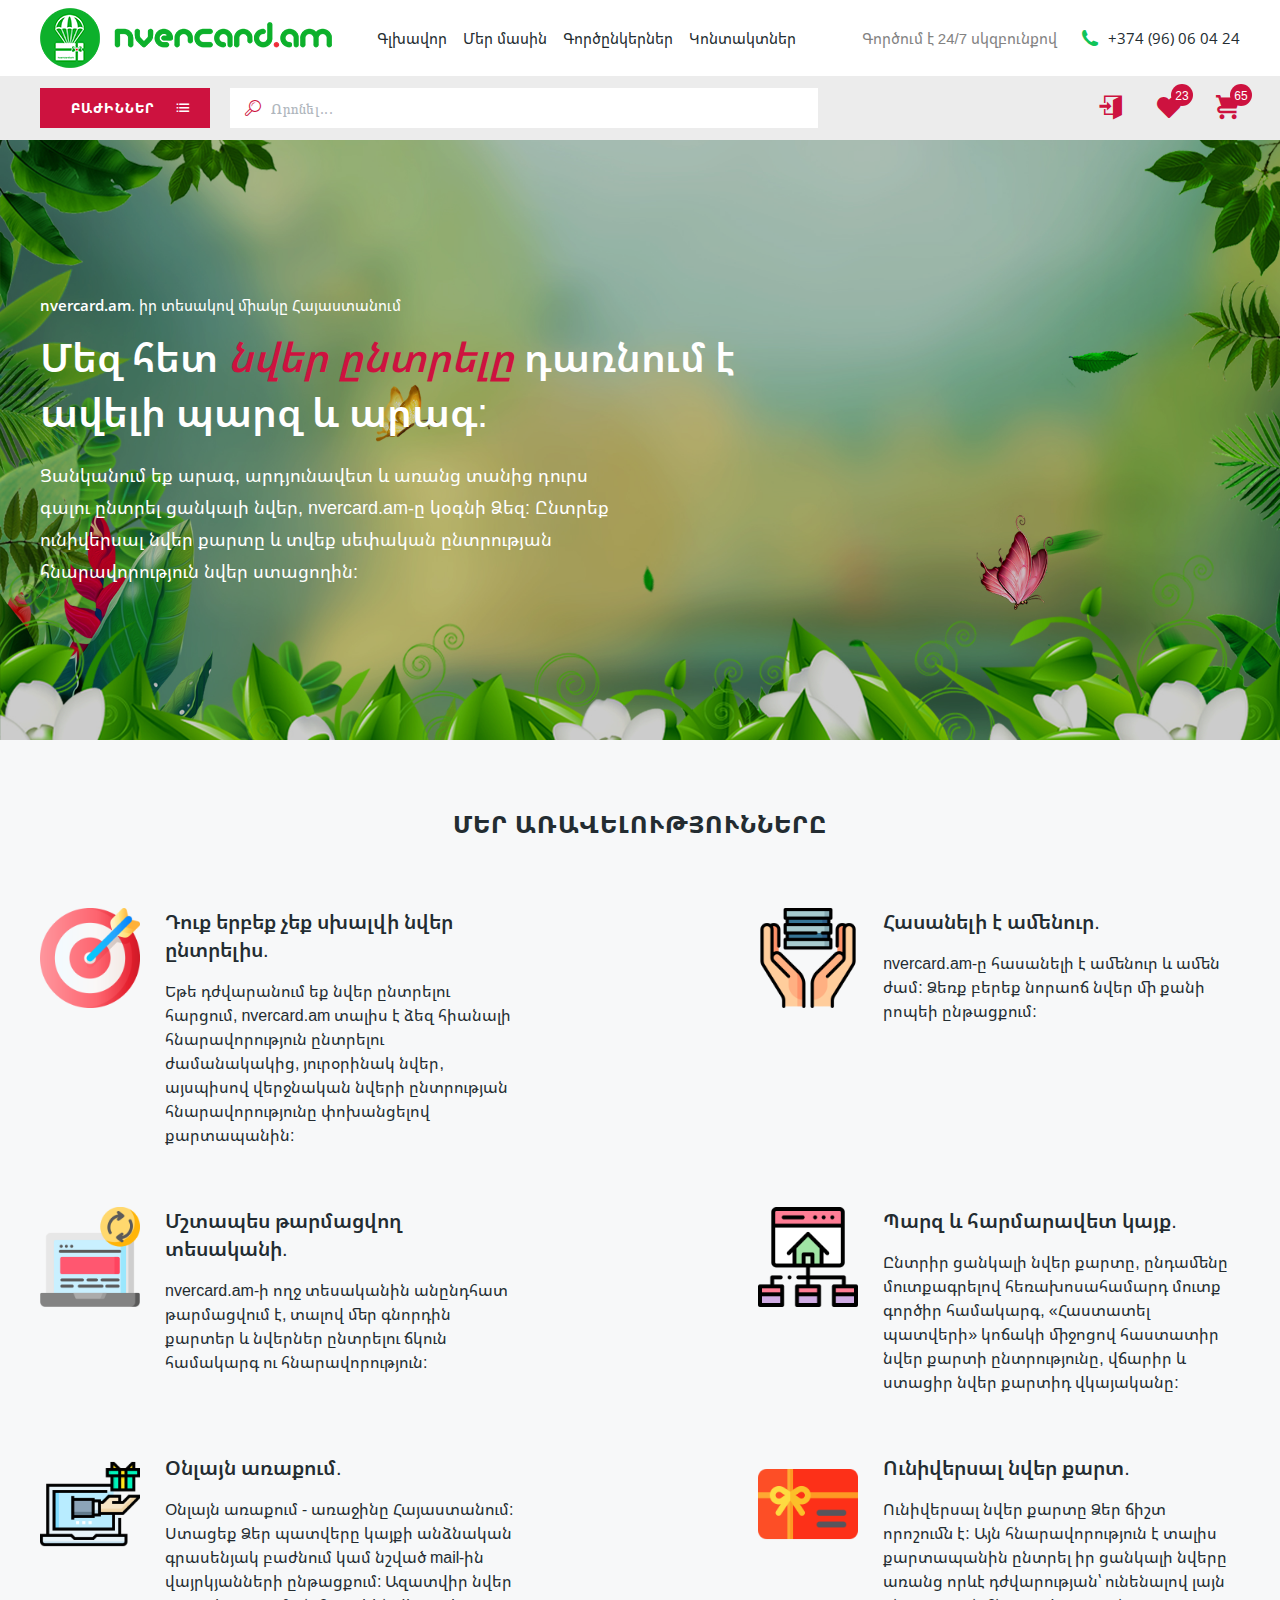
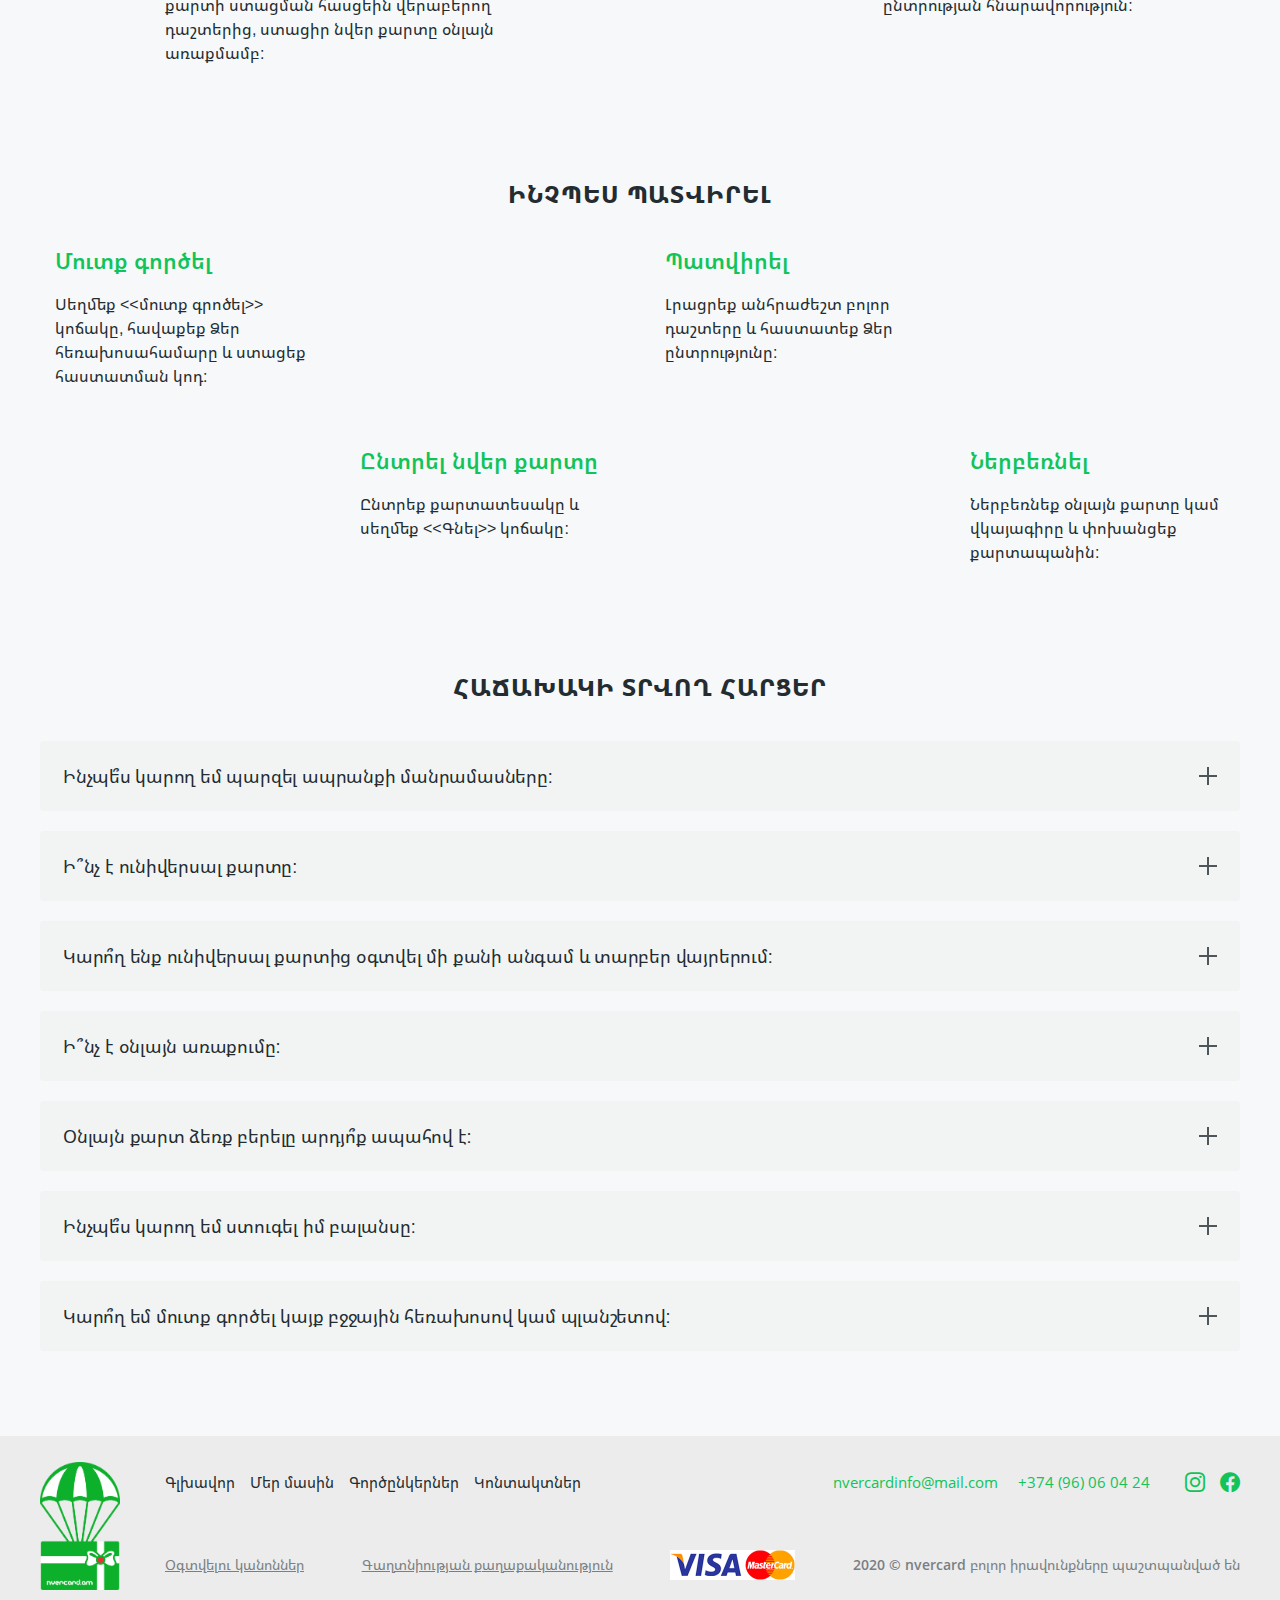
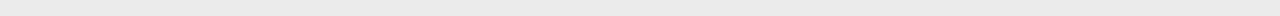
<file: index.html>
<!DOCTYPE html>
<html lang="am">
<!--
  _     _   _       _   _ _ _   __ ___     _ _ _     _ _      __ ___     __
 |  \  | | \ \     / / /  _  \ |  '___|  /  _ _/    /   \    |  '___|   |  |
 |   \ | |  \ \   / / /   __ / |  |     | |        / / \ \   |  |     __|  |
 | |\ \| |   \ \ / /  |     |  |  |     | |_ _    / / - \ \  |  |   /  _   |
 |_|  \ _|    \ _ /    \_ __|  |__|      \ _ __\ /_/     \_\ |__|   \ _ _ _|
                                         
-->

<head>
	<meta charset="UTF-8" />
	<meta name="viewport"
		content="user-scalable=no, initial-scale=1, maximum-scale=1, minimum-scale=1, width=device-width, height=device-height, target-densitydpi=device-dpi" />
	<meta name="og:image" content="./assets/img/tag-meta/transparent-card.png" />
	<title>Գլխավոր</title>
	<link rel="icon" href="./assets/img/favicon/icon-x32.png" type="image/png" sizes="32x32" />
	<link rel="stylesheet" href="./css/css/style.min.css" />
</head>

<body>
	<!-- ====================== -HTML5-HEADER-START- ====================== -->
	<header class="header">
		<nav class="header-nav d_f a_i_c" id="nav">
			<div class="container">
				<div class="header-nav__box d_f">
					<a href="/" class="header-nav__box--logo d_f j_c_c a_i_c">
						<img src="./assets/img/logo/logo-text.png" alt="logo" />
					</a>
					<div class="header-nav__box--menu d_f a_i_c">
						<ul class="header-nav__box--menu-list d_f a_i_c">
							<li class="header-nav__box--menu-list__item">
								<a href="/"
									class="header-nav__box--menu-list__item--link header-nav__box--menu-link">Գլխավոր
								</a>
							</li>
							<li class="header-nav__box--menu-list__item">
								<a href="#"
									class="header-nav__box--menu-list__item--link header-nav__box--menu-link">Մեր մասին
								</a>
							</li>
							<li class="header-nav__box--menu-list__item">
								<a href="#"
									class="header-nav__box--menu-list__item--link header-nav__box--menu-link">Գործընկերներ
								</a>
							</li>
							<li class="header-nav__box--menu-list__item">
								<a href="#"
									class="header-nav__box--menu-list__item--link header-nav__box--menu-link">Կոնտակտներ
								</a>
							</li>
						</ul>
					</div>

					<div class="header-nav__box--info d_f a_i_c">
						<div class="header-nav__box--info-support d_f a_i_c">
							<p>Գործում է 24/7 սկզբունքով</p>
							<a href="tel:37496060424" class="d_f a_i_c">
								<i class="icon icon-phone"></i>
								<span>+374 (96) 06 04 24</span>
							</a>
						</div>

						<span
							class="header-nav__box--info-btn icon icon-search d_none j_c_c a_i_c clickMobileSearsh"></span>
						<div class="header-nav__box--info-search d_none mobileSearchForm">
							<form class="header-nav__box--info-search__form d_f">
								<input class="header-content__box--search-input border-0" type="text"
									placeholder="Որոնել..." />
								<button class="header-nav__box--info-search__form--btn icon icon-search"></button>
							</form>
							<span
								class="header-nav__box--info-search__btn icon icon-cancel d_f j_c_c a_i_c clickMobileSearsClose"></span>
						</div>
					</div>
				</div>
			</div>
		</nav>

		<div class="header-content">
			<div class="container">
				<div class="header-content__box d_f">
					<div class="header-content__box--catalog boxCatalogBtn d_f a_i_c">
						<i class="icon icon-arrow-thin-left arrowBackToCategories window-click d_none"></i>
						<button
							class="header-content__box--catalog__btn clickCatalogOpenClose d_f a_i_c j_c_c window-click">
							<span class="select-zone__nameCatalog">Բաժիններ</span>
							<i class="icon icon-catalog clickCatalogBtnIcon"></i>
							<i class="icon icon-cancel clickCatalogBtnIconClose d_none"></i>
						</button>
					</div>
					<form class="header-content__box--search">
						<input class="header-content__box--search-input border-0" type="text" placeholder="Որոնել..." />
						<i class="icon icon-search"></i>
						<i class="icon icon-catalog-cancel d_none"></i>
					</form>
					<div class="header-content__box--icons d_f a_i_c">
						<a href="#" class="header-content__box--icons-link header-content__box--icons-item icon icon-login d_f a_i_c"></a>
						<!-- <div class="header-content__box--icons-logout header-content__box--icons-item">
							<a href="#" class="header-content__box--icons-link  icon icon-user d_f a_i_c"></a>
							<ul class="header-content__box--icons-logout__lines">
								<li><a href="#">Անձնական էջ</a></li>
								<li><a href="#">Ելք</a></li>
							</ul>
						</div> -->
						<a href="#" class="header-content__box--icons-link header-content__box--icons-item icon icon-heart d_f a_i_c">
							<span class="header-content__box--icons-link__counter d_f a_i_c j_c_c">23</span>
						</a>
						<a href="#" class="header-content__box--icons-link header-content__box--icons-item icon icon-cart d_f a_i_c">
							<span class="header-content__box--icons-link__counter d_f a_i_c j_c_c">65</span>
						</a>
					</div>
				</div>
			</div>

			<div class="headerCatalog d_none">
				<div class="header-catalog">
					<div class="container header-catalog__container">
						<ul class="header-catalog__list">
							<li class="header-catalog__list--item catalogItem">
								<a href="javascript:;"
									class="header-catalog__list--item-name clickCatalogName change_activeCatalog d_f a_i_c j_c_b window-click">
									<p class="d_f a_i_c">
										<i class="icon icon-health d_f a_i_c j_content_center"></i>
										<span>Խնամք</span>
									</p>
									<i class="icon icon-cheveron-right"></i>
								</a>
								<ul class="header-catalog__list--item-sub catalogSubMenu">
									<li
										class="header-catalog__list--item-sub__categories scrollbar d_f j_content_start a_items_start">
										<div class="header-catalog__list--item-sub__categories--box">
											<p class="header-catalog__list--item-sub__categories--box-title">
												Խնամք
											</p>
											<ul class="header-catalog__list--item-sub__categories--box-links d_f f_w">
												<li><a href="/catalog">Վարսահարդարում</a></li>
												<li><a href="#">Մատնահարդարում</a></li>
												<li><a href="#">Դիմահարդարում</a></li>
												<li><a href="#">Մերսում</a></li>
												<li><a href="#">SPA</a></li>
												<li><a href="#">Դաջվածք</a></li>
												<li><a href="#">Ֆիթնես</a></li>
												<li><a href="#">Սպորտ</a></li>
											</ul>
										</div>
										<div class="header-catalog__list--item-sub__categories--img d_f f_w">
											<a href="#">
												<img src="./assets/img/cards/transparent-card.png" />
											</a>
											<a href="#">
												<img src="./assets/img/cards/transparent-card.png" />
											</a>
											<a href="#">
												<img src="./assets/img/cards/transparent-card.png" />
											</a>
											<a href="#">
												<img src="./assets/img/cards/transparent-card.png" />
											</a>
										</div>
									</li>
								</ul>
							</li>
							<li class="header-catalog__list--item catalogItem">
								<a href="javascript:;"
									class="header-catalog__list--item-name clickCatalogName change_activeCatalog d_f a_i_c j_c_b window-click">
									<p class="d_f a_i_c">
										<i class="icon icon-t-shirt d_f a_i_c j_content_center"></i>
										<span>Հագուստ</span>
									</p>
									<i class="icon icon-cheveron-right"></i>
								</a>
								<ul class="header-catalog__list--item-sub catalogSubMenu">
									<li
										class="header-catalog__list--item-sub__categories scrollbar d_f j_content_start a_items_start">
										<div class="header-catalog__list--item-sub__categories--box">
											<p class="header-catalog__list--item-sub__categories--box-title">
												Հագուստ
											</p>
											<ul class="header-catalog__list--item-sub__categories--box-links d_f f_w">
												<li><a href="#">Կանացի</a></li>
												<li><a href="#">Տղամարդու</a></li>
												<li><a href="#">Մանկական</a></li>
												<li><a href="#">Կենդանիների</a></li>
												<li><a href="#">Հագուստի աքսեսուարներ</a></li>
											</ul>
										</div>
										<div class="header-catalog__list--item-sub__categories--img d_f f_w">
											<a href="#">
												<img src="./assets/img/cards/transparent-card.png" />
											</a>
											<a href="#">
												<img src="./assets/img/cards/transparent-card.png" />
											</a>
											<a href="#">
												<img src="./assets/img/cards/transparent-card.png" />
											</a>
											<a href="#">
												<img src="./assets/img/cards/transparent-card.png" />
											</a>
										</div>
									</li>
								</ul>
							</li>
							<li class="header-catalog__list--item catalogItem">
								<a href="javascript:;"
									class="header-catalog__list--item-name clickCatalogName change_activeCatalog d_f a_i_c j_c_b window-click">
									<p class="d_f a_i_c">
										<i class="icon icon-clock1 d_f a_i_c j_content_center"></i>
										<span>Աքսեսուարներ</span>
									</p>
									<i class="icon icon-cheveron-right"></i>
								</a>
								<ul class="header-catalog__list--item-sub catalogSubMenu">
									<li
										class="header-catalog__list--item-sub__categories scrollbar d_f j_content_start a_items_start">
										<div class="header-catalog__list--item-sub__categories--box">
											<p class="header-catalog__list--item-sub__categories--box-title">
												Աքսեսուարներ
											</p>
											<ul class="header-catalog__list--item-sub__categories--box-links d_f f_w">
												<li><a href="#">Հեռախոսի</a></li>
												<li><a href="#">Համակարգչի</a></li>
												<li><a href="#">Հագուստի</a></li>
												<li><a href="#">Ավտոմեքենայի</a></li>
												<li><a href="#">Գրասենյակի</a></li>
												<li><a href="#">Տան</a></li>
												<li><a href="#">Այլ էլեկտրոտեխնիկայի</a></li>
											</ul>
										</div>
										<div class="header-catalog__list--item-sub__categories--img d_f f_w">
											<a href="#">
												<img src="./assets/img/cards/transparent-card.png" />
											</a>
											<a href="#">
												<img src="./assets/img/cards/transparent-card.png" />
											</a>
											<a href="#">
												<img src="./assets/img/cards/transparent-card.png" />
											</a>
											<a href="#">
												<img src="./assets/img/cards/transparent-card.png" />
											</a>
										</div>
									</li>
								</ul>
							</li>
							<li class="header-catalog__list--item catalogItem">
								<a href="javascript:;"
									class="header-catalog__list--item-name clickCatalogName change_activeCatalog d_f a_i_c j_c_b window-click">
									<p class="d_f a_i_c">
										<i class="icon icon-computer-laptop d_f a_i_c j_content_center"></i>
										<span>էլեկտրոտեխնիկա</span>
									</p>
									<i class="icon icon-cheveron-right"></i>
								</a>
								<ul class="header-catalog__list--item-sub catalogSubMenu">
									<li
										class="header-catalog__list--item-sub__categories scrollbar d_f j_content_start a_items_start">
										<div class="header-catalog__list--item-sub__categories--box">
											<p class="header-catalog__list--item-sub__categories--box-title">
												էլեկտրոտեխնիկա
											</p>
											<ul class="header-catalog__list--item-sub__categories--box-links d_f f_w">
												<li><a href="#">Աուդիո-Վիդեո/Համակարգիչներ</a></li>
												<li><a href="#">Խոշոր կենցաղային</a></li>
												<li><a href="#">Խոհանոց և տուն</a></li>
												<li><a href="#">Գեղեցկության/առողջության</a></li>
												<li><a href="#">Հեռախոսներ և աքսեսուարներ</a></li>
												<li><a href="#">Խաղալիքներ</a></li>
												<li><a href="#">Գործիքներ</a></li>
												<li><a href="#">Այլ</a></li>
											</ul>
										</div>
										<div class="header-catalog__list--item-sub__categories--img d_f f_w">
											<a href="#">
												<img src="./assets/img/cards/transparent-card.png" />
											</a>
											<a href="#">
												<img src="./assets/img/cards/transparent-card.png" />
											</a>
											<a href="#">
												<img src="./assets/img/cards/transparent-card.png" />
											</a>
											<a href="#">
												<img src="./assets/img/cards/transparent-card.png" />
											</a>
										</div>
									</li>
								</ul>
							</li>
							<li class="header-catalog__list--item catalogItem">
								<a href="javascript:;"
									class="header-catalog__list--item-name clickCatalogName change_activeCatalog d_f a_i_c j_c_b window-click">
									<p class="d_f a_i_c">
										<i class="icon icon-travel-car d_f a_i_c j_content_center"></i>
										<span>Ծառայություններ</span>
									</p>
									<i class="icon icon-cheveron-right"></i>
								</a>
								<ul class="header-catalog__list--item-sub catalogSubMenu">
									<li
										class="header-catalog__list--item-sub__categories scrollbar d_f j_content_start a_items_start">
										<div class="header-catalog__list--item-sub__categories--box">
											<p class="header-catalog__list--item-sub__categories--box-title">
												Ավտոմասեր և սպասարկում
											</p>
											<ul class="header-catalog__list--item-sub__categories--box-links d_f f_w">
												<li>
													<a href="#">Ավտոպահեստամասեր և աքսեսուարներ</a>
												</li>
												<li><a href="#">Մեքենայի վերանորոգում</a></li>
												<li>
													<a href="#">Ավտոլվացում/ավտոլվացման պարագաներ</a>
												</li>
												<li>
													<a href="#">Վերանորոգման այլ ծառայություններ</a>
												</li>
												<li><a href="#">Մաքրման ծառայություններ</a></li>
												<li><a href="#">Այլ</a></li>
											</ul>
										</div>
										<div class="header-catalog__list--item-sub__categories--img d_f f_w">
											<a href="#">
												<img src="./assets/img/cards/transparent-card.png" />
											</a>
											<a href="#">
												<img src="./assets/img/cards/transparent-card.png" />
											</a>
											<a href="#">
												<img src="./assets/img/cards/transparent-card.png" />
											</a>
											<a href="#">
												<img src="./assets/img/cards/transparent-card.png" />
											</a>
										</div>
									</li>
								</ul>
							</li>
							<li class="header-catalog__list--item catalogItem">
								<a href="javascript:;"
									class="header-catalog__list--item-name clickCatalogName change_activeCatalog d_f a_i_c j_c_b window-click">
									<p class="d_f a_i_c">
										<i class="icon icon-home d_f a_i_c j_content_center"></i>
										<span>Տան պարագաներ</span>
									</p>
									<i class="icon icon-cheveron-right"></i>
								</a>
								<ul class="header-catalog__list--item-sub catalogSubMenu">
									<li
										class="header-catalog__list--item-sub__categories scrollbar d_f j_content_start a_items_start">
										<div class="header-catalog__list--item-sub__categories--box">
											<p class="header-catalog__list--item-sub__categories--box-title">
												Տան պարագաներ
											</p>
											<ul class="header-catalog__list--item-sub__categories--box-links d_f f_w">
												<li><a href="#">Կահույք</a></li>
												<li><a href="#">Անկողնային պարագաներ</a></li>
												<li><a href="#">Ննջասենյակի աքսեսուարներ</a></li>
												<li><a href="#">Հյուրասենյակի աքսեսուարներ</a></li>
												<li><a href="#">Խոհանոցային պարագաներ</a></li>
												<li><a href="#">Տան խնամք/Ծառայություններ</a></li>
												<li><a href="#">Այլ</a></li>
											</ul>
										</div>
										<div class="header-catalog__list--item-sub__categories--img d_f f_w">
											<a href="#">
												<img src="./assets/img/cards/transparent-card.png" />
											</a>
											<a href="#">
												<img src="./assets/img/cards/transparent-card.png" />
											</a>
											<a href="#">
												<img src="./assets/img/cards/transparent-card.png" />
											</a>
											<a href="#">
												<img src="./assets/img/cards/transparent-card.png" />
											</a>
										</div>
									</li>
								</ul>
							</li>
							<li class="header-catalog__list--item catalogItem">
								<a href="javascript:;"
									class="header-catalog__list--item-name clickCatalogName change_activeCatalog d_f a_i_c j_c_b window-click">
									<p class="d_f a_i_c">
										<i class="icon icon-earth d_f a_i_c j_content_center"></i>
										<span>Տուրիզմ</span>
									</p>
									<i class="icon icon-cheveron-right"></i>
								</a>
								<ul class="header-catalog__list--item-sub catalogSubMenu">
									<li
										class="header-catalog__list--item-sub__categories scrollbar d_f j_content_start a_items_start">
										<div class="header-catalog__list--item-sub__categories--box">
											<p class="header-catalog__list--item-sub__categories--box-title">
												Տան պարագաներ
											</p>
											<ul class="header-catalog__list--item-sub__categories--box-links d_f f_w">
												<li><a href="#">Ներքին</a></li>
												<li><a href="#">Արտագնա</a></li>
												<li><a href="#">Ավիատոմսեր</a></li>
												<li><a href="#">Հյուրանոցեր և հանգստյան տներ</a></li>
												<li><a href="#">Ռեստորան</a></li>
												<li><a href="#">Զվարճանք</a></li>
												<li><a href="#">Այլ</a></li>
											</ul>
										</div>
										<div class="header-catalog__list--item-sub__categories--img d_f f_w">
											<a href="#">
												<img src="./assets/img/cards/transparent-card.png" />
											</a>
											<a href="#">
												<img src="./assets/img/cards/transparent-card.png" />
											</a>
											<a href="#">
												<img src="./assets/img/cards/transparent-card.png" />
											</a>
											<a href="#">
												<img src="./assets/img/cards/transparent-card.png" />
											</a>
										</div>
									</li>
								</ul>
							</li>
							<li class="header-catalog__list--item">
								<a href="#" class="header-catalog__list--item-all">Տեսնել բոլորը</a>
							</li>
						</ul>
					</div>
				</div>
			</div>
		</div>
	</header>
	<!-- ======================= -HTML5-HEADER-END- ======================= -->

	<main class="main">
		<!-- ===================== -HTML5-BANNER-START- ======================= -->
		<section class="banner" style="background-image: url(./assets/img/home/banner/banner3.jpg)">
			<div class="container banner-container">
				<div class="banner-block d_f j_c_b a_i_c">
					<div class="banner-block__text">
						<p class="banner-block__text--info">
							<span>nvercard.am</span>. իր տեսակով միակը Հայաստանում
						</p>
						<h1 class="banner-block__text--title">
							Մեզ հետ <span>նվեր ընտրելը</span> դառնում է ավելի պարզ և արագ:
						</h1>
						<h3 class="banner-block__text--description">
							Ցանկանում եք արագ, արդյունավետ և առանց տանից դուրս գալու ընտրել
							ցանկալի նվեր, nvercard.am-ը կօգնի Ձեզ: Ընտրեք ունիվերսալ նվեր
							քարտը և տվեք սեփական ընտրության հնարավորություն նվեր ստացողին:
						</h3>
					</div>
					<a href="#" class="banner-block__img"> </a>
				</div>
			</div>
		</section>
		<!-- ====================== -HTML5-BANNER-END- ======================== -->

		<!-- ==================== -HTML5-OUR ADVANTAGES-START- ====================== -->
		<section class="advantage">
			<div class="container">
				<div class="home-title title">
					<h2 class="title-second title-all">Մեր առավելությունները</h2>
				</div>
				<div class="advantage-block d_f f_w j_c_b">
					<div class="advantage-block__item d_f">
						<div class="advantage-block__item--img">
							<img src="./assets/img/home/advantage/1.png" alt="img" />
						</div>
						<div class="advantage-block__item--text">
							<h3>Դուք երբեք չեք սխալվի նվեր ընտրելիս.</h3>
							<p>
								Եթե դժվարանում եք նվեր ընտրելու հարցում, nvercard.am տալիս է ձեզ հիանալի հնարավորություն
								ընտրելու ժամանակակից, յուրօրինակ նվեր, այսպիսով վերջնական նվերի ընտրության
								հնարավորությունը
								փոխանցելով քարտապանին:
							</p>
						</div>
					</div>
					<div class="advantage-block__item d_f">
						<div class="advantage-block__item--img">
							<img src="./assets/img/home/advantage/2.png" alt="img" />
						</div>
						<div class="advantage-block__item--text">
							<h3>Հասանելի է ամենուր.</h3>
							<p>
								nvercard.am-ը հասանելի է ամենուր և ամեն ժամ: Ձեռք բերեք նորաոճ նվեր մի քանի րոպեի
								ընթացքում:
							</p>
						</div>
					</div>
					<div class="advantage-block__item d_f">
						<div class="advantage-block__item--img">
							<img src="./assets/img/home/advantage/4.png" alt="img" />
						</div>
						<div class="advantage-block__item--text">
							<h3>Մշտապես թարմացվող տեսականի.</h3>
							<p>
								nvercard.am-ի ողջ տեսականին անընդհատ թարմացվում է, տալով մեր գնորդին քարտեր և նվերներ
								ընտրելու
								ճկուն համակարգ ու հնարավորություն:
							</p>
						</div>
					</div>
					<div class="advantage-block__item d_f">
						<div class="advantage-block__item--img">
							<img src="./assets/img/home/advantage/3.png" alt="img" />
						</div>
						<div class="advantage-block__item--text">
							<h3>Պարզ և հարմարավետ կայք.</h3>
							<p>
								Ընտրիր ցանկալի նվեր քարտը, ընդամենը մուտքագրելով հեռախոսահամարդ մուտք գործիր համակարգ,
								«Հաստատել
								պատվերի» կոճակի միջոցով հաստատիր նվեր քարտի ընտրությունը, վճարիր և ստացիր նվեր քարտիդ
								վկայականը:
							</p>
						</div>
					</div>
					<div class="advantage-block__item d_f">
						<div class="advantage-block__item--img">
							<img src="./assets/img/home/advantage/6.png" alt="img" />
						</div>
						<div class="advantage-block__item--text">
							<h3>Օնլայն առաքում.</h3>
							<p>
								Օնլայն առաքում - առաջինը Հայաստանում: Ստացեք Ձեր պատվերը կայքի անձնական գրասենյակ
								բաժնում կամ
								նշված mail-ին վայրկյանների ընթացքում:
								Ազատվիր նվեր քարտի ստացման հասցեին վերաբերող դաշտերից, ստացիր նվեր քարտը օնլայն
								առաքմամբ:
							</p>
						</div>
					</div>
					<div class="advantage-block__item d_f">
						<div class="advantage-block__item--img">
							<img src="./assets/img/home/advantage/5-5-5-5.png" alt="img" />
						</div>
						<div class="advantage-block__item--text">
							<h3>Ունիվերսալ նվեր քարտ.</h3>
							<p>
								Ունիվերսալ նվեր քարտը Ձեր ճիշտ որոշումն է: Այն հնարավորություն է տալիս քարտապանին ընտրել
								իր
								ցանկալի նվերը առանց որևէ դժվարության՝ ունենալով լայն ընտրության հնարավորություն:
							</p>
						</div>
					</div>
				</div>
			</div>
		</section>
		<!-- ===================== -HTML5-ADVANTAGES-END- ======================= -->

		<!-- ===================== -HTML5-HOW TO ORDER-START- ======================= -->
		<section class="order">
			<div class="container">
				<div class="home-title title">
					<h2 class="title-second title-all">Ինչպես պատվիրել</h2>
				</div>
				<div class="order-block">
					<div class="order-block__list d_f f_w j_c_b">
						<div class="order-block__list--item">
							<div class="order-block__list--item-step">
								<h3>Մուտք գործել</h3>
								<p>
									Սեղմեք <<մուտք գրոծել>> կոճակը, հավաքեք Ձեր հեռախոսահամարը և ստացեք հաստատման կոդ:
								</p>
							</div>
							<div class="cube">
								<div class="cube-item front wow fadeIn" data-wow-duration="2s"></div>
								<div class="cube-item top d_f a_i_c j_c_c wow lineTo" data-wow-duration="1s">
									1
								</div>
								<div class="cube-item right wow fadeIn" data-wow-duration="2s"></div>
							</div>
						</div>
						<div class="order-block__list--item">
							<div class="cube">
								<div class="cube-item front wow fadeIn" data-wow-duration="3s"></div>
								<div class="cube-item top d_f a_i_c j_c_c wow lineTo" data-wow-duration="2s">
									2
								</div>
								<div class="cube-item right wow fadeIn" data-wow-duration="3s"></div>
							</div>
							<div class="order-block__list--item-step">
								<h3>Ընտրել նվեր քարտը</h3>
								<p>Ընտրեք քարտատեսակը և սեղմեք <<Գնել>> կոճակը:</p>
							</div>
						</div>
						<div class="order-block__list--item">
							<div class="order-block__list--item-step">
								<h3>Պատվիրել</h3>
								<p>
									Լրացրեք անհրաժեշտ բոլոր դաշտերը և հաստատեք Ձեր ընտրությունը:
								</p>
							</div>
							<div class="cube">
								<div class="cube-item front wow fadeIn" data-wow-duration="4s"></div>
								<div class="cube-item top d_f a_i_c j_c_c wow lineTo" data-wow-duration="3s">
									3
								</div>
								<div class="cube-item right wow fadeIn" data-wow-duration="4s"></div>
							</div>
						</div>
						<div class="order-block__list--item">
							<div class="cube">
								<div class="cube-item front wow fadeIn" data-wow-duration="5s"></div>
								<div class="cube-item top d_f a_i_c j_c_c wow lineTo" data-wow-duration="4s">
									4
								</div>
								<div class="cube-item right wow fadeIn" data-wow-duration="5s"></div>
							</div>
							<div class="order-block__list--item-step">
								<h3>Ներբեռնել</h3>
								<p>Ներբեռնեք օնլայն քարտը կամ վկայագիրը և փոխանցեք քարտապանին:</p>
							</div>
						</div>
					</div>
				</div>
			</div>
		</section>
		<!-- ====================== -HTML5-HOW TO ODER-END- ======================== -->

		<!-- ===================== -HTML5-FAQ-START- ======================= -->
		<section class="faq">
			<div class="container">
				<div class="home-title title">
					<h2 class="title-second title-all">Հաճախակի տրվող հարցեր</h2>
				</div>
				<div class="faq-block">
					<div class="faq-block__item">
						<div class="faq-block__item--title d_f a_i_c j_c_b click-expand" data-expand="false">
							<p class="faq-block__item--title-name">
								Ինչպե՞ս կարող եմ պարզել ապրանքի մանրամասները:
							</p>
							<i class="faq-block__item--title-icon"></i>
						</div>
						<div class="faq-block__item--description d_none expand-block">
							<p>
								Եթե դուք հետաքրքրված եք ապրանքի մանրամասն նկարագրությամբ, կարող եք անցնել տվյալ ապրանքի
								էջ և
								ծանոթանալ նկարագրությանը:
							</p>
						</div>
					</div>
					<div class="faq-block__item">
						<div class="faq-block__item--title d_f a_i_c j_c_b click-expand" data-expand="false">
							<p class="faq-block__item--title-name">
								Ի՞նչ է ունիվերսալ քարտը:
							</p>
							<i class="faq-block__item--title-icon"></i>
						</div>
						<div class="faq-block__item--description d_none expand-block">
							<p>
								Այս քարտատեսակը հնարավորություն է տալիս ընտրել միաժամանակ տարբեր նախընտրելի նվերներ մեր
								գործընկերների կողմից մատուցվող ծառայությունների և առաջարկվող տեսականիի ցանկից, ստանալ
								կամ
								կուտակել հավելյալ բոնուսներ:
							</p>
						</div>
					</div>
					<div class="faq-block__item">
						<div class="faq-block__item--title d_f a_i_c j_c_b click-expand" data-expand="false">
							<p class="faq-block__item--title-name">
								Կարո՞ղ ենք ունիվերսալ քարտից օգտվել մի քանի անգամ և տարբեր վայրերում:
							</p>
							<i class="faq-block__item--title-icon"></i>
						</div>
						<div class="faq-block__item--description d_none expand-block">
							<p>
								Այո, ունիվերսալ քարտը հնարավորություն է տալիս բալանսին համապատասխան, օգտվել մի քանի
								խանութներից
								և ծառայություններից:
							</p>
						</div>
					</div>
					<div class="faq-block__item">
						<div class="faq-block__item--title d_f a_i_c j_c_b click-expand" data-expand="false">
							<p class="faq-block__item--title-name">
								Ի՞նչ է օնլայն առաքումը:
							</p>
							<i class="faq-block__item--title-icon"></i>
						</div>
						<div class="faq-block__item--description d_none expand-block">
							<p>
								Առաքման նոր ձևաչափ է, որի արդյունքում քարտապանը իր քարտը ստանում է օնլայն, նշված
								տարբերակներից
								որևիցե մեկի միջոցով՝ խնայելով ժամանակը:
							</p>
						</div>
					</div>
					<div class="faq-block__item">
						<div class="faq-block__item--title d_f a_i_c j_c_b click-expand" data-expand="false">
							<p class="faq-block__item--title-name">
								Օնլայն քարտ ձեռք բերելը արդյո՞ք ապահով է:
							</p>
							<i class="faq-block__item--title-icon"></i>
						</div>
						<div class="faq-block__item--description d_none expand-block">
							<p>
								Իհարկե: Մենք երաշխավորում ենք ճիշտ հասցեագրված քարտերի փոխանցումը և անվտանգ
								օգտագործումը:
							</p>
						</div>
					</div>
					<div class="faq-block__item">
						<div class="faq-block__item--title d_f a_i_c j_c_b click-expand" data-expand="false">
							<p class="faq-block__item--title-name">
								Ինչպե՞ս կարող եմ ստուգել իմ բալանսը:
							</p>
							<i class="faq-block__item--title-icon"></i>
						</div>
						<div class="faq-block__item--description d_none expand-block">
							<p>
								Քարտը ձեռք բերելուց հետո, բացվում է անհատական օնլայն հաշվեհամար, որտեղ երևում է Ձեր
								գումարի
								չափը: Պետք է մուտք գործել համակարգ և ստուգել այն: </p>
						</div>
					</div>
					<div class="faq-block__item">
						<div class="faq-block__item--title d_f a_i_c j_c_b click-expand" data-expand="false">
							<p class="faq-block__item--title-name">
								Կարո՞ղ եմ մուտք գործել կայք բջջային հեռախոսով կամ պլանշետով:
							</p>
							<i class="faq-block__item--title-icon"></i>
						</div>
						<div class="faq-block__item--description d_none expand-block">
							<p>
								Այո՛, մեր կայքը հասանելի է ժամանակակից ցանկացած շարժական սարքերից օգտվողների համար:
							</p>
						</div>
					</div>
				</div>
			</div>
		</section>
		<!-- ====================== -HTML5-FAQ-END- ======================== -->
	</main>

	<!-- ===================== -HTML5-FOOTER-START- ======================= -->
	<footer class="footer">
		<div class="footer-main">
			<div class="container">
				<div class="footer-main__block d_f">
					<a href="/" class="footer-main__block--logo d_block">
						<img src="./assets/img/logo/logo.png" alt="logo" />
					</a>
					<div class="footer-main__block--info d_f a_i_c f_w">
						<ul class="footer-main__block--info-menu d_f">
							<li class="footer-main__block--info-menu__item">
								<a href="/" class="footer-main__block--info-menu__item--link">Գլխավոր
								</a>
							</li>
							<li class="footer-main__block--info-menu__item">
								<a href="#" class="footer-main__block--info-menu__item--link">Մեր մասին
								</a>
							</li>
							<li class="footer-main__block--info-menu__item">
								<a href="#" class="footer-main__block--info-menu__item--link">Գործընկերներ
								</a>
							</li>
							<li class="footer-main__block--info-menu__item">
								<a href="#" class="footer-main__block--info-menu__item--link">Կոնտակտներ
								</a>
							</li>
						</ul>

						<div class="footer-main__block--info-callcenter d_f a_i_c">
							<a href="mailto:nvercardinfo@mail.com"
								class="footer-main__block--info-callcenter__link d_block">nvercardinfo@mail.com</a>
							<a href="tel:+37496060424" class="footer-main__block--info-callcenter__link d_block">+374
								(96) 06
								04 24</a>
							<a href="tel:+37496060424"
								class="icon icon-instagram footer-main__block--info-callcenter__icon"></a>
							<a href="tel:+37496060424"
								class="icon icon-facebook footer-main__block--info-callcenter__icon"></a>
						</div>

						<div class="footer-main__block--info-rules d_f a_i_c f_w j_c_b">
							<a href="#" class="footer-main__block--info-rules__link d_block">Օգտվելու կանոններ</a>
							<a href="#" class="footer-main__block--info-rules__link d_block">Գաղտնիության
								քաղաքականություն</a>
							<div class="footer-main__block--info-rules__cards">
								<img src="./assets/img/footer/cards.webp" alt="cards" />
							</div>
							<span class="footer-main__block--info-rules__nvercard d_block"><span>2020 © nvercard</span>
								բոլոր
								իրավունքները պաշտպանված
								են</span>
						</div>
					</div>
				</div>
			</div>
		</div>
	</footer>
	<!-- ======================= -HTML5-FOOTER-END- ======================= -->

	<script src="https://ajax.googleapis.com/ajax/libs/jquery/3.5.1/jquery.min.js"></script>
	<script src="./assets/js/animation.min.js"></script>
	<script src="./assets/js/my-scripts.js"></script>
</body>

</html>
</file>
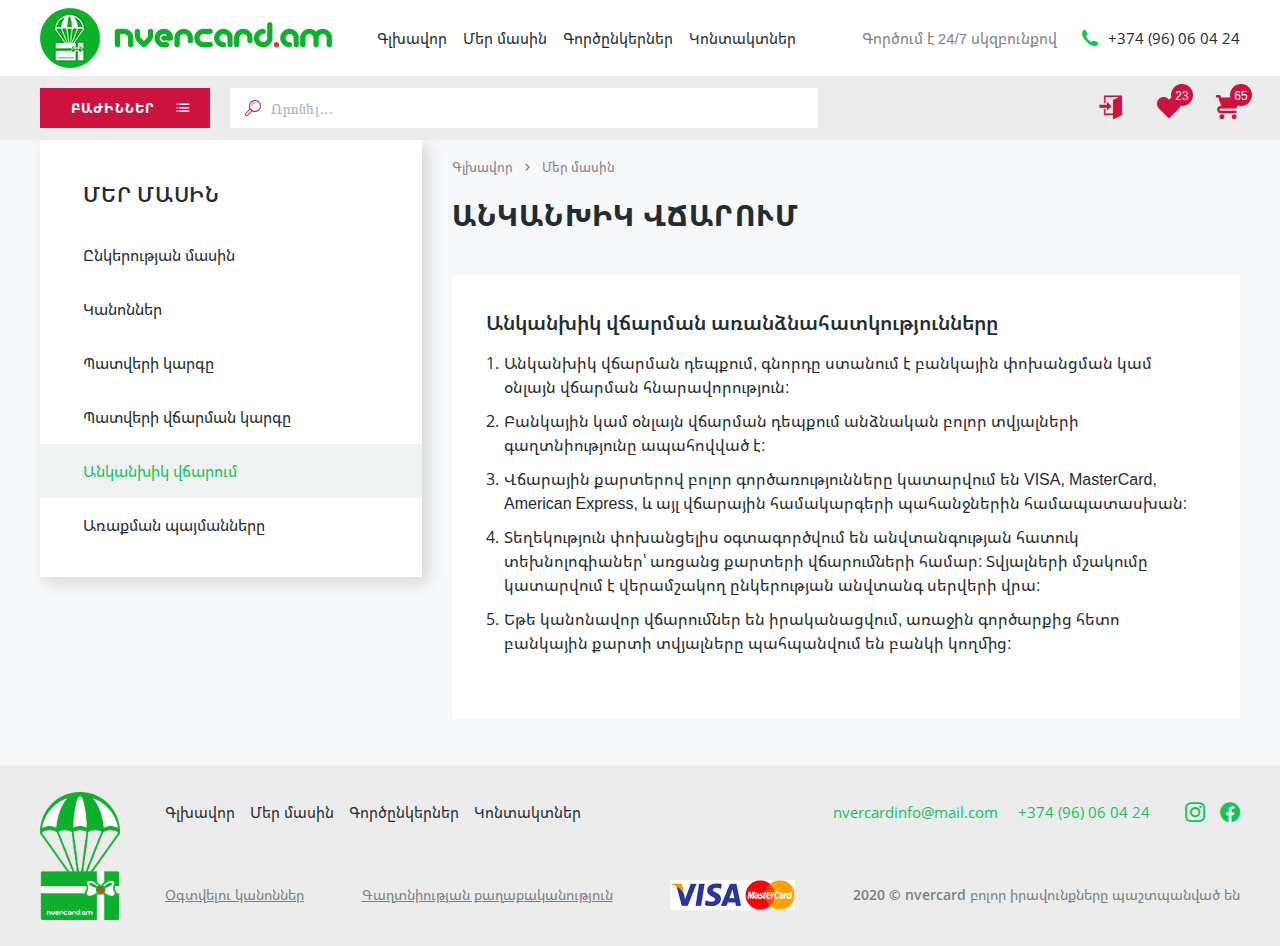
<file: about-cashless.html>
<!DOCTYPE html>
<html lang="am">

<head>
	<meta charset="UTF-8" />
	<meta name="viewport"
		content="user-scalable=no, initial-scale=1, maximum-scale=1, minimum-scale=1, width=device-width, height=device-height, target-densitydpi=device-dpi" />
	<meta name="og:image" content="./assets/img/tag-meta/transparent-card.png" />
	<title>Գլխավոր</title>
	<link rel="icon" href="./assets/img/favicon/icon-x32.png" type="image/png" sizes="32x32" />
	<link rel="stylesheet" href="./css/css/style.min.css" />
</head>

<body>
	<!-- ====================== -HTML5-HEADER-START- ====================== -->
	<header class="header">
		<nav class="header-nav d_f a_i_c" id="nav">
			<div class="container">
				<div class="header-nav__box d_f">
					<a href="/" class="header-nav__box--logo d_f j_c_c a_i_c">
						<img src="./assets/img/logo/logo-text.png" alt="logo" />
					</a>
					<div class="header-nav__box--menu d_f a_i_c">
						<ul class="header-nav__box--menu-list d_f a_i_c">
							<li class="header-nav__box--menu-list__item">
								<a href="/"
									class="header-nav__box--menu-list__item--link header-nav__box--menu-link">Գլխավոր
								</a>
							</li>
							<li class="header-nav__box--menu-list__item">
								<a href="#"
									class="header-nav__box--menu-list__item--link header-nav__box--menu-link">Մեր մասին
								</a>
							</li>
							<li class="header-nav__box--menu-list__item">
								<a href="#"
									class="header-nav__box--menu-list__item--link header-nav__box--menu-link">Գործընկերներ
								</a>
							</li>
							<li class="header-nav__box--menu-list__item">
								<a href="#"
									class="header-nav__box--menu-list__item--link header-nav__box--menu-link">Կոնտակտներ
								</a>
							</li>
						</ul>
					</div>

					<div class="header-nav__box--info d_f a_i_c">
						<div class="header-nav__box--info-support d_f a_i_c">
							<p>Գործում է 24/7 սկզբունքով</p>
							<a href="tel:37496060424" class="d_f a_i_c">
								<i class="icon icon-phone"></i>
								<span>+374 (96) 06 04 24</span>
							</a>
						</div>

						<span
							class="header-nav__box--info-btn icon icon-search d_none j_c_c a_i_c clickMobileSearsh"></span>
						<div class="header-nav__box--info-search d_none mobileSearchForm">
							<form class="header-nav__box--info-search__form d_f">
								<input class="header-content__box--search-input border-0" type="text"
									placeholder="Որոնել..." />
								<button class="header-nav__box--info-search__form--btn icon icon-search"></button>
							</form>
							<span
								class="header-nav__box--info-search__btn icon icon-cancel d_f j_c_c a_i_c clickMobileSearsClose"></span>
						</div>
					</div>
				</div>
			</div>
		</nav>

		<div class="header-content">
			<div class="container">
				<div class="header-content__box d_f">
					<div class="header-content__box--catalog boxCatalogBtn d_f a_i_c">
						<i class="icon icon-arrow-thin-left arrowBackToCategories window-click d_none"></i>
						<button
							class="header-content__box--catalog__btn clickCatalogOpenClose d_f a_i_c j_c_c window-click">
							<span class="select-zone__nameCatalog">Բաժիններ</span>
							<i class="icon icon-catalog clickCatalogBtnIcon"></i>
							<i class="icon icon-cancel clickCatalogBtnIconClose d_none"></i>
						</button>
					</div>
					<form class="header-content__box--search">
						<input class="header-content__box--search-input border-0" type="text" placeholder="Որոնել..." />
						<i class="icon icon-search"></i>
						<i class="icon icon-catalog-cancel d_none"></i>
					</form>
					<div class="header-content__box--icons d_f a_i_c">
						<a href="#" class="header-content__box--icons-link header-content__box--icons-item icon icon-login d_f a_i_c"></a>
						<!-- <div class="header-content__box--icons-logout header-content__box--icons-item">
							<a href="#" class="header-content__box--icons-link  icon icon-user d_f a_i_c"></a>
							<ul class="header-content__box--icons-logout__lines">
								<li><a href="#">Անձնական էջ</a></li>
								<li><a href="#">Ելք</a></li>
							</ul>
						</div> -->
						<a href="#" class="header-content__box--icons-link header-content__box--icons-item icon icon-heart d_f a_i_c">
							<span class="header-content__box--icons-link__counter d_f a_i_c j_c_c">23</span>
						</a>
						<a href="#" class="header-content__box--icons-link header-content__box--icons-item icon icon-cart d_f a_i_c">
							<span class="header-content__box--icons-link__counter d_f a_i_c j_c_c">65</span>
						</a>
					</div>
				</div>
			</div>

			<div class="headerCatalog d_none">
				<div class="header-catalog">
					<div class="container header-catalog__container">
						<ul class="header-catalog__list">
							<li class="header-catalog__list--item catalogItem">
								<a href="javascript:;"
									class="header-catalog__list--item-name clickCatalogName change_activeCatalog d_f a_i_c j_c_b window-click">
									<p class="d_f a_i_c">
										<i class="icon icon-health d_f a_i_c j_content_center"></i>
										<span>Խնամք</span>
									</p>
									<i class="icon icon-cheveron-right"></i>
								</a>
								<ul class="header-catalog__list--item-sub catalogSubMenu">
									<li
										class="header-catalog__list--item-sub__categories scrollbar d_f j_content_start a_items_start">
										<div class="header-catalog__list--item-sub__categories--box">
											<p class="header-catalog__list--item-sub__categories--box-title">
												Խնամք
											</p>
											<ul class="header-catalog__list--item-sub__categories--box-links d_f f_w">
												<li><a href="/catalog">Վարսահարդարում</a></li>
												<li><a href="#">Մատնահարդարում</a></li>
												<li><a href="#">Դիմահարդարում</a></li>
												<li><a href="#">Մերսում</a></li>
												<li><a href="#">SPA</a></li>
												<li><a href="#">Դաջվածք</a></li>
												<li><a href="#">Ֆիթնես</a></li>
												<li><a href="#">Սպորտ</a></li>
											</ul>
										</div>
										<div class="header-catalog__list--item-sub__categories--img d_f f_w">
											<a href="#">
												<img src="./assets/img/cards/transparent-card.png" />
											</a>
											<a href="#">
												<img src="./assets/img/cards/transparent-card.png" />
											</a>
											<a href="#">
												<img src="./assets/img/cards/transparent-card.png" />
											</a>
											<a href="#">
												<img src="./assets/img/cards/transparent-card.png" />
											</a>
										</div>
									</li>
								</ul>
							</li>
							<li class="header-catalog__list--item catalogItem">
								<a href="javascript:;"
									class="header-catalog__list--item-name clickCatalogName change_activeCatalog d_f a_i_c j_c_b window-click">
									<p class="d_f a_i_c">
										<i class="icon icon-t-shirt d_f a_i_c j_content_center"></i>
										<span>Հագուստ</span>
									</p>
									<i class="icon icon-cheveron-right"></i>
								</a>
								<ul class="header-catalog__list--item-sub catalogSubMenu">
									<li
										class="header-catalog__list--item-sub__categories scrollbar d_f j_content_start a_items_start">
										<div class="header-catalog__list--item-sub__categories--box">
											<p class="header-catalog__list--item-sub__categories--box-title">
												Հագուստ
											</p>
											<ul class="header-catalog__list--item-sub__categories--box-links d_f f_w">
												<li><a href="#">Կանացի</a></li>
												<li><a href="#">Տղամարդու</a></li>
												<li><a href="#">Մանկական</a></li>
												<li><a href="#">Կենդանիների</a></li>
												<li><a href="#">Հագուստի աքսեսուարներ</a></li>
											</ul>
										</div>
										<div class="header-catalog__list--item-sub__categories--img d_f f_w">
											<a href="#">
												<img src="./assets/img/cards/transparent-card.png" />
											</a>
											<a href="#">
												<img src="./assets/img/cards/transparent-card.png" />
											</a>
											<a href="#">
												<img src="./assets/img/cards/transparent-card.png" />
											</a>
											<a href="#">
												<img src="./assets/img/cards/transparent-card.png" />
											</a>
										</div>
									</li>
								</ul>
							</li>
							<li class="header-catalog__list--item catalogItem">
								<a href="javascript:;"
									class="header-catalog__list--item-name clickCatalogName change_activeCatalog d_f a_i_c j_c_b window-click">
									<p class="d_f a_i_c">
										<i class="icon icon-clock1 d_f a_i_c j_content_center"></i>
										<span>Աքսեսուարներ</span>
									</p>
									<i class="icon icon-cheveron-right"></i>
								</a>
								<ul class="header-catalog__list--item-sub catalogSubMenu">
									<li
										class="header-catalog__list--item-sub__categories scrollbar d_f j_content_start a_items_start">
										<div class="header-catalog__list--item-sub__categories--box">
											<p class="header-catalog__list--item-sub__categories--box-title">
												Աքսեսուարներ
											</p>
											<ul class="header-catalog__list--item-sub__categories--box-links d_f f_w">
												<li><a href="#">Հեռախոսի</a></li>
												<li><a href="#">Համակարգչի</a></li>
												<li><a href="#">Հագուստի</a></li>
												<li><a href="#">Ավտոմեքենայի</a></li>
												<li><a href="#">Գրասենյակի</a></li>
												<li><a href="#">Տան</a></li>
												<li><a href="#">Այլ էլեկտրոտեխնիկայի</a></li>
											</ul>
										</div>
										<div class="header-catalog__list--item-sub__categories--img d_f f_w">
											<a href="#">
												<img src="./assets/img/cards/transparent-card.png" />
											</a>
											<a href="#">
												<img src="./assets/img/cards/transparent-card.png" />
											</a>
											<a href="#">
												<img src="./assets/img/cards/transparent-card.png" />
											</a>
											<a href="#">
												<img src="./assets/img/cards/transparent-card.png" />
											</a>
										</div>
									</li>
								</ul>
							</li>
							<li class="header-catalog__list--item catalogItem">
								<a href="javascript:;"
									class="header-catalog__list--item-name clickCatalogName change_activeCatalog d_f a_i_c j_c_b window-click">
									<p class="d_f a_i_c">
										<i class="icon icon-computer-laptop d_f a_i_c j_content_center"></i>
										<span>էլեկտրոտեխնիկա</span>
									</p>
									<i class="icon icon-cheveron-right"></i>
								</a>
								<ul class="header-catalog__list--item-sub catalogSubMenu">
									<li
										class="header-catalog__list--item-sub__categories scrollbar d_f j_content_start a_items_start">
										<div class="header-catalog__list--item-sub__categories--box">
											<p class="header-catalog__list--item-sub__categories--box-title">
												էլեկտրոտեխնիկա
											</p>
											<ul class="header-catalog__list--item-sub__categories--box-links d_f f_w">
												<li><a href="#">Աուդիո-Վիդեո/Համակարգիչներ</a></li>
												<li><a href="#">Խոշոր կենցաղային</a></li>
												<li><a href="#">Խոհանոց և տուն</a></li>
												<li><a href="#">Գեղեցկության/առողջության</a></li>
												<li><a href="#">Հեռախոսներ և աքսեսուարներ</a></li>
												<li><a href="#">Խաղալիքներ</a></li>
												<li><a href="#">Գործիքներ</a></li>
												<li><a href="#">Այլ</a></li>
											</ul>
										</div>
										<div class="header-catalog__list--item-sub__categories--img d_f f_w">
											<a href="#">
												<img src="./assets/img/cards/transparent-card.png" />
											</a>
											<a href="#">
												<img src="./assets/img/cards/transparent-card.png" />
											</a>
											<a href="#">
												<img src="./assets/img/cards/transparent-card.png" />
											</a>
											<a href="#">
												<img src="./assets/img/cards/transparent-card.png" />
											</a>
										</div>
									</li>
								</ul>
							</li>
							<li class="header-catalog__list--item catalogItem">
								<a href="javascript:;"
									class="header-catalog__list--item-name clickCatalogName change_activeCatalog d_f a_i_c j_c_b window-click">
									<p class="d_f a_i_c">
										<i class="icon icon-travel-car d_f a_i_c j_content_center"></i>
										<span>Ծառայություններ</span>
									</p>
									<i class="icon icon-cheveron-right"></i>
								</a>
								<ul class="header-catalog__list--item-sub catalogSubMenu">
									<li
										class="header-catalog__list--item-sub__categories scrollbar d_f j_content_start a_items_start">
										<div class="header-catalog__list--item-sub__categories--box">
											<p class="header-catalog__list--item-sub__categories--box-title">
												Ավտոմասեր և սպասարկում
											</p>
											<ul class="header-catalog__list--item-sub__categories--box-links d_f f_w">
												<li>
													<a href="#">Ավտոպահեստամասեր և աքսեսուարներ</a>
												</li>
												<li><a href="#">Մեքենայի վերանորոգում</a></li>
												<li>
													<a href="#">Ավտոլվացում/ավտոլվացման պարագաներ</a>
												</li>
												<li>
													<a href="#">Վերանորոգման այլ ծառայություններ</a>
												</li>
												<li><a href="#">Մաքրման ծառայություններ</a></li>
												<li><a href="#">Այլ</a></li>
											</ul>
										</div>
										<div class="header-catalog__list--item-sub__categories--img d_f f_w">
											<a href="#">
												<img src="./assets/img/cards/transparent-card.png" />
											</a>
											<a href="#">
												<img src="./assets/img/cards/transparent-card.png" />
											</a>
											<a href="#">
												<img src="./assets/img/cards/transparent-card.png" />
											</a>
											<a href="#">
												<img src="./assets/img/cards/transparent-card.png" />
											</a>
										</div>
									</li>
								</ul>
							</li>
							<li class="header-catalog__list--item catalogItem">
								<a href="javascript:;"
									class="header-catalog__list--item-name clickCatalogName change_activeCatalog d_f a_i_c j_c_b window-click">
									<p class="d_f a_i_c">
										<i class="icon icon-home d_f a_i_c j_content_center"></i>
										<span>Տան պարագաներ</span>
									</p>
									<i class="icon icon-cheveron-right"></i>
								</a>
								<ul class="header-catalog__list--item-sub catalogSubMenu">
									<li
										class="header-catalog__list--item-sub__categories scrollbar d_f j_content_start a_items_start">
										<div class="header-catalog__list--item-sub__categories--box">
											<p class="header-catalog__list--item-sub__categories--box-title">
												Տան պարագաներ
											</p>
											<ul class="header-catalog__list--item-sub__categories--box-links d_f f_w">
												<li><a href="#">Կահույք</a></li>
												<li><a href="#">Անկողնային պարագաներ</a></li>
												<li><a href="#">Ննջասենյակի աքսեսուարներ</a></li>
												<li><a href="#">Հյուրասենյակի աքսեսուարներ</a></li>
												<li><a href="#">Խոհանոցային պարագաներ</a></li>
												<li><a href="#">Տան խնամք/Ծառայություններ</a></li>
												<li><a href="#">Այլ</a></li>
											</ul>
										</div>
										<div class="header-catalog__list--item-sub__categories--img d_f f_w">
											<a href="#">
												<img src="./assets/img/cards/transparent-card.png" />
											</a>
											<a href="#">
												<img src="./assets/img/cards/transparent-card.png" />
											</a>
											<a href="#">
												<img src="./assets/img/cards/transparent-card.png" />
											</a>
											<a href="#">
												<img src="./assets/img/cards/transparent-card.png" />
											</a>
										</div>
									</li>
								</ul>
							</li>
							<li class="header-catalog__list--item catalogItem">
								<a href="javascript:;"
									class="header-catalog__list--item-name clickCatalogName change_activeCatalog d_f a_i_c j_c_b window-click">
									<p class="d_f a_i_c">
										<i class="icon icon-earth d_f a_i_c j_content_center"></i>
										<span>Տուրիզմ</span>
									</p>
									<i class="icon icon-cheveron-right"></i>
								</a>
								<ul class="header-catalog__list--item-sub catalogSubMenu">
									<li
										class="header-catalog__list--item-sub__categories scrollbar d_f j_content_start a_items_start">
										<div class="header-catalog__list--item-sub__categories--box">
											<p class="header-catalog__list--item-sub__categories--box-title">
												Տան պարագաներ
											</p>
											<ul class="header-catalog__list--item-sub__categories--box-links d_f f_w">
												<li><a href="#">Ներքին</a></li>
												<li><a href="#">Արտագնա</a></li>
												<li><a href="#">Ավիատոմսեր</a></li>
												<li><a href="#">Հյուրանոցեր և հանգստյան տներ</a></li>
												<li><a href="#">Ռեստորան</a></li>
												<li><a href="#">Զվարճանք</a></li>
												<li><a href="#">Այլ</a></li>
											</ul>
										</div>
										<div class="header-catalog__list--item-sub__categories--img d_f f_w">
											<a href="#">
												<img src="./assets/img/cards/transparent-card.png" />
											</a>
											<a href="#">
												<img src="./assets/img/cards/transparent-card.png" />
											</a>
											<a href="#">
												<img src="./assets/img/cards/transparent-card.png" />
											</a>
											<a href="#">
												<img src="./assets/img/cards/transparent-card.png" />
											</a>
										</div>
									</li>
								</ul>
							</li>
							<li class="header-catalog__list--item">
								<a href="#" class="header-catalog__list--item-all">Տեսնել բոլորը</a>
							</li>
						</ul>
					</div>
				</div>
			</div>
		</div>
	</header>
	<!-- ======================= -HTML5-HEADER-END- ======================= -->



	<main class="main about-main">
		<div class="about">
			<div class="container">
				<div class="about-box d_f">
					<!-- sidebar about desctop strat -->
					<div class="about-box__sidebar about-box__navbar about-box__navbar--desctop">
						<div class="about-box__navbar--desctop-title">
							<h3>Մեր մասին</h3>
						</div>
						<div class="about-box__navbar--list">
							<ul>
								<li>
									<a href="/about.html" class="d_f a_i_c">Ընկերության մասին</a>
								</li>
								<li>
									<a href="/about-rules.html" class="d_f a_i_c">Կանոններ</a>
								</li>
								<li>
									<a href="/about-order.html" class="d_f a_i_c">Պատվերի կարգը</a>
								</li>
								<li>
									<a href="/about-payment.html" class="d_f a_i_c">Պատվերի վճարման կարգը</a>
								</li>
								<li>
									<a href="/about-cashless.html" class="d_f a_i_c active">Անկանխիկ վճարում</a>
								</li>
								<li>
									<a href="/about-shipping.html" class="d_f a_i_c">Առաքման պայմանները</a>
								</li>
							</ul>
						</div>
					</div>
					<!-- sidebar about desctop end -->

					<div class="about-box__content">
						<!-- crumb == start -->
						<div class="crumb">
							<ul class="crumb-list d_f f_w a_i_c">
								<li class="crumb-list__item">
									<a href="#" class="crumb-list__item--link">Գլխավոր</a>
								</li>
								<li class="crumb-list__item icon icon-cheveron-right"></li>
								<li class="crumb-list__item">Մեր մասին</li>
							</ul>
						</div>

						<div class="about-box__content--title title">
							<h1 class="title-global title-all">Անկանխիկ վճարում</h1>
						</div>
						<!-- crumb == end -->

						<div class="about-box__navbar about-box__navbar--mobile d_none">
							<div class="about-box__navbar--mobile-title d_f j_c_b a_i_c click-expand"
								data-expand="false">
								<h3>Անկանխիկ վճարում</h3>
								<i class="icon icon-arrow icon-arrow__bottom"></i>
							</div>
							<div class="about-box__navbar--list expand-block d_none">
								<ul>
									<li>
										<a href="/about.html" class="d_f a_i_c">Ընկերության մասին</a>
									</li>
									<li>
										<a href="/about-rules.html" class="d_f a_i_c">Կանոններ</a>
									</li>
									<li>
										<a href="/about-order.html" class="d_f a_i_c">Պատվերի կարգը</a>
									</li>
									<li>
										<a href="/about-payment.html" class="d_f a_i_c">Պատվերի վճարման կարգը</a>
									</li>
									<li>
										<a href="/about-cashless.html" class="d_f a_i_c active">Անկանխիկ վճարում</a>
									</li>
									<li>
										<a href="/about-shipping.html" class="d_f a_i_c">Առաքման պայմանները</a>
									</li>
								</ul>
							</div>
						</div>
						<div class="about-box__content--info">
							<h3>Անկանխիկ վճարման առանձնահատկությունները</h3>
							<ul>
								<li>Անկանխիկ վճարման դեպքում, գնորդը ստանում է բանկային փոխանցման կամ օնլայն վճարման հնարավորություն:</li>
								<li>Բանկային կամ օնլայն վճարման դեպքում անձնական բոլոր տվյալների գաղտնիությունը ապահովված է: </li>
								<li>Վճարային քարտերով բոլոր գործառությունները կատարվում են VISA, MasterCard, American Express,  և այլ վճարային համակարգերի պահանջներին համապատասխան:</li>
								<li>Տեղեկություն փոխանցելիս օգտագործվում են անվտանգության հատուկ տեխնոլոգիաներ՝ առցանց քարտերի վճարումների համար: Տվյալների մշակումը կատարվում է վերամշակող ընկերության անվտանգ սերվերի վրա:</li>
								<li>Եթե կանոնավոր վճարումներ են իրականացվում, առաջին գործարքից հետո բանկային քարտի տվյալները պահպանվում են բանկի կողմից:</li>

							</ul>
						</div>
					</div>
				</div>
			</div>
		</div>
	</main>



	<!-- ===================== -HTML5-FOOTER-START- ======================= -->
	<footer class="footer">
		<div class="footer-main">
			<div class="container">
				<div class="footer-main__block d_f">
					<a href="/" class="footer-main__block--logo d_block">
						<img src="./assets/img/logo/logo.png" alt="logo" />
					</a>
					<div class="footer-main__block--info d_f a_i_c f_w">
						<ul class="footer-main__block--info-menu d_f">
							<li class="footer-main__block--info-menu__item">
								<a href="/" class="footer-main__block--info-menu__item--link">Գլխավոր
								</a>
							</li>
							<li class="footer-main__block--info-menu__item">
								<a href="#" class="footer-main__block--info-menu__item--link">Մեր մասին
								</a>
							</li>
							<li class="footer-main__block--info-menu__item">
								<a href="#" class="footer-main__block--info-menu__item--link">Գործընկերներ
								</a>
							</li>
							<li class="footer-main__block--info-menu__item">
								<a href="#" class="footer-main__block--info-menu__item--link">Կոնտակտներ
								</a>
							</li>
						</ul>

						<div class="footer-main__block--info-callcenter d_f a_i_c">
							<a href="mailto:nvercardinfo@mail.com"
								class="footer-main__block--info-callcenter__link d_block">nvercardinfo@mail.com</a>
							<a href="tel:+37496060424" class="footer-main__block--info-callcenter__link d_block">+374
								(96) 06
								04 24</a>
							<a href="tel:+37496060424"
								class="icon icon-instagram footer-main__block--info-callcenter__icon"></a>
							<a href="tel:+37496060424"
								class="icon icon-facebook footer-main__block--info-callcenter__icon"></a>
						</div>

						<div class="footer-main__block--info-rules d_f a_i_c f_w j_c_b">
							<a href="#" class="footer-main__block--info-rules__link d_block">Օգտվելու կանոններ</a>
							<a href="#" class="footer-main__block--info-rules__link d_block">Գաղտնիության
								քաղաքականություն</a>
							<div class="footer-main__block--info-rules__cards">
								<img src="./assets/img/footer/cards.webp" alt="cards">
							</div>
							<span class="footer-main__block--info-rules__nvercard d_block"><span>2020 © nvercard</span>
								բոլոր
								իրավունքները պաշտպանված են</span>
						</div>
					</div>
				</div>
			</div>
		</div>
	</footer>
	<!-- ======================= -HTML5-FOOTER-END- ======================= -->

	<script src="https://ajax.googleapis.com/ajax/libs/jquery/3.5.1/jquery.min.js"></script>
	<script src="./assets/js/animation.min.js"></script>
	<script src="./assets/js/my-scripts.js"></script>
</body>

</html>
</file>
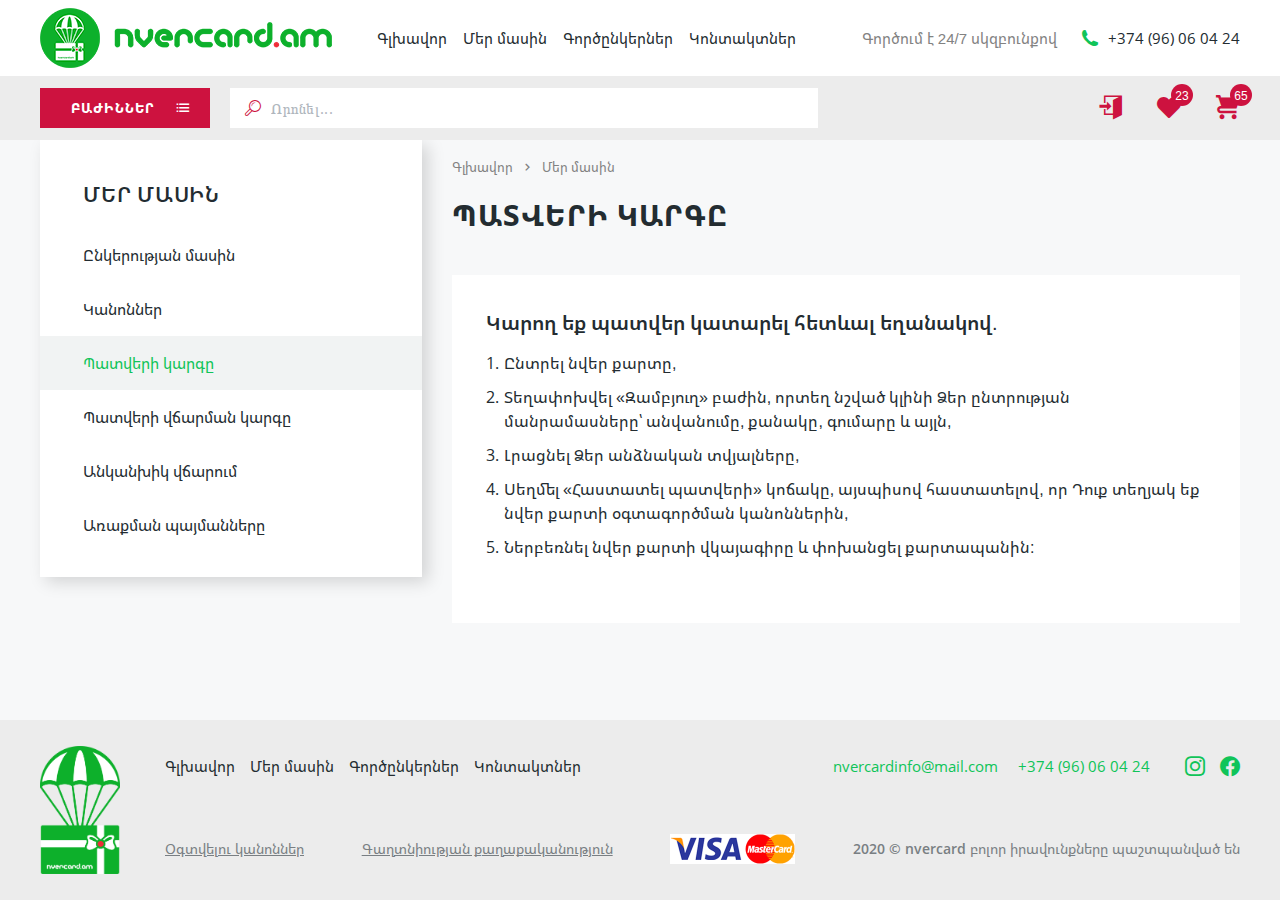
<file: about-order.html>
<!DOCTYPE html>
<html lang="am">

<head>
	<meta charset="UTF-8" />
	<meta name="viewport"
		content="user-scalable=no, initial-scale=1, maximum-scale=1, minimum-scale=1, width=device-width, height=device-height, target-densitydpi=device-dpi" />
	<meta name="og:image" content="./assets/img/tag-meta/transparent-card.png" />
	<title>Գլխավոր</title>
	<link rel="icon" href="./assets/img/favicon/icon-x32.png" type="image/png" sizes="32x32" />
	<link rel="stylesheet" href="./css/css/style.min.css" />
</head>

<body>
	<!-- ====================== -HTML5-HEADER-START- ====================== -->
	<header class="header">
		<nav class="header-nav d_f a_i_c" id="nav">
			<div class="container">
				<div class="header-nav__box d_f">
					<a href="/" class="header-nav__box--logo d_f j_c_c a_i_c">
						<img src="./assets/img/logo/logo-text.png" alt="logo" />
					</a>
					<div class="header-nav__box--menu d_f a_i_c">
						<ul class="header-nav__box--menu-list d_f a_i_c">
							<li class="header-nav__box--menu-list__item">
								<a href="/"
									class="header-nav__box--menu-list__item--link header-nav__box--menu-link">Գլխավոր
								</a>
							</li>
							<li class="header-nav__box--menu-list__item">
								<a href="#"
									class="header-nav__box--menu-list__item--link header-nav__box--menu-link">Մեր մասին
								</a>
							</li>
							<li class="header-nav__box--menu-list__item">
								<a href="#"
									class="header-nav__box--menu-list__item--link header-nav__box--menu-link">Գործընկերներ
								</a>
							</li>
							<li class="header-nav__box--menu-list__item">
								<a href="#"
									class="header-nav__box--menu-list__item--link header-nav__box--menu-link">Կոնտակտներ
								</a>
							</li>
						</ul>
					</div>

					<div class="header-nav__box--info d_f a_i_c">
						<div class="header-nav__box--info-support d_f a_i_c">
							<p>Գործում է 24/7 սկզբունքով</p>
							<a href="tel:37496060424" class="d_f a_i_c">
								<i class="icon icon-phone"></i>
								<span>+374 (96) 06 04 24</span>
							</a>
						</div>

						<span
							class="header-nav__box--info-btn icon icon-search d_none j_c_c a_i_c clickMobileSearsh"></span>
						<div class="header-nav__box--info-search d_none mobileSearchForm">
							<form class="header-nav__box--info-search__form d_f">
								<input class="header-content__box--search-input border-0" type="text"
									placeholder="Որոնել..." />
								<button class="header-nav__box--info-search__form--btn icon icon-search"></button>
							</form>
							<span
								class="header-nav__box--info-search__btn icon icon-cancel d_f j_c_c a_i_c clickMobileSearsClose"></span>
						</div>
					</div>
				</div>
			</div>
		</nav>

		<div class="header-content">
			<div class="container">
				<div class="header-content__box d_f">
					<div class="header-content__box--catalog boxCatalogBtn d_f a_i_c">
						<i class="icon icon-arrow-thin-left arrowBackToCategories window-click d_none"></i>
						<button
							class="header-content__box--catalog__btn clickCatalogOpenClose d_f a_i_c j_c_c window-click">
							<span class="select-zone__nameCatalog">Բաժիններ</span>
							<i class="icon icon-catalog clickCatalogBtnIcon"></i>
							<i class="icon icon-cancel clickCatalogBtnIconClose d_none"></i>
						</button>
					</div>
					<form class="header-content__box--search">
						<input class="header-content__box--search-input border-0" type="text" placeholder="Որոնել..." />
						<i class="icon icon-search"></i>
						<i class="icon icon-catalog-cancel d_none"></i>
					</form>
					<div class="header-content__box--icons d_f a_i_c">
						<a href="#" class="header-content__box--icons-link header-content__box--icons-item icon icon-login d_f a_i_c"></a>
						<!-- <div class="header-content__box--icons-logout header-content__box--icons-item">
							<a href="#" class="header-content__box--icons-link  icon icon-user d_f a_i_c"></a>
							<ul class="header-content__box--icons-logout__lines">
								<li><a href="#">Անձնական էջ</a></li>
								<li><a href="#">Ելք</a></li>
							</ul>
						</div> -->
						<a href="#" class="header-content__box--icons-link header-content__box--icons-item icon icon-heart d_f a_i_c">
							<span class="header-content__box--icons-link__counter d_f a_i_c j_c_c">23</span>
						</a>
						<a href="#" class="header-content__box--icons-link header-content__box--icons-item icon icon-cart d_f a_i_c">
							<span class="header-content__box--icons-link__counter d_f a_i_c j_c_c">65</span>
						</a>
					</div>
				</div>
			</div>

			<div class="headerCatalog d_none">
				<div class="header-catalog">
					<div class="container header-catalog__container">
						<ul class="header-catalog__list">
							<li class="header-catalog__list--item catalogItem">
								<a href="javascript:;"
									class="header-catalog__list--item-name clickCatalogName change_activeCatalog d_f a_i_c j_c_b window-click">
									<p class="d_f a_i_c">
										<i class="icon icon-health d_f a_i_c j_content_center"></i>
										<span>Խնամք</span>
									</p>
									<i class="icon icon-cheveron-right"></i>
								</a>
								<ul class="header-catalog__list--item-sub catalogSubMenu">
									<li
										class="header-catalog__list--item-sub__categories scrollbar d_f j_content_start a_items_start">
										<div class="header-catalog__list--item-sub__categories--box">
											<p class="header-catalog__list--item-sub__categories--box-title">
												Խնամք
											</p>
											<ul class="header-catalog__list--item-sub__categories--box-links d_f f_w">
												<li><a href="/catalog">Վարսահարդարում</a></li>
												<li><a href="#">Մատնահարդարում</a></li>
												<li><a href="#">Դիմահարդարում</a></li>
												<li><a href="#">Մերսում</a></li>
												<li><a href="#">SPA</a></li>
												<li><a href="#">Դաջվածք</a></li>
												<li><a href="#">Ֆիթնես</a></li>
												<li><a href="#">Սպորտ</a></li>
											</ul>
										</div>
										<div class="header-catalog__list--item-sub__categories--img d_f f_w">
											<a href="#">
												<img src="./assets/img/cards/transparent-card.png" />
											</a>
											<a href="#">
												<img src="./assets/img/cards/transparent-card.png" />
											</a>
											<a href="#">
												<img src="./assets/img/cards/transparent-card.png" />
											</a>
											<a href="#">
												<img src="./assets/img/cards/transparent-card.png" />
											</a>
										</div>
									</li>
								</ul>
							</li>
							<li class="header-catalog__list--item catalogItem">
								<a href="javascript:;"
									class="header-catalog__list--item-name clickCatalogName change_activeCatalog d_f a_i_c j_c_b window-click">
									<p class="d_f a_i_c">
										<i class="icon icon-t-shirt d_f a_i_c j_content_center"></i>
										<span>Հագուստ</span>
									</p>
									<i class="icon icon-cheveron-right"></i>
								</a>
								<ul class="header-catalog__list--item-sub catalogSubMenu">
									<li
										class="header-catalog__list--item-sub__categories scrollbar d_f j_content_start a_items_start">
										<div class="header-catalog__list--item-sub__categories--box">
											<p class="header-catalog__list--item-sub__categories--box-title">
												Հագուստ
											</p>
											<ul class="header-catalog__list--item-sub__categories--box-links d_f f_w">
												<li><a href="#">Կանացի</a></li>
												<li><a href="#">Տղամարդու</a></li>
												<li><a href="#">Մանկական</a></li>
												<li><a href="#">Կենդանիների</a></li>
												<li><a href="#">Հագուստի աքսեսուարներ</a></li>
											</ul>
										</div>
										<div class="header-catalog__list--item-sub__categories--img d_f f_w">
											<a href="#">
												<img src="./assets/img/cards/transparent-card.png" />
											</a>
											<a href="#">
												<img src="./assets/img/cards/transparent-card.png" />
											</a>
											<a href="#">
												<img src="./assets/img/cards/transparent-card.png" />
											</a>
											<a href="#">
												<img src="./assets/img/cards/transparent-card.png" />
											</a>
										</div>
									</li>
								</ul>
							</li>
							<li class="header-catalog__list--item catalogItem">
								<a href="javascript:;"
									class="header-catalog__list--item-name clickCatalogName change_activeCatalog d_f a_i_c j_c_b window-click">
									<p class="d_f a_i_c">
										<i class="icon icon-clock1 d_f a_i_c j_content_center"></i>
										<span>Աքսեսուարներ</span>
									</p>
									<i class="icon icon-cheveron-right"></i>
								</a>
								<ul class="header-catalog__list--item-sub catalogSubMenu">
									<li
										class="header-catalog__list--item-sub__categories scrollbar d_f j_content_start a_items_start">
										<div class="header-catalog__list--item-sub__categories--box">
											<p class="header-catalog__list--item-sub__categories--box-title">
												Աքսեսուարներ
											</p>
											<ul class="header-catalog__list--item-sub__categories--box-links d_f f_w">
												<li><a href="#">Հեռախոսի</a></li>
												<li><a href="#">Համակարգչի</a></li>
												<li><a href="#">Հագուստի</a></li>
												<li><a href="#">Ավտոմեքենայի</a></li>
												<li><a href="#">Գրասենյակի</a></li>
												<li><a href="#">Տան</a></li>
												<li><a href="#">Այլ էլեկտրոտեխնիկայի</a></li>
											</ul>
										</div>
										<div class="header-catalog__list--item-sub__categories--img d_f f_w">
											<a href="#">
												<img src="./assets/img/cards/transparent-card.png" />
											</a>
											<a href="#">
												<img src="./assets/img/cards/transparent-card.png" />
											</a>
											<a href="#">
												<img src="./assets/img/cards/transparent-card.png" />
											</a>
											<a href="#">
												<img src="./assets/img/cards/transparent-card.png" />
											</a>
										</div>
									</li>
								</ul>
							</li>
							<li class="header-catalog__list--item catalogItem">
								<a href="javascript:;"
									class="header-catalog__list--item-name clickCatalogName change_activeCatalog d_f a_i_c j_c_b window-click">
									<p class="d_f a_i_c">
										<i class="icon icon-computer-laptop d_f a_i_c j_content_center"></i>
										<span>էլեկտրոտեխնիկա</span>
									</p>
									<i class="icon icon-cheveron-right"></i>
								</a>
								<ul class="header-catalog__list--item-sub catalogSubMenu">
									<li
										class="header-catalog__list--item-sub__categories scrollbar d_f j_content_start a_items_start">
										<div class="header-catalog__list--item-sub__categories--box">
											<p class="header-catalog__list--item-sub__categories--box-title">
												էլեկտրոտեխնիկա
											</p>
											<ul class="header-catalog__list--item-sub__categories--box-links d_f f_w">
												<li><a href="#">Աուդիո-Վիդեո/Համակարգիչներ</a></li>
												<li><a href="#">Խոշոր կենցաղային</a></li>
												<li><a href="#">Խոհանոց և տուն</a></li>
												<li><a href="#">Գեղեցկության/առողջության</a></li>
												<li><a href="#">Հեռախոսներ և աքսեսուարներ</a></li>
												<li><a href="#">Խաղալիքներ</a></li>
												<li><a href="#">Գործիքներ</a></li>
												<li><a href="#">Այլ</a></li>
											</ul>
										</div>
										<div class="header-catalog__list--item-sub__categories--img d_f f_w">
											<a href="#">
												<img src="./assets/img/cards/transparent-card.png" />
											</a>
											<a href="#">
												<img src="./assets/img/cards/transparent-card.png" />
											</a>
											<a href="#">
												<img src="./assets/img/cards/transparent-card.png" />
											</a>
											<a href="#">
												<img src="./assets/img/cards/transparent-card.png" />
											</a>
										</div>
									</li>
								</ul>
							</li>
							<li class="header-catalog__list--item catalogItem">
								<a href="javascript:;"
									class="header-catalog__list--item-name clickCatalogName change_activeCatalog d_f a_i_c j_c_b window-click">
									<p class="d_f a_i_c">
										<i class="icon icon-travel-car d_f a_i_c j_content_center"></i>
										<span>Ծառայություններ</span>
									</p>
									<i class="icon icon-cheveron-right"></i>
								</a>
								<ul class="header-catalog__list--item-sub catalogSubMenu">
									<li
										class="header-catalog__list--item-sub__categories scrollbar d_f j_content_start a_items_start">
										<div class="header-catalog__list--item-sub__categories--box">
											<p class="header-catalog__list--item-sub__categories--box-title">
												Ավտոմասեր և սպասարկում
											</p>
											<ul class="header-catalog__list--item-sub__categories--box-links d_f f_w">
												<li>
													<a href="#">Ավտոպահեստամասեր և աքսեսուարներ</a>
												</li>
												<li><a href="#">Մեքենայի վերանորոգում</a></li>
												<li>
													<a href="#">Ավտոլվացում/ավտոլվացման պարագաներ</a>
												</li>
												<li>
													<a href="#">Վերանորոգման այլ ծառայություններ</a>
												</li>
												<li><a href="#">Մաքրման ծառայություններ</a></li>
												<li><a href="#">Այլ</a></li>
											</ul>
										</div>
										<div class="header-catalog__list--item-sub__categories--img d_f f_w">
											<a href="#">
												<img src="./assets/img/cards/transparent-card.png" />
											</a>
											<a href="#">
												<img src="./assets/img/cards/transparent-card.png" />
											</a>
											<a href="#">
												<img src="./assets/img/cards/transparent-card.png" />
											</a>
											<a href="#">
												<img src="./assets/img/cards/transparent-card.png" />
											</a>
										</div>
									</li>
								</ul>
							</li>
							<li class="header-catalog__list--item catalogItem">
								<a href="javascript:;"
									class="header-catalog__list--item-name clickCatalogName change_activeCatalog d_f a_i_c j_c_b window-click">
									<p class="d_f a_i_c">
										<i class="icon icon-home d_f a_i_c j_content_center"></i>
										<span>Տան պարագաներ</span>
									</p>
									<i class="icon icon-cheveron-right"></i>
								</a>
								<ul class="header-catalog__list--item-sub catalogSubMenu">
									<li
										class="header-catalog__list--item-sub__categories scrollbar d_f j_content_start a_items_start">
										<div class="header-catalog__list--item-sub__categories--box">
											<p class="header-catalog__list--item-sub__categories--box-title">
												Տան պարագաներ
											</p>
											<ul class="header-catalog__list--item-sub__categories--box-links d_f f_w">
												<li><a href="#">Կահույք</a></li>
												<li><a href="#">Անկողնային պարագաներ</a></li>
												<li><a href="#">Ննջասենյակի աքսեսուարներ</a></li>
												<li><a href="#">Հյուրասենյակի աքսեսուարներ</a></li>
												<li><a href="#">Խոհանոցային պարագաներ</a></li>
												<li><a href="#">Տան խնամք/Ծառայություններ</a></li>
												<li><a href="#">Այլ</a></li>
											</ul>
										</div>
										<div class="header-catalog__list--item-sub__categories--img d_f f_w">
											<a href="#">
												<img src="./assets/img/cards/transparent-card.png" />
											</a>
											<a href="#">
												<img src="./assets/img/cards/transparent-card.png" />
											</a>
											<a href="#">
												<img src="./assets/img/cards/transparent-card.png" />
											</a>
											<a href="#">
												<img src="./assets/img/cards/transparent-card.png" />
											</a>
										</div>
									</li>
								</ul>
							</li>
							<li class="header-catalog__list--item catalogItem">
								<a href="javascript:;"
									class="header-catalog__list--item-name clickCatalogName change_activeCatalog d_f a_i_c j_c_b window-click">
									<p class="d_f a_i_c">
										<i class="icon icon-earth d_f a_i_c j_content_center"></i>
										<span>Տուրիզմ</span>
									</p>
									<i class="icon icon-cheveron-right"></i>
								</a>
								<ul class="header-catalog__list--item-sub catalogSubMenu">
									<li
										class="header-catalog__list--item-sub__categories scrollbar d_f j_content_start a_items_start">
										<div class="header-catalog__list--item-sub__categories--box">
											<p class="header-catalog__list--item-sub__categories--box-title">
												Տան պարագաներ
											</p>
											<ul class="header-catalog__list--item-sub__categories--box-links d_f f_w">
												<li><a href="#">Ներքին</a></li>
												<li><a href="#">Արտագնա</a></li>
												<li><a href="#">Ավիատոմսեր</a></li>
												<li><a href="#">Հյուրանոցեր և հանգստյան տներ</a></li>
												<li><a href="#">Ռեստորան</a></li>
												<li><a href="#">Զվարճանք</a></li>
												<li><a href="#">Այլ</a></li>
											</ul>
										</div>
										<div class="header-catalog__list--item-sub__categories--img d_f f_w">
											<a href="#">
												<img src="./assets/img/cards/transparent-card.png" />
											</a>
											<a href="#">
												<img src="./assets/img/cards/transparent-card.png" />
											</a>
											<a href="#">
												<img src="./assets/img/cards/transparent-card.png" />
											</a>
											<a href="#">
												<img src="./assets/img/cards/transparent-card.png" />
											</a>
										</div>
									</li>
								</ul>
							</li>
							<li class="header-catalog__list--item">
								<a href="#" class="header-catalog__list--item-all">Տեսնել բոլորը</a>
							</li>
						</ul>
					</div>
				</div>
			</div>
		</div>
	</header>
	<!-- ======================= -HTML5-HEADER-END- ======================= -->



	<main class="main about-main">
		<div class="about">
			<div class="container">
				<div class="about-box d_f">
					<!-- sidebar about desctop strat -->
					<div class="about-box__sidebar about-box__navbar about-box__navbar--desctop">
						<div class="about-box__navbar--desctop-title">
							<h3>Մեր մասին</h3>
						</div>
						<div class="about-box__navbar--list">
							<ul>
								<li>
									<a href="/about.html" class="d_f a_i_c">Ընկերության մասին</a>
								</li>
								<li>
									<a href="/about-rules.html" class="d_f a_i_c">Կանոններ</a>
								</li>
								<li>
									<a href="/about-order.html" class="d_f a_i_c active">Պատվերի կարգը</a>
								</li>
								<li>
									<a href="/about-payment.html" class="d_f a_i_c">Պատվերի վճարման կարգը</a>
								</li>
								<li>
									<a href="/about-cashless.html" class="d_f a_i_c">Անկանխիկ վճարում</a>
								</li>
								<li>
									<a href="/about-shipping.html" class="d_f a_i_c">Առաքման պայմանները</a>
								</li>
							</ul>
						</div>
					</div>
					<!-- sidebar about desctop end -->

					<div class="about-box__content">
						<!-- crumb == start -->
						<div class="crumb">
							<ul class="crumb-list d_f f_w a_i_c">
								<li class="crumb-list__item">
									<a href="#" class="crumb-list__item--link">Գլխավոր</a>
								</li>
								<li class="crumb-list__item icon icon-cheveron-right"></li>
								<li class="crumb-list__item">Մեր մասին</li>
							</ul>
						</div>

						<div class="about-box__content--title title">
							<h1 class="title-global title-all">Պատվերի կարգը</h1>
						</div>
						<!-- crumb == end -->

						<div class="about-box__navbar about-box__navbar--mobile d_none">
							<div class="about-box__navbar--mobile-title d_f j_c_b a_i_c click-expand"
								data-expand="false">
								<h3>Պատվերի կարգը</h3>
								<i class="icon icon-arrow icon-arrow__bottom"></i>
							</div>
							<div class="about-box__navbar--list expand-block d_none">
								<ul>
									<li>
										<a href="/about.html" class="d_f a_i_c">Ընկերության մասին</a>
									</li>
									<li>
										<a href="/about-rules.html" class="d_f a_i_c">Կանոններ</a>
									</li>
									<li>
										<a href="/about-order.html" class="d_f a_i_c active">Պատվերի կարգը</a>
									</li>
									<li>
										<a href="/about-payment.html" class="d_f a_i_c">Պատվերի վճարման կարգը</a>
									</li>
									<li>
										<a href="/about-cashless.html" class="d_f a_i_c">Անկանխիկ վճարում</a>
									</li>
									<li>
										<a href="/about-shipping.html" class="d_f a_i_c">Առաքման պայմանները</a>
									</li>
								</ul>
							</div>
						</div>
						<div class="about-box__content--info">
							<h3>Կարող եք պատվեր կատարել հետևալ եղանակով.</h3>
							<ul>
								<li>Ընտրել նվեր քարտը,</li>
								<li>Տեղափոխվել «Զամբյուղ» բաժին, որտեղ նշված կլինի Ձեր ընտրության մանրամասները՝
									անվանումը, քանակը, գումարը և այլն,</li>
								<li>Լրացնել Ձեր անձնական տվյալները,</li>
								<li>Սեղմել «Հաստատել պատվերի» կոճակը, այսպիսով հաստատելով, որ Դուք տեղյակ եք նվեր քարտի
									օգտագործման կանոններին,</li>
								<li>Ներբեռնել նվեր քարտի վկայագիրը և փոխանցել քարտապանին: </li>

							</ul>
						</div>
					</div>
				</div>
			</div>
		</div>
	</main>



	<!-- ===================== -HTML5-FOOTER-START- ======================= -->
	<footer class="footer">
		<div class="footer-main">
			<div class="container">
				<div class="footer-main__block d_f">
					<a href="/" class="footer-main__block--logo d_block">
						<img src="./assets/img/logo/logo.png" alt="logo" />
					</a>
					<div class="footer-main__block--info d_f a_i_c f_w">
						<ul class="footer-main__block--info-menu d_f">
							<li class="footer-main__block--info-menu__item">
								<a href="/" class="footer-main__block--info-menu__item--link">Գլխավոր
								</a>
							</li>
							<li class="footer-main__block--info-menu__item">
								<a href="#" class="footer-main__block--info-menu__item--link">Մեր մասին
								</a>
							</li>
							<li class="footer-main__block--info-menu__item">
								<a href="#" class="footer-main__block--info-menu__item--link">Գործընկերներ
								</a>
							</li>
							<li class="footer-main__block--info-menu__item">
								<a href="#" class="footer-main__block--info-menu__item--link">Կոնտակտներ
								</a>
							</li>
						</ul>

						<div class="footer-main__block--info-callcenter d_f a_i_c">
							<a href="mailto:nvercardinfo@mail.com"
								class="footer-main__block--info-callcenter__link d_block">nvercardinfo@mail.com</a>
							<a href="tel:+37496060424" class="footer-main__block--info-callcenter__link d_block">+374
								(96) 06
								04 24</a>
							<a href="tel:+37496060424"
								class="icon icon-instagram footer-main__block--info-callcenter__icon"></a>
							<a href="tel:+37496060424"
								class="icon icon-facebook footer-main__block--info-callcenter__icon"></a>
						</div>

						<div class="footer-main__block--info-rules d_f a_i_c f_w j_c_b">
							<a href="#" class="footer-main__block--info-rules__link d_block">Օգտվելու կանոններ</a>
							<a href="#" class="footer-main__block--info-rules__link d_block">Գաղտնիության
								քաղաքականություն</a>
							<div class="footer-main__block--info-rules__cards">
								<img src="./assets/img/footer/cards.webp" alt="cards">
							</div>
							<span class="footer-main__block--info-rules__nvercard d_block"><span>2020 © nvercard</span>
								բոլոր
								իրավունքները պաշտպանված են</span>
						</div>
					</div>
				</div>
			</div>
		</div>
	</footer>
	<!-- ======================= -HTML5-FOOTER-END- ======================= -->

	<script src="https://ajax.googleapis.com/ajax/libs/jquery/3.5.1/jquery.min.js"></script>
	<script src="./assets/js/animation.min.js"></script>
	<script src="./assets/js/my-scripts.js"></script>
</body>

</html>
</file>
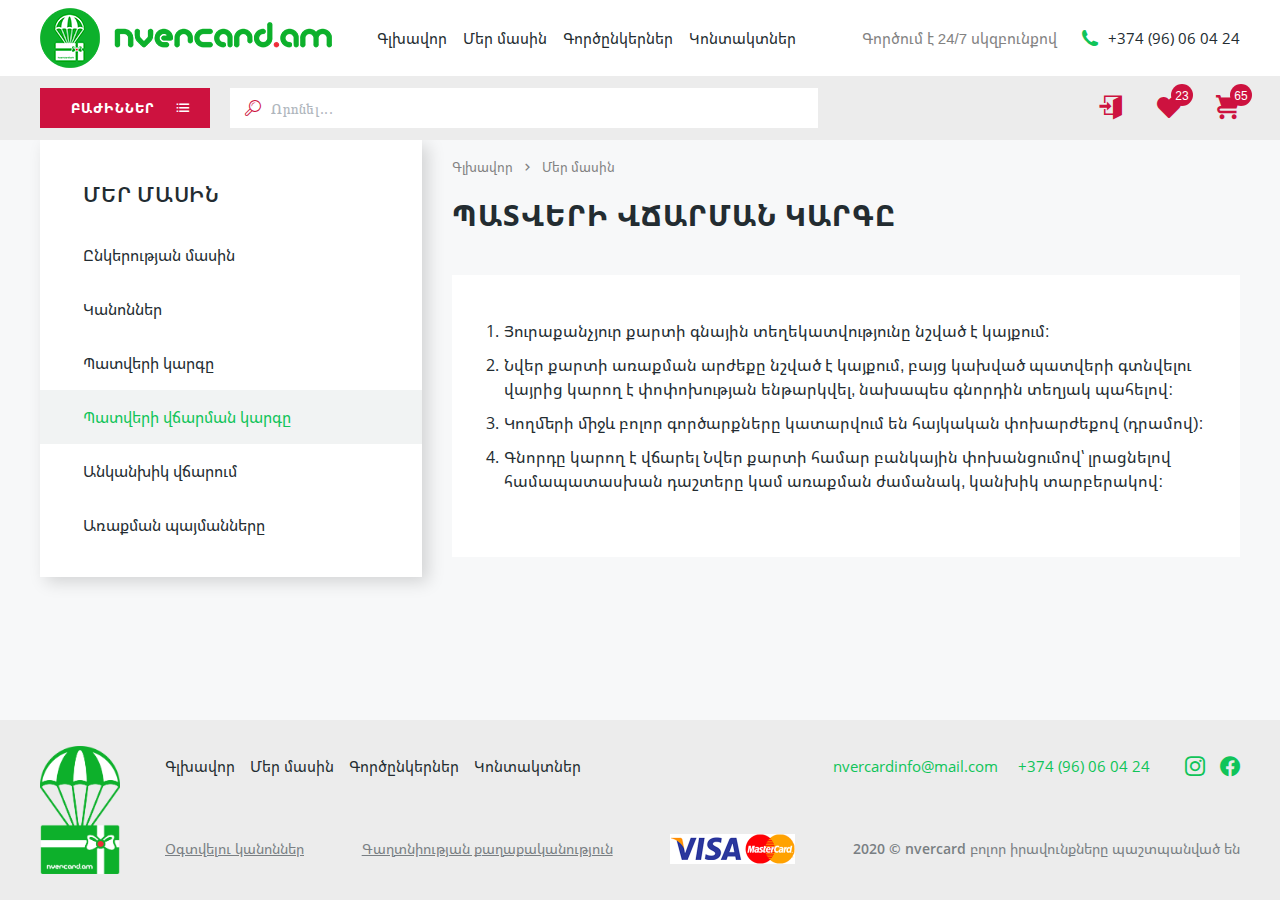
<file: about-payment.html>
<!DOCTYPE html>
<html lang="am">

<head>
	<meta charset="UTF-8" />
	<meta name="viewport"
		content="user-scalable=no, initial-scale=1, maximum-scale=1, minimum-scale=1, width=device-width, height=device-height, target-densitydpi=device-dpi" />
	<meta name="og:image" content="./assets/img/tag-meta/transparent-card.png" />
	<title>Գլխավոր</title>
	<link rel="icon" href="./assets/img/favicon/icon-x32.png" type="image/png" sizes="32x32" />
	<link rel="stylesheet" href="./css/css/style.min.css" />
</head>

<body>
	<!-- ====================== -HTML5-HEADER-START- ====================== -->
	<header class="header">
		<nav class="header-nav d_f a_i_c" id="nav">
			<div class="container">
				<div class="header-nav__box d_f">
					<a href="/" class="header-nav__box--logo d_f j_c_c a_i_c">
						<img src="./assets/img/logo/logo-text.png" alt="logo" />
					</a>
					<div class="header-nav__box--menu d_f a_i_c">
						<ul class="header-nav__box--menu-list d_f a_i_c">
							<li class="header-nav__box--menu-list__item">
								<a href="/"
									class="header-nav__box--menu-list__item--link header-nav__box--menu-link">Գլխավոր
								</a>
							</li>
							<li class="header-nav__box--menu-list__item">
								<a href="#"
									class="header-nav__box--menu-list__item--link header-nav__box--menu-link">Մեր մասին
								</a>
							</li>
							<li class="header-nav__box--menu-list__item">
								<a href="#"
									class="header-nav__box--menu-list__item--link header-nav__box--menu-link">Գործընկերներ
								</a>
							</li>
							<li class="header-nav__box--menu-list__item">
								<a href="#"
									class="header-nav__box--menu-list__item--link header-nav__box--menu-link">Կոնտակտներ
								</a>
							</li>
						</ul>
					</div>

					<div class="header-nav__box--info d_f a_i_c">
						<div class="header-nav__box--info-support d_f a_i_c">
							<p>Գործում է 24/7 սկզբունքով</p>
							<a href="tel:37496060424" class="d_f a_i_c">
								<i class="icon icon-phone"></i>
								<span>+374 (96) 06 04 24</span>
							</a>
						</div>

						<span
							class="header-nav__box--info-btn icon icon-search d_none j_c_c a_i_c clickMobileSearsh"></span>
						<div class="header-nav__box--info-search d_none mobileSearchForm">
							<form class="header-nav__box--info-search__form d_f">
								<input class="header-content__box--search-input border-0" type="text"
									placeholder="Որոնել..." />
								<button class="header-nav__box--info-search__form--btn icon icon-search"></button>
							</form>
							<span
								class="header-nav__box--info-search__btn icon icon-cancel d_f j_c_c a_i_c clickMobileSearsClose"></span>
						</div>
					</div>
				</div>
			</div>
		</nav>

		<div class="header-content">
			<div class="container">
				<div class="header-content__box d_f">
					<div class="header-content__box--catalog boxCatalogBtn d_f a_i_c">
						<i class="icon icon-arrow-thin-left arrowBackToCategories window-click d_none"></i>
						<button
							class="header-content__box--catalog__btn clickCatalogOpenClose d_f a_i_c j_c_c window-click">
							<span class="select-zone__nameCatalog">Բաժիններ</span>
							<i class="icon icon-catalog clickCatalogBtnIcon"></i>
							<i class="icon icon-cancel clickCatalogBtnIconClose d_none"></i>
						</button>
					</div>
					<form class="header-content__box--search">
						<input class="header-content__box--search-input border-0" type="text" placeholder="Որոնել..." />
						<i class="icon icon-search"></i>
						<i class="icon icon-catalog-cancel d_none"></i>
					</form>
					<div class="header-content__box--icons d_f a_i_c">
						<a href="#" class="header-content__box--icons-link header-content__box--icons-item icon icon-login d_f a_i_c"></a>
						<!-- <div class="header-content__box--icons-logout header-content__box--icons-item">
							<a href="#" class="header-content__box--icons-link  icon icon-user d_f a_i_c"></a>
							<ul class="header-content__box--icons-logout__lines">
								<li><a href="#">Անձնական էջ</a></li>
								<li><a href="#">Ելք</a></li>
							</ul>
						</div> -->
						<a href="#" class="header-content__box--icons-link header-content__box--icons-item icon icon-heart d_f a_i_c">
							<span class="header-content__box--icons-link__counter d_f a_i_c j_c_c">23</span>
						</a>
						<a href="#" class="header-content__box--icons-link header-content__box--icons-item icon icon-cart d_f a_i_c">
							<span class="header-content__box--icons-link__counter d_f a_i_c j_c_c">65</span>
						</a>
					</div>
				</div>
			</div>

			<div class="headerCatalog d_none">
				<div class="header-catalog">
					<div class="container header-catalog__container">
						<ul class="header-catalog__list">
							<li class="header-catalog__list--item catalogItem">
								<a href="javascript:;"
									class="header-catalog__list--item-name clickCatalogName change_activeCatalog d_f a_i_c j_c_b window-click">
									<p class="d_f a_i_c">
										<i class="icon icon-health d_f a_i_c j_content_center"></i>
										<span>Խնամք</span>
									</p>
									<i class="icon icon-cheveron-right"></i>
								</a>
								<ul class="header-catalog__list--item-sub catalogSubMenu">
									<li
										class="header-catalog__list--item-sub__categories scrollbar d_f j_content_start a_items_start">
										<div class="header-catalog__list--item-sub__categories--box">
											<p class="header-catalog__list--item-sub__categories--box-title">
												Խնամք
											</p>
											<ul class="header-catalog__list--item-sub__categories--box-links d_f f_w">
												<li><a href="/catalog">Վարսահարդարում</a></li>
												<li><a href="#">Մատնահարդարում</a></li>
												<li><a href="#">Դիմահարդարում</a></li>
												<li><a href="#">Մերսում</a></li>
												<li><a href="#">SPA</a></li>
												<li><a href="#">Դաջվածք</a></li>
												<li><a href="#">Ֆիթնես</a></li>
												<li><a href="#">Սպորտ</a></li>
											</ul>
										</div>
										<div class="header-catalog__list--item-sub__categories--img d_f f_w">
											<a href="#">
												<img src="./assets/img/cards/transparent-card.png" />
											</a>
											<a href="#">
												<img src="./assets/img/cards/transparent-card.png" />
											</a>
											<a href="#">
												<img src="./assets/img/cards/transparent-card.png" />
											</a>
											<a href="#">
												<img src="./assets/img/cards/transparent-card.png" />
											</a>
										</div>
									</li>
								</ul>
							</li>
							<li class="header-catalog__list--item catalogItem">
								<a href="javascript:;"
									class="header-catalog__list--item-name clickCatalogName change_activeCatalog d_f a_i_c j_c_b window-click">
									<p class="d_f a_i_c">
										<i class="icon icon-t-shirt d_f a_i_c j_content_center"></i>
										<span>Հագուստ</span>
									</p>
									<i class="icon icon-cheveron-right"></i>
								</a>
								<ul class="header-catalog__list--item-sub catalogSubMenu">
									<li
										class="header-catalog__list--item-sub__categories scrollbar d_f j_content_start a_items_start">
										<div class="header-catalog__list--item-sub__categories--box">
											<p class="header-catalog__list--item-sub__categories--box-title">
												Հագուստ
											</p>
											<ul class="header-catalog__list--item-sub__categories--box-links d_f f_w">
												<li><a href="#">Կանացի</a></li>
												<li><a href="#">Տղամարդու</a></li>
												<li><a href="#">Մանկական</a></li>
												<li><a href="#">Կենդանիների</a></li>
												<li><a href="#">Հագուստի աքսեսուարներ</a></li>
											</ul>
										</div>
										<div class="header-catalog__list--item-sub__categories--img d_f f_w">
											<a href="#">
												<img src="./assets/img/cards/transparent-card.png" />
											</a>
											<a href="#">
												<img src="./assets/img/cards/transparent-card.png" />
											</a>
											<a href="#">
												<img src="./assets/img/cards/transparent-card.png" />
											</a>
											<a href="#">
												<img src="./assets/img/cards/transparent-card.png" />
											</a>
										</div>
									</li>
								</ul>
							</li>
							<li class="header-catalog__list--item catalogItem">
								<a href="javascript:;"
									class="header-catalog__list--item-name clickCatalogName change_activeCatalog d_f a_i_c j_c_b window-click">
									<p class="d_f a_i_c">
										<i class="icon icon-clock1 d_f a_i_c j_content_center"></i>
										<span>Աքսեսուարներ</span>
									</p>
									<i class="icon icon-cheveron-right"></i>
								</a>
								<ul class="header-catalog__list--item-sub catalogSubMenu">
									<li
										class="header-catalog__list--item-sub__categories scrollbar d_f j_content_start a_items_start">
										<div class="header-catalog__list--item-sub__categories--box">
											<p class="header-catalog__list--item-sub__categories--box-title">
												Աքսեսուարներ
											</p>
											<ul class="header-catalog__list--item-sub__categories--box-links d_f f_w">
												<li><a href="#">Հեռախոսի</a></li>
												<li><a href="#">Համակարգչի</a></li>
												<li><a href="#">Հագուստի</a></li>
												<li><a href="#">Ավտոմեքենայի</a></li>
												<li><a href="#">Գրասենյակի</a></li>
												<li><a href="#">Տան</a></li>
												<li><a href="#">Այլ էլեկտրոտեխնիկայի</a></li>
											</ul>
										</div>
										<div class="header-catalog__list--item-sub__categories--img d_f f_w">
											<a href="#">
												<img src="./assets/img/cards/transparent-card.png" />
											</a>
											<a href="#">
												<img src="./assets/img/cards/transparent-card.png" />
											</a>
											<a href="#">
												<img src="./assets/img/cards/transparent-card.png" />
											</a>
											<a href="#">
												<img src="./assets/img/cards/transparent-card.png" />
											</a>
										</div>
									</li>
								</ul>
							</li>
							<li class="header-catalog__list--item catalogItem">
								<a href="javascript:;"
									class="header-catalog__list--item-name clickCatalogName change_activeCatalog d_f a_i_c j_c_b window-click">
									<p class="d_f a_i_c">
										<i class="icon icon-computer-laptop d_f a_i_c j_content_center"></i>
										<span>էլեկտրոտեխնիկա</span>
									</p>
									<i class="icon icon-cheveron-right"></i>
								</a>
								<ul class="header-catalog__list--item-sub catalogSubMenu">
									<li
										class="header-catalog__list--item-sub__categories scrollbar d_f j_content_start a_items_start">
										<div class="header-catalog__list--item-sub__categories--box">
											<p class="header-catalog__list--item-sub__categories--box-title">
												էլեկտրոտեխնիկա
											</p>
											<ul class="header-catalog__list--item-sub__categories--box-links d_f f_w">
												<li><a href="#">Աուդիո-Վիդեո/Համակարգիչներ</a></li>
												<li><a href="#">Խոշոր կենցաղային</a></li>
												<li><a href="#">Խոհանոց և տուն</a></li>
												<li><a href="#">Գեղեցկության/առողջության</a></li>
												<li><a href="#">Հեռախոսներ և աքսեսուարներ</a></li>
												<li><a href="#">Խաղալիքներ</a></li>
												<li><a href="#">Գործիքներ</a></li>
												<li><a href="#">Այլ</a></li>
											</ul>
										</div>
										<div class="header-catalog__list--item-sub__categories--img d_f f_w">
											<a href="#">
												<img src="./assets/img/cards/transparent-card.png" />
											</a>
											<a href="#">
												<img src="./assets/img/cards/transparent-card.png" />
											</a>
											<a href="#">
												<img src="./assets/img/cards/transparent-card.png" />
											</a>
											<a href="#">
												<img src="./assets/img/cards/transparent-card.png" />
											</a>
										</div>
									</li>
								</ul>
							</li>
							<li class="header-catalog__list--item catalogItem">
								<a href="javascript:;"
									class="header-catalog__list--item-name clickCatalogName change_activeCatalog d_f a_i_c j_c_b window-click">
									<p class="d_f a_i_c">
										<i class="icon icon-travel-car d_f a_i_c j_content_center"></i>
										<span>Ծառայություններ</span>
									</p>
									<i class="icon icon-cheveron-right"></i>
								</a>
								<ul class="header-catalog__list--item-sub catalogSubMenu">
									<li
										class="header-catalog__list--item-sub__categories scrollbar d_f j_content_start a_items_start">
										<div class="header-catalog__list--item-sub__categories--box">
											<p class="header-catalog__list--item-sub__categories--box-title">
												Ավտոմասեր և սպասարկում
											</p>
											<ul class="header-catalog__list--item-sub__categories--box-links d_f f_w">
												<li>
													<a href="#">Ավտոպահեստամասեր և աքսեսուարներ</a>
												</li>
												<li><a href="#">Մեքենայի վերանորոգում</a></li>
												<li>
													<a href="#">Ավտոլվացում/ավտոլվացման պարագաներ</a>
												</li>
												<li>
													<a href="#">Վերանորոգման այլ ծառայություններ</a>
												</li>
												<li><a href="#">Մաքրման ծառայություններ</a></li>
												<li><a href="#">Այլ</a></li>
											</ul>
										</div>
										<div class="header-catalog__list--item-sub__categories--img d_f f_w">
											<a href="#">
												<img src="./assets/img/cards/transparent-card.png" />
											</a>
											<a href="#">
												<img src="./assets/img/cards/transparent-card.png" />
											</a>
											<a href="#">
												<img src="./assets/img/cards/transparent-card.png" />
											</a>
											<a href="#">
												<img src="./assets/img/cards/transparent-card.png" />
											</a>
										</div>
									</li>
								</ul>
							</li>
							<li class="header-catalog__list--item catalogItem">
								<a href="javascript:;"
									class="header-catalog__list--item-name clickCatalogName change_activeCatalog d_f a_i_c j_c_b window-click">
									<p class="d_f a_i_c">
										<i class="icon icon-home d_f a_i_c j_content_center"></i>
										<span>Տան պարագաներ</span>
									</p>
									<i class="icon icon-cheveron-right"></i>
								</a>
								<ul class="header-catalog__list--item-sub catalogSubMenu">
									<li
										class="header-catalog__list--item-sub__categories scrollbar d_f j_content_start a_items_start">
										<div class="header-catalog__list--item-sub__categories--box">
											<p class="header-catalog__list--item-sub__categories--box-title">
												Տան պարագաներ
											</p>
											<ul class="header-catalog__list--item-sub__categories--box-links d_f f_w">
												<li><a href="#">Կահույք</a></li>
												<li><a href="#">Անկողնային պարագաներ</a></li>
												<li><a href="#">Ննջասենյակի աքսեսուարներ</a></li>
												<li><a href="#">Հյուրասենյակի աքսեսուարներ</a></li>
												<li><a href="#">Խոհանոցային պարագաներ</a></li>
												<li><a href="#">Տան խնամք/Ծառայություններ</a></li>
												<li><a href="#">Այլ</a></li>
											</ul>
										</div>
										<div class="header-catalog__list--item-sub__categories--img d_f f_w">
											<a href="#">
												<img src="./assets/img/cards/transparent-card.png" />
											</a>
											<a href="#">
												<img src="./assets/img/cards/transparent-card.png" />
											</a>
											<a href="#">
												<img src="./assets/img/cards/transparent-card.png" />
											</a>
											<a href="#">
												<img src="./assets/img/cards/transparent-card.png" />
											</a>
										</div>
									</li>
								</ul>
							</li>
							<li class="header-catalog__list--item catalogItem">
								<a href="javascript:;"
									class="header-catalog__list--item-name clickCatalogName change_activeCatalog d_f a_i_c j_c_b window-click">
									<p class="d_f a_i_c">
										<i class="icon icon-earth d_f a_i_c j_content_center"></i>
										<span>Տուրիզմ</span>
									</p>
									<i class="icon icon-cheveron-right"></i>
								</a>
								<ul class="header-catalog__list--item-sub catalogSubMenu">
									<li
										class="header-catalog__list--item-sub__categories scrollbar d_f j_content_start a_items_start">
										<div class="header-catalog__list--item-sub__categories--box">
											<p class="header-catalog__list--item-sub__categories--box-title">
												Տան պարագաներ
											</p>
											<ul class="header-catalog__list--item-sub__categories--box-links d_f f_w">
												<li><a href="#">Ներքին</a></li>
												<li><a href="#">Արտագնա</a></li>
												<li><a href="#">Ավիատոմսեր</a></li>
												<li><a href="#">Հյուրանոցեր և հանգստյան տներ</a></li>
												<li><a href="#">Ռեստորան</a></li>
												<li><a href="#">Զվարճանք</a></li>
												<li><a href="#">Այլ</a></li>
											</ul>
										</div>
										<div class="header-catalog__list--item-sub__categories--img d_f f_w">
											<a href="#">
												<img src="./assets/img/cards/transparent-card.png" />
											</a>
											<a href="#">
												<img src="./assets/img/cards/transparent-card.png" />
											</a>
											<a href="#">
												<img src="./assets/img/cards/transparent-card.png" />
											</a>
											<a href="#">
												<img src="./assets/img/cards/transparent-card.png" />
											</a>
										</div>
									</li>
								</ul>
							</li>
							<li class="header-catalog__list--item">
								<a href="#" class="header-catalog__list--item-all">Տեսնել բոլորը</a>
							</li>
						</ul>
					</div>
				</div>
			</div>
		</div>
	</header>
	<!-- ======================= -HTML5-HEADER-END- ======================= -->



	<main class="main about-main">
		<div class="about">
			<div class="container">
				<div class="about-box d_f">
					<!-- sidebar about desctop strat -->
					<div class="about-box__sidebar about-box__navbar about-box__navbar--desctop">
						<div class="about-box__navbar--desctop-title">
							<h3>Մեր մասին</h3>
						</div>
						<div class="about-box__navbar--list">
							<ul>
								<li>
									<a href="/about.html" class="d_f a_i_c">Ընկերության մասին</a>
								</li>
								<li>
									<a href="/about-rules.html" class="d_f a_i_c">Կանոններ</a>
								</li>
								<li>
									<a href="/about-order.html" class="d_f a_i_c">Պատվերի կարգը</a>
								</li>
								<li>
									<a href="/about-payment.html" class="d_f a_i_c active">Պատվերի վճարման կարգը</a>
								</li>
								<li>
									<a href="/about-cashless.html" class="d_f a_i_c">Անկանխիկ վճարում</a>
								</li>
								<li>
									<a href="/about-shipping.html" class="d_f a_i_c">Առաքման պայմանները</a>
								</li>
							</ul>
						</div>
					</div>
					<!-- sidebar about desctop end -->

					<div class="about-box__content">
						<!-- crumb == start -->
						<div class="crumb">
							<ul class="crumb-list d_f f_w a_i_c">
								<li class="crumb-list__item">
									<a href="#" class="crumb-list__item--link">Գլխավոր</a>
								</li>
								<li class="crumb-list__item icon icon-cheveron-right"></li>
								<li class="crumb-list__item">Մեր մասին</li>
							</ul>
						</div>

						<div class="about-box__content--title title">
							<h1 class="title-global title-all">Պատվերի վճարման կարգը</h1>
						</div>
						<!-- crumb == end -->

						<div class="about-box__navbar about-box__navbar--mobile d_none">
							<div class="about-box__navbar--mobile-title d_f j_c_b a_i_c click-expand"
								data-expand="false">
								<h3>Պատվերի վճարման կարգը</h3>
								<i class="icon icon-arrow icon-arrow__bottom"></i>
							</div>
							<div class="about-box__navbar--list expand-block d_none">
								<ul>
									<li>
										<a href="/about.html" class="d_f a_i_c">Ընկերության մասին</a>
									</li>
									<li>
										<a href="/about-rules.html" class="d_f a_i_c">Կանոններ</a>
									</li>
									<li>
										<a href="/about-order.html" class="d_f a_i_c">Պատվերի կարգը</a>
									</li>
									<li>
										<a href="/about-payment.html" class="d_f a_i_c active">Պատվերի վճարման կարգը</a>
									</li>
									<li>
										<a href="/about-cashless.html" class="d_f a_i_c">Անկանխիկ վճարում</a>
									</li>
									<li>
										<a href="/about-shipping.html" class="d_f a_i_c">Առաքման պայմանները</a>
									</li>
								</ul>
							</div>
						</div>
						<div class="about-box__content--info">
							<ul>
								<li>Յուրաքանչյուր քարտի գնային տեղեկատվությունը նշված է կայքում:</li>
								<li>Նվեր քարտի առաքման արժեքը նշված է կայքում, բայց կախված պատվերի գտնվելու վայրից կարող է փոփոխության ենթարկվել, նախապես գնորդին տեղյակ պահելով:</li>
								<li>Կողմերի միջև բոլոր գործարքները կատարվում են հայկական փոխարժեքով (դրամով):</li>
								<li>Գնորդը կարող է վճարել Նվեր քարտի համար բանկային փոխանցումով՝ լրացնելով համապատասխան դաշտերը կամ առաքման ժամանակ, կանխիկ տարբերակով:  </li>
							</ul>
						</div>
					</div>
				</div>
			</div>
		</div>
	</main>



	<!-- ===================== -HTML5-FOOTER-START- ======================= -->
	<footer class="footer">
		<div class="footer-main">
			<div class="container">
				<div class="footer-main__block d_f">
					<a href="/" class="footer-main__block--logo d_block">
						<img src="./assets/img/logo/logo.png" alt="logo" />
					</a>
					<div class="footer-main__block--info d_f a_i_c f_w">
						<ul class="footer-main__block--info-menu d_f">
							<li class="footer-main__block--info-menu__item">
								<a href="/" class="footer-main__block--info-menu__item--link">Գլխավոր
								</a>
							</li>
							<li class="footer-main__block--info-menu__item">
								<a href="#" class="footer-main__block--info-menu__item--link">Մեր մասին
								</a>
							</li>
							<li class="footer-main__block--info-menu__item">
								<a href="#" class="footer-main__block--info-menu__item--link">Գործընկերներ
								</a>
							</li>
							<li class="footer-main__block--info-menu__item">
								<a href="#" class="footer-main__block--info-menu__item--link">Կոնտակտներ
								</a>
							</li>
						</ul>

						<div class="footer-main__block--info-callcenter d_f a_i_c">
							<a href="mailto:nvercardinfo@mail.com"
								class="footer-main__block--info-callcenter__link d_block">nvercardinfo@mail.com</a>
							<a href="tel:+37496060424" class="footer-main__block--info-callcenter__link d_block">+374
								(96) 06
								04 24</a>
							<a href="tel:+37496060424"
								class="icon icon-instagram footer-main__block--info-callcenter__icon"></a>
							<a href="tel:+37496060424"
								class="icon icon-facebook footer-main__block--info-callcenter__icon"></a>
						</div>

						<div class="footer-main__block--info-rules d_f a_i_c f_w j_c_b">
							<a href="#" class="footer-main__block--info-rules__link d_block">Օգտվելու կանոններ</a>
							<a href="#" class="footer-main__block--info-rules__link d_block">Գաղտնիության
								քաղաքականություն</a>
							<div class="footer-main__block--info-rules__cards">
								<img src="./assets/img/footer/cards.webp" alt="cards">
							</div>
							<span class="footer-main__block--info-rules__nvercard d_block"><span>2020 © nvercard</span>
								բոլոր
								իրավունքները պաշտպանված են</span>
						</div>
					</div>
				</div>
			</div>
		</div>
	</footer>
	<!-- ======================= -HTML5-FOOTER-END- ======================= -->

	<script src="https://ajax.googleapis.com/ajax/libs/jquery/3.5.1/jquery.min.js"></script>
	<script src="./assets/js/animation.min.js"></script>
	<script src="./assets/js/my-scripts.js"></script>
</body>

</html>
</file>
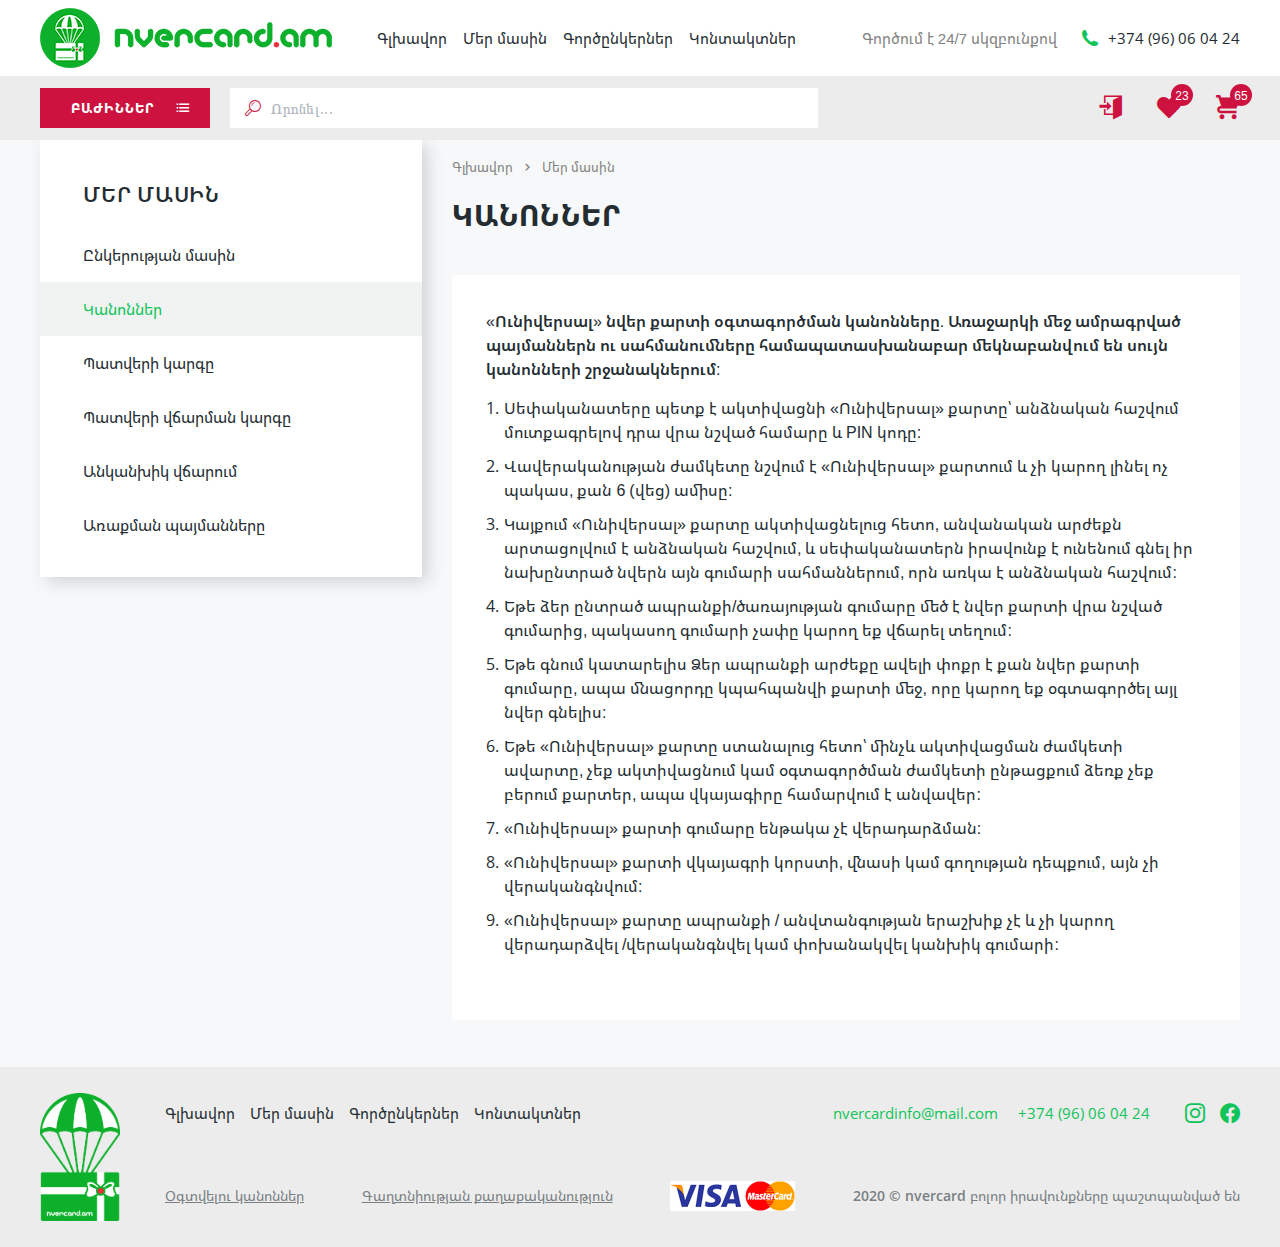
<file: about-rules.html>
<!DOCTYPE html>
<html lang="am">

<head>
	<meta charset="UTF-8" />
	<meta name="viewport"
		content="user-scalable=no, initial-scale=1, maximum-scale=1, minimum-scale=1, width=device-width, height=device-height, target-densitydpi=device-dpi" />
	<meta name="og:image" content="./assets/img/tag-meta/transparent-card.png" />
	<title>Գլխավոր</title>
	<link rel="icon" href="./assets/img/favicon/icon-x32.png" type="image/png" sizes="32x32" />
	<link rel="stylesheet" href="./css/css/style.min.css" />
</head>

<body>
	<!-- ====================== -HTML5-HEADER-START- ====================== -->
	<header class="header">
		<nav class="header-nav d_f a_i_c" id="nav">
			<div class="container">
				<div class="header-nav__box d_f">
					<a href="/" class="header-nav__box--logo d_f j_c_c a_i_c">
						<img src="./assets/img/logo/logo-text.png" alt="logo" />
					</a>
					<div class="header-nav__box--menu d_f a_i_c">
						<ul class="header-nav__box--menu-list d_f a_i_c">
							<li class="header-nav__box--menu-list__item">
								<a href="/"
									class="header-nav__box--menu-list__item--link header-nav__box--menu-link">Գլխավոր
								</a>
							</li>
							<li class="header-nav__box--menu-list__item">
								<a href="#"
									class="header-nav__box--menu-list__item--link header-nav__box--menu-link">Մեր մասին
								</a>
							</li>
							<li class="header-nav__box--menu-list__item">
								<a href="#"
									class="header-nav__box--menu-list__item--link header-nav__box--menu-link">Գործընկերներ
								</a>
							</li>
							<li class="header-nav__box--menu-list__item">
								<a href="#"
									class="header-nav__box--menu-list__item--link header-nav__box--menu-link">Կոնտակտներ
								</a>
							</li>
						</ul>
					</div>

					<div class="header-nav__box--info d_f a_i_c">
						<div class="header-nav__box--info-support d_f a_i_c">
							<p>Գործում է 24/7 սկզբունքով</p>
							<a href="tel:37496060424" class="d_f a_i_c">
								<i class="icon icon-phone"></i>
								<span>+374 (96) 06 04 24</span>
							</a>
						</div>

						<span
							class="header-nav__box--info-btn icon icon-search d_none j_c_c a_i_c clickMobileSearsh"></span>
						<div class="header-nav__box--info-search d_none mobileSearchForm">
							<form class="header-nav__box--info-search__form d_f">
								<input class="header-content__box--search-input border-0" type="text"
									placeholder="Որոնել..." />
								<button class="header-nav__box--info-search__form--btn icon icon-search"></button>
							</form>
							<span
								class="header-nav__box--info-search__btn icon icon-cancel d_f j_c_c a_i_c clickMobileSearsClose"></span>
						</div>
					</div>
				</div>
			</div>
		</nav>

		<div class="header-content">
			<div class="container">
				<div class="header-content__box d_f">
					<div class="header-content__box--catalog boxCatalogBtn d_f a_i_c">
						<i class="icon icon-arrow-thin-left arrowBackToCategories window-click d_none"></i>
						<button
							class="header-content__box--catalog__btn clickCatalogOpenClose d_f a_i_c j_c_c window-click">
							<span class="select-zone__nameCatalog">Բաժիններ</span>
							<i class="icon icon-catalog clickCatalogBtnIcon"></i>
							<i class="icon icon-cancel clickCatalogBtnIconClose d_none"></i>
						</button>
					</div>
					<form class="header-content__box--search">
						<input class="header-content__box--search-input border-0" type="text" placeholder="Որոնել..." />
						<i class="icon icon-search"></i>
						<i class="icon icon-catalog-cancel d_none"></i>
					</form>
					<div class="header-content__box--icons d_f a_i_c">
						<a href="#" class="header-content__box--icons-link header-content__box--icons-item icon icon-login d_f a_i_c"></a>
						<!-- <div class="header-content__box--icons-logout header-content__box--icons-item">
							<a href="#" class="header-content__box--icons-link  icon icon-user d_f a_i_c"></a>
							<ul class="header-content__box--icons-logout__lines">
								<li><a href="#">Անձնական էջ</a></li>
								<li><a href="#">Ելք</a></li>
							</ul>
						</div> -->
						<a href="#" class="header-content__box--icons-link header-content__box--icons-item icon icon-heart d_f a_i_c">
							<span class="header-content__box--icons-link__counter d_f a_i_c j_c_c">23</span>
						</a>
						<a href="#" class="header-content__box--icons-link header-content__box--icons-item icon icon-cart d_f a_i_c">
							<span class="header-content__box--icons-link__counter d_f a_i_c j_c_c">65</span>
						</a>
					</div>
				</div>
			</div>

			<div class="headerCatalog d_none">
				<div class="header-catalog">
					<div class="container header-catalog__container">
						<ul class="header-catalog__list">
							<li class="header-catalog__list--item catalogItem">
								<a href="javascript:;"
									class="header-catalog__list--item-name clickCatalogName change_activeCatalog d_f a_i_c j_c_b window-click">
									<p class="d_f a_i_c">
										<i class="icon icon-health d_f a_i_c j_content_center"></i>
										<span>Խնամք</span>
									</p>
									<i class="icon icon-cheveron-right"></i>
								</a>
								<ul class="header-catalog__list--item-sub catalogSubMenu">
									<li
										class="header-catalog__list--item-sub__categories scrollbar d_f j_content_start a_items_start">
										<div class="header-catalog__list--item-sub__categories--box">
											<p class="header-catalog__list--item-sub__categories--box-title">
												Խնամք
											</p>
											<ul class="header-catalog__list--item-sub__categories--box-links d_f f_w">
												<li><a href="/catalog">Վարսահարդարում</a></li>
												<li><a href="#">Մատնահարդարում</a></li>
												<li><a href="#">Դիմահարդարում</a></li>
												<li><a href="#">Մերսում</a></li>
												<li><a href="#">SPA</a></li>
												<li><a href="#">Դաջվածք</a></li>
												<li><a href="#">Ֆիթնես</a></li>
												<li><a href="#">Սպորտ</a></li>
											</ul>
										</div>
										<div class="header-catalog__list--item-sub__categories--img d_f f_w">
											<a href="#">
												<img src="./assets/img/cards/transparent-card.png" />
											</a>
											<a href="#">
												<img src="./assets/img/cards/transparent-card.png" />
											</a>
											<a href="#">
												<img src="./assets/img/cards/transparent-card.png" />
											</a>
											<a href="#">
												<img src="./assets/img/cards/transparent-card.png" />
											</a>
										</div>
									</li>
								</ul>
							</li>
							<li class="header-catalog__list--item catalogItem">
								<a href="javascript:;"
									class="header-catalog__list--item-name clickCatalogName change_activeCatalog d_f a_i_c j_c_b window-click">
									<p class="d_f a_i_c">
										<i class="icon icon-t-shirt d_f a_i_c j_content_center"></i>
										<span>Հագուստ</span>
									</p>
									<i class="icon icon-cheveron-right"></i>
								</a>
								<ul class="header-catalog__list--item-sub catalogSubMenu">
									<li
										class="header-catalog__list--item-sub__categories scrollbar d_f j_content_start a_items_start">
										<div class="header-catalog__list--item-sub__categories--box">
											<p class="header-catalog__list--item-sub__categories--box-title">
												Հագուստ
											</p>
											<ul class="header-catalog__list--item-sub__categories--box-links d_f f_w">
												<li><a href="#">Կանացի</a></li>
												<li><a href="#">Տղամարդու</a></li>
												<li><a href="#">Մանկական</a></li>
												<li><a href="#">Կենդանիների</a></li>
												<li><a href="#">Հագուստի աքսեսուարներ</a></li>
											</ul>
										</div>
										<div class="header-catalog__list--item-sub__categories--img d_f f_w">
											<a href="#">
												<img src="./assets/img/cards/transparent-card.png" />
											</a>
											<a href="#">
												<img src="./assets/img/cards/transparent-card.png" />
											</a>
											<a href="#">
												<img src="./assets/img/cards/transparent-card.png" />
											</a>
											<a href="#">
												<img src="./assets/img/cards/transparent-card.png" />
											</a>
										</div>
									</li>
								</ul>
							</li>
							<li class="header-catalog__list--item catalogItem">
								<a href="javascript:;"
									class="header-catalog__list--item-name clickCatalogName change_activeCatalog d_f a_i_c j_c_b window-click">
									<p class="d_f a_i_c">
										<i class="icon icon-clock1 d_f a_i_c j_content_center"></i>
										<span>Աքսեսուարներ</span>
									</p>
									<i class="icon icon-cheveron-right"></i>
								</a>
								<ul class="header-catalog__list--item-sub catalogSubMenu">
									<li
										class="header-catalog__list--item-sub__categories scrollbar d_f j_content_start a_items_start">
										<div class="header-catalog__list--item-sub__categories--box">
											<p class="header-catalog__list--item-sub__categories--box-title">
												Աքսեսուարներ
											</p>
											<ul class="header-catalog__list--item-sub__categories--box-links d_f f_w">
												<li><a href="#">Հեռախոսի</a></li>
												<li><a href="#">Համակարգչի</a></li>
												<li><a href="#">Հագուստի</a></li>
												<li><a href="#">Ավտոմեքենայի</a></li>
												<li><a href="#">Գրասենյակի</a></li>
												<li><a href="#">Տան</a></li>
												<li><a href="#">Այլ էլեկտրոտեխնիկայի</a></li>
											</ul>
										</div>
										<div class="header-catalog__list--item-sub__categories--img d_f f_w">
											<a href="#">
												<img src="./assets/img/cards/transparent-card.png" />
											</a>
											<a href="#">
												<img src="./assets/img/cards/transparent-card.png" />
											</a>
											<a href="#">
												<img src="./assets/img/cards/transparent-card.png" />
											</a>
											<a href="#">
												<img src="./assets/img/cards/transparent-card.png" />
											</a>
										</div>
									</li>
								</ul>
							</li>
							<li class="header-catalog__list--item catalogItem">
								<a href="javascript:;"
									class="header-catalog__list--item-name clickCatalogName change_activeCatalog d_f a_i_c j_c_b window-click">
									<p class="d_f a_i_c">
										<i class="icon icon-computer-laptop d_f a_i_c j_content_center"></i>
										<span>էլեկտրոտեխնիկա</span>
									</p>
									<i class="icon icon-cheveron-right"></i>
								</a>
								<ul class="header-catalog__list--item-sub catalogSubMenu">
									<li
										class="header-catalog__list--item-sub__categories scrollbar d_f j_content_start a_items_start">
										<div class="header-catalog__list--item-sub__categories--box">
											<p class="header-catalog__list--item-sub__categories--box-title">
												էլեկտրոտեխնիկա
											</p>
											<ul class="header-catalog__list--item-sub__categories--box-links d_f f_w">
												<li><a href="#">Աուդիո-Վիդեո/Համակարգիչներ</a></li>
												<li><a href="#">Խոշոր կենցաղային</a></li>
												<li><a href="#">Խոհանոց և տուն</a></li>
												<li><a href="#">Գեղեցկության/առողջության</a></li>
												<li><a href="#">Հեռախոսներ և աքսեսուարներ</a></li>
												<li><a href="#">Խաղալիքներ</a></li>
												<li><a href="#">Գործիքներ</a></li>
												<li><a href="#">Այլ</a></li>
											</ul>
										</div>
										<div class="header-catalog__list--item-sub__categories--img d_f f_w">
											<a href="#">
												<img src="./assets/img/cards/transparent-card.png" />
											</a>
											<a href="#">
												<img src="./assets/img/cards/transparent-card.png" />
											</a>
											<a href="#">
												<img src="./assets/img/cards/transparent-card.png" />
											</a>
											<a href="#">
												<img src="./assets/img/cards/transparent-card.png" />
											</a>
										</div>
									</li>
								</ul>
							</li>
							<li class="header-catalog__list--item catalogItem">
								<a href="javascript:;"
									class="header-catalog__list--item-name clickCatalogName change_activeCatalog d_f a_i_c j_c_b window-click">
									<p class="d_f a_i_c">
										<i class="icon icon-travel-car d_f a_i_c j_content_center"></i>
										<span>Ծառայություններ</span>
									</p>
									<i class="icon icon-cheveron-right"></i>
								</a>
								<ul class="header-catalog__list--item-sub catalogSubMenu">
									<li
										class="header-catalog__list--item-sub__categories scrollbar d_f j_content_start a_items_start">
										<div class="header-catalog__list--item-sub__categories--box">
											<p class="header-catalog__list--item-sub__categories--box-title">
												Ավտոմասեր և սպասարկում
											</p>
											<ul class="header-catalog__list--item-sub__categories--box-links d_f f_w">
												<li>
													<a href="#">Ավտոպահեստամասեր և աքսեսուարներ</a>
												</li>
												<li><a href="#">Մեքենայի վերանորոգում</a></li>
												<li>
													<a href="#">Ավտոլվացում/ավտոլվացման պարագաներ</a>
												</li>
												<li>
													<a href="#">Վերանորոգման այլ ծառայություններ</a>
												</li>
												<li><a href="#">Մաքրման ծառայություններ</a></li>
												<li><a href="#">Այլ</a></li>
											</ul>
										</div>
										<div class="header-catalog__list--item-sub__categories--img d_f f_w">
											<a href="#">
												<img src="./assets/img/cards/transparent-card.png" />
											</a>
											<a href="#">
												<img src="./assets/img/cards/transparent-card.png" />
											</a>
											<a href="#">
												<img src="./assets/img/cards/transparent-card.png" />
											</a>
											<a href="#">
												<img src="./assets/img/cards/transparent-card.png" />
											</a>
										</div>
									</li>
								</ul>
							</li>
							<li class="header-catalog__list--item catalogItem">
								<a href="javascript:;"
									class="header-catalog__list--item-name clickCatalogName change_activeCatalog d_f a_i_c j_c_b window-click">
									<p class="d_f a_i_c">
										<i class="icon icon-home d_f a_i_c j_content_center"></i>
										<span>Տան պարագաներ</span>
									</p>
									<i class="icon icon-cheveron-right"></i>
								</a>
								<ul class="header-catalog__list--item-sub catalogSubMenu">
									<li
										class="header-catalog__list--item-sub__categories scrollbar d_f j_content_start a_items_start">
										<div class="header-catalog__list--item-sub__categories--box">
											<p class="header-catalog__list--item-sub__categories--box-title">
												Տան պարագաներ
											</p>
											<ul class="header-catalog__list--item-sub__categories--box-links d_f f_w">
												<li><a href="#">Կահույք</a></li>
												<li><a href="#">Անկողնային պարագաներ</a></li>
												<li><a href="#">Ննջասենյակի աքսեսուարներ</a></li>
												<li><a href="#">Հյուրասենյակի աքսեսուարներ</a></li>
												<li><a href="#">Խոհանոցային պարագաներ</a></li>
												<li><a href="#">Տան խնամք/Ծառայություններ</a></li>
												<li><a href="#">Այլ</a></li>
											</ul>
										</div>
										<div class="header-catalog__list--item-sub__categories--img d_f f_w">
											<a href="#">
												<img src="./assets/img/cards/transparent-card.png" />
											</a>
											<a href="#">
												<img src="./assets/img/cards/transparent-card.png" />
											</a>
											<a href="#">
												<img src="./assets/img/cards/transparent-card.png" />
											</a>
											<a href="#">
												<img src="./assets/img/cards/transparent-card.png" />
											</a>
										</div>
									</li>
								</ul>
							</li>
							<li class="header-catalog__list--item catalogItem">
								<a href="javascript:;"
									class="header-catalog__list--item-name clickCatalogName change_activeCatalog d_f a_i_c j_c_b window-click">
									<p class="d_f a_i_c">
										<i class="icon icon-earth d_f a_i_c j_content_center"></i>
										<span>Տուրիզմ</span>
									</p>
									<i class="icon icon-cheveron-right"></i>
								</a>
								<ul class="header-catalog__list--item-sub catalogSubMenu">
									<li
										class="header-catalog__list--item-sub__categories scrollbar d_f j_content_start a_items_start">
										<div class="header-catalog__list--item-sub__categories--box">
											<p class="header-catalog__list--item-sub__categories--box-title">
												Տան պարագաներ
											</p>
											<ul class="header-catalog__list--item-sub__categories--box-links d_f f_w">
												<li><a href="#">Ներքին</a></li>
												<li><a href="#">Արտագնա</a></li>
												<li><a href="#">Ավիատոմսեր</a></li>
												<li><a href="#">Հյուրանոցեր և հանգստյան տներ</a></li>
												<li><a href="#">Ռեստորան</a></li>
												<li><a href="#">Զվարճանք</a></li>
												<li><a href="#">Այլ</a></li>
											</ul>
										</div>
										<div class="header-catalog__list--item-sub__categories--img d_f f_w">
											<a href="#">
												<img src="./assets/img/cards/transparent-card.png" />
											</a>
											<a href="#">
												<img src="./assets/img/cards/transparent-card.png" />
											</a>
											<a href="#">
												<img src="./assets/img/cards/transparent-card.png" />
											</a>
											<a href="#">
												<img src="./assets/img/cards/transparent-card.png" />
											</a>
										</div>
									</li>
								</ul>
							</li>
							<li class="header-catalog__list--item">
								<a href="#" class="header-catalog__list--item-all">Տեսնել բոլորը</a>
							</li>
						</ul>
					</div>
				</div>
			</div>
		</div>
	</header>
	<!-- ======================= -HTML5-HEADER-END- ======================= -->



	<main class="main about-main">
		<div class="about">
			<div class="container">
				<div class="about-box d_f">
					<!-- sidebar about desctop strat -->
					<div class="about-box__sidebar about-box__navbar about-box__navbar--desctop">
						<div class="about-box__navbar--desctop-title">
							<h3>Մեր մասին</h3>
						</div>
						<div class="about-box__navbar--list">
							<ul>
								<li>
									<a href="/about.html" class="d_f a_i_c">Ընկերության մասին</a>
								</li>
								<li>
									<a href="/about-rules.html" class="d_f a_i_c active">Կանոններ</a>
								</li>
								<li>
									<a href="/about-order.html" class="d_f a_i_c">Պատվերի կարգը</a>
								</li>
								<li>
									<a href="/about-payment.html" class="d_f a_i_c">Պատվերի վճարման կարգը</a>
								</li>
								<li>
									<a href="/about-cashless.html" class="d_f a_i_c">Անկանխիկ վճարում</a>
								</li>
								<li>
									<a href="/about-shipping.html" class="d_f a_i_c">Առաքման պայմանները</a>
								</li>
							</ul>
						</div>
					</div>
					<!-- sidebar about desctop end -->

					<div class="about-box__content">
						<!-- crumb == start -->
						<div class="crumb">
							<ul class="crumb-list d_f f_w a_i_c">
								<li class="crumb-list__item">
									<a href="#" class="crumb-list__item--link">Գլխավոր</a>
								</li>
								<li class="crumb-list__item icon icon-cheveron-right"></li>
								<li class="crumb-list__item">Մեր մասին</li>
							</ul>
						</div>

						<div class="about-box__content--title title">
							<h1 class="title-global title-all">Կանոններ</h1>
						</div>
						<!-- crumb == end -->

						<div class="about-box__navbar about-box__navbar--mobile d_none">
							<div class="about-box__navbar--mobile-title d_f j_c_b a_i_c click-expand"
								data-expand="false">
								<h3>Կանոններ</h3>
								<i class="icon icon-arrow icon-arrow__bottom"></i>
							</div>
							<div class="about-box__navbar--list expand-block d_none">
								<ul>
									<li>
										<a href="/about.html" class="d_f a_i_c">Ընկերության մասին</a>
									</li>
									<li>
										<a href="/about-rules.html" class="d_f a_i_c active">Կանոններ</a>
									</li>
									<li>
										<a href="/about-order.html" class="d_f a_i_c">Պատվերի կարգը</a>
									</li>
									<li>
										<a href="/about-payment.html" class="d_f a_i_c">Պատվերի վճարման կարգը</a>
									</li>
									<li>
										<a href="/about-cashless.html" class="d_f a_i_c">Անկանխիկ վճարում</a>
									</li>
									<li>
										<a href="/about-shipping.html" class="d_f a_i_c">Առաքման պայմանները</a>
									</li>
								</ul>
							</div>
						</div>
						<div class="about-box__content--info">
							<h4>«Ունիվերսալ» նվեր քարտի օգտագործման կանոնները.
								Առաջարկի մեջ ամրագրված պայմաններն ու սահմանումները համապատասխանաբար մեկնաբանվում են
								սույն կանոնների շրջանակներում:
							</h4>
							<ul>
								<li>Սեփականատերը պետք է ակտիվացնի «Ունիվերսալ» քարտը՝ անձնական հաշվում մուտքագրելով դրա
									վրա նշված համարը և PIN կոդը:</li>
								<li>Վավերականության ժամկետը նշվում է «Ունիվերսալ» քարտում և չի կարող լինել ոչ պակաս, քան
									6 (վեց) ամիսը:</li>
								<li>Կայքում «Ունիվերսալ» քարտը ակտիվացնելուց հետո, անվանական արժեքն արտացոլվում է
									անձնական հաշվում, և սեփականատերն իրավունք է ունենում գնել իր նախընտրած նվերն այն
									գումարի սահմաններում, որն առկա է անձնական հաշվում:</li>
								<li>Եթե ձեր ընտրած ապրանքի/ծառայության գումարը մեծ է նվեր քարտի վրա նշված գումարից,
									պակասող գումարի չափը կարող եք վճարել տեղում:</li>
								<li>Եթե գնում կատարելիս Ձեր ապրանքի արժեքը ավելի փոքր է քան նվեր քարտի գումարը, ապա
									մնացորդը կպահպանվի քարտի մեջ, որը կարող եք օգտագործել այլ նվեր գնելիս: </li>
								<li>Եթե «Ունիվերսալ» քարտը ստանալուց հետո՝ մինչև ակտիվացման ժամկետի ավարտը, չեք
									ակտիվացնում կամ օգտագործման ժամկետի ընթացքում ձեռք չեք բերում քարտեր, ապա վկայագիրը
									համարվում է անվավեր:</li>
								<li>«Ունիվերսալ» քարտի գումարը ենթակա չէ վերադարձման:</li>
								<li>«Ունիվերսալ» քարտի վկայագրի կորստի, վնասի կամ գողության դեպքում, այն չի
									վերականգնվում:</li>
								<li>«Ունիվերսալ» քարտը ապրանքի / անվտանգության երաշխիք չէ և չի կարող վերադարձվել
									/վերականգնվել կամ փոխանակվել կանխիկ գումարի:</li>
							</ul>
						</div>
					</div>
				</div>
			</div>
		</div>
	</main>



	<!-- ===================== -HTML5-FOOTER-START- ======================= -->
	<footer class="footer">
		<div class="footer-main">
			<div class="container">
				<div class="footer-main__block d_f">
					<a href="/" class="footer-main__block--logo d_block">
						<img src="./assets/img/logo/logo.png" alt="logo" />
					</a>
					<div class="footer-main__block--info d_f a_i_c f_w">
						<ul class="footer-main__block--info-menu d_f">
							<li class="footer-main__block--info-menu__item">
								<a href="/" class="footer-main__block--info-menu__item--link">Գլխավոր
								</a>
							</li>
							<li class="footer-main__block--info-menu__item">
								<a href="#" class="footer-main__block--info-menu__item--link">Մեր մասին
								</a>
							</li>
							<li class="footer-main__block--info-menu__item">
								<a href="#" class="footer-main__block--info-menu__item--link">Գործընկերներ
								</a>
							</li>
							<li class="footer-main__block--info-menu__item">
								<a href="#" class="footer-main__block--info-menu__item--link">Կոնտակտներ
								</a>
							</li>
						</ul>

						<div class="footer-main__block--info-callcenter d_f a_i_c">
							<a href="mailto:nvercardinfo@mail.com"
								class="footer-main__block--info-callcenter__link d_block">nvercardinfo@mail.com</a>
							<a href="tel:+37496060424" class="footer-main__block--info-callcenter__link d_block">+374
								(96) 06
								04 24</a>
							<a href="tel:+37496060424"
								class="icon icon-instagram footer-main__block--info-callcenter__icon"></a>
							<a href="tel:+37496060424"
								class="icon icon-facebook footer-main__block--info-callcenter__icon"></a>
						</div>

						<div class="footer-main__block--info-rules d_f a_i_c f_w j_c_b">
							<a href="#" class="footer-main__block--info-rules__link d_block">Օգտվելու կանոններ</a>
							<a href="#" class="footer-main__block--info-rules__link d_block">Գաղտնիության
								քաղաքականություն</a>
							<div class="footer-main__block--info-rules__cards">
								<img src="./assets/img/footer/cards.webp" alt="cards">
							</div>
							<span class="footer-main__block--info-rules__nvercard d_block"><span>2020 © nvercard</span>
								բոլոր
								իրավունքները պաշտպանված են</span>
						</div>
					</div>
				</div>
			</div>
		</div>
	</footer>
	<!-- ======================= -HTML5-FOOTER-END- ======================= -->

	<script src="https://ajax.googleapis.com/ajax/libs/jquery/3.5.1/jquery.min.js"></script>
	<script src="./assets/js/animation.min.js"></script>
	<script src="./assets/js/my-scripts.js"></script>
</body>

</html>
</file>
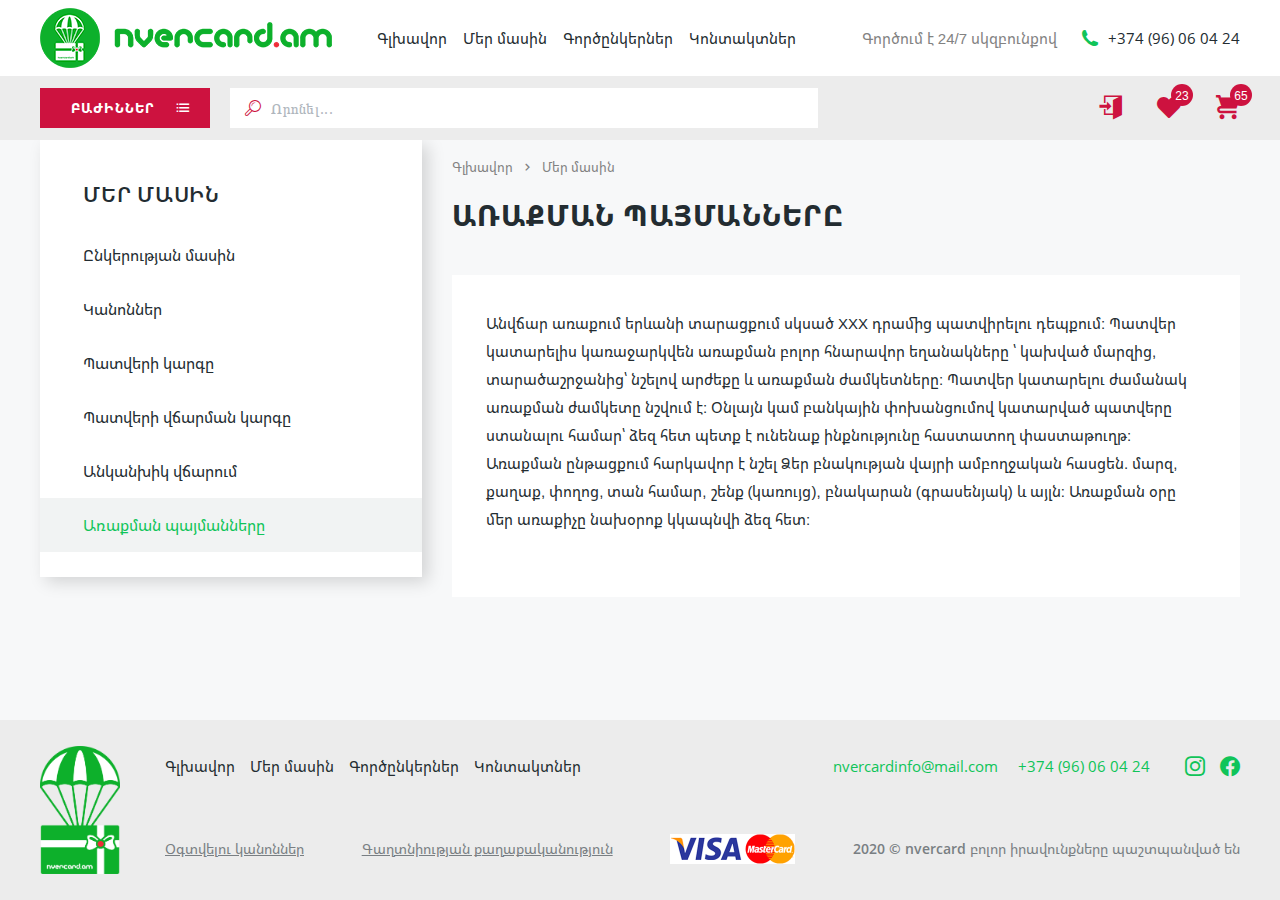
<file: about-shipping.html>
<!DOCTYPE html>
<html lang="am">

<head>
	<meta charset="UTF-8" />
	<meta name="viewport"
		content="user-scalable=no, initial-scale=1, maximum-scale=1, minimum-scale=1, width=device-width, height=device-height, target-densitydpi=device-dpi" />
	<meta name="og:image" content="./assets/img/tag-meta/transparent-card.png" />
	<title>Գլխավոր</title>
	<link rel="icon" href="./assets/img/favicon/icon-x32.png" type="image/png" sizes="32x32" />
	<link rel="stylesheet" href="./css/css/style.min.css" />
</head>

<body>
	<!-- ====================== -HTML5-HEADER-START- ====================== -->
	<header class="header">
		<nav class="header-nav d_f a_i_c" id="nav">
			<div class="container">
				<div class="header-nav__box d_f">
					<a href="/" class="header-nav__box--logo d_f j_c_c a_i_c">
						<img src="./assets/img/logo/logo-text.png" alt="logo" />
					</a>
					<div class="header-nav__box--menu d_f a_i_c">
						<ul class="header-nav__box--menu-list d_f a_i_c">
							<li class="header-nav__box--menu-list__item">
								<a href="/"
									class="header-nav__box--menu-list__item--link header-nav__box--menu-link">Գլխավոր
								</a>
							</li>
							<li class="header-nav__box--menu-list__item">
								<a href="#"
									class="header-nav__box--menu-list__item--link header-nav__box--menu-link">Մեր մասին
								</a>
							</li>
							<li class="header-nav__box--menu-list__item">
								<a href="#"
									class="header-nav__box--menu-list__item--link header-nav__box--menu-link">Գործընկերներ
								</a>
							</li>
							<li class="header-nav__box--menu-list__item">
								<a href="#"
									class="header-nav__box--menu-list__item--link header-nav__box--menu-link">Կոնտակտներ
								</a>
							</li>
						</ul>
					</div>

					<div class="header-nav__box--info d_f a_i_c">
						<div class="header-nav__box--info-support d_f a_i_c">
							<p>Գործում է 24/7 սկզբունքով</p>
							<a href="tel:37496060424" class="d_f a_i_c">
								<i class="icon icon-phone"></i>
								<span>+374 (96) 06 04 24</span>
							</a>
						</div>

						<span
							class="header-nav__box--info-btn icon icon-search d_none j_c_c a_i_c clickMobileSearsh"></span>
						<div class="header-nav__box--info-search d_none mobileSearchForm">
							<form class="header-nav__box--info-search__form d_f">
								<input class="header-content__box--search-input border-0" type="text"
									placeholder="Որոնել..." />
								<button class="header-nav__box--info-search__form--btn icon icon-search"></button>
							</form>
							<span
								class="header-nav__box--info-search__btn icon icon-cancel d_f j_c_c a_i_c clickMobileSearsClose"></span>
						</div>
					</div>
				</div>
			</div>
		</nav>

		<div class="header-content">
			<div class="container">
				<div class="header-content__box d_f">
					<div class="header-content__box--catalog boxCatalogBtn d_f a_i_c">
						<i class="icon icon-arrow-thin-left arrowBackToCategories window-click d_none"></i>
						<button
							class="header-content__box--catalog__btn clickCatalogOpenClose d_f a_i_c j_c_c window-click">
							<span class="select-zone__nameCatalog">Բաժիններ</span>
							<i class="icon icon-catalog clickCatalogBtnIcon"></i>
							<i class="icon icon-cancel clickCatalogBtnIconClose d_none"></i>
						</button>
					</div>
					<form class="header-content__box--search">
						<input class="header-content__box--search-input border-0" type="text" placeholder="Որոնել..." />
						<i class="icon icon-search"></i>
						<i class="icon icon-catalog-cancel d_none"></i>
					</form>
					<div class="header-content__box--icons d_f a_i_c">
						<a href="#" class="header-content__box--icons-link header-content__box--icons-item icon icon-login d_f a_i_c"></a>
						<!-- <div class="header-content__box--icons-logout header-content__box--icons-item">
							<a href="#" class="header-content__box--icons-link  icon icon-user d_f a_i_c"></a>
							<ul class="header-content__box--icons-logout__lines">
								<li><a href="#">Անձնական էջ</a></li>
								<li><a href="#">Ելք</a></li>
							</ul>
						</div> -->
						<a href="#" class="header-content__box--icons-link header-content__box--icons-item icon icon-heart d_f a_i_c">
							<span class="header-content__box--icons-link__counter d_f a_i_c j_c_c">23</span>
						</a>
						<a href="#" class="header-content__box--icons-link header-content__box--icons-item icon icon-cart d_f a_i_c">
							<span class="header-content__box--icons-link__counter d_f a_i_c j_c_c">65</span>
						</a>
					</div>
				</div>
			</div>

			<div class="headerCatalog d_none">
				<div class="header-catalog">
					<div class="container header-catalog__container">
						<ul class="header-catalog__list">
							<li class="header-catalog__list--item catalogItem">
								<a href="javascript:;"
									class="header-catalog__list--item-name clickCatalogName change_activeCatalog d_f a_i_c j_c_b window-click">
									<p class="d_f a_i_c">
										<i class="icon icon-health d_f a_i_c j_content_center"></i>
										<span>Խնամք</span>
									</p>
									<i class="icon icon-cheveron-right"></i>
								</a>
								<ul class="header-catalog__list--item-sub catalogSubMenu">
									<li
										class="header-catalog__list--item-sub__categories scrollbar d_f j_content_start a_items_start">
										<div class="header-catalog__list--item-sub__categories--box">
											<p class="header-catalog__list--item-sub__categories--box-title">
												Խնամք
											</p>
											<ul class="header-catalog__list--item-sub__categories--box-links d_f f_w">
												<li><a href="/catalog">Վարսահարդարում</a></li>
												<li><a href="#">Մատնահարդարում</a></li>
												<li><a href="#">Դիմահարդարում</a></li>
												<li><a href="#">Մերսում</a></li>
												<li><a href="#">SPA</a></li>
												<li><a href="#">Դաջվածք</a></li>
												<li><a href="#">Ֆիթնես</a></li>
												<li><a href="#">Սպորտ</a></li>
											</ul>
										</div>
										<div class="header-catalog__list--item-sub__categories--img d_f f_w">
											<a href="#">
												<img src="./assets/img/cards/transparent-card.png" />
											</a>
											<a href="#">
												<img src="./assets/img/cards/transparent-card.png" />
											</a>
											<a href="#">
												<img src="./assets/img/cards/transparent-card.png" />
											</a>
											<a href="#">
												<img src="./assets/img/cards/transparent-card.png" />
											</a>
										</div>
									</li>
								</ul>
							</li>
							<li class="header-catalog__list--item catalogItem">
								<a href="javascript:;"
									class="header-catalog__list--item-name clickCatalogName change_activeCatalog d_f a_i_c j_c_b window-click">
									<p class="d_f a_i_c">
										<i class="icon icon-t-shirt d_f a_i_c j_content_center"></i>
										<span>Հագուստ</span>
									</p>
									<i class="icon icon-cheveron-right"></i>
								</a>
								<ul class="header-catalog__list--item-sub catalogSubMenu">
									<li
										class="header-catalog__list--item-sub__categories scrollbar d_f j_content_start a_items_start">
										<div class="header-catalog__list--item-sub__categories--box">
											<p class="header-catalog__list--item-sub__categories--box-title">
												Հագուստ
											</p>
											<ul class="header-catalog__list--item-sub__categories--box-links d_f f_w">
												<li><a href="#">Կանացի</a></li>
												<li><a href="#">Տղամարդու</a></li>
												<li><a href="#">Մանկական</a></li>
												<li><a href="#">Կենդանիների</a></li>
												<li><a href="#">Հագուստի աքսեսուարներ</a></li>
											</ul>
										</div>
										<div class="header-catalog__list--item-sub__categories--img d_f f_w">
											<a href="#">
												<img src="./assets/img/cards/transparent-card.png" />
											</a>
											<a href="#">
												<img src="./assets/img/cards/transparent-card.png" />
											</a>
											<a href="#">
												<img src="./assets/img/cards/transparent-card.png" />
											</a>
											<a href="#">
												<img src="./assets/img/cards/transparent-card.png" />
											</a>
										</div>
									</li>
								</ul>
							</li>
							<li class="header-catalog__list--item catalogItem">
								<a href="javascript:;"
									class="header-catalog__list--item-name clickCatalogName change_activeCatalog d_f a_i_c j_c_b window-click">
									<p class="d_f a_i_c">
										<i class="icon icon-clock1 d_f a_i_c j_content_center"></i>
										<span>Աքսեսուարներ</span>
									</p>
									<i class="icon icon-cheveron-right"></i>
								</a>
								<ul class="header-catalog__list--item-sub catalogSubMenu">
									<li
										class="header-catalog__list--item-sub__categories scrollbar d_f j_content_start a_items_start">
										<div class="header-catalog__list--item-sub__categories--box">
											<p class="header-catalog__list--item-sub__categories--box-title">
												Աքսեսուարներ
											</p>
											<ul class="header-catalog__list--item-sub__categories--box-links d_f f_w">
												<li><a href="#">Հեռախոսի</a></li>
												<li><a href="#">Համակարգչի</a></li>
												<li><a href="#">Հագուստի</a></li>
												<li><a href="#">Ավտոմեքենայի</a></li>
												<li><a href="#">Գրասենյակի</a></li>
												<li><a href="#">Տան</a></li>
												<li><a href="#">Այլ էլեկտրոտեխնիկայի</a></li>
											</ul>
										</div>
										<div class="header-catalog__list--item-sub__categories--img d_f f_w">
											<a href="#">
												<img src="./assets/img/cards/transparent-card.png" />
											</a>
											<a href="#">
												<img src="./assets/img/cards/transparent-card.png" />
											</a>
											<a href="#">
												<img src="./assets/img/cards/transparent-card.png" />
											</a>
											<a href="#">
												<img src="./assets/img/cards/transparent-card.png" />
											</a>
										</div>
									</li>
								</ul>
							</li>
							<li class="header-catalog__list--item catalogItem">
								<a href="javascript:;"
									class="header-catalog__list--item-name clickCatalogName change_activeCatalog d_f a_i_c j_c_b window-click">
									<p class="d_f a_i_c">
										<i class="icon icon-computer-laptop d_f a_i_c j_content_center"></i>
										<span>էլեկտրոտեխնիկա</span>
									</p>
									<i class="icon icon-cheveron-right"></i>
								</a>
								<ul class="header-catalog__list--item-sub catalogSubMenu">
									<li
										class="header-catalog__list--item-sub__categories scrollbar d_f j_content_start a_items_start">
										<div class="header-catalog__list--item-sub__categories--box">
											<p class="header-catalog__list--item-sub__categories--box-title">
												էլեկտրոտեխնիկա
											</p>
											<ul class="header-catalog__list--item-sub__categories--box-links d_f f_w">
												<li><a href="#">Աուդիո-Վիդեո/Համակարգիչներ</a></li>
												<li><a href="#">Խոշոր կենցաղային</a></li>
												<li><a href="#">Խոհանոց և տուն</a></li>
												<li><a href="#">Գեղեցկության/առողջության</a></li>
												<li><a href="#">Հեռախոսներ և աքսեսուարներ</a></li>
												<li><a href="#">Խաղալիքներ</a></li>
												<li><a href="#">Գործիքներ</a></li>
												<li><a href="#">Այլ</a></li>
											</ul>
										</div>
										<div class="header-catalog__list--item-sub__categories--img d_f f_w">
											<a href="#">
												<img src="./assets/img/cards/transparent-card.png" />
											</a>
											<a href="#">
												<img src="./assets/img/cards/transparent-card.png" />
											</a>
											<a href="#">
												<img src="./assets/img/cards/transparent-card.png" />
											</a>
											<a href="#">
												<img src="./assets/img/cards/transparent-card.png" />
											</a>
										</div>
									</li>
								</ul>
							</li>
							<li class="header-catalog__list--item catalogItem">
								<a href="javascript:;"
									class="header-catalog__list--item-name clickCatalogName change_activeCatalog d_f a_i_c j_c_b window-click">
									<p class="d_f a_i_c">
										<i class="icon icon-travel-car d_f a_i_c j_content_center"></i>
										<span>Ծառայություններ</span>
									</p>
									<i class="icon icon-cheveron-right"></i>
								</a>
								<ul class="header-catalog__list--item-sub catalogSubMenu">
									<li
										class="header-catalog__list--item-sub__categories scrollbar d_f j_content_start a_items_start">
										<div class="header-catalog__list--item-sub__categories--box">
											<p class="header-catalog__list--item-sub__categories--box-title">
												Ավտոմասեր և սպասարկում
											</p>
											<ul class="header-catalog__list--item-sub__categories--box-links d_f f_w">
												<li>
													<a href="#">Ավտոպահեստամասեր և աքսեսուարներ</a>
												</li>
												<li><a href="#">Մեքենայի վերանորոգում</a></li>
												<li>
													<a href="#">Ավտոլվացում/ավտոլվացման պարագաներ</a>
												</li>
												<li>
													<a href="#">Վերանորոգման այլ ծառայություններ</a>
												</li>
												<li><a href="#">Մաքրման ծառայություններ</a></li>
												<li><a href="#">Այլ</a></li>
											</ul>
										</div>
										<div class="header-catalog__list--item-sub__categories--img d_f f_w">
											<a href="#">
												<img src="./assets/img/cards/transparent-card.png" />
											</a>
											<a href="#">
												<img src="./assets/img/cards/transparent-card.png" />
											</a>
											<a href="#">
												<img src="./assets/img/cards/transparent-card.png" />
											</a>
											<a href="#">
												<img src="./assets/img/cards/transparent-card.png" />
											</a>
										</div>
									</li>
								</ul>
							</li>
							<li class="header-catalog__list--item catalogItem">
								<a href="javascript:;"
									class="header-catalog__list--item-name clickCatalogName change_activeCatalog d_f a_i_c j_c_b window-click">
									<p class="d_f a_i_c">
										<i class="icon icon-home d_f a_i_c j_content_center"></i>
										<span>Տան պարագաներ</span>
									</p>
									<i class="icon icon-cheveron-right"></i>
								</a>
								<ul class="header-catalog__list--item-sub catalogSubMenu">
									<li
										class="header-catalog__list--item-sub__categories scrollbar d_f j_content_start a_items_start">
										<div class="header-catalog__list--item-sub__categories--box">
											<p class="header-catalog__list--item-sub__categories--box-title">
												Տան պարագաներ
											</p>
											<ul class="header-catalog__list--item-sub__categories--box-links d_f f_w">
												<li><a href="#">Կահույք</a></li>
												<li><a href="#">Անկողնային պարագաներ</a></li>
												<li><a href="#">Ննջասենյակի աքսեսուարներ</a></li>
												<li><a href="#">Հյուրասենյակի աքսեսուարներ</a></li>
												<li><a href="#">Խոհանոցային պարագաներ</a></li>
												<li><a href="#">Տան խնամք/Ծառայություններ</a></li>
												<li><a href="#">Այլ</a></li>
											</ul>
										</div>
										<div class="header-catalog__list--item-sub__categories--img d_f f_w">
											<a href="#">
												<img src="./assets/img/cards/transparent-card.png" />
											</a>
											<a href="#">
												<img src="./assets/img/cards/transparent-card.png" />
											</a>
											<a href="#">
												<img src="./assets/img/cards/transparent-card.png" />
											</a>
											<a href="#">
												<img src="./assets/img/cards/transparent-card.png" />
											</a>
										</div>
									</li>
								</ul>
							</li>
							<li class="header-catalog__list--item catalogItem">
								<a href="javascript:;"
									class="header-catalog__list--item-name clickCatalogName change_activeCatalog d_f a_i_c j_c_b window-click">
									<p class="d_f a_i_c">
										<i class="icon icon-earth d_f a_i_c j_content_center"></i>
										<span>Տուրիզմ</span>
									</p>
									<i class="icon icon-cheveron-right"></i>
								</a>
								<ul class="header-catalog__list--item-sub catalogSubMenu">
									<li
										class="header-catalog__list--item-sub__categories scrollbar d_f j_content_start a_items_start">
										<div class="header-catalog__list--item-sub__categories--box">
											<p class="header-catalog__list--item-sub__categories--box-title">
												Տան պարագաներ
											</p>
											<ul class="header-catalog__list--item-sub__categories--box-links d_f f_w">
												<li><a href="#">Ներքին</a></li>
												<li><a href="#">Արտագնա</a></li>
												<li><a href="#">Ավիատոմսեր</a></li>
												<li><a href="#">Հյուրանոցեր և հանգստյան տներ</a></li>
												<li><a href="#">Ռեստորան</a></li>
												<li><a href="#">Զվարճանք</a></li>
												<li><a href="#">Այլ</a></li>
											</ul>
										</div>
										<div class="header-catalog__list--item-sub__categories--img d_f f_w">
											<a href="#">
												<img src="./assets/img/cards/transparent-card.png" />
											</a>
											<a href="#">
												<img src="./assets/img/cards/transparent-card.png" />
											</a>
											<a href="#">
												<img src="./assets/img/cards/transparent-card.png" />
											</a>
											<a href="#">
												<img src="./assets/img/cards/transparent-card.png" />
											</a>
										</div>
									</li>
								</ul>
							</li>
							<li class="header-catalog__list--item">
								<a href="#" class="header-catalog__list--item-all">Տեսնել բոլորը</a>
							</li>
						</ul>
					</div>
				</div>
			</div>
		</div>
	</header>
	<!-- ======================= -HTML5-HEADER-END- ======================= -->



	<main class="main about-main">
		<div class="about">
			<div class="container">
				<div class="about-box d_f">
					<!-- sidebar about desctop strat -->
					<div class="about-box__sidebar about-box__navbar about-box__navbar--desctop">
						<div class="about-box__navbar--desctop-title">
							<h3>Մեր մասին</h3>
						</div>
						<div class="about-box__navbar--list">
							<ul>
								<li>
									<a href="/about.html" class="d_f a_i_c">Ընկերության մասին</a>
								</li>
								<li>
									<a href="/about-rules.html" class="d_f a_i_c">Կանոններ</a>
								</li>
								<li>
									<a href="/about-order.html" class="d_f a_i_c">Պատվերի կարգը</a>
								</li>
								<li>
									<a href="/about-payment.html" class="d_f a_i_c">Պատվերի վճարման կարգը</a>
								</li>
								<li>
									<a href="/about-cashless.html" class="d_f a_i_c">Անկանխիկ վճարում</a>
								</li>
								<li>
									<a href="/about-shipping.html" class="d_f a_i_c active">Առաքման պայմանները</a>
								</li>
							</ul>
						</div>
					</div>
					<!-- sidebar about desctop end -->

					<div class="about-box__content">
						<!-- crumb == start -->
						<div class="crumb">
							<ul class="crumb-list d_f f_w a_i_c">
								<li class="crumb-list__item">
									<a href="#" class="crumb-list__item--link">Գլխավոր</a>
								</li>
								<li class="crumb-list__item icon icon-cheveron-right"></li>
								<li class="crumb-list__item">Մեր մասին</li>
							</ul>
						</div>

						<div class="about-box__content--title title">
							<h1 class="title-global title-all">Առաքման պայմանները</h1>
						</div>
						<!-- crumb == end -->

						<div class="about-box__navbar about-box__navbar--mobile d_none">
							<div class="about-box__navbar--mobile-title d_f j_c_b a_i_c click-expand"
								data-expand="false">
								<h3>Առաքման պայմանները</h3>
								<i class="icon icon-arrow icon-arrow__bottom"></i>
							</div>
							<div class="about-box__navbar--list expand-block d_none">
								<ul>
									<li>
                                        <a href="/about.html" class="d_f a_i_c">Ընկերության մասին</a>
                                    </li>
                                    <li>
                                        <a href="/about-rules.html" class="d_f a_i_c">Կանոններ</a>
                                    </li>
                                    <li>
                                        <a href="/about-order.html" class="d_f a_i_c">Պատվերի կարգը</a>
                                    </li>
                                    <li>
                                        <a href="/about-payment.html" class="d_f a_i_c">Պատվերի վճարման կարգը</a>
                                    </li>
                                    <li>
                                        <a href="/about-cashless.html" class="d_f a_i_c">Անկանխիկ վճարում</a>
                                    </li>
                                    <li>
                                        <a href="/about-shipping.html" class="d_f a_i_c active">Առաքման պայմանները</a>
                                    </li>
								</ul>
							</div>
						</div>
						<div class="about-box__content--info">
							<p>Անվճար առաքում երևանի տարացքում սկսած XXX դրամից պատվիրելու դեպքում: 
								Պատվեր կատարելիս կառաջարկվեն առաքման բոլոր հնարավոր եղանակները ՝ կախված մարզից, տարածաշրջանից՝ նշելով արժեքը և առաքման ժամկետները:
								Պատվեր կատարելու ժամանակ առաքման ժամկետը նշվում է:
								Օնլայն կամ բանկային փոխանցումով կատարված պատվերը ստանալու համար՝ ձեզ հետ պետք է ունենաք ինքնությունը հաստատող փաստաթուղթ:
								Առաքման ընթացքում հարկավոր է նշել Ձեր բնակության վայրի ամբողջական հասցեն. մարզ, քաղաք, փողոց, տան համար, շենք (կառույց), բնակարան (գրասենյակ) և այլն: Առաքման օրը մեր առաքիչը նախօրոք կկապնվի ձեզ հետ:
								</p>
						</div>
					</div>
				</div>
			</div>
		</div>
	</main>



	<!-- ===================== -HTML5-FOOTER-START- ======================= -->
	<footer class="footer">
		<div class="footer-main">
			<div class="container">
				<div class="footer-main__block d_f">
					<a href="/" class="footer-main__block--logo d_block">
						<img src="./assets/img/logo/logo.png" alt="logo" />
					</a>
					<div class="footer-main__block--info d_f a_i_c f_w">
						<ul class="footer-main__block--info-menu d_f">
							<li class="footer-main__block--info-menu__item">
								<a href="/" class="footer-main__block--info-menu__item--link">Գլխավոր
								</a>
							</li>
							<li class="footer-main__block--info-menu__item">
								<a href="#" class="footer-main__block--info-menu__item--link">Մեր մասին
								</a>
							</li>
							<li class="footer-main__block--info-menu__item">
								<a href="#" class="footer-main__block--info-menu__item--link">Գործընկերներ
								</a>
							</li>
							<li class="footer-main__block--info-menu__item">
								<a href="#" class="footer-main__block--info-menu__item--link">Կոնտակտներ
								</a>
							</li>
						</ul>

						<div class="footer-main__block--info-callcenter d_f a_i_c">
							<a href="mailto:nvercardinfo@mail.com"
								class="footer-main__block--info-callcenter__link d_block">nvercardinfo@mail.com</a>
							<a href="tel:+37496060424" class="footer-main__block--info-callcenter__link d_block">+374
								(96) 06
								04 24</a>
							<a href="tel:+37496060424"
								class="icon icon-instagram footer-main__block--info-callcenter__icon"></a>
							<a href="tel:+37496060424"
								class="icon icon-facebook footer-main__block--info-callcenter__icon"></a>
						</div>

						<div class="footer-main__block--info-rules d_f a_i_c f_w j_c_b">
							<a href="#" class="footer-main__block--info-rules__link d_block">Օգտվելու կանոններ</a>
							<a href="#" class="footer-main__block--info-rules__link d_block">Գաղտնիության
								քաղաքականություն</a>
							<div class="footer-main__block--info-rules__cards">
								<img src="./assets/img/footer/cards.webp" alt="cards">
							</div>
							<span class="footer-main__block--info-rules__nvercard d_block"><span>2020 © nvercard</span>
								բոլոր
								իրավունքները պաշտպանված են</span>
						</div>
					</div>
				</div>
			</div>
		</div>
	</footer>
	<!-- ======================= -HTML5-FOOTER-END- ======================= -->

	<script src="https://ajax.googleapis.com/ajax/libs/jquery/3.5.1/jquery.min.js"></script>
	<script src="./assets/js/animation.min.js"></script>
	<script src="./assets/js/my-scripts.js"></script>
</body>

</html>
</file>
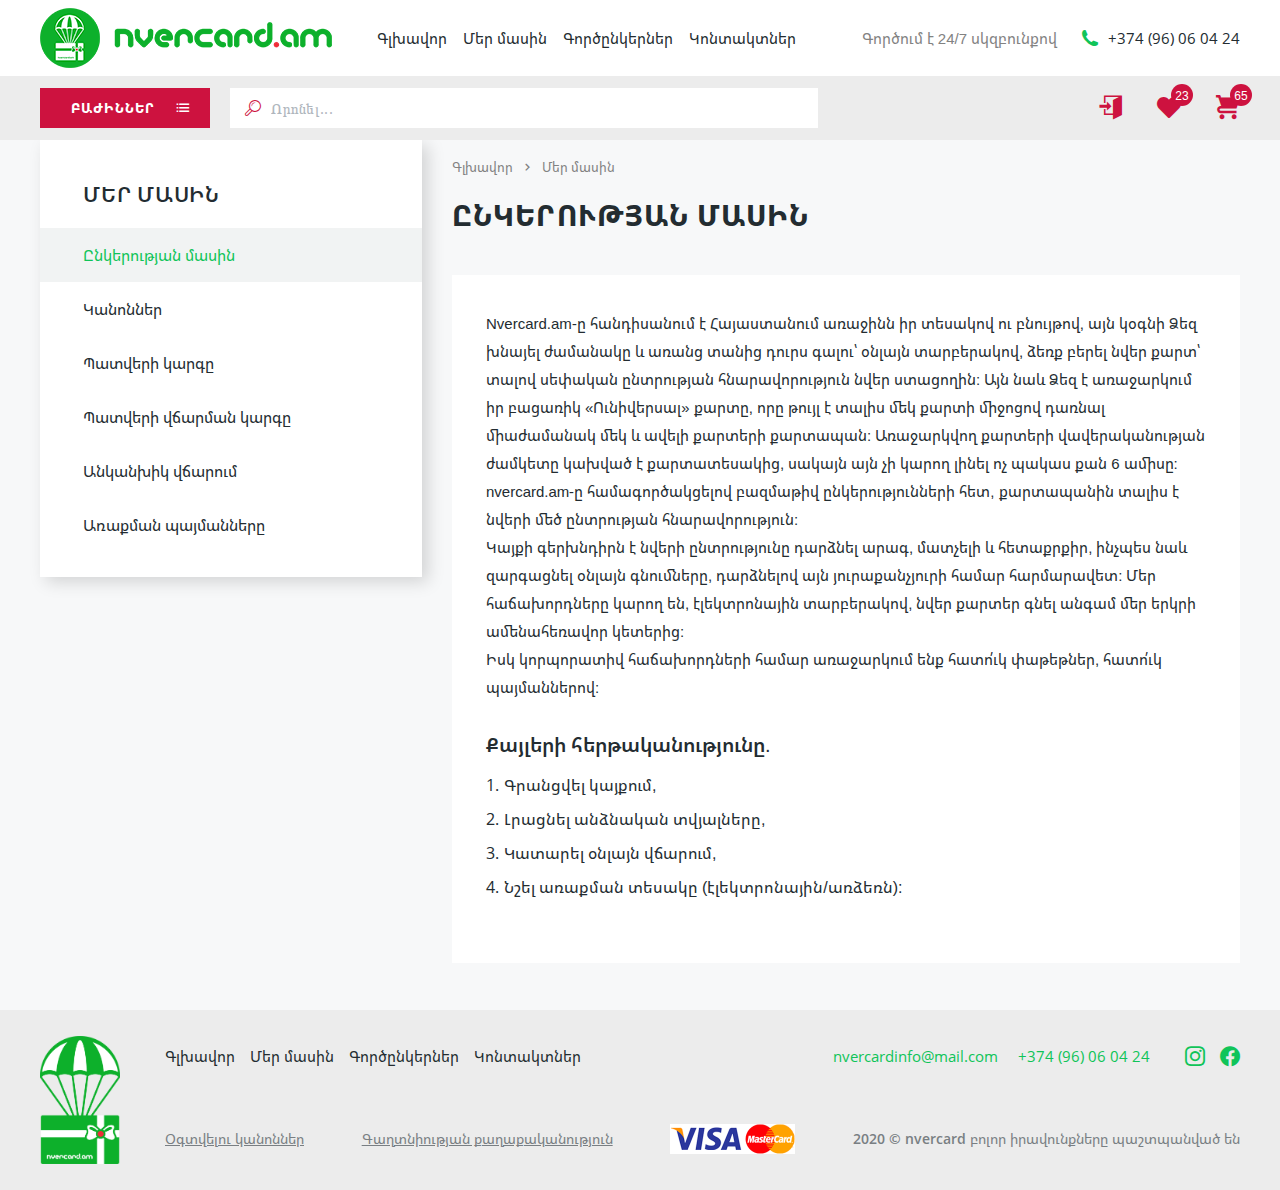
<file: about.html>
<!DOCTYPE html>
<html lang="am">

<head>
	<meta charset="UTF-8" />
	<meta name="viewport"
		content="user-scalable=no, initial-scale=1, maximum-scale=1, minimum-scale=1, width=device-width, height=device-height, target-densitydpi=device-dpi" />
	<meta name="og:image" content="./assets/img/tag-meta/transparent-card.png" />
	<title>Գլխավոր</title>
	<link rel="icon" href="./assets/img/favicon/icon-x32.png" type="image/png" sizes="32x32" />
	<link rel="stylesheet" href="./css/css/style.min.css" />
</head>

<body>
	<!-- ====================== -HTML5-HEADER-START- ====================== -->
	<header class="header">
		<nav class="header-nav d_f a_i_c" id="nav">
			<div class="container">
				<div class="header-nav__box d_f">
					<a href="/" class="header-nav__box--logo d_f j_c_c a_i_c">
						<img src="./assets/img/logo/logo-text.png" alt="logo" />
					</a>
					<div class="header-nav__box--menu d_f a_i_c">
						<ul class="header-nav__box--menu-list d_f a_i_c">
							<li class="header-nav__box--menu-list__item">
								<a href="/"
									class="header-nav__box--menu-list__item--link header-nav__box--menu-link">Գլխավոր
								</a>
							</li>
							<li class="header-nav__box--menu-list__item">
								<a href="#"
									class="header-nav__box--menu-list__item--link header-nav__box--menu-link">Մեր մասին
								</a>
							</li>
							<li class="header-nav__box--menu-list__item">
								<a href="#"
									class="header-nav__box--menu-list__item--link header-nav__box--menu-link">Գործընկերներ
								</a>
							</li>
							<li class="header-nav__box--menu-list__item">
								<a href="#"
									class="header-nav__box--menu-list__item--link header-nav__box--menu-link">Կոնտակտներ
								</a>
							</li>
						</ul>
					</div>

					<div class="header-nav__box--info d_f a_i_c">
						<div class="header-nav__box--info-support d_f a_i_c">
							<p>Գործում է 24/7 սկզբունքով</p>
							<a href="tel:37496060424" class="d_f a_i_c">
								<i class="icon icon-phone"></i>
								<span>+374 (96) 06 04 24</span>
							</a>
						</div>

						<span
							class="header-nav__box--info-btn icon icon-search d_none j_c_c a_i_c clickMobileSearsh"></span>
						<div class="header-nav__box--info-search d_none mobileSearchForm">
							<form class="header-nav__box--info-search__form d_f">
								<input class="header-content__box--search-input border-0" type="text"
									placeholder="Որոնել..." />
								<button class="header-nav__box--info-search__form--btn icon icon-search"></button>
							</form>
							<span
								class="header-nav__box--info-search__btn icon icon-cancel d_f j_c_c a_i_c clickMobileSearsClose"></span>
						</div>
					</div>
				</div>
			</div>
		</nav>

		<div class="header-content">
			<div class="container">
				<div class="header-content__box d_f">
					<div class="header-content__box--catalog boxCatalogBtn d_f a_i_c">
						<i class="icon icon-arrow-thin-left arrowBackToCategories window-click d_none"></i>
						<button
							class="header-content__box--catalog__btn clickCatalogOpenClose d_f a_i_c j_c_c window-click">
							<span class="select-zone__nameCatalog">Բաժիններ</span>
							<i class="icon icon-catalog clickCatalogBtnIcon"></i>
							<i class="icon icon-cancel clickCatalogBtnIconClose d_none"></i>
						</button>
					</div>
					<form class="header-content__box--search">
						<input class="header-content__box--search-input border-0" type="text" placeholder="Որոնել..." />
						<i class="icon icon-search"></i>
						<i class="icon icon-catalog-cancel d_none"></i>
					</form>
					<div class="header-content__box--icons d_f a_i_c">
						<a href="#" class="header-content__box--icons-link header-content__box--icons-item icon icon-login d_f a_i_c"></a>
						<!-- <div class="header-content__box--icons-logout header-content__box--icons-item">
							<a href="#" class="header-content__box--icons-link  icon icon-user d_f a_i_c"></a>
							<ul class="header-content__box--icons-logout__lines">
								<li><a href="#">Անձնական էջ</a></li>
								<li><a href="#">Ելք</a></li>
							</ul>
						</div> -->
						<a href="#" class="header-content__box--icons-link header-content__box--icons-item icon icon-heart d_f a_i_c">
							<span class="header-content__box--icons-link__counter d_f a_i_c j_c_c">23</span>
						</a>
						<a href="#" class="header-content__box--icons-link header-content__box--icons-item icon icon-cart d_f a_i_c">
							<span class="header-content__box--icons-link__counter d_f a_i_c j_c_c">65</span>
						</a>
					</div>
				</div>
			</div>

			<div class="headerCatalog d_none">
				<div class="header-catalog">
					<div class="container header-catalog__container">
						<ul class="header-catalog__list">
							<li class="header-catalog__list--item catalogItem">
								<a href="javascript:;"
									class="header-catalog__list--item-name clickCatalogName change_activeCatalog d_f a_i_c j_c_b window-click">
									<p class="d_f a_i_c">
										<i class="icon icon-health d_f a_i_c j_content_center"></i>
										<span>Խնամք</span>
									</p>
									<i class="icon icon-cheveron-right"></i>
								</a>
								<ul class="header-catalog__list--item-sub catalogSubMenu">
									<li
										class="header-catalog__list--item-sub__categories scrollbar d_f j_content_start a_items_start">
										<div class="header-catalog__list--item-sub__categories--box">
											<p class="header-catalog__list--item-sub__categories--box-title">
												Խնամք
											</p>
											<ul class="header-catalog__list--item-sub__categories--box-links d_f f_w">
												<li><a href="/catalog">Վարսահարդարում</a></li>
												<li><a href="#">Մատնահարդարում</a></li>
												<li><a href="#">Դիմահարդարում</a></li>
												<li><a href="#">Մերսում</a></li>
												<li><a href="#">SPA</a></li>
												<li><a href="#">Դաջվածք</a></li>
												<li><a href="#">Ֆիթնես</a></li>
												<li><a href="#">Սպորտ</a></li>
											</ul>
										</div>
										<div class="header-catalog__list--item-sub__categories--img d_f f_w">
											<a href="#">
												<img src="./assets/img/cards/transparent-card.png" />
											</a>
											<a href="#">
												<img src="./assets/img/cards/transparent-card.png" />
											</a>
											<a href="#">
												<img src="./assets/img/cards/transparent-card.png" />
											</a>
											<a href="#">
												<img src="./assets/img/cards/transparent-card.png" />
											</a>
										</div>
									</li>
								</ul>
							</li>
							<li class="header-catalog__list--item catalogItem">
								<a href="javascript:;"
									class="header-catalog__list--item-name clickCatalogName change_activeCatalog d_f a_i_c j_c_b window-click">
									<p class="d_f a_i_c">
										<i class="icon icon-t-shirt d_f a_i_c j_content_center"></i>
										<span>Հագուստ</span>
									</p>
									<i class="icon icon-cheveron-right"></i>
								</a>
								<ul class="header-catalog__list--item-sub catalogSubMenu">
									<li
										class="header-catalog__list--item-sub__categories scrollbar d_f j_content_start a_items_start">
										<div class="header-catalog__list--item-sub__categories--box">
											<p class="header-catalog__list--item-sub__categories--box-title">
												Հագուստ
											</p>
											<ul class="header-catalog__list--item-sub__categories--box-links d_f f_w">
												<li><a href="#">Կանացի</a></li>
												<li><a href="#">Տղամարդու</a></li>
												<li><a href="#">Մանկական</a></li>
												<li><a href="#">Կենդանիների</a></li>
												<li><a href="#">Հագուստի աքսեսուարներ</a></li>
											</ul>
										</div>
										<div class="header-catalog__list--item-sub__categories--img d_f f_w">
											<a href="#">
												<img src="./assets/img/cards/transparent-card.png" />
											</a>
											<a href="#">
												<img src="./assets/img/cards/transparent-card.png" />
											</a>
											<a href="#">
												<img src="./assets/img/cards/transparent-card.png" />
											</a>
											<a href="#">
												<img src="./assets/img/cards/transparent-card.png" />
											</a>
										</div>
									</li>
								</ul>
							</li>
							<li class="header-catalog__list--item catalogItem">
								<a href="javascript:;"
									class="header-catalog__list--item-name clickCatalogName change_activeCatalog d_f a_i_c j_c_b window-click">
									<p class="d_f a_i_c">
										<i class="icon icon-clock1 d_f a_i_c j_content_center"></i>
										<span>Աքսեսուարներ</span>
									</p>
									<i class="icon icon-cheveron-right"></i>
								</a>
								<ul class="header-catalog__list--item-sub catalogSubMenu">
									<li
										class="header-catalog__list--item-sub__categories scrollbar d_f j_content_start a_items_start">
										<div class="header-catalog__list--item-sub__categories--box">
											<p class="header-catalog__list--item-sub__categories--box-title">
												Աքսեսուարներ
											</p>
											<ul class="header-catalog__list--item-sub__categories--box-links d_f f_w">
												<li><a href="#">Հեռախոսի</a></li>
												<li><a href="#">Համակարգչի</a></li>
												<li><a href="#">Հագուստի</a></li>
												<li><a href="#">Ավտոմեքենայի</a></li>
												<li><a href="#">Գրասենյակի</a></li>
												<li><a href="#">Տան</a></li>
												<li><a href="#">Այլ էլեկտրոտեխնիկայի</a></li>
											</ul>
										</div>
										<div class="header-catalog__list--item-sub__categories--img d_f f_w">
											<a href="#">
												<img src="./assets/img/cards/transparent-card.png" />
											</a>
											<a href="#">
												<img src="./assets/img/cards/transparent-card.png" />
											</a>
											<a href="#">
												<img src="./assets/img/cards/transparent-card.png" />
											</a>
											<a href="#">
												<img src="./assets/img/cards/transparent-card.png" />
											</a>
										</div>
									</li>
								</ul>
							</li>
							<li class="header-catalog__list--item catalogItem">
								<a href="javascript:;"
									class="header-catalog__list--item-name clickCatalogName change_activeCatalog d_f a_i_c j_c_b window-click">
									<p class="d_f a_i_c">
										<i class="icon icon-computer-laptop d_f a_i_c j_content_center"></i>
										<span>էլեկտրոտեխնիկա</span>
									</p>
									<i class="icon icon-cheveron-right"></i>
								</a>
								<ul class="header-catalog__list--item-sub catalogSubMenu">
									<li
										class="header-catalog__list--item-sub__categories scrollbar d_f j_content_start a_items_start">
										<div class="header-catalog__list--item-sub__categories--box">
											<p class="header-catalog__list--item-sub__categories--box-title">
												էլեկտրոտեխնիկա
											</p>
											<ul class="header-catalog__list--item-sub__categories--box-links d_f f_w">
												<li><a href="#">Աուդիո-Վիդեո/Համակարգիչներ</a></li>
												<li><a href="#">Խոշոր կենցաղային</a></li>
												<li><a href="#">Խոհանոց և տուն</a></li>
												<li><a href="#">Գեղեցկության/առողջության</a></li>
												<li><a href="#">Հեռախոսներ և աքսեսուարներ</a></li>
												<li><a href="#">Խաղալիքներ</a></li>
												<li><a href="#">Գործիքներ</a></li>
												<li><a href="#">Այլ</a></li>
											</ul>
										</div>
										<div class="header-catalog__list--item-sub__categories--img d_f f_w">
											<a href="#">
												<img src="./assets/img/cards/transparent-card.png" />
											</a>
											<a href="#">
												<img src="./assets/img/cards/transparent-card.png" />
											</a>
											<a href="#">
												<img src="./assets/img/cards/transparent-card.png" />
											</a>
											<a href="#">
												<img src="./assets/img/cards/transparent-card.png" />
											</a>
										</div>
									</li>
								</ul>
							</li>
							<li class="header-catalog__list--item catalogItem">
								<a href="javascript:;"
									class="header-catalog__list--item-name clickCatalogName change_activeCatalog d_f a_i_c j_c_b window-click">
									<p class="d_f a_i_c">
										<i class="icon icon-travel-car d_f a_i_c j_content_center"></i>
										<span>Ծառայություններ</span>
									</p>
									<i class="icon icon-cheveron-right"></i>
								</a>
								<ul class="header-catalog__list--item-sub catalogSubMenu">
									<li
										class="header-catalog__list--item-sub__categories scrollbar d_f j_content_start a_items_start">
										<div class="header-catalog__list--item-sub__categories--box">
											<p class="header-catalog__list--item-sub__categories--box-title">
												Ավտոմասեր և սպասարկում
											</p>
											<ul class="header-catalog__list--item-sub__categories--box-links d_f f_w">
												<li>
													<a href="#">Ավտոպահեստամասեր և աքսեսուարներ</a>
												</li>
												<li><a href="#">Մեքենայի վերանորոգում</a></li>
												<li>
													<a href="#">Ավտոլվացում/ավտոլվացման պարագաներ</a>
												</li>
												<li>
													<a href="#">Վերանորոգման այլ ծառայություններ</a>
												</li>
												<li><a href="#">Մաքրման ծառայություններ</a></li>
												<li><a href="#">Այլ</a></li>
											</ul>
										</div>
										<div class="header-catalog__list--item-sub__categories--img d_f f_w">
											<a href="#">
												<img src="./assets/img/cards/transparent-card.png" />
											</a>
											<a href="#">
												<img src="./assets/img/cards/transparent-card.png" />
											</a>
											<a href="#">
												<img src="./assets/img/cards/transparent-card.png" />
											</a>
											<a href="#">
												<img src="./assets/img/cards/transparent-card.png" />
											</a>
										</div>
									</li>
								</ul>
							</li>
							<li class="header-catalog__list--item catalogItem">
								<a href="javascript:;"
									class="header-catalog__list--item-name clickCatalogName change_activeCatalog d_f a_i_c j_c_b window-click">
									<p class="d_f a_i_c">
										<i class="icon icon-home d_f a_i_c j_content_center"></i>
										<span>Տան պարագաներ</span>
									</p>
									<i class="icon icon-cheveron-right"></i>
								</a>
								<ul class="header-catalog__list--item-sub catalogSubMenu">
									<li
										class="header-catalog__list--item-sub__categories scrollbar d_f j_content_start a_items_start">
										<div class="header-catalog__list--item-sub__categories--box">
											<p class="header-catalog__list--item-sub__categories--box-title">
												Տան պարագաներ
											</p>
											<ul class="header-catalog__list--item-sub__categories--box-links d_f f_w">
												<li><a href="#">Կահույք</a></li>
												<li><a href="#">Անկողնային պարագաներ</a></li>
												<li><a href="#">Ննջասենյակի աքսեսուարներ</a></li>
												<li><a href="#">Հյուրասենյակի աքսեսուարներ</a></li>
												<li><a href="#">Խոհանոցային պարագաներ</a></li>
												<li><a href="#">Տան խնամք/Ծառայություններ</a></li>
												<li><a href="#">Այլ</a></li>
											</ul>
										</div>
										<div class="header-catalog__list--item-sub__categories--img d_f f_w">
											<a href="#">
												<img src="./assets/img/cards/transparent-card.png" />
											</a>
											<a href="#">
												<img src="./assets/img/cards/transparent-card.png" />
											</a>
											<a href="#">
												<img src="./assets/img/cards/transparent-card.png" />
											</a>
											<a href="#">
												<img src="./assets/img/cards/transparent-card.png" />
											</a>
										</div>
									</li>
								</ul>
							</li>
							<li class="header-catalog__list--item catalogItem">
								<a href="javascript:;"
									class="header-catalog__list--item-name clickCatalogName change_activeCatalog d_f a_i_c j_c_b window-click">
									<p class="d_f a_i_c">
										<i class="icon icon-earth d_f a_i_c j_content_center"></i>
										<span>Տուրիզմ</span>
									</p>
									<i class="icon icon-cheveron-right"></i>
								</a>
								<ul class="header-catalog__list--item-sub catalogSubMenu">
									<li
										class="header-catalog__list--item-sub__categories scrollbar d_f j_content_start a_items_start">
										<div class="header-catalog__list--item-sub__categories--box">
											<p class="header-catalog__list--item-sub__categories--box-title">
												Տան պարագաներ
											</p>
											<ul class="header-catalog__list--item-sub__categories--box-links d_f f_w">
												<li><a href="#">Ներքին</a></li>
												<li><a href="#">Արտագնա</a></li>
												<li><a href="#">Ավիատոմսեր</a></li>
												<li><a href="#">Հյուրանոցեր և հանգստյան տներ</a></li>
												<li><a href="#">Ռեստորան</a></li>
												<li><a href="#">Զվարճանք</a></li>
												<li><a href="#">Այլ</a></li>
											</ul>
										</div>
										<div class="header-catalog__list--item-sub__categories--img d_f f_w">
											<a href="#">
												<img src="./assets/img/cards/transparent-card.png" />
											</a>
											<a href="#">
												<img src="./assets/img/cards/transparent-card.png" />
											</a>
											<a href="#">
												<img src="./assets/img/cards/transparent-card.png" />
											</a>
											<a href="#">
												<img src="./assets/img/cards/transparent-card.png" />
											</a>
										</div>
									</li>
								</ul>
							</li>
							<li class="header-catalog__list--item">
								<a href="#" class="header-catalog__list--item-all">Տեսնել բոլորը</a>
							</li>
						</ul>
					</div>
				</div>
			</div>
		</div>
	</header>
	<!-- ======================= -HTML5-HEADER-END- ======================= -->



	<main class="main about-main">
		<div class="about">
			<div class="container">
				<div class="about-box d_f">
					<!-- sidebar about desctop strat -->
					<div class="about-box__sidebar about-box__navbar about-box__navbar--desctop">
						<div class="about-box__navbar--desctop-title">
							<h3>Մեր մասին</h3>
						</div>
						<div class="about-box__navbar--list">
							<ul>
								<li>
									<a href="/about.html" class="d_f a_i_c active">Ընկերության մասին</a>
								</li>
								<li>
									<a href="/about-rules.html" class="d_f a_i_c">Կանոններ</a>
								</li>
								<li>
									<a href="/about-order.html" class="d_f a_i_c">Պատվերի կարգը</a>
								</li>
								<li>
									<a href="/about-payment.html" class="d_f a_i_c">Պատվերի վճարման կարգը</a>
								</li>
								<li>
									<a href="/about-cashless.html" class="d_f a_i_c">Անկանխիկ վճարում</a>
								</li>
								<li>
									<a href="/about-shipping.html" class="d_f a_i_c">Առաքման պայմանները</a>
								</li>
							</ul>
						</div>
					</div>
					<!-- sidebar about desctop end -->

					<div class="about-box__content">
						<!-- crumb == start -->
						<div class="crumb">
							<ul class="crumb-list d_f f_w a_i_c">
								<li class="crumb-list__item">
									<a href="#" class="crumb-list__item--link">Գլխավոր</a>
								</li>
								<li class="crumb-list__item icon icon-cheveron-right"></li>
								<li class="crumb-list__item">Մեր մասին</li>
							</ul>
						</div>

						<div class="about-box__content--title title">
							<h1 class="title-global title-all">Ընկերության մասին</h1>
						</div>
						<!-- crumb == end -->

						<div class="about-box__navbar about-box__navbar--mobile d_none">
							<div class="about-box__navbar--mobile-title d_f j_c_b a_i_c click-expand"
								data-expand="false">
								<h3>Ընկերության մասին</h3>
								<i class="icon icon-arrow icon-arrow__bottom"></i>
							</div>
							<div class="about-box__navbar--list expand-block d_none">
								<ul>
									<li>
										<a href="/about.html" class="d_f a_i_c active">Ընկերության մասին</a>
									</li>
									<li>
										<a href="/about-rules.html" class="d_f a_i_c">Կանոններ</a>
									</li>
									<li>
										<a href="/about-order.html" class="d_f a_i_c">Պատվերի կարգը</a>
									</li>
									<li>
										<a href="/about-payment.html" class="d_f a_i_c">Պատվերի վճարման կարգը</a>
									</li>
									<li>
										<a href="/about-cashless.html" class="d_f a_i_c">Անկանխիկ վճարում</a>
									</li>
									<li>
										<a href="/about-shipping.html" class="d_f a_i_c">Առաքման պայմանները</a>
									</li>
								</ul>
							</div>
						</div>
						<div class="about-box__content--info">
							<p>Nvercard.am-ը հանդիսանում է Հայաստանում առաջինն իր տեսակով ու բնույթով, այն կօգնի Ձեզ
								խնայել ժամանակը և առանց տանից դուրս գալու՝ օնլայն տարբերակով, ձեռք բերել նվեր քարտ՝
								տալով սեփական ընտրության հնարավորություն նվեր ստացողին: Այն նաև Ձեզ է առաջարկում իր
								բացառիկ «Ունիվերսալ» քարտը, որը թույլ է տալիս մեկ քարտի միջոցով դառնալ միաժամանակ մեկ և
								ավելի քարտերի քարտապան: Առաջարկվող քարտերի վավերականության ժամկետը կախված է
								քարտատեսակից, սակայն այն չի կարող լինել ոչ պակաս քան 6 ամիսը: nvercard.am-ը
								համագործակցելով բազմաթիվ ընկերությունների հետ, քարտապանին տալիս է նվերի մեծ ընտրության
								հնարավորություն:<br> Կայքի գերխնդիրն է նվերի ընտրությունը դարձնել արագ, մատչելի և
								հետաքրքիր, ինչպես նաև զարգացնել օնլայն գնումները, դարձնելով այն յուրաքանչյուրի համար
								հարմարավետ: Մեր հաճախորդները կարող են, էլեկտրոնային տարբերակով, նվեր քարտեր գնել անգամ
								մեր երկրի ամենահեռավոր կետերից:<br> Իսկ կորպորատիվ հաճախորդների համար առաջարկում ենք
								հատո՛ւկ փաթեթներ, հատո՛ւկ պայմաններով:
							</p>
							<h3>Քայլերի հերթականությունը.</h3>
							<ul>
								<li>Գրանցվել կայքում,</li>
								<li>Լրացնել անձնական տվյալները,</li>
								<li>Կատարել օնլայն վճարում,</li>
								<li>Նշել առաքման տեսակը (էլեկտրոնային/առձեռն):</li>
							</ul>
						</div>
					</div>
				</div>
			</div>
		</div>
	</main>



	<!-- ===================== -HTML5-FOOTER-START- ======================= -->
	<footer class="footer">
		<div class="footer-main">
			<div class="container">
				<div class="footer-main__block d_f">
					<a href="/" class="footer-main__block--logo d_block">
						<img src="./assets/img/logo/logo.png" alt="logo" />
					</a>
					<div class="footer-main__block--info d_f a_i_c f_w">
						<ul class="footer-main__block--info-menu d_f">
							<li class="footer-main__block--info-menu__item">
								<a href="/" class="footer-main__block--info-menu__item--link">Գլխավոր
								</a>
							</li>
							<li class="footer-main__block--info-menu__item">
								<a href="#" class="footer-main__block--info-menu__item--link">Մեր մասին
								</a>
							</li>
							<li class="footer-main__block--info-menu__item">
								<a href="#" class="footer-main__block--info-menu__item--link">Գործընկերներ
								</a>
							</li>
							<li class="footer-main__block--info-menu__item">
								<a href="#" class="footer-main__block--info-menu__item--link">Կոնտակտներ
								</a>
							</li>
						</ul>

						<div class="footer-main__block--info-callcenter d_f a_i_c">
							<a href="mailto:nvercardinfo@mail.com"
								class="footer-main__block--info-callcenter__link d_block">nvercardinfo@mail.com</a>
							<a href="tel:+37496060424" class="footer-main__block--info-callcenter__link d_block">+374
								(96) 06
								04 24</a>
							<a href="tel:+37496060424"
								class="icon icon-instagram footer-main__block--info-callcenter__icon"></a>
							<a href="tel:+37496060424"
								class="icon icon-facebook footer-main__block--info-callcenter__icon"></a>
						</div>

						<div class="footer-main__block--info-rules d_f a_i_c f_w j_c_b">
							<a href="#" class="footer-main__block--info-rules__link d_block">Օգտվելու կանոններ</a>
							<a href="#" class="footer-main__block--info-rules__link d_block">Գաղտնիության
								քաղաքականություն</a>
							<div class="footer-main__block--info-rules__cards">
								<img src="./assets/img/footer/cards.webp" alt="cards">
							</div>
							<span class="footer-main__block--info-rules__nvercard d_block"><span>2020 © nvercard</span>
								բոլոր
								իրավունքները պաշտպանված են</span>
						</div>
					</div>
				</div>
			</div>
		</div>
	</footer>
	<!-- ======================= -HTML5-FOOTER-END- ======================= -->

	<script src="https://ajax.googleapis.com/ajax/libs/jquery/3.5.1/jquery.min.js"></script>
	<script src="./assets/js/animation.min.js"></script>
	<script src="./assets/js/my-scripts.js"></script>
</body>

</html>
</file>
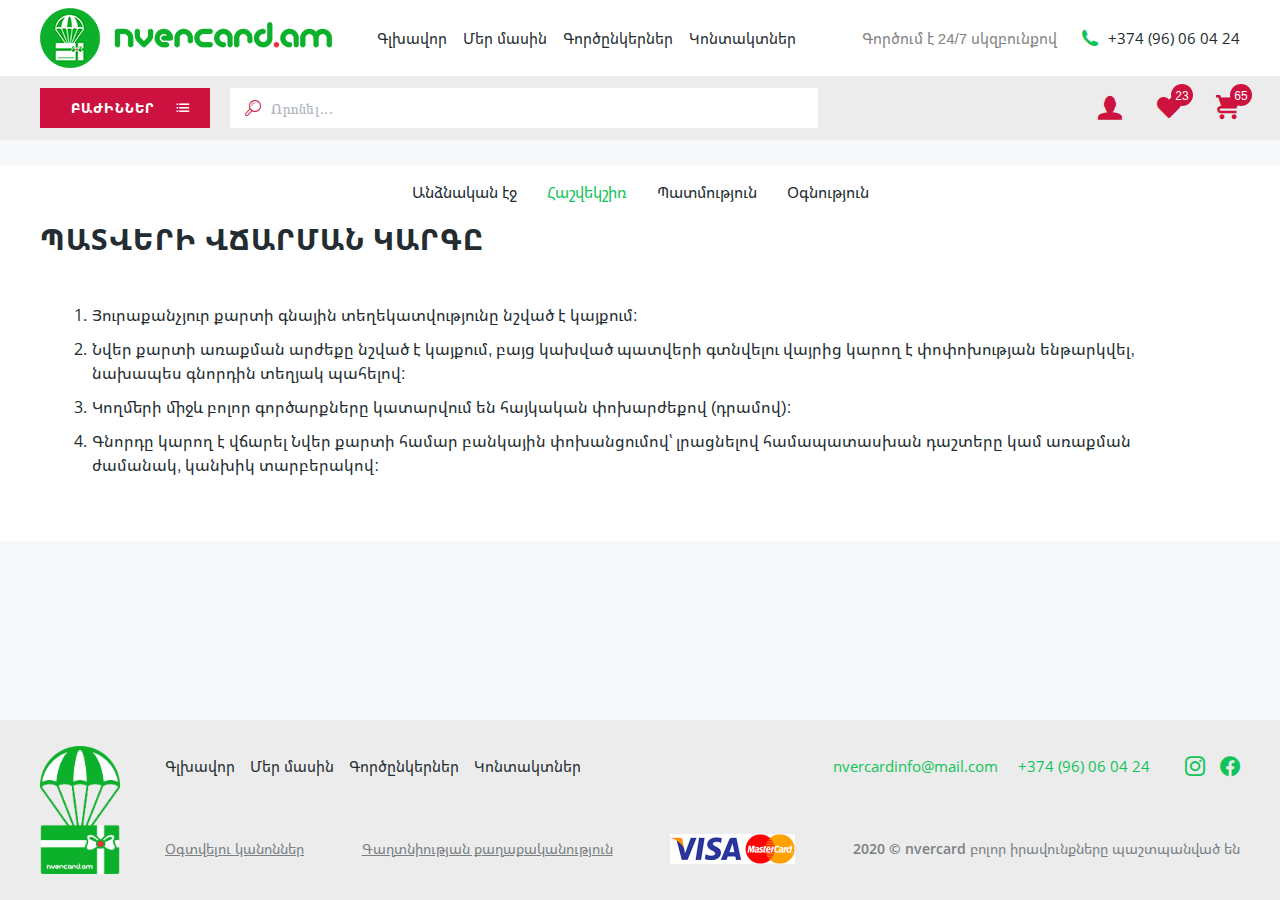
<file: account-balance.html>
<!DOCTYPE html>
<html lang="am">

<head>
	<meta charset="UTF-8" />
	<meta name="viewport"
		content="user-scalable=no, initial-scale=1, maximum-scale=1, minimum-scale=1, width=device-width, height=device-height, target-densitydpi=device-dpi" />
	<meta name="og:image" content="./assets/img/tag-meta/transparent-card.png" />
	<title>Անձնական էջ</title>
	<link rel="icon" href="./assets/img/favicon/icon-x32.png" type="image/png" sizes="32x32" />
	<link rel="stylesheet" href="./css/css/style.min.css" />
</head>

<body>
	<!-- ====================== -HTML5-HEADER-START- ====================== -->
	<header class="header">
		<nav class="header-nav d_f a_i_c" id="nav">
			<div class="container">
				<div class="header-nav__box d_f">
					<a href="/" class="header-nav__box--logo d_f j_c_c a_i_c">
						<img src="./assets/img/logo/logo-text.png" alt="logo" />
					</a>
					<div class="header-nav__box--menu d_f a_i_c">
						<ul class="header-nav__box--menu-list d_f a_i_c">
							<li class="header-nav__box--menu-list__item">
								<a href="/"
									class="header-nav__box--menu-list__item--link header-nav__box--menu-link">Գլխավոր
								</a>
							</li>
							<li class="header-nav__box--menu-list__item">
								<a href="#"
									class="header-nav__box--menu-list__item--link header-nav__box--menu-link">Մեր մասին
								</a>
							</li>
							<li class="header-nav__box--menu-list__item">
								<a href="#"
									class="header-nav__box--menu-list__item--link header-nav__box--menu-link">Գործընկերներ
								</a>
							</li>
							<li class="header-nav__box--menu-list__item">
								<a href="#"
									class="header-nav__box--menu-list__item--link header-nav__box--menu-link">Կոնտակտներ
								</a>
							</li>
						</ul>
					</div>

					<div class="header-nav__box--info d_f a_i_c">
						<div class="header-nav__box--info-support d_f a_i_c">
							<p>Գործում է 24/7 սկզբունքով</p>
							<a href="tel:37496060424" class="d_f a_i_c">
								<i class="icon icon-phone"></i>
								<span>+374 (96) 06 04 24</span>
							</a>
						</div>

						<span
							class="header-nav__box--info-btn icon icon-search d_none j_c_c a_i_c clickMobileSearsh"></span>
						<div class="header-nav__box--info-search d_none mobileSearchForm">
							<form class="header-nav__box--info-search__form d_f">
								<input class="header-content__box--search-input border-0" type="text"
									placeholder="Որոնել..." />
								<button class="header-nav__box--info-search__form--btn icon icon-search"></button>
							</form>
							<span
								class="header-nav__box--info-search__btn icon icon-cancel d_f j_c_c a_i_c clickMobileSearsClose"></span>
						</div>
					</div>
				</div>
			</div>
		</nav>

		<div class="header-content">
			<div class="container">
				<div class="header-content__box d_f">
					<div class="header-content__box--catalog boxCatalogBtn d_f a_i_c">
						<i class="icon icon-arrow-thin-left arrowBackToCategories window-click d_none"></i>
						<button
							class="header-content__box--catalog__btn clickCatalogOpenClose d_f a_i_c j_c_c window-click">
							<span class="select-zone__nameCatalog">Բաժիններ</span>
							<i class="icon icon-catalog clickCatalogBtnIcon"></i>
							<i class="icon icon-cancel clickCatalogBtnIconClose d_none"></i>
						</button>
					</div>
					<form class="header-content__box--search">
						<input class="header-content__box--search-input border-0" type="text" placeholder="Որոնել..." />
						<i class="icon icon-search"></i>
						<i class="icon icon-catalog-cancel d_none"></i>
					</form>
					<div class="header-content__box--icons d_f a_i_c">
						<!-- <a href="#" class="header-content__box--icons-link header-content__box--icons-item icon icon-login d_f a_i_c"></a> -->
						<div class="header-content__box--icons-logout header-content__box--icons-item">
							<a href="#" class="header-content__box--icons-link  icon icon-user d_f a_i_c"></a>
							<ul class="header-content__box--icons-logout__lines">
								<li><a href="#">Անձնական էջ</a></li>
								<li><a href="#">Ելք</a></li>
							</ul>
						</div>
						<a href="#" class="header-content__box--icons-link header-content__box--icons-item icon icon-heart d_f a_i_c">
							<span class="header-content__box--icons-link__counter d_f a_i_c j_c_c">23</span>
						</a>
						<a href="#" class="header-content__box--icons-link header-content__box--icons-item icon icon-cart d_f a_i_c">
							<span class="header-content__box--icons-link__counter d_f a_i_c j_c_c">65</span>
						</a>
					</div>
				</div>
			</div>
			<div class="headerCatalog d_none">
				<div class="header-catalog">
					<div class="container header-catalog__container">
						<ul class="header-catalog__list">
							<li class="header-catalog__list--item catalogItem">
								<a href="javascript:;"
									class="header-catalog__list--item-name clickCatalogName change_activeCatalog d_f a_i_c j_c_b window-click">
									<p class="d_f a_i_c">
										<i class="icon icon-health d_f a_i_c j_content_center"></i>
										<span>Խնամք</span>
									</p>
									<i class="icon icon-cheveron-right"></i>
								</a>
								<ul class="header-catalog__list--item-sub catalogSubMenu">
									<li
										class="header-catalog__list--item-sub__categories scrollbar d_f j_content_start a_items_start">
										<div class="header-catalog__list--item-sub__categories--box">
											<p class="header-catalog__list--item-sub__categories--box-title">
												Խնամք
											</p>
											<ul class="header-catalog__list--item-sub__categories--box-links d_f f_w">
												<li><a href="/catalog">Վարսահարդարում</a></li>
												<li><a href="#">Մատնահարդարում</a></li>
												<li><a href="#">Դիմահարդարում</a></li>
												<li><a href="#">Մերսում</a></li>
												<li><a href="#">SPA</a></li>
												<li><a href="#">Դաջվածք</a></li>
												<li><a href="#">Ֆիթնես</a></li>
												<li><a href="#">Սպորտ</a></li>
											</ul>
										</div>
										<div class="header-catalog__list--item-sub__categories--img d_f f_w">
											<a href="#">
												<img src="./assets/img/cards/transparent-card.png" />
											</a>
											<a href="#">
												<img src="./assets/img/cards/transparent-card.png" />
											</a>
											<a href="#">
												<img src="./assets/img/cards/transparent-card.png" />
											</a>
											<a href="#">
												<img src="./assets/img/cards/transparent-card.png" />
											</a>
										</div>
									</li>
								</ul>
							</li>
							<li class="header-catalog__list--item catalogItem">
								<a href="javascript:;"
									class="header-catalog__list--item-name clickCatalogName change_activeCatalog d_f a_i_c j_c_b window-click">
									<p class="d_f a_i_c">
										<i class="icon icon-t-shirt d_f a_i_c j_content_center"></i>
										<span>Հագուստ</span>
									</p>
									<i class="icon icon-cheveron-right"></i>
								</a>
								<ul class="header-catalog__list--item-sub catalogSubMenu">
									<li
										class="header-catalog__list--item-sub__categories scrollbar d_f j_content_start a_items_start">
										<div class="header-catalog__list--item-sub__categories--box">
											<p class="header-catalog__list--item-sub__categories--box-title">
												Հագուստ
											</p>
											<ul class="header-catalog__list--item-sub__categories--box-links d_f f_w">
												<li><a href="#">Կանացի</a></li>
												<li><a href="#">Տղամարդու</a></li>
												<li><a href="#">Մանկական</a></li>
												<li><a href="#">Կենդանիների</a></li>
												<li><a href="#">Հագուստի աքսեսուարներ</a></li>
											</ul>
										</div>
										<div class="header-catalog__list--item-sub__categories--img d_f f_w">
											<a href="#">
												<img src="./assets/img/cards/transparent-card.png" />
											</a>
											<a href="#">
												<img src="./assets/img/cards/transparent-card.png" />
											</a>
											<a href="#">
												<img src="./assets/img/cards/transparent-card.png" />
											</a>
											<a href="#">
												<img src="./assets/img/cards/transparent-card.png" />
											</a>
										</div>
									</li>
								</ul>
							</li>
							<li class="header-catalog__list--item catalogItem">
								<a href="javascript:;"
									class="header-catalog__list--item-name clickCatalogName change_activeCatalog d_f a_i_c j_c_b window-click">
									<p class="d_f a_i_c">
										<i class="icon icon-clock1 d_f a_i_c j_content_center"></i>
										<span>Աքսեսուարներ</span>
									</p>
									<i class="icon icon-cheveron-right"></i>
								</a>
								<ul class="header-catalog__list--item-sub catalogSubMenu">
									<li
										class="header-catalog__list--item-sub__categories scrollbar d_f j_content_start a_items_start">
										<div class="header-catalog__list--item-sub__categories--box">
											<p class="header-catalog__list--item-sub__categories--box-title">
												Աքսեսուարներ
											</p>
											<ul class="header-catalog__list--item-sub__categories--box-links d_f f_w">
												<li><a href="#">Հեռախոսի</a></li>
												<li><a href="#">Համակարգչի</a></li>
												<li><a href="#">Հագուստի</a></li>
												<li><a href="#">Ավտոմեքենայի</a></li>
												<li><a href="#">Գրասենյակի</a></li>
												<li><a href="#">Տան</a></li>
												<li><a href="#">Այլ էլեկտրոտեխնիկայի</a></li>
											</ul>
										</div>
										<div class="header-catalog__list--item-sub__categories--img d_f f_w">
											<a href="#">
												<img src="./assets/img/cards/transparent-card.png" />
											</a>
											<a href="#">
												<img src="./assets/img/cards/transparent-card.png" />
											</a>
											<a href="#">
												<img src="./assets/img/cards/transparent-card.png" />
											</a>
											<a href="#">
												<img src="./assets/img/cards/transparent-card.png" />
											</a>
										</div>
									</li>
								</ul>
							</li>
							<li class="header-catalog__list--item catalogItem">
								<a href="javascript:;"
									class="header-catalog__list--item-name clickCatalogName change_activeCatalog d_f a_i_c j_c_b window-click">
									<p class="d_f a_i_c">
										<i class="icon icon-computer-laptop d_f a_i_c j_content_center"></i>
										<span>էլեկտրոտեխնիկա</span>
									</p>
									<i class="icon icon-cheveron-right"></i>
								</a>
								<ul class="header-catalog__list--item-sub catalogSubMenu">
									<li
										class="header-catalog__list--item-sub__categories scrollbar d_f j_content_start a_items_start">
										<div class="header-catalog__list--item-sub__categories--box">
											<p class="header-catalog__list--item-sub__categories--box-title">
												էլեկտրոտեխնիկա
											</p>
											<ul class="header-catalog__list--item-sub__categories--box-links d_f f_w">
												<li><a href="#">Աուդիո-Վիդեո/Համակարգիչներ</a></li>
												<li><a href="#">Խոշոր կենցաղային</a></li>
												<li><a href="#">Խոհանոց և տուն</a></li>
												<li><a href="#">Գեղեցկության/առողջության</a></li>
												<li><a href="#">Հեռախոսներ և աքսեսուարներ</a></li>
												<li><a href="#">Խաղալիքներ</a></li>
												<li><a href="#">Գործիքներ</a></li>
												<li><a href="#">Այլ</a></li>
											</ul>
										</div>
										<div class="header-catalog__list--item-sub__categories--img d_f f_w">
											<a href="#">
												<img src="./assets/img/cards/transparent-card.png" />
											</a>
											<a href="#">
												<img src="./assets/img/cards/transparent-card.png" />
											</a>
											<a href="#">
												<img src="./assets/img/cards/transparent-card.png" />
											</a>
											<a href="#">
												<img src="./assets/img/cards/transparent-card.png" />
											</a>
										</div>
									</li>
								</ul>
							</li>
							<li class="header-catalog__list--item catalogItem">
								<a href="javascript:;"
									class="header-catalog__list--item-name clickCatalogName change_activeCatalog d_f a_i_c j_c_b window-click">
									<p class="d_f a_i_c">
										<i class="icon icon-travel-car d_f a_i_c j_content_center"></i>
										<span>Ծառայություններ</span>
									</p>
									<i class="icon icon-cheveron-right"></i>
								</a>
								<ul class="header-catalog__list--item-sub catalogSubMenu">
									<li
										class="header-catalog__list--item-sub__categories scrollbar d_f j_content_start a_items_start">
										<div class="header-catalog__list--item-sub__categories--box">
											<p class="header-catalog__list--item-sub__categories--box-title">
												Ավտոմասեր և սպասարկում
											</p>
											<ul class="header-catalog__list--item-sub__categories--box-links d_f f_w">
												<li>
													<a href="#">Ավտոպահեստամասեր և աքսեսուարներ</a>
												</li>
												<li><a href="#">Մեքենայի վերանորոգում</a></li>
												<li>
													<a href="#">Ավտոլվացում/ավտոլվացման պարագաներ</a>
												</li>
												<li>
													<a href="#">Վերանորոգման այլ ծառայություններ</a>
												</li>
												<li><a href="#">Մաքրման ծառայություններ</a></li>
												<li><a href="#">Այլ</a></li>
											</ul>
										</div>
										<div class="header-catalog__list--item-sub__categories--img d_f f_w">
											<a href="#">
												<img src="./assets/img/cards/transparent-card.png" />
											</a>
											<a href="#">
												<img src="./assets/img/cards/transparent-card.png" />
											</a>
											<a href="#">
												<img src="./assets/img/cards/transparent-card.png" />
											</a>
											<a href="#">
												<img src="./assets/img/cards/transparent-card.png" />
											</a>
										</div>
									</li>
								</ul>
							</li>
							<li class="header-catalog__list--item catalogItem">
								<a href="javascript:;"
									class="header-catalog__list--item-name clickCatalogName change_activeCatalog d_f a_i_c j_c_b window-click">
									<p class="d_f a_i_c">
										<i class="icon icon-home d_f a_i_c j_content_center"></i>
										<span>Տան պարագաներ</span>
									</p>
									<i class="icon icon-cheveron-right"></i>
								</a>
								<ul class="header-catalog__list--item-sub catalogSubMenu">
									<li
										class="header-catalog__list--item-sub__categories scrollbar d_f j_content_start a_items_start">
										<div class="header-catalog__list--item-sub__categories--box">
											<p class="header-catalog__list--item-sub__categories--box-title">
												Տան պարագաներ
											</p>
											<ul class="header-catalog__list--item-sub__categories--box-links d_f f_w">
												<li><a href="#">Կահույք</a></li>
												<li><a href="#">Անկողնային պարագաներ</a></li>
												<li><a href="#">Ննջասենյակի աքսեսուարներ</a></li>
												<li><a href="#">Հյուրասենյակի աքսեսուարներ</a></li>
												<li><a href="#">Խոհանոցային պարագաներ</a></li>
												<li><a href="#">Տան խնամք/Ծառայություններ</a></li>
												<li><a href="#">Այլ</a></li>
											</ul>
										</div>
										<div class="header-catalog__list--item-sub__categories--img d_f f_w">
											<a href="#">
												<img src="./assets/img/cards/transparent-card.png" />
											</a>
											<a href="#">
												<img src="./assets/img/cards/transparent-card.png" />
											</a>
											<a href="#">
												<img src="./assets/img/cards/transparent-card.png" />
											</a>
											<a href="#">
												<img src="./assets/img/cards/transparent-card.png" />
											</a>
										</div>
									</li>
								</ul>
							</li>
							<li class="header-catalog__list--item catalogItem">
								<a href="javascript:;"
									class="header-catalog__list--item-name clickCatalogName change_activeCatalog d_f a_i_c j_c_b window-click">
									<p class="d_f a_i_c">
										<i class="icon icon-earth d_f a_i_c j_content_center"></i>
										<span>Տուրիզմ</span>
									</p>
									<i class="icon icon-cheveron-right"></i>
								</a>
								<ul class="header-catalog__list--item-sub catalogSubMenu">
									<li
										class="header-catalog__list--item-sub__categories scrollbar d_f j_content_start a_items_start">
										<div class="header-catalog__list--item-sub__categories--box">
											<p class="header-catalog__list--item-sub__categories--box-title">
												Տան պարագաներ
											</p>
											<ul class="header-catalog__list--item-sub__categories--box-links d_f f_w">
												<li><a href="#">Ներքին</a></li>
												<li><a href="#">Արտագնա</a></li>
												<li><a href="#">Ավիատոմսեր</a></li>
												<li><a href="#">Հյուրանոցեր և հանգստյան տներ</a></li>
												<li><a href="#">Ռեստորան</a></li>
												<li><a href="#">Զվարճանք</a></li>
												<li><a href="#">Այլ</a></li>
											</ul>
										</div>
										<div class="header-catalog__list--item-sub__categories--img d_f f_w">
											<a href="#">
												<img src="./assets/img/cards/transparent-card.png" />
											</a>
											<a href="#">
												<img src="./assets/img/cards/transparent-card.png" />
											</a>
											<a href="#">
												<img src="./assets/img/cards/transparent-card.png" />
											</a>
											<a href="#">
												<img src="./assets/img/cards/transparent-card.png" />
											</a>
										</div>
									</li>
								</ul>
							</li>
							<li class="header-catalog__list--item">
								<a href="#" class="header-catalog__list--item-all">Տեսնել բոլորը</a>
							</li>
						</ul>
					</div>
				</div>
			</div>
		</div>
	</header>
	<!-- ======================= -HTML5-HEADER-END- ======================= -->



	<main class="main about-main">
		<div class="account">
			<div class="container">
				<div class="account-box">
					<!-- sidebar about desctop strat -->
					<div class="account-box__navbar">
						<div class="account-box__navbar--list ">
                            <ul class="d_f j_c_c">
								<li>
                                    <a href="/account.html" class="d_f a_i_c">Անձնական էջ</a>
                                </li>
                                <li>
                                    <a href="/account-balance.html" class="d_f a_i_c active">Հաշվեկշիռ</a>
                                </li>
                                <li>
                                    <a href="/account-history.html" class="d_f a_i_c">Պատմություն</a>
                                </li>
                                <li>
                                    <a href="/account-help.html" class="d_f a_i_c">Օգնություն</a>
                                </li>
							
							</ul>
						</div>
					</div>
					<!-- sidebar about desctop end -->
					<div class="account-box__content">
						<!-- crumb == start -->
						<div class="account-box__content--title">
							<h1 class="title-global title-all">Պատվերի վճարման կարգը</h1>
						</div>
						<!-- crumb == end -->
						<!-- <div class="about-box__navbar about-box__navbar--mobile d_none">
							<div class="about-box__navbar--mobile-title d_f j_c_b a_i_c click-expand"
								data-expand="false">
								<h3>Պատվերի վճարման կարգը</h3>
								<i class="icon icon-arrow icon-arrow__bottom"></i>
							</div>
							<div class="about-box__navbar--list expand-block d_none">
								<ul>
									<li>
                                        <a href="/account.html" class="d_f a_i_c  active">Անձնական էջ</a>
									</li>
									<li>
                                        <a href="/account-balance.html" class="d_f a_i_c">Հաշվեկշիռ</a>
									</li>
									<li>
										<a href="/account-history.html" class="d_f a_i_c">Պատմություն</a>
									</li>
									<li>
										<a href="/account-help.html" class="d_f a_i_c">Օգնություն</a>
									</li>
								</ul>
							</div>
						</div> -->
						<div class="account-box__content--info">
							<ul>
								<li>Յուրաքանչյուր քարտի գնային տեղեկատվությունը նշված է կայքում:</li>
								<li>Նվեր քարտի առաքման արժեքը նշված է կայքում, բայց կախված պատվերի գտնվելու վայրից կարող է փոփոխության ենթարկվել, նախապես գնորդին տեղյակ պահելով:</li>
								<li>Կողմերի միջև բոլոր գործարքները կատարվում են հայկական փոխարժեքով (դրամով):</li>
								<li>Գնորդը կարող է վճարել Նվեր քարտի համար բանկային փոխանցումով՝ լրացնելով համապատասխան դաշտերը կամ առաքման ժամանակ, կանխիկ տարբերակով:  </li>
							</ul>
						</div>
					</div>
				</div>
			</div>
		</div>
	</main>



	<!-- ===================== -HTML5-FOOTER-START- ======================= -->
	<footer class="footer">
		<div class="footer-main">
			<div class="container">
				<div class="footer-main__block d_f">
					<a href="/" class="footer-main__block--logo d_block">
						<img src="./assets/img/logo/logo.png" alt="logo" />
					</a>
					<div class="footer-main__block--info d_f a_i_c f_w">
						<ul class="footer-main__block--info-menu d_f">
							<li class="footer-main__block--info-menu__item">
								<a href="/" class="footer-main__block--info-menu__item--link">Գլխավոր
								</a>
							</li>
							<li class="footer-main__block--info-menu__item">
								<a href="#" class="footer-main__block--info-menu__item--link">Մեր մասին
								</a>
							</li>
							<li class="footer-main__block--info-menu__item">
								<a href="#" class="footer-main__block--info-menu__item--link">Գործընկերներ
								</a>
							</li>
							<li class="footer-main__block--info-menu__item">
								<a href="#" class="footer-main__block--info-menu__item--link">Կոնտակտներ
								</a>
							</li>
						</ul>

						<div class="footer-main__block--info-callcenter d_f a_i_c">
							<a href="mailto:nvercardinfo@mail.com"
								class="footer-main__block--info-callcenter__link d_block">nvercardinfo@mail.com</a>
							<a href="tel:+37496060424" class="footer-main__block--info-callcenter__link d_block">+374
								(96) 06
								04 24</a>
							<a href="tel:+37496060424"
								class="icon icon-instagram footer-main__block--info-callcenter__icon"></a>
							<a href="tel:+37496060424"
								class="icon icon-facebook footer-main__block--info-callcenter__icon"></a>
						</div>

						<div class="footer-main__block--info-rules d_f a_i_c f_w j_c_b">
							<a href="#" class="footer-main__block--info-rules__link d_block">Օգտվելու կանոններ</a>
							<a href="#" class="footer-main__block--info-rules__link d_block">Գաղտնիության
								քաղաքականություն</a>
							<div class="footer-main__block--info-rules__cards">
								<img src="./assets/img/footer/cards.webp" alt="cards">
							</div>
							<span class="footer-main__block--info-rules__nvercard d_block"><span>2020 © nvercard</span>
								բոլոր
								իրավունքները պաշտպանված են</span>
						</div>
					</div>
				</div>
			</div>
		</div>
	</footer>
	<!-- ======================= -HTML5-FOOTER-END- ======================= -->

	<script src="https://ajax.googleapis.com/ajax/libs/jquery/3.5.1/jquery.min.js"></script>
	<script src="./assets/js/animation.min.js"></script>
	<script src="./assets/js/my-scripts.js"></script>
</body>

</html>
</file>
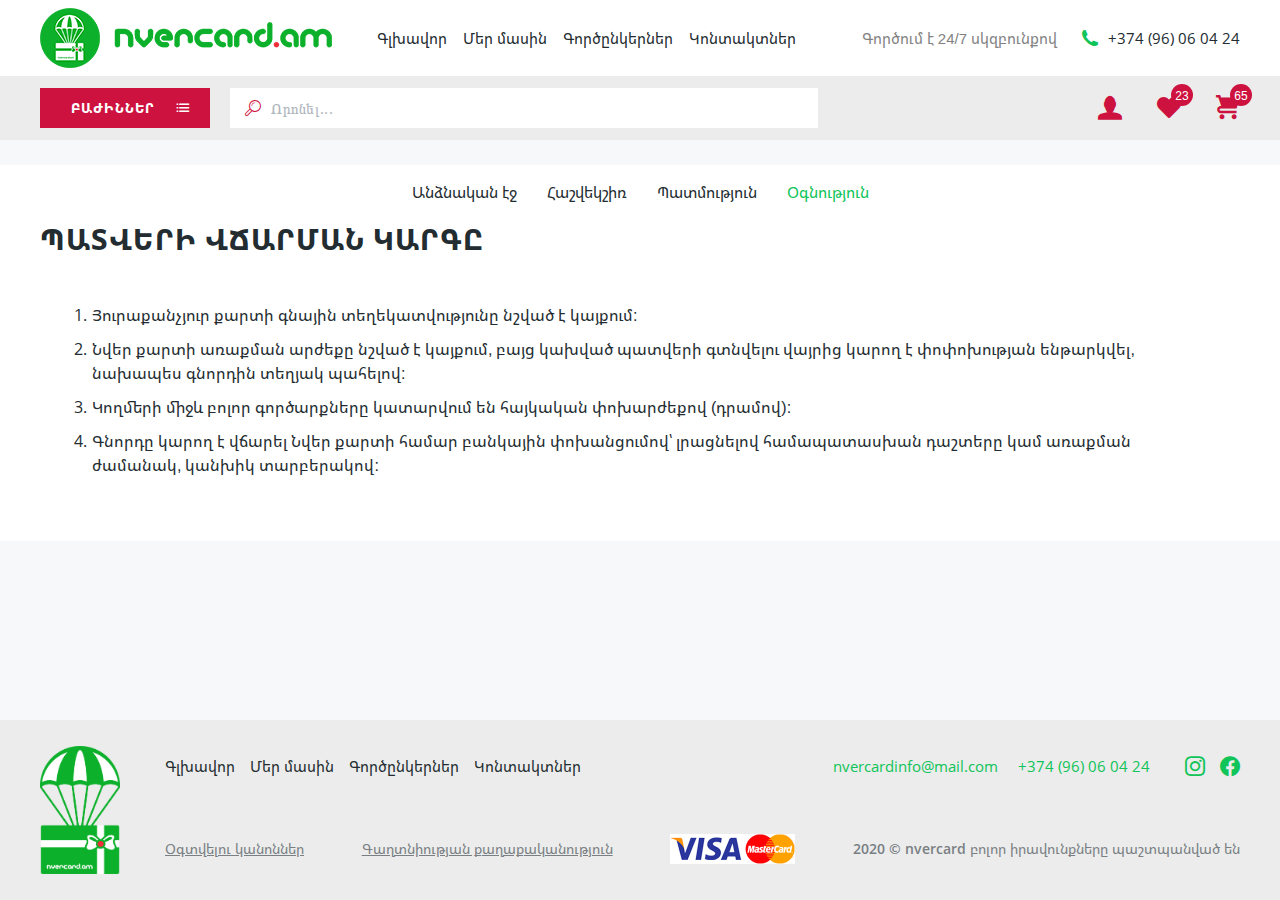
<file: account-help.html>
<!DOCTYPE html>
<html lang="am">

<head>
	<meta charset="UTF-8" />
	<meta name="viewport"
		content="user-scalable=no, initial-scale=1, maximum-scale=1, minimum-scale=1, width=device-width, height=device-height, target-densitydpi=device-dpi" />
	<meta name="og:image" content="./assets/img/tag-meta/transparent-card.png" />
	<title>Անձնական էջ</title>
	<link rel="icon" href="./assets/img/favicon/icon-x32.png" type="image/png" sizes="32x32" />
	<link rel="stylesheet" href="./css/css/style.min.css" />
</head>

<body>
	<!-- ====================== -HTML5-HEADER-START- ====================== -->
	<header class="header">
		<nav class="header-nav d_f a_i_c" id="nav">
			<div class="container">
				<div class="header-nav__box d_f">
					<a href="/" class="header-nav__box--logo d_f j_c_c a_i_c">
						<img src="./assets/img/logo/logo-text.png" alt="logo" />
					</a>
					<div class="header-nav__box--menu d_f a_i_c">
						<ul class="header-nav__box--menu-list d_f a_i_c">
							<li class="header-nav__box--menu-list__item">
								<a href="/"
									class="header-nav__box--menu-list__item--link header-nav__box--menu-link">Գլխավոր
								</a>
							</li>
							<li class="header-nav__box--menu-list__item">
								<a href="#"
									class="header-nav__box--menu-list__item--link header-nav__box--menu-link">Մեր մասին
								</a>
							</li>
							<li class="header-nav__box--menu-list__item">
								<a href="#"
									class="header-nav__box--menu-list__item--link header-nav__box--menu-link">Գործընկերներ
								</a>
							</li>
							<li class="header-nav__box--menu-list__item">
								<a href="#"
									class="header-nav__box--menu-list__item--link header-nav__box--menu-link">Կոնտակտներ
								</a>
							</li>
						</ul>
					</div>

					<div class="header-nav__box--info d_f a_i_c">
						<div class="header-nav__box--info-support d_f a_i_c">
							<p>Գործում է 24/7 սկզբունքով</p>
							<a href="tel:37496060424" class="d_f a_i_c">
								<i class="icon icon-phone"></i>
								<span>+374 (96) 06 04 24</span>
							</a>
						</div>

						<span
							class="header-nav__box--info-btn icon icon-search d_none j_c_c a_i_c clickMobileSearsh"></span>
						<div class="header-nav__box--info-search d_none mobileSearchForm">
							<form class="header-nav__box--info-search__form d_f">
								<input class="header-content__box--search-input border-0" type="text"
									placeholder="Որոնել..." />
								<button class="header-nav__box--info-search__form--btn icon icon-search"></button>
							</form>
							<span
								class="header-nav__box--info-search__btn icon icon-cancel d_f j_c_c a_i_c clickMobileSearsClose"></span>
						</div>
					</div>
				</div>
			</div>
		</nav>

		<div class="header-content">
			<div class="container">
				<div class="header-content__box d_f">
					<div class="header-content__box--catalog boxCatalogBtn d_f a_i_c">
						<i class="icon icon-arrow-thin-left arrowBackToCategories window-click d_none"></i>
						<button
							class="header-content__box--catalog__btn clickCatalogOpenClose d_f a_i_c j_c_c window-click">
							<span class="select-zone__nameCatalog">Բաժիններ</span>
							<i class="icon icon-catalog clickCatalogBtnIcon"></i>
							<i class="icon icon-cancel clickCatalogBtnIconClose d_none"></i>
						</button>
					</div>
					<form class="header-content__box--search">
						<input class="header-content__box--search-input border-0" type="text" placeholder="Որոնել..." />
						<i class="icon icon-search"></i>
						<i class="icon icon-catalog-cancel d_none"></i>
					</form>
					<div class="header-content__box--icons d_f a_i_c">
						<!-- <a href="#" class="header-content__box--icons-link header-content__box--icons-item icon icon-login d_f a_i_c"></a> -->
						<div class="header-content__box--icons-logout header-content__box--icons-item">
							<a href="#" class="header-content__box--icons-link  icon icon-user d_f a_i_c"></a>
							<ul class="header-content__box--icons-logout__lines">
								<li><a href="#">Անձնական էջ</a></li>
								<li><a href="#">Ելք</a></li>
							</ul>
						</div>
						<a href="#" class="header-content__box--icons-link header-content__box--icons-item icon icon-heart d_f a_i_c">
							<span class="header-content__box--icons-link__counter d_f a_i_c j_c_c">23</span>
						</a>
						<a href="#" class="header-content__box--icons-link header-content__box--icons-item icon icon-cart d_f a_i_c">
							<span class="header-content__box--icons-link__counter d_f a_i_c j_c_c">65</span>
						</a>
					</div>
				</div>
			</div>
			<div class="headerCatalog d_none">
				<div class="header-catalog">
					<div class="container header-catalog__container">
						<ul class="header-catalog__list">
							<li class="header-catalog__list--item catalogItem">
								<a href="javascript:;"
									class="header-catalog__list--item-name clickCatalogName change_activeCatalog d_f a_i_c j_c_b window-click">
									<p class="d_f a_i_c">
										<i class="icon icon-health d_f a_i_c j_content_center"></i>
										<span>Խնամք</span>
									</p>
									<i class="icon icon-cheveron-right"></i>
								</a>
								<ul class="header-catalog__list--item-sub catalogSubMenu">
									<li
										class="header-catalog__list--item-sub__categories scrollbar d_f j_content_start a_items_start">
										<div class="header-catalog__list--item-sub__categories--box">
											<p class="header-catalog__list--item-sub__categories--box-title">
												Խնամք
											</p>
											<ul class="header-catalog__list--item-sub__categories--box-links d_f f_w">
												<li><a href="/catalog">Վարսահարդարում</a></li>
												<li><a href="#">Մատնահարդարում</a></li>
												<li><a href="#">Դիմահարդարում</a></li>
												<li><a href="#">Մերսում</a></li>
												<li><a href="#">SPA</a></li>
												<li><a href="#">Դաջվածք</a></li>
												<li><a href="#">Ֆիթնես</a></li>
												<li><a href="#">Սպորտ</a></li>
											</ul>
										</div>
										<div class="header-catalog__list--item-sub__categories--img d_f f_w">
											<a href="#">
												<img src="./assets/img/cards/transparent-card.png" />
											</a>
											<a href="#">
												<img src="./assets/img/cards/transparent-card.png" />
											</a>
											<a href="#">
												<img src="./assets/img/cards/transparent-card.png" />
											</a>
											<a href="#">
												<img src="./assets/img/cards/transparent-card.png" />
											</a>
										</div>
									</li>
								</ul>
							</li>
							<li class="header-catalog__list--item catalogItem">
								<a href="javascript:;"
									class="header-catalog__list--item-name clickCatalogName change_activeCatalog d_f a_i_c j_c_b window-click">
									<p class="d_f a_i_c">
										<i class="icon icon-t-shirt d_f a_i_c j_content_center"></i>
										<span>Հագուստ</span>
									</p>
									<i class="icon icon-cheveron-right"></i>
								</a>
								<ul class="header-catalog__list--item-sub catalogSubMenu">
									<li
										class="header-catalog__list--item-sub__categories scrollbar d_f j_content_start a_items_start">
										<div class="header-catalog__list--item-sub__categories--box">
											<p class="header-catalog__list--item-sub__categories--box-title">
												Հագուստ
											</p>
											<ul class="header-catalog__list--item-sub__categories--box-links d_f f_w">
												<li><a href="#">Կանացի</a></li>
												<li><a href="#">Տղամարդու</a></li>
												<li><a href="#">Մանկական</a></li>
												<li><a href="#">Կենդանիների</a></li>
												<li><a href="#">Հագուստի աքսեսուարներ</a></li>
											</ul>
										</div>
										<div class="header-catalog__list--item-sub__categories--img d_f f_w">
											<a href="#">
												<img src="./assets/img/cards/transparent-card.png" />
											</a>
											<a href="#">
												<img src="./assets/img/cards/transparent-card.png" />
											</a>
											<a href="#">
												<img src="./assets/img/cards/transparent-card.png" />
											</a>
											<a href="#">
												<img src="./assets/img/cards/transparent-card.png" />
											</a>
										</div>
									</li>
								</ul>
							</li>
							<li class="header-catalog__list--item catalogItem">
								<a href="javascript:;"
									class="header-catalog__list--item-name clickCatalogName change_activeCatalog d_f a_i_c j_c_b window-click">
									<p class="d_f a_i_c">
										<i class="icon icon-clock1 d_f a_i_c j_content_center"></i>
										<span>Աքսեսուարներ</span>
									</p>
									<i class="icon icon-cheveron-right"></i>
								</a>
								<ul class="header-catalog__list--item-sub catalogSubMenu">
									<li
										class="header-catalog__list--item-sub__categories scrollbar d_f j_content_start a_items_start">
										<div class="header-catalog__list--item-sub__categories--box">
											<p class="header-catalog__list--item-sub__categories--box-title">
												Աքսեսուարներ
											</p>
											<ul class="header-catalog__list--item-sub__categories--box-links d_f f_w">
												<li><a href="#">Հեռախոսի</a></li>
												<li><a href="#">Համակարգչի</a></li>
												<li><a href="#">Հագուստի</a></li>
												<li><a href="#">Ավտոմեքենայի</a></li>
												<li><a href="#">Գրասենյակի</a></li>
												<li><a href="#">Տան</a></li>
												<li><a href="#">Այլ էլեկտրոտեխնիկայի</a></li>
											</ul>
										</div>
										<div class="header-catalog__list--item-sub__categories--img d_f f_w">
											<a href="#">
												<img src="./assets/img/cards/transparent-card.png" />
											</a>
											<a href="#">
												<img src="./assets/img/cards/transparent-card.png" />
											</a>
											<a href="#">
												<img src="./assets/img/cards/transparent-card.png" />
											</a>
											<a href="#">
												<img src="./assets/img/cards/transparent-card.png" />
											</a>
										</div>
									</li>
								</ul>
							</li>
							<li class="header-catalog__list--item catalogItem">
								<a href="javascript:;"
									class="header-catalog__list--item-name clickCatalogName change_activeCatalog d_f a_i_c j_c_b window-click">
									<p class="d_f a_i_c">
										<i class="icon icon-computer-laptop d_f a_i_c j_content_center"></i>
										<span>էլեկտրոտեխնիկա</span>
									</p>
									<i class="icon icon-cheveron-right"></i>
								</a>
								<ul class="header-catalog__list--item-sub catalogSubMenu">
									<li
										class="header-catalog__list--item-sub__categories scrollbar d_f j_content_start a_items_start">
										<div class="header-catalog__list--item-sub__categories--box">
											<p class="header-catalog__list--item-sub__categories--box-title">
												էլեկտրոտեխնիկա
											</p>
											<ul class="header-catalog__list--item-sub__categories--box-links d_f f_w">
												<li><a href="#">Աուդիո-Վիդեո/Համակարգիչներ</a></li>
												<li><a href="#">Խոշոր կենցաղային</a></li>
												<li><a href="#">Խոհանոց և տուն</a></li>
												<li><a href="#">Գեղեցկության/առողջության</a></li>
												<li><a href="#">Հեռախոսներ և աքսեսուարներ</a></li>
												<li><a href="#">Խաղալիքներ</a></li>
												<li><a href="#">Գործիքներ</a></li>
												<li><a href="#">Այլ</a></li>
											</ul>
										</div>
										<div class="header-catalog__list--item-sub__categories--img d_f f_w">
											<a href="#">
												<img src="./assets/img/cards/transparent-card.png" />
											</a>
											<a href="#">
												<img src="./assets/img/cards/transparent-card.png" />
											</a>
											<a href="#">
												<img src="./assets/img/cards/transparent-card.png" />
											</a>
											<a href="#">
												<img src="./assets/img/cards/transparent-card.png" />
											</a>
										</div>
									</li>
								</ul>
							</li>
							<li class="header-catalog__list--item catalogItem">
								<a href="javascript:;"
									class="header-catalog__list--item-name clickCatalogName change_activeCatalog d_f a_i_c j_c_b window-click">
									<p class="d_f a_i_c">
										<i class="icon icon-travel-car d_f a_i_c j_content_center"></i>
										<span>Ծառայություններ</span>
									</p>
									<i class="icon icon-cheveron-right"></i>
								</a>
								<ul class="header-catalog__list--item-sub catalogSubMenu">
									<li
										class="header-catalog__list--item-sub__categories scrollbar d_f j_content_start a_items_start">
										<div class="header-catalog__list--item-sub__categories--box">
											<p class="header-catalog__list--item-sub__categories--box-title">
												Ավտոմասեր և սպասարկում
											</p>
											<ul class="header-catalog__list--item-sub__categories--box-links d_f f_w">
												<li>
													<a href="#">Ավտոպահեստամասեր և աքսեսուարներ</a>
												</li>
												<li><a href="#">Մեքենայի վերանորոգում</a></li>
												<li>
													<a href="#">Ավտոլվացում/ավտոլվացման պարագաներ</a>
												</li>
												<li>
													<a href="#">Վերանորոգման այլ ծառայություններ</a>
												</li>
												<li><a href="#">Մաքրման ծառայություններ</a></li>
												<li><a href="#">Այլ</a></li>
											</ul>
										</div>
										<div class="header-catalog__list--item-sub__categories--img d_f f_w">
											<a href="#">
												<img src="./assets/img/cards/transparent-card.png" />
											</a>
											<a href="#">
												<img src="./assets/img/cards/transparent-card.png" />
											</a>
											<a href="#">
												<img src="./assets/img/cards/transparent-card.png" />
											</a>
											<a href="#">
												<img src="./assets/img/cards/transparent-card.png" />
											</a>
										</div>
									</li>
								</ul>
							</li>
							<li class="header-catalog__list--item catalogItem">
								<a href="javascript:;"
									class="header-catalog__list--item-name clickCatalogName change_activeCatalog d_f a_i_c j_c_b window-click">
									<p class="d_f a_i_c">
										<i class="icon icon-home d_f a_i_c j_content_center"></i>
										<span>Տան պարագաներ</span>
									</p>
									<i class="icon icon-cheveron-right"></i>
								</a>
								<ul class="header-catalog__list--item-sub catalogSubMenu">
									<li
										class="header-catalog__list--item-sub__categories scrollbar d_f j_content_start a_items_start">
										<div class="header-catalog__list--item-sub__categories--box">
											<p class="header-catalog__list--item-sub__categories--box-title">
												Տան պարագաներ
											</p>
											<ul class="header-catalog__list--item-sub__categories--box-links d_f f_w">
												<li><a href="#">Կահույք</a></li>
												<li><a href="#">Անկողնային պարագաներ</a></li>
												<li><a href="#">Ննջասենյակի աքսեսուարներ</a></li>
												<li><a href="#">Հյուրասենյակի աքսեսուարներ</a></li>
												<li><a href="#">Խոհանոցային պարագաներ</a></li>
												<li><a href="#">Տան խնամք/Ծառայություններ</a></li>
												<li><a href="#">Այլ</a></li>
											</ul>
										</div>
										<div class="header-catalog__list--item-sub__categories--img d_f f_w">
											<a href="#">
												<img src="./assets/img/cards/transparent-card.png" />
											</a>
											<a href="#">
												<img src="./assets/img/cards/transparent-card.png" />
											</a>
											<a href="#">
												<img src="./assets/img/cards/transparent-card.png" />
											</a>
											<a href="#">
												<img src="./assets/img/cards/transparent-card.png" />
											</a>
										</div>
									</li>
								</ul>
							</li>
							<li class="header-catalog__list--item catalogItem">
								<a href="javascript:;"
									class="header-catalog__list--item-name clickCatalogName change_activeCatalog d_f a_i_c j_c_b window-click">
									<p class="d_f a_i_c">
										<i class="icon icon-earth d_f a_i_c j_content_center"></i>
										<span>Տուրիզմ</span>
									</p>
									<i class="icon icon-cheveron-right"></i>
								</a>
								<ul class="header-catalog__list--item-sub catalogSubMenu">
									<li
										class="header-catalog__list--item-sub__categories scrollbar d_f j_content_start a_items_start">
										<div class="header-catalog__list--item-sub__categories--box">
											<p class="header-catalog__list--item-sub__categories--box-title">
												Տան պարագաներ
											</p>
											<ul class="header-catalog__list--item-sub__categories--box-links d_f f_w">
												<li><a href="#">Ներքին</a></li>
												<li><a href="#">Արտագնա</a></li>
												<li><a href="#">Ավիատոմսեր</a></li>
												<li><a href="#">Հյուրանոցեր և հանգստյան տներ</a></li>
												<li><a href="#">Ռեստորան</a></li>
												<li><a href="#">Զվարճանք</a></li>
												<li><a href="#">Այլ</a></li>
											</ul>
										</div>
										<div class="header-catalog__list--item-sub__categories--img d_f f_w">
											<a href="#">
												<img src="./assets/img/cards/transparent-card.png" />
											</a>
											<a href="#">
												<img src="./assets/img/cards/transparent-card.png" />
											</a>
											<a href="#">
												<img src="./assets/img/cards/transparent-card.png" />
											</a>
											<a href="#">
												<img src="./assets/img/cards/transparent-card.png" />
											</a>
										</div>
									</li>
								</ul>
							</li>
							<li class="header-catalog__list--item">
								<a href="#" class="header-catalog__list--item-all">Տեսնել բոլորը</a>
							</li>
						</ul>
					</div>
				</div>
			</div>
		</div>
	</header>
	<!-- ======================= -HTML5-HEADER-END- ======================= -->



	<main class="main about-main">
		<div class="account">
			<div class="container">
				<div class="account-box">
					<!-- sidebar about desctop strat -->
					<div class="account-box__navbar">
						<div class="account-box__navbar--list ">
                            <ul class="d_f j_c_c">
								<li>
                                    <a href="/account.html" class="d_f a_i_c">Անձնական էջ</a>
                                </li>
                                <li>
                                    <a href="/account-balance.html" class="d_f a_i_c">Հաշվեկշիռ</a>
                                </li>
                                <li>
                                    <a href="/account-history.html" class="d_f a_i_c">Պատմություն</a>
                                </li>
                                <li>
                                    <a href="/account-help.html" class="d_f a_i_c active">Օգնություն</a>
                                </li>
							
							</ul>
						</div>
					</div>
					<!-- sidebar about desctop end -->
					<div class="account-box__content">
						<!-- crumb == start -->
						<div class="account-box__content--title">
							<h1 class="title-global title-all">Պատվերի վճարման կարգը</h1>
						</div>
						<!-- crumb == end -->
						<!-- <div class="about-box__navbar about-box__navbar--mobile d_none">
							<div class="about-box__navbar--mobile-title d_f j_c_b a_i_c click-expand"
								data-expand="false">
								<h3>Պատվերի վճարման կարգը</h3>
								<i class="icon icon-arrow icon-arrow__bottom"></i>
							</div>
							<div class="about-box__navbar--list expand-block d_none">
								<ul>
									<li>
                                        <a href="/account.html" class="d_f a_i_c  active">Անձնական էջ</a>
									</li>
									<li>
                                        <a href="/account-balance.html" class="d_f a_i_c">Հաշվեկշիռ</a>
									</li>
									<li>
										<a href="/account-history.html" class="d_f a_i_c">Պատմություն</a>
									</li>
									<li>
										<a href="/account-help.html" class="d_f a_i_c">Օգնություն</a>
									</li>
								</ul>
							</div>
						</div> -->
						<div class="account-box__content--info">
							<ul>
								<li>Յուրաքանչյուր քարտի գնային տեղեկատվությունը նշված է կայքում:</li>
								<li>Նվեր քարտի առաքման արժեքը նշված է կայքում, բայց կախված պատվերի գտնվելու վայրից կարող է փոփոխության ենթարկվել, նախապես գնորդին տեղյակ պահելով:</li>
								<li>Կողմերի միջև բոլոր գործարքները կատարվում են հայկական փոխարժեքով (դրամով):</li>
								<li>Գնորդը կարող է վճարել Նվեր քարտի համար բանկային փոխանցումով՝ լրացնելով համապատասխան դաշտերը կամ առաքման ժամանակ, կանխիկ տարբերակով:  </li>
							</ul>
						</div>
					</div>
				</div>
			</div>
		</div>
	</main>



	<!-- ===================== -HTML5-FOOTER-START- ======================= -->
	<footer class="footer">
		<div class="footer-main">
			<div class="container">
				<div class="footer-main__block d_f">
					<a href="/" class="footer-main__block--logo d_block">
						<img src="./assets/img/logo/logo.png" alt="logo" />
					</a>
					<div class="footer-main__block--info d_f a_i_c f_w">
						<ul class="footer-main__block--info-menu d_f">
							<li class="footer-main__block--info-menu__item">
								<a href="/" class="footer-main__block--info-menu__item--link">Գլխավոր
								</a>
							</li>
							<li class="footer-main__block--info-menu__item">
								<a href="#" class="footer-main__block--info-menu__item--link">Մեր մասին
								</a>
							</li>
							<li class="footer-main__block--info-menu__item">
								<a href="#" class="footer-main__block--info-menu__item--link">Գործընկերներ
								</a>
							</li>
							<li class="footer-main__block--info-menu__item">
								<a href="#" class="footer-main__block--info-menu__item--link">Կոնտակտներ
								</a>
							</li>
						</ul>

						<div class="footer-main__block--info-callcenter d_f a_i_c">
							<a href="mailto:nvercardinfo@mail.com"
								class="footer-main__block--info-callcenter__link d_block">nvercardinfo@mail.com</a>
							<a href="tel:+37496060424" class="footer-main__block--info-callcenter__link d_block">+374
								(96) 06
								04 24</a>
							<a href="tel:+37496060424"
								class="icon icon-instagram footer-main__block--info-callcenter__icon"></a>
							<a href="tel:+37496060424"
								class="icon icon-facebook footer-main__block--info-callcenter__icon"></a>
						</div>

						<div class="footer-main__block--info-rules d_f a_i_c f_w j_c_b">
							<a href="#" class="footer-main__block--info-rules__link d_block">Օգտվելու կանոններ</a>
							<a href="#" class="footer-main__block--info-rules__link d_block">Գաղտնիության
								քաղաքականություն</a>
							<div class="footer-main__block--info-rules__cards">
								<img src="./assets/img/footer/cards.webp" alt="cards">
							</div>
							<span class="footer-main__block--info-rules__nvercard d_block"><span>2020 © nvercard</span>
								բոլոր
								իրավունքները պաշտպանված են</span>
						</div>
					</div>
				</div>
			</div>
		</div>
	</footer>
	<!-- ======================= -HTML5-FOOTER-END- ======================= -->

	<script src="https://ajax.googleapis.com/ajax/libs/jquery/3.5.1/jquery.min.js"></script>
	<script src="./assets/js/animation.min.js"></script>
	<script src="./assets/js/my-scripts.js"></script>
</body>

</html>
</file>
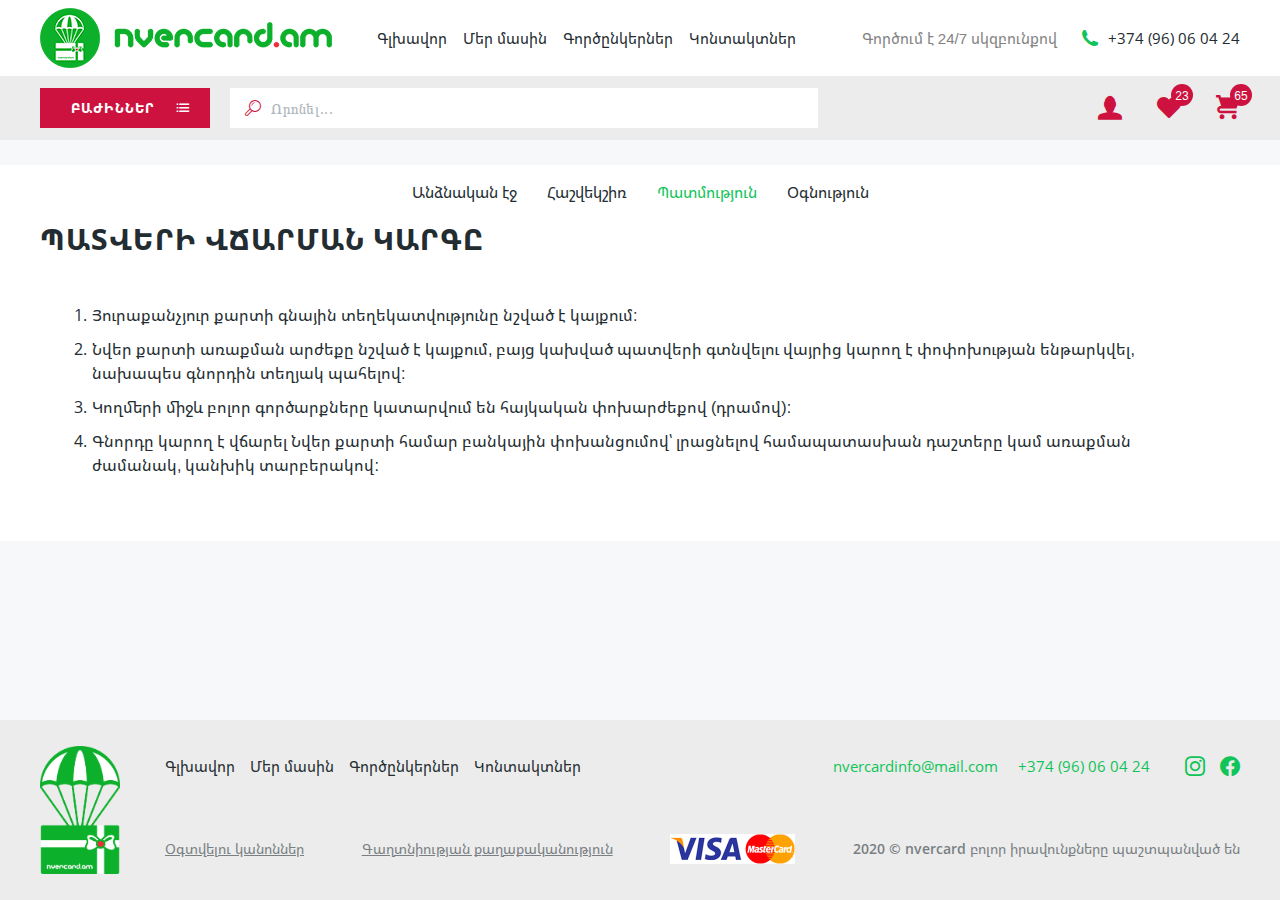
<file: account-history.html>
<!DOCTYPE html>
<html lang="am">

<head>
	<meta charset="UTF-8" />
	<meta name="viewport"
		content="user-scalable=no, initial-scale=1, maximum-scale=1, minimum-scale=1, width=device-width, height=device-height, target-densitydpi=device-dpi" />
	<meta name="og:image" content="./assets/img/tag-meta/transparent-card.png" />
	<title>Անձնական էջ</title>
	<link rel="icon" href="./assets/img/favicon/icon-x32.png" type="image/png" sizes="32x32" />
	<link rel="stylesheet" href="./css/css/style.min.css" />
</head>

<body>
	<!-- ====================== -HTML5-HEADER-START- ====================== -->
	<header class="header">
		<nav class="header-nav d_f a_i_c" id="nav">
			<div class="container">
				<div class="header-nav__box d_f">
					<a href="/" class="header-nav__box--logo d_f j_c_c a_i_c">
						<img src="./assets/img/logo/logo-text.png" alt="logo" />
					</a>
					<div class="header-nav__box--menu d_f a_i_c">
						<ul class="header-nav__box--menu-list d_f a_i_c">
							<li class="header-nav__box--menu-list__item">
								<a href="/"
									class="header-nav__box--menu-list__item--link header-nav__box--menu-link">Գլխավոր
								</a>
							</li>
							<li class="header-nav__box--menu-list__item">
								<a href="#"
									class="header-nav__box--menu-list__item--link header-nav__box--menu-link">Մեր մասին
								</a>
							</li>
							<li class="header-nav__box--menu-list__item">
								<a href="#"
									class="header-nav__box--menu-list__item--link header-nav__box--menu-link">Գործընկերներ
								</a>
							</li>
							<li class="header-nav__box--menu-list__item">
								<a href="#"
									class="header-nav__box--menu-list__item--link header-nav__box--menu-link">Կոնտակտներ
								</a>
							</li>
						</ul>
					</div>

					<div class="header-nav__box--info d_f a_i_c">
						<div class="header-nav__box--info-support d_f a_i_c">
							<p>Գործում է 24/7 սկզբունքով</p>
							<a href="tel:37496060424" class="d_f a_i_c">
								<i class="icon icon-phone"></i>
								<span>+374 (96) 06 04 24</span>
							</a>
						</div>

						<span
							class="header-nav__box--info-btn icon icon-search d_none j_c_c a_i_c clickMobileSearsh"></span>
						<div class="header-nav__box--info-search d_none mobileSearchForm">
							<form class="header-nav__box--info-search__form d_f">
								<input class="header-content__box--search-input border-0" type="text"
									placeholder="Որոնել..." />
								<button class="header-nav__box--info-search__form--btn icon icon-search"></button>
							</form>
							<span
								class="header-nav__box--info-search__btn icon icon-cancel d_f j_c_c a_i_c clickMobileSearsClose"></span>
						</div>
					</div>
				</div>
			</div>
		</nav>

		<div class="header-content">
			<div class="container">
				<div class="header-content__box d_f">
					<div class="header-content__box--catalog boxCatalogBtn d_f a_i_c">
						<i class="icon icon-arrow-thin-left arrowBackToCategories window-click d_none"></i>
						<button
							class="header-content__box--catalog__btn clickCatalogOpenClose d_f a_i_c j_c_c window-click">
							<span class="select-zone__nameCatalog">Բաժիններ</span>
							<i class="icon icon-catalog clickCatalogBtnIcon"></i>
							<i class="icon icon-cancel clickCatalogBtnIconClose d_none"></i>
						</button>
					</div>
					<form class="header-content__box--search">
						<input class="header-content__box--search-input border-0" type="text" placeholder="Որոնել..." />
						<i class="icon icon-search"></i>
						<i class="icon icon-catalog-cancel d_none"></i>
					</form>
					<div class="header-content__box--icons d_f a_i_c">
						<!-- <a href="#" class="header-content__box--icons-link header-content__box--icons-item icon icon-login d_f a_i_c"></a> -->
						<div class="header-content__box--icons-logout header-content__box--icons-item">
							<a href="#" class="header-content__box--icons-link  icon icon-user d_f a_i_c"></a>
							<ul class="header-content__box--icons-logout__lines">
								<li><a href="#">Անձնական էջ</a></li>
								<li><a href="#">Ելք</a></li>
							</ul>
						</div>
						<a href="#" class="header-content__box--icons-link header-content__box--icons-item icon icon-heart d_f a_i_c">
							<span class="header-content__box--icons-link__counter d_f a_i_c j_c_c">23</span>
						</a>
						<a href="#" class="header-content__box--icons-link header-content__box--icons-item icon icon-cart d_f a_i_c">
							<span class="header-content__box--icons-link__counter d_f a_i_c j_c_c">65</span>
						</a>
					</div>
				</div>
			</div>
			<div class="headerCatalog d_none">
				<div class="header-catalog">
					<div class="container header-catalog__container">
						<ul class="header-catalog__list">
							<li class="header-catalog__list--item catalogItem">
								<a href="javascript:;"
									class="header-catalog__list--item-name clickCatalogName change_activeCatalog d_f a_i_c j_c_b window-click">
									<p class="d_f a_i_c">
										<i class="icon icon-health d_f a_i_c j_content_center"></i>
										<span>Խնամք</span>
									</p>
									<i class="icon icon-cheveron-right"></i>
								</a>
								<ul class="header-catalog__list--item-sub catalogSubMenu">
									<li
										class="header-catalog__list--item-sub__categories scrollbar d_f j_content_start a_items_start">
										<div class="header-catalog__list--item-sub__categories--box">
											<p class="header-catalog__list--item-sub__categories--box-title">
												Խնամք
											</p>
											<ul class="header-catalog__list--item-sub__categories--box-links d_f f_w">
												<li><a href="/catalog">Վարսահարդարում</a></li>
												<li><a href="#">Մատնահարդարում</a></li>
												<li><a href="#">Դիմահարդարում</a></li>
												<li><a href="#">Մերսում</a></li>
												<li><a href="#">SPA</a></li>
												<li><a href="#">Դաջվածք</a></li>
												<li><a href="#">Ֆիթնես</a></li>
												<li><a href="#">Սպորտ</a></li>
											</ul>
										</div>
										<div class="header-catalog__list--item-sub__categories--img d_f f_w">
											<a href="#">
												<img src="./assets/img/cards/transparent-card.png" />
											</a>
											<a href="#">
												<img src="./assets/img/cards/transparent-card.png" />
											</a>
											<a href="#">
												<img src="./assets/img/cards/transparent-card.png" />
											</a>
											<a href="#">
												<img src="./assets/img/cards/transparent-card.png" />
											</a>
										</div>
									</li>
								</ul>
							</li>
							<li class="header-catalog__list--item catalogItem">
								<a href="javascript:;"
									class="header-catalog__list--item-name clickCatalogName change_activeCatalog d_f a_i_c j_c_b window-click">
									<p class="d_f a_i_c">
										<i class="icon icon-t-shirt d_f a_i_c j_content_center"></i>
										<span>Հագուստ</span>
									</p>
									<i class="icon icon-cheveron-right"></i>
								</a>
								<ul class="header-catalog__list--item-sub catalogSubMenu">
									<li
										class="header-catalog__list--item-sub__categories scrollbar d_f j_content_start a_items_start">
										<div class="header-catalog__list--item-sub__categories--box">
											<p class="header-catalog__list--item-sub__categories--box-title">
												Հագուստ
											</p>
											<ul class="header-catalog__list--item-sub__categories--box-links d_f f_w">
												<li><a href="#">Կանացի</a></li>
												<li><a href="#">Տղամարդու</a></li>
												<li><a href="#">Մանկական</a></li>
												<li><a href="#">Կենդանիների</a></li>
												<li><a href="#">Հագուստի աքսեսուարներ</a></li>
											</ul>
										</div>
										<div class="header-catalog__list--item-sub__categories--img d_f f_w">
											<a href="#">
												<img src="./assets/img/cards/transparent-card.png" />
											</a>
											<a href="#">
												<img src="./assets/img/cards/transparent-card.png" />
											</a>
											<a href="#">
												<img src="./assets/img/cards/transparent-card.png" />
											</a>
											<a href="#">
												<img src="./assets/img/cards/transparent-card.png" />
											</a>
										</div>
									</li>
								</ul>
							</li>
							<li class="header-catalog__list--item catalogItem">
								<a href="javascript:;"
									class="header-catalog__list--item-name clickCatalogName change_activeCatalog d_f a_i_c j_c_b window-click">
									<p class="d_f a_i_c">
										<i class="icon icon-clock1 d_f a_i_c j_content_center"></i>
										<span>Աքսեսուարներ</span>
									</p>
									<i class="icon icon-cheveron-right"></i>
								</a>
								<ul class="header-catalog__list--item-sub catalogSubMenu">
									<li
										class="header-catalog__list--item-sub__categories scrollbar d_f j_content_start a_items_start">
										<div class="header-catalog__list--item-sub__categories--box">
											<p class="header-catalog__list--item-sub__categories--box-title">
												Աքսեսուարներ
											</p>
											<ul class="header-catalog__list--item-sub__categories--box-links d_f f_w">
												<li><a href="#">Հեռախոսի</a></li>
												<li><a href="#">Համակարգչի</a></li>
												<li><a href="#">Հագուստի</a></li>
												<li><a href="#">Ավտոմեքենայի</a></li>
												<li><a href="#">Գրասենյակի</a></li>
												<li><a href="#">Տան</a></li>
												<li><a href="#">Այլ էլեկտրոտեխնիկայի</a></li>
											</ul>
										</div>
										<div class="header-catalog__list--item-sub__categories--img d_f f_w">
											<a href="#">
												<img src="./assets/img/cards/transparent-card.png" />
											</a>
											<a href="#">
												<img src="./assets/img/cards/transparent-card.png" />
											</a>
											<a href="#">
												<img src="./assets/img/cards/transparent-card.png" />
											</a>
											<a href="#">
												<img src="./assets/img/cards/transparent-card.png" />
											</a>
										</div>
									</li>
								</ul>
							</li>
							<li class="header-catalog__list--item catalogItem">
								<a href="javascript:;"
									class="header-catalog__list--item-name clickCatalogName change_activeCatalog d_f a_i_c j_c_b window-click">
									<p class="d_f a_i_c">
										<i class="icon icon-computer-laptop d_f a_i_c j_content_center"></i>
										<span>էլեկտրոտեխնիկա</span>
									</p>
									<i class="icon icon-cheveron-right"></i>
								</a>
								<ul class="header-catalog__list--item-sub catalogSubMenu">
									<li
										class="header-catalog__list--item-sub__categories scrollbar d_f j_content_start a_items_start">
										<div class="header-catalog__list--item-sub__categories--box">
											<p class="header-catalog__list--item-sub__categories--box-title">
												էլեկտրոտեխնիկա
											</p>
											<ul class="header-catalog__list--item-sub__categories--box-links d_f f_w">
												<li><a href="#">Աուդիո-Վիդեո/Համակարգիչներ</a></li>
												<li><a href="#">Խոշոր կենցաղային</a></li>
												<li><a href="#">Խոհանոց և տուն</a></li>
												<li><a href="#">Գեղեցկության/առողջության</a></li>
												<li><a href="#">Հեռախոսներ և աքսեսուարներ</a></li>
												<li><a href="#">Խաղալիքներ</a></li>
												<li><a href="#">Գործիքներ</a></li>
												<li><a href="#">Այլ</a></li>
											</ul>
										</div>
										<div class="header-catalog__list--item-sub__categories--img d_f f_w">
											<a href="#">
												<img src="./assets/img/cards/transparent-card.png" />
											</a>
											<a href="#">
												<img src="./assets/img/cards/transparent-card.png" />
											</a>
											<a href="#">
												<img src="./assets/img/cards/transparent-card.png" />
											</a>
											<a href="#">
												<img src="./assets/img/cards/transparent-card.png" />
											</a>
										</div>
									</li>
								</ul>
							</li>
							<li class="header-catalog__list--item catalogItem">
								<a href="javascript:;"
									class="header-catalog__list--item-name clickCatalogName change_activeCatalog d_f a_i_c j_c_b window-click">
									<p class="d_f a_i_c">
										<i class="icon icon-travel-car d_f a_i_c j_content_center"></i>
										<span>Ծառայություններ</span>
									</p>
									<i class="icon icon-cheveron-right"></i>
								</a>
								<ul class="header-catalog__list--item-sub catalogSubMenu">
									<li
										class="header-catalog__list--item-sub__categories scrollbar d_f j_content_start a_items_start">
										<div class="header-catalog__list--item-sub__categories--box">
											<p class="header-catalog__list--item-sub__categories--box-title">
												Ավտոմասեր և սպասարկում
											</p>
											<ul class="header-catalog__list--item-sub__categories--box-links d_f f_w">
												<li>
													<a href="#">Ավտոպահեստամասեր և աքսեսուարներ</a>
												</li>
												<li><a href="#">Մեքենայի վերանորոգում</a></li>
												<li>
													<a href="#">Ավտոլվացում/ավտոլվացման պարագաներ</a>
												</li>
												<li>
													<a href="#">Վերանորոգման այլ ծառայություններ</a>
												</li>
												<li><a href="#">Մաքրման ծառայություններ</a></li>
												<li><a href="#">Այլ</a></li>
											</ul>
										</div>
										<div class="header-catalog__list--item-sub__categories--img d_f f_w">
											<a href="#">
												<img src="./assets/img/cards/transparent-card.png" />
											</a>
											<a href="#">
												<img src="./assets/img/cards/transparent-card.png" />
											</a>
											<a href="#">
												<img src="./assets/img/cards/transparent-card.png" />
											</a>
											<a href="#">
												<img src="./assets/img/cards/transparent-card.png" />
											</a>
										</div>
									</li>
								</ul>
							</li>
							<li class="header-catalog__list--item catalogItem">
								<a href="javascript:;"
									class="header-catalog__list--item-name clickCatalogName change_activeCatalog d_f a_i_c j_c_b window-click">
									<p class="d_f a_i_c">
										<i class="icon icon-home d_f a_i_c j_content_center"></i>
										<span>Տան պարագաներ</span>
									</p>
									<i class="icon icon-cheveron-right"></i>
								</a>
								<ul class="header-catalog__list--item-sub catalogSubMenu">
									<li
										class="header-catalog__list--item-sub__categories scrollbar d_f j_content_start a_items_start">
										<div class="header-catalog__list--item-sub__categories--box">
											<p class="header-catalog__list--item-sub__categories--box-title">
												Տան պարագաներ
											</p>
											<ul class="header-catalog__list--item-sub__categories--box-links d_f f_w">
												<li><a href="#">Կահույք</a></li>
												<li><a href="#">Անկողնային պարագաներ</a></li>
												<li><a href="#">Ննջասենյակի աքսեսուարներ</a></li>
												<li><a href="#">Հյուրասենյակի աքսեսուարներ</a></li>
												<li><a href="#">Խոհանոցային պարագաներ</a></li>
												<li><a href="#">Տան խնամք/Ծառայություններ</a></li>
												<li><a href="#">Այլ</a></li>
											</ul>
										</div>
										<div class="header-catalog__list--item-sub__categories--img d_f f_w">
											<a href="#">
												<img src="./assets/img/cards/transparent-card.png" />
											</a>
											<a href="#">
												<img src="./assets/img/cards/transparent-card.png" />
											</a>
											<a href="#">
												<img src="./assets/img/cards/transparent-card.png" />
											</a>
											<a href="#">
												<img src="./assets/img/cards/transparent-card.png" />
											</a>
										</div>
									</li>
								</ul>
							</li>
							<li class="header-catalog__list--item catalogItem">
								<a href="javascript:;"
									class="header-catalog__list--item-name clickCatalogName change_activeCatalog d_f a_i_c j_c_b window-click">
									<p class="d_f a_i_c">
										<i class="icon icon-earth d_f a_i_c j_content_center"></i>
										<span>Տուրիզմ</span>
									</p>
									<i class="icon icon-cheveron-right"></i>
								</a>
								<ul class="header-catalog__list--item-sub catalogSubMenu">
									<li
										class="header-catalog__list--item-sub__categories scrollbar d_f j_content_start a_items_start">
										<div class="header-catalog__list--item-sub__categories--box">
											<p class="header-catalog__list--item-sub__categories--box-title">
												Տան պարագաներ
											</p>
											<ul class="header-catalog__list--item-sub__categories--box-links d_f f_w">
												<li><a href="#">Ներքին</a></li>
												<li><a href="#">Արտագնա</a></li>
												<li><a href="#">Ավիատոմսեր</a></li>
												<li><a href="#">Հյուրանոցեր և հանգստյան տներ</a></li>
												<li><a href="#">Ռեստորան</a></li>
												<li><a href="#">Զվարճանք</a></li>
												<li><a href="#">Այլ</a></li>
											</ul>
										</div>
										<div class="header-catalog__list--item-sub__categories--img d_f f_w">
											<a href="#">
												<img src="./assets/img/cards/transparent-card.png" />
											</a>
											<a href="#">
												<img src="./assets/img/cards/transparent-card.png" />
											</a>
											<a href="#">
												<img src="./assets/img/cards/transparent-card.png" />
											</a>
											<a href="#">
												<img src="./assets/img/cards/transparent-card.png" />
											</a>
										</div>
									</li>
								</ul>
							</li>
							<li class="header-catalog__list--item">
								<a href="#" class="header-catalog__list--item-all">Տեսնել բոլորը</a>
							</li>
						</ul>
					</div>
				</div>
			</div>
		</div>
	</header>
	<!-- ======================= -HTML5-HEADER-END- ======================= -->



	<main class="main about-main">
		<div class="account">
			<div class="container">
				<div class="account-box">
					<!-- sidebar about desctop strat -->
					<div class="account-box__navbar">
						<div class="account-box__navbar--list ">
                            <ul class="d_f j_c_c">
								<li>
                                    <a href="/account.html" class="d_f a_i_c">Անձնական էջ</a>
                                </li>
                                <li>
                                    <a href="/account-balance.html" class="d_f a_i_c">Հաշվեկշիռ</a>
                                </li>
                                <li>
                                    <a href="/account-history.html" class="d_f a_i_c active">Պատմություն</a>
                                </li>
                                <li>
                                    <a href="/account-help.html" class="d_f a_i_c">Օգնություն</a>
                                </li>
							
							</ul>
						</div>
					</div>
					<!-- sidebar about desctop end -->
					<div class="account-box__content">
						<!-- crumb == start -->
						<div class="account-box__content--title">
							<h1 class="title-global title-all">Պատվերի վճարման կարգը</h1>
						</div>
						<!-- crumb == end -->
						<!-- <div class="about-box__navbar about-box__navbar--mobile d_none">
							<div class="about-box__navbar--mobile-title d_f j_c_b a_i_c click-expand"
								data-expand="false">
								<h3>Պատվերի վճարման կարգը</h3>
								<i class="icon icon-arrow icon-arrow__bottom"></i>
							</div>
							<div class="about-box__navbar--list expand-block d_none">
								<ul>
									<li>
                                        <a href="/account.html" class="d_f a_i_c  active">Անձնական էջ</a>
									</li>
									<li>
                                        <a href="/account-balance.html" class="d_f a_i_c">Հաշվեկշիռ</a>
									</li>
									<li>
										<a href="/account-history.html" class="d_f a_i_c">Պատմություն</a>
									</li>
									<li>
										<a href="/account-help.html" class="d_f a_i_c">Օգնություն</a>
									</li>
								</ul>
							</div>
						</div> -->
						<div class="account-box__content--info">
							<ul>
								<li>Յուրաքանչյուր քարտի գնային տեղեկատվությունը նշված է կայքում:</li>
								<li>Նվեր քարտի առաքման արժեքը նշված է կայքում, բայց կախված պատվերի գտնվելու վայրից կարող է փոփոխության ենթարկվել, նախապես գնորդին տեղյակ պահելով:</li>
								<li>Կողմերի միջև բոլոր գործարքները կատարվում են հայկական փոխարժեքով (դրամով):</li>
								<li>Գնորդը կարող է վճարել Նվեր քարտի համար բանկային փոխանցումով՝ լրացնելով համապատասխան դաշտերը կամ առաքման ժամանակ, կանխիկ տարբերակով:  </li>
							</ul>
						</div>
					</div>
				</div>
			</div>
		</div>
	</main>



	<!-- ===================== -HTML5-FOOTER-START- ======================= -->
	<footer class="footer">
		<div class="footer-main">
			<div class="container">
				<div class="footer-main__block d_f">
					<a href="/" class="footer-main__block--logo d_block">
						<img src="./assets/img/logo/logo.png" alt="logo" />
					</a>
					<div class="footer-main__block--info d_f a_i_c f_w">
						<ul class="footer-main__block--info-menu d_f">
							<li class="footer-main__block--info-menu__item">
								<a href="/" class="footer-main__block--info-menu__item--link">Գլխավոր
								</a>
							</li>
							<li class="footer-main__block--info-menu__item">
								<a href="#" class="footer-main__block--info-menu__item--link">Մեր մասին
								</a>
							</li>
							<li class="footer-main__block--info-menu__item">
								<a href="#" class="footer-main__block--info-menu__item--link">Գործընկերներ
								</a>
							</li>
							<li class="footer-main__block--info-menu__item">
								<a href="#" class="footer-main__block--info-menu__item--link">Կոնտակտներ
								</a>
							</li>
						</ul>

						<div class="footer-main__block--info-callcenter d_f a_i_c">
							<a href="mailto:nvercardinfo@mail.com"
								class="footer-main__block--info-callcenter__link d_block">nvercardinfo@mail.com</a>
							<a href="tel:+37496060424" class="footer-main__block--info-callcenter__link d_block">+374
								(96) 06
								04 24</a>
							<a href="tel:+37496060424"
								class="icon icon-instagram footer-main__block--info-callcenter__icon"></a>
							<a href="tel:+37496060424"
								class="icon icon-facebook footer-main__block--info-callcenter__icon"></a>
						</div>

						<div class="footer-main__block--info-rules d_f a_i_c f_w j_c_b">
							<a href="#" class="footer-main__block--info-rules__link d_block">Օգտվելու կանոններ</a>
							<a href="#" class="footer-main__block--info-rules__link d_block">Գաղտնիության
								քաղաքականություն</a>
							<div class="footer-main__block--info-rules__cards">
								<img src="./assets/img/footer/cards.webp" alt="cards">
							</div>
							<span class="footer-main__block--info-rules__nvercard d_block"><span>2020 © nvercard</span>
								բոլոր
								իրավունքները պաշտպանված են</span>
						</div>
					</div>
				</div>
			</div>
		</div>
	</footer>
	<!-- ======================= -HTML5-FOOTER-END- ======================= -->

	<script src="https://ajax.googleapis.com/ajax/libs/jquery/3.5.1/jquery.min.js"></script>
	<script src="./assets/js/animation.min.js"></script>
	<script src="./assets/js/my-scripts.js"></script>
</body>

</html>
</file>
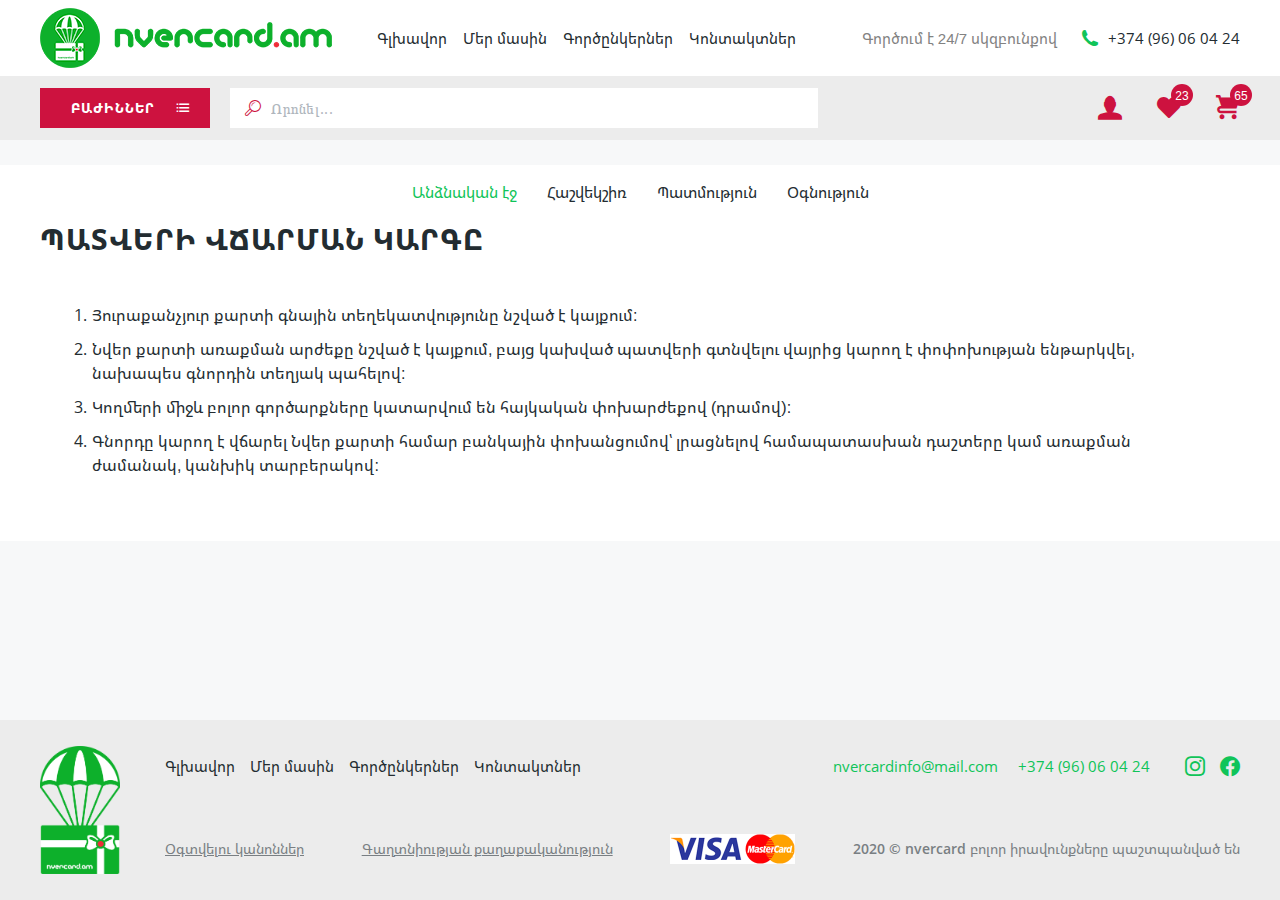
<file: account.html>
<!DOCTYPE html>
<html lang="am">

<head>
	<meta charset="UTF-8" />
	<meta name="viewport"
		content="user-scalable=no, initial-scale=1, maximum-scale=1, minimum-scale=1, width=device-width, height=device-height, target-densitydpi=device-dpi" />
	<meta name="og:image" content="./assets/img/tag-meta/transparent-card.png" />
	<title>Անձնական էջ</title>
	<link rel="icon" href="./assets/img/favicon/icon-x32.png" type="image/png" sizes="32x32" />
	<link rel="stylesheet" href="./css/css/style.min.css" />
</head>

<body>
	<!-- ====================== -HTML5-HEADER-START- ====================== -->
	<header class="header">
		<nav class="header-nav d_f a_i_c" id="nav">
			<div class="container">
				<div class="header-nav__box d_f">
					<a href="/" class="header-nav__box--logo d_f j_c_c a_i_c">
						<img src="./assets/img/logo/logo-text.png" alt="logo" />
					</a>
					<div class="header-nav__box--menu d_f a_i_c">
						<ul class="header-nav__box--menu-list d_f a_i_c">
							<li class="header-nav__box--menu-list__item">
								<a href="/"
									class="header-nav__box--menu-list__item--link header-nav__box--menu-link">Գլխավոր
								</a>
							</li>
							<li class="header-nav__box--menu-list__item">
								<a href="#"
									class="header-nav__box--menu-list__item--link header-nav__box--menu-link">Մեր մասին
								</a>
							</li>
							<li class="header-nav__box--menu-list__item">
								<a href="#"
									class="header-nav__box--menu-list__item--link header-nav__box--menu-link">Գործընկերներ
								</a>
							</li>
							<li class="header-nav__box--menu-list__item">
								<a href="#"
									class="header-nav__box--menu-list__item--link header-nav__box--menu-link">Կոնտակտներ
								</a>
							</li>
						</ul>
					</div>

					<div class="header-nav__box--info d_f a_i_c">
						<div class="header-nav__box--info-support d_f a_i_c">
							<p>Գործում է 24/7 սկզբունքով</p>
							<a href="tel:37496060424" class="d_f a_i_c">
								<i class="icon icon-phone"></i>
								<span>+374 (96) 06 04 24</span>
							</a>
						</div>

						<span
							class="header-nav__box--info-btn icon icon-search d_none j_c_c a_i_c clickMobileSearsh"></span>
						<div class="header-nav__box--info-search d_none mobileSearchForm">
							<form class="header-nav__box--info-search__form d_f">
								<input class="header-content__box--search-input border-0" type="text"
									placeholder="Որոնել..." />
								<button class="header-nav__box--info-search__form--btn icon icon-search"></button>
							</form>
							<span
								class="header-nav__box--info-search__btn icon icon-cancel d_f j_c_c a_i_c clickMobileSearsClose"></span>
						</div>
					</div>
				</div>
			</div>
		</nav>

		<div class="header-content">
			<div class="container">
				<div class="header-content__box d_f">
					<div class="header-content__box--catalog boxCatalogBtn d_f a_i_c">
						<i class="icon icon-arrow-thin-left arrowBackToCategories window-click d_none"></i>
						<button
							class="header-content__box--catalog__btn clickCatalogOpenClose d_f a_i_c j_c_c window-click">
							<span class="select-zone__nameCatalog">Բաժիններ</span>
							<i class="icon icon-catalog clickCatalogBtnIcon"></i>
							<i class="icon icon-cancel clickCatalogBtnIconClose d_none"></i>
						</button>
					</div>
					<form class="header-content__box--search">
						<input class="header-content__box--search-input border-0" type="text" placeholder="Որոնել..." />
						<i class="icon icon-search"></i>
						<i class="icon icon-catalog-cancel d_none"></i>
					</form>
					<div class="header-content__box--icons d_f a_i_c">
						<!-- <a href="#" class="header-content__box--icons-link header-content__box--icons-item icon icon-login d_f a_i_c"></a> -->
						<div class="header-content__box--icons-logout header-content__box--icons-item">
							<a href="#" class="header-content__box--icons-link  icon icon-user d_f a_i_c"></a>
							<ul class="header-content__box--icons-logout__lines">
								<li><a href="#">Անձնական էջ</a></li>
								<li><a href="#">Ելք</a></li>
							</ul>
						</div>
						<a href="#" class="header-content__box--icons-link header-content__box--icons-item icon icon-heart d_f a_i_c">
							<span class="header-content__box--icons-link__counter d_f a_i_c j_c_c">23</span>
						</a>
						<a href="#" class="header-content__box--icons-link header-content__box--icons-item icon icon-cart d_f a_i_c">
							<span class="header-content__box--icons-link__counter d_f a_i_c j_c_c">65</span>
						</a>
					</div>
				</div>
			</div>
			<div class="headerCatalog d_none">
				<div class="header-catalog">
					<div class="container header-catalog__container">
						<ul class="header-catalog__list">
							<li class="header-catalog__list--item catalogItem">
								<a href="javascript:;"
									class="header-catalog__list--item-name clickCatalogName change_activeCatalog d_f a_i_c j_c_b window-click">
									<p class="d_f a_i_c">
										<i class="icon icon-health d_f a_i_c j_content_center"></i>
										<span>Խնամք</span>
									</p>
									<i class="icon icon-cheveron-right"></i>
								</a>
								<ul class="header-catalog__list--item-sub catalogSubMenu">
									<li
										class="header-catalog__list--item-sub__categories scrollbar d_f j_content_start a_items_start">
										<div class="header-catalog__list--item-sub__categories--box">
											<p class="header-catalog__list--item-sub__categories--box-title">
												Խնամք
											</p>
											<ul class="header-catalog__list--item-sub__categories--box-links d_f f_w">
												<li><a href="/catalog">Վարսահարդարում</a></li>
												<li><a href="#">Մատնահարդարում</a></li>
												<li><a href="#">Դիմահարդարում</a></li>
												<li><a href="#">Մերսում</a></li>
												<li><a href="#">SPA</a></li>
												<li><a href="#">Դաջվածք</a></li>
												<li><a href="#">Ֆիթնես</a></li>
												<li><a href="#">Սպորտ</a></li>
											</ul>
										</div>
										<div class="header-catalog__list--item-sub__categories--img d_f f_w">
											<a href="#">
												<img src="./assets/img/cards/transparent-card.png" />
											</a>
											<a href="#">
												<img src="./assets/img/cards/transparent-card.png" />
											</a>
											<a href="#">
												<img src="./assets/img/cards/transparent-card.png" />
											</a>
											<a href="#">
												<img src="./assets/img/cards/transparent-card.png" />
											</a>
										</div>
									</li>
								</ul>
							</li>
							<li class="header-catalog__list--item catalogItem">
								<a href="javascript:;"
									class="header-catalog__list--item-name clickCatalogName change_activeCatalog d_f a_i_c j_c_b window-click">
									<p class="d_f a_i_c">
										<i class="icon icon-t-shirt d_f a_i_c j_content_center"></i>
										<span>Հագուստ</span>
									</p>
									<i class="icon icon-cheveron-right"></i>
								</a>
								<ul class="header-catalog__list--item-sub catalogSubMenu">
									<li
										class="header-catalog__list--item-sub__categories scrollbar d_f j_content_start a_items_start">
										<div class="header-catalog__list--item-sub__categories--box">
											<p class="header-catalog__list--item-sub__categories--box-title">
												Հագուստ
											</p>
											<ul class="header-catalog__list--item-sub__categories--box-links d_f f_w">
												<li><a href="#">Կանացի</a></li>
												<li><a href="#">Տղամարդու</a></li>
												<li><a href="#">Մանկական</a></li>
												<li><a href="#">Կենդանիների</a></li>
												<li><a href="#">Հագուստի աքսեսուարներ</a></li>
											</ul>
										</div>
										<div class="header-catalog__list--item-sub__categories--img d_f f_w">
											<a href="#">
												<img src="./assets/img/cards/transparent-card.png" />
											</a>
											<a href="#">
												<img src="./assets/img/cards/transparent-card.png" />
											</a>
											<a href="#">
												<img src="./assets/img/cards/transparent-card.png" />
											</a>
											<a href="#">
												<img src="./assets/img/cards/transparent-card.png" />
											</a>
										</div>
									</li>
								</ul>
							</li>
							<li class="header-catalog__list--item catalogItem">
								<a href="javascript:;"
									class="header-catalog__list--item-name clickCatalogName change_activeCatalog d_f a_i_c j_c_b window-click">
									<p class="d_f a_i_c">
										<i class="icon icon-clock1 d_f a_i_c j_content_center"></i>
										<span>Աքսեսուարներ</span>
									</p>
									<i class="icon icon-cheveron-right"></i>
								</a>
								<ul class="header-catalog__list--item-sub catalogSubMenu">
									<li
										class="header-catalog__list--item-sub__categories scrollbar d_f j_content_start a_items_start">
										<div class="header-catalog__list--item-sub__categories--box">
											<p class="header-catalog__list--item-sub__categories--box-title">
												Աքսեսուարներ
											</p>
											<ul class="header-catalog__list--item-sub__categories--box-links d_f f_w">
												<li><a href="#">Հեռախոսի</a></li>
												<li><a href="#">Համակարգչի</a></li>
												<li><a href="#">Հագուստի</a></li>
												<li><a href="#">Ավտոմեքենայի</a></li>
												<li><a href="#">Գրասենյակի</a></li>
												<li><a href="#">Տան</a></li>
												<li><a href="#">Այլ էլեկտրոտեխնիկայի</a></li>
											</ul>
										</div>
										<div class="header-catalog__list--item-sub__categories--img d_f f_w">
											<a href="#">
												<img src="./assets/img/cards/transparent-card.png" />
											</a>
											<a href="#">
												<img src="./assets/img/cards/transparent-card.png" />
											</a>
											<a href="#">
												<img src="./assets/img/cards/transparent-card.png" />
											</a>
											<a href="#">
												<img src="./assets/img/cards/transparent-card.png" />
											</a>
										</div>
									</li>
								</ul>
							</li>
							<li class="header-catalog__list--item catalogItem">
								<a href="javascript:;"
									class="header-catalog__list--item-name clickCatalogName change_activeCatalog d_f a_i_c j_c_b window-click">
									<p class="d_f a_i_c">
										<i class="icon icon-computer-laptop d_f a_i_c j_content_center"></i>
										<span>էլեկտրոտեխնիկա</span>
									</p>
									<i class="icon icon-cheveron-right"></i>
								</a>
								<ul class="header-catalog__list--item-sub catalogSubMenu">
									<li
										class="header-catalog__list--item-sub__categories scrollbar d_f j_content_start a_items_start">
										<div class="header-catalog__list--item-sub__categories--box">
											<p class="header-catalog__list--item-sub__categories--box-title">
												էլեկտրոտեխնիկա
											</p>
											<ul class="header-catalog__list--item-sub__categories--box-links d_f f_w">
												<li><a href="#">Աուդիո-Վիդեո/Համակարգիչներ</a></li>
												<li><a href="#">Խոշոր կենցաղային</a></li>
												<li><a href="#">Խոհանոց և տուն</a></li>
												<li><a href="#">Գեղեցկության/առողջության</a></li>
												<li><a href="#">Հեռախոսներ և աքսեսուարներ</a></li>
												<li><a href="#">Խաղալիքներ</a></li>
												<li><a href="#">Գործիքներ</a></li>
												<li><a href="#">Այլ</a></li>
											</ul>
										</div>
										<div class="header-catalog__list--item-sub__categories--img d_f f_w">
											<a href="#">
												<img src="./assets/img/cards/transparent-card.png" />
											</a>
											<a href="#">
												<img src="./assets/img/cards/transparent-card.png" />
											</a>
											<a href="#">
												<img src="./assets/img/cards/transparent-card.png" />
											</a>
											<a href="#">
												<img src="./assets/img/cards/transparent-card.png" />
											</a>
										</div>
									</li>
								</ul>
							</li>
							<li class="header-catalog__list--item catalogItem">
								<a href="javascript:;"
									class="header-catalog__list--item-name clickCatalogName change_activeCatalog d_f a_i_c j_c_b window-click">
									<p class="d_f a_i_c">
										<i class="icon icon-travel-car d_f a_i_c j_content_center"></i>
										<span>Ծառայություններ</span>
									</p>
									<i class="icon icon-cheveron-right"></i>
								</a>
								<ul class="header-catalog__list--item-sub catalogSubMenu">
									<li
										class="header-catalog__list--item-sub__categories scrollbar d_f j_content_start a_items_start">
										<div class="header-catalog__list--item-sub__categories--box">
											<p class="header-catalog__list--item-sub__categories--box-title">
												Ավտոմասեր և սպասարկում
											</p>
											<ul class="header-catalog__list--item-sub__categories--box-links d_f f_w">
												<li>
													<a href="#">Ավտոպահեստամասեր և աքսեսուարներ</a>
												</li>
												<li><a href="#">Մեքենայի վերանորոգում</a></li>
												<li>
													<a href="#">Ավտոլվացում/ավտոլվացման պարագաներ</a>
												</li>
												<li>
													<a href="#">Վերանորոգման այլ ծառայություններ</a>
												</li>
												<li><a href="#">Մաքրման ծառայություններ</a></li>
												<li><a href="#">Այլ</a></li>
											</ul>
										</div>
										<div class="header-catalog__list--item-sub__categories--img d_f f_w">
											<a href="#">
												<img src="./assets/img/cards/transparent-card.png" />
											</a>
											<a href="#">
												<img src="./assets/img/cards/transparent-card.png" />
											</a>
											<a href="#">
												<img src="./assets/img/cards/transparent-card.png" />
											</a>
											<a href="#">
												<img src="./assets/img/cards/transparent-card.png" />
											</a>
										</div>
									</li>
								</ul>
							</li>
							<li class="header-catalog__list--item catalogItem">
								<a href="javascript:;"
									class="header-catalog__list--item-name clickCatalogName change_activeCatalog d_f a_i_c j_c_b window-click">
									<p class="d_f a_i_c">
										<i class="icon icon-home d_f a_i_c j_content_center"></i>
										<span>Տան պարագաներ</span>
									</p>
									<i class="icon icon-cheveron-right"></i>
								</a>
								<ul class="header-catalog__list--item-sub catalogSubMenu">
									<li
										class="header-catalog__list--item-sub__categories scrollbar d_f j_content_start a_items_start">
										<div class="header-catalog__list--item-sub__categories--box">
											<p class="header-catalog__list--item-sub__categories--box-title">
												Տան պարագաներ
											</p>
											<ul class="header-catalog__list--item-sub__categories--box-links d_f f_w">
												<li><a href="#">Կահույք</a></li>
												<li><a href="#">Անկողնային պարագաներ</a></li>
												<li><a href="#">Ննջասենյակի աքսեսուարներ</a></li>
												<li><a href="#">Հյուրասենյակի աքսեսուարներ</a></li>
												<li><a href="#">Խոհանոցային պարագաներ</a></li>
												<li><a href="#">Տան խնամք/Ծառայություններ</a></li>
												<li><a href="#">Այլ</a></li>
											</ul>
										</div>
										<div class="header-catalog__list--item-sub__categories--img d_f f_w">
											<a href="#">
												<img src="./assets/img/cards/transparent-card.png" />
											</a>
											<a href="#">
												<img src="./assets/img/cards/transparent-card.png" />
											</a>
											<a href="#">
												<img src="./assets/img/cards/transparent-card.png" />
											</a>
											<a href="#">
												<img src="./assets/img/cards/transparent-card.png" />
											</a>
										</div>
									</li>
								</ul>
							</li>
							<li class="header-catalog__list--item catalogItem">
								<a href="javascript:;"
									class="header-catalog__list--item-name clickCatalogName change_activeCatalog d_f a_i_c j_c_b window-click">
									<p class="d_f a_i_c">
										<i class="icon icon-earth d_f a_i_c j_content_center"></i>
										<span>Տուրիզմ</span>
									</p>
									<i class="icon icon-cheveron-right"></i>
								</a>
								<ul class="header-catalog__list--item-sub catalogSubMenu">
									<li
										class="header-catalog__list--item-sub__categories scrollbar d_f j_content_start a_items_start">
										<div class="header-catalog__list--item-sub__categories--box">
											<p class="header-catalog__list--item-sub__categories--box-title">
												Տան պարագաներ
											</p>
											<ul class="header-catalog__list--item-sub__categories--box-links d_f f_w">
												<li><a href="#">Ներքին</a></li>
												<li><a href="#">Արտագնա</a></li>
												<li><a href="#">Ավիատոմսեր</a></li>
												<li><a href="#">Հյուրանոցեր և հանգստյան տներ</a></li>
												<li><a href="#">Ռեստորան</a></li>
												<li><a href="#">Զվարճանք</a></li>
												<li><a href="#">Այլ</a></li>
											</ul>
										</div>
										<div class="header-catalog__list--item-sub__categories--img d_f f_w">
											<a href="#">
												<img src="./assets/img/cards/transparent-card.png" />
											</a>
											<a href="#">
												<img src="./assets/img/cards/transparent-card.png" />
											</a>
											<a href="#">
												<img src="./assets/img/cards/transparent-card.png" />
											</a>
											<a href="#">
												<img src="./assets/img/cards/transparent-card.png" />
											</a>
										</div>
									</li>
								</ul>
							</li>
							<li class="header-catalog__list--item">
								<a href="#" class="header-catalog__list--item-all">Տեսնել բոլորը</a>
							</li>
						</ul>
					</div>
				</div>
			</div>
		</div>
	</header>
	<!-- ======================= -HTML5-HEADER-END- ======================= -->



	<main class="main about-main">
		<div class="account">
			<div class="container">
				<div class="account-box">
					<!-- sidebar about desctop strat -->
					<div class="account-box__navbar">
						<div class="account-box__navbar--list ">
                            <ul class="d_f j_c_c">
								<li>
                                    <a href="/account.html" class="d_f a_i_c  active">Անձնական էջ</a>
                                </li>
                                <li>
                                    <a href="/account-balance.html" class="d_f a_i_c">Հաշվեկշիռ</a>
                                </li>
                                <li>
                                    <a href="/account-history.html" class="d_f a_i_c">Պատմություն</a>
                                </li>
                                <li>
                                    <a href="/account-help.html" class="d_f a_i_c">Օգնություն</a>
                                </li>
							
							</ul>
						</div>
					</div>
					<!-- sidebar about desctop end -->
					<div class="account-box__content">
						<!-- crumb == start -->
						<div class="account-box__content--title">
							<h1 class="title-global title-all">Պատվերի վճարման կարգը</h1>
						</div>
						<!-- crumb == end -->
						<!-- <div class="about-box__navbar about-box__navbar--mobile d_none">
							<div class="about-box__navbar--mobile-title d_f j_c_b a_i_c click-expand"
								data-expand="false">
								<h3>Պատվերի վճարման կարգը</h3>
								<i class="icon icon-arrow icon-arrow__bottom"></i>
							</div>
							<div class="about-box__navbar--list expand-block d_none">
								<ul>
									<li>
                                        <a href="/account.html" class="d_f a_i_c  active">Անձնական էջ</a>
									</li>
									<li>
                                        <a href="/account-balance.html" class="d_f a_i_c">Հաշվեկշիռ</a>
									</li>
									<li>
										<a href="/account-history.html" class="d_f a_i_c">Պատմություն</a>
									</li>
									<li>
										<a href="/account-help.html" class="d_f a_i_c">Օգնություն</a>
									</li>
								</ul>
							</div>
						</div> -->
						<div class="account-box__content--info">
							<ul>
								<li>Յուրաքանչյուր քարտի գնային տեղեկատվությունը նշված է կայքում:</li>
								<li>Նվեր քարտի առաքման արժեքը նշված է կայքում, բայց կախված պատվերի գտնվելու վայրից կարող է փոփոխության ենթարկվել, նախապես գնորդին տեղյակ պահելով:</li>
								<li>Կողմերի միջև բոլոր գործարքները կատարվում են հայկական փոխարժեքով (դրամով):</li>
								<li>Գնորդը կարող է վճարել Նվեր քարտի համար բանկային փոխանցումով՝ լրացնելով համապատասխան դաշտերը կամ առաքման ժամանակ, կանխիկ տարբերակով:  </li>
							</ul>
						</div>
					</div>
				</div>
			</div>
		</div>
	</main>



	<!-- ===================== -HTML5-FOOTER-START- ======================= -->
	<footer class="footer">
		<div class="footer-main">
			<div class="container">
				<div class="footer-main__block d_f">
					<a href="/" class="footer-main__block--logo d_block">
						<img src="./assets/img/logo/logo.png" alt="logo" />
					</a>
					<div class="footer-main__block--info d_f a_i_c f_w">
						<ul class="footer-main__block--info-menu d_f">
							<li class="footer-main__block--info-menu__item">
								<a href="/" class="footer-main__block--info-menu__item--link">Գլխավոր
								</a>
							</li>
							<li class="footer-main__block--info-menu__item">
								<a href="#" class="footer-main__block--info-menu__item--link">Մեր մասին
								</a>
							</li>
							<li class="footer-main__block--info-menu__item">
								<a href="#" class="footer-main__block--info-menu__item--link">Գործընկերներ
								</a>
							</li>
							<li class="footer-main__block--info-menu__item">
								<a href="#" class="footer-main__block--info-menu__item--link">Կոնտակտներ
								</a>
							</li>
						</ul>

						<div class="footer-main__block--info-callcenter d_f a_i_c">
							<a href="mailto:nvercardinfo@mail.com"
								class="footer-main__block--info-callcenter__link d_block">nvercardinfo@mail.com</a>
							<a href="tel:+37496060424" class="footer-main__block--info-callcenter__link d_block">+374
								(96) 06
								04 24</a>
							<a href="tel:+37496060424"
								class="icon icon-instagram footer-main__block--info-callcenter__icon"></a>
							<a href="tel:+37496060424"
								class="icon icon-facebook footer-main__block--info-callcenter__icon"></a>
						</div>

						<div class="footer-main__block--info-rules d_f a_i_c f_w j_c_b">
							<a href="#" class="footer-main__block--info-rules__link d_block">Օգտվելու կանոններ</a>
							<a href="#" class="footer-main__block--info-rules__link d_block">Գաղտնիության
								քաղաքականություն</a>
							<div class="footer-main__block--info-rules__cards">
								<img src="./assets/img/footer/cards.webp" alt="cards">
							</div>
							<span class="footer-main__block--info-rules__nvercard d_block"><span>2020 © nvercard</span>
								բոլոր
								իրավունքները պաշտպանված են</span>
						</div>
					</div>
				</div>
			</div>
		</div>
	</footer>
	<!-- ======================= -HTML5-FOOTER-END- ======================= -->

	<script src="https://ajax.googleapis.com/ajax/libs/jquery/3.5.1/jquery.min.js"></script>
	<script src="./assets/js/animation.min.js"></script>
	<script src="./assets/js/my-scripts.js"></script>
</body>

</html>
</file>
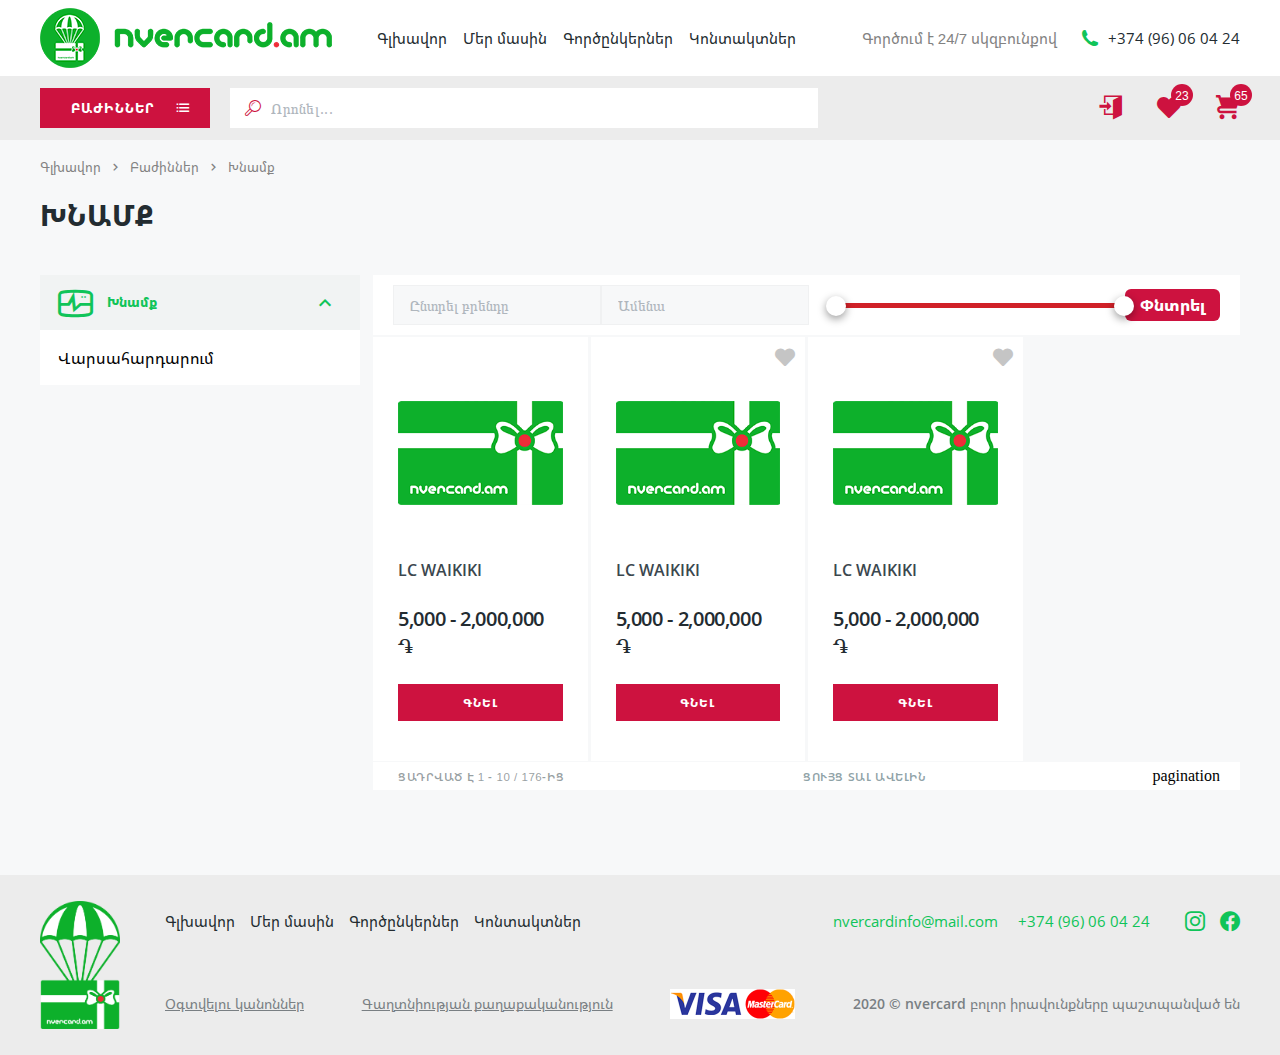
<file: catalog.html>
<!DOCTYPE html>
<html lang="am">

<head>
	<meta charset="UTF-8" />
	<meta name="viewport"
		content="user-scalable=no, initial-scale=1, maximum-scale=1, minimum-scale=1, width=device-width, height=device-height, target-densitydpi=device-dpi" />
	<meta name="og:image" content="./assets/img/tag-meta/transparent-card.png" />
	<title>Գլխավոր</title>
	<link rel="icon" href="./assets/img/favicon/icon-x32.png" type="image/png" sizes="32x32" />
	<link rel="stylesheet" href="./css/css/style.min.css" />
</head>

<body>
	<!-- ====================== -HTML5-HEADER-START- ====================== -->
	<header class="header">
		<nav class="header-nav d_f a_i_c" id="nav">
			<div class="container">
				<div class="header-nav__box d_f">
					<a href="/" class="header-nav__box--logo d_f j_c_c a_i_c">
						<img src="./assets/img/logo/logo-text.png" alt="logo" />
					</a>
					<div class="header-nav__box--menu d_f a_i_c">
						<ul class="header-nav__box--menu-list d_f a_i_c">
							<li class="header-nav__box--menu-list__item">
								<a href="/"
									class="header-nav__box--menu-list__item--link header-nav__box--menu-link">Գլխավոր
								</a>
							</li>
							<li class="header-nav__box--menu-list__item">
								<a href="#"
									class="header-nav__box--menu-list__item--link header-nav__box--menu-link">Մեր մասին
								</a>
							</li>
							<li class="header-nav__box--menu-list__item">
								<a href="#"
									class="header-nav__box--menu-list__item--link header-nav__box--menu-link">Գործընկերներ
								</a>
							</li>
							<li class="header-nav__box--menu-list__item">
								<a href="#"
									class="header-nav__box--menu-list__item--link header-nav__box--menu-link">Կոնտակտներ
								</a>
							</li>
						</ul>
					</div>

					<div class="header-nav__box--info d_f a_i_c">
						<div class="header-nav__box--info-support d_f a_i_c">
							<p>Գործում է 24/7 սկզբունքով</p>
							<a href="tel:37496060424" class="d_f a_i_c">
								<i class="icon icon-phone"></i>
								<span>+374 (96) 06 04 24</span>
							</a>
						</div>

						<span
							class="header-nav__box--info-btn icon icon-search d_none j_c_c a_i_c clickMobileSearsh"></span>
						<div class="header-nav__box--info-search d_none mobileSearchForm">
							<form class="header-nav__box--info-search__form d_f">
								<input class="header-content__box--search-input border-0" type="text"
									placeholder="Որոնել..." />
								<button class="header-nav__box--info-search__form--btn icon icon-search"></button>
							</form>
							<span
								class="header-nav__box--info-search__btn icon icon-cancel d_f j_c_c a_i_c clickMobileSearsClose"></span>
						</div>
					</div>
				</div>
			</div>
		</nav>

		<div class="header-content">
			<div class="container">
				<div class="header-content__box d_f">
					<div class="header-content__box--catalog boxCatalogBtn d_f a_i_c">
						<i class="icon icon-arrow-thin-left arrowBackToCategories window-click d_none"></i>
						<button
							class="header-content__box--catalog__btn clickCatalogOpenClose d_f a_i_c j_c_c window-click">
							<span class="select-zone__nameCatalog">Բաժիններ</span>
							<i class="icon icon-catalog clickCatalogBtnIcon"></i>
							<i class="icon icon-cancel clickCatalogBtnIconClose d_none"></i>
						</button>
					</div>
					<form class="header-content__box--search">
						<input class="header-content__box--search-input border-0" type="text" placeholder="Որոնել..." />
						<i class="icon icon-search"></i>
						<i class="icon icon-catalog-cancel d_none"></i>
					</form>
					<div class="header-content__box--icons d_f a_i_c">
						<a href="#"
							class="header-content__box--icons-link header-content__box--icons-item icon icon-login d_f a_i_c"></a>
						<!-- <div class="header-content__box--icons-logout header-content__box--icons-item">
						<a href="#" class="header-content__box--icons-link  icon icon-user d_f a_i_c"></a>
						<ul class="header-content__box--icons-logout__lines">
							<li><a href="#">Անձնական էջ</a></li>
							<li><a href="#">Ելք</a></li>
						</ul>
					</div> -->
						<a href="#"
							class="header-content__box--icons-link header-content__box--icons-item icon icon-heart d_f a_i_c">
							<span class="header-content__box--icons-link__counter d_f a_i_c j_c_c">23</span>
						</a>
						<a href="#"
							class="header-content__box--icons-link header-content__box--icons-item icon icon-cart d_f a_i_c">
							<span class="header-content__box--icons-link__counter d_f a_i_c j_c_c">65</span>
						</a>
					</div>
				</div>
			</div>

			<div class="headerCatalog d_none">
				<div class="header-catalog">
					<div class="container header-catalog__container">
						<ul class="header-catalog__list">
							<li class="header-catalog__list--item catalogItem">
								<a href="javascript:;"
									class="header-catalog__list--item-name clickCatalogName change_activeCatalog d_f a_i_c j_c_b window-click">
									<p class="d_f a_i_c">
										<i class="icon icon-health d_f a_i_c j_content_center"></i>
										<span>Խնամք</span>
									</p>
									<i class="icon icon-cheveron-right"></i>
								</a>
								<ul class="header-catalog__list--item-sub catalogSubMenu">
									<li
										class="header-catalog__list--item-sub__categories scrollbar d_f j_content_start a_items_start">
										<div class="header-catalog__list--item-sub__categories--box">
											<p class="header-catalog__list--item-sub__categories--box-title">
												Խնամք
											</p>
											<ul class="header-catalog__list--item-sub__categories--box-links d_f f_w">
												<li><a href="/catalog">Վարսահարդարում</a></li>
												<li><a href="#">Մատնահարդարում</a></li>
												<li><a href="#">Դիմահարդարում</a></li>
												<li><a href="#">Մերսում</a></li>
												<li><a href="#">SPA</a></li>
												<li><a href="#">Դաջվածք</a></li>
												<li><a href="#">Ֆիթնես</a></li>
												<li><a href="#">Սպորտ</a></li>
											</ul>
										</div>
										<div class="header-catalog__list--item-sub__categories--img d_f f_w">
											<a href="#">
												<img src="./assets/img/cards/transparent-card.png" />
											</a>
											<a href="#">
												<img src="./assets/img/cards/transparent-card.png" />
											</a>
											<a href="#">
												<img src="./assets/img/cards/transparent-card.png" />
											</a>
											<a href="#">
												<img src="./assets/img/cards/transparent-card.png" />
											</a>
										</div>
									</li>
								</ul>
							</li>
							<li class="header-catalog__list--item catalogItem">
								<a href="javascript:;"
									class="header-catalog__list--item-name clickCatalogName change_activeCatalog d_f a_i_c j_c_b window-click">
									<p class="d_f a_i_c">
										<i class="icon icon-t-shirt d_f a_i_c j_content_center"></i>
										<span>Հագուստ</span>
									</p>
									<i class="icon icon-cheveron-right"></i>
								</a>
								<ul class="header-catalog__list--item-sub catalogSubMenu">
									<li
										class="header-catalog__list--item-sub__categories scrollbar d_f j_content_start a_items_start">
										<div class="header-catalog__list--item-sub__categories--box">
											<p class="header-catalog__list--item-sub__categories--box-title">
												Հագուստ
											</p>
											<ul class="header-catalog__list--item-sub__categories--box-links d_f f_w">
												<li><a href="#">Կանացի</a></li>
												<li><a href="#">Տղամարդու</a></li>
												<li><a href="#">Մանկական</a></li>
												<li><a href="#">Կենդանիների</a></li>
												<li><a href="#">Հագուստի աքսեսուարներ</a></li>
											</ul>
										</div>
										<div class="header-catalog__list--item-sub__categories--img d_f f_w">
											<a href="#">
												<img src="./assets/img/cards/transparent-card.png" />
											</a>
											<a href="#">
												<img src="./assets/img/cards/transparent-card.png" />
											</a>
											<a href="#">
												<img src="./assets/img/cards/transparent-card.png" />
											</a>
											<a href="#">
												<img src="./assets/img/cards/transparent-card.png" />
											</a>
										</div>
									</li>
								</ul>
							</li>
							<li class="header-catalog__list--item catalogItem">
								<a href="javascript:;"
									class="header-catalog__list--item-name clickCatalogName change_activeCatalog d_f a_i_c j_c_b window-click">
									<p class="d_f a_i_c">
										<i class="icon icon-clock1 d_f a_i_c j_content_center"></i>
										<span>Աքսեսուարներ</span>
									</p>
									<i class="icon icon-cheveron-right"></i>
								</a>
								<ul class="header-catalog__list--item-sub catalogSubMenu">
									<li
										class="header-catalog__list--item-sub__categories scrollbar d_f j_content_start a_items_start">
										<div class="header-catalog__list--item-sub__categories--box">
											<p class="header-catalog__list--item-sub__categories--box-title">
												Աքսեսուարներ
											</p>
											<ul class="header-catalog__list--item-sub__categories--box-links d_f f_w">
												<li><a href="#">Հեռախոսի</a></li>
												<li><a href="#">Համակարգչի</a></li>
												<li><a href="#">Հագուստի</a></li>
												<li><a href="#">Ավտոմեքենայի</a></li>
												<li><a href="#">Գրասենյակի</a></li>
												<li><a href="#">Տան</a></li>
												<li><a href="#">Այլ էլեկտրոտեխնիկայի</a></li>
											</ul>
										</div>
										<div class="header-catalog__list--item-sub__categories--img d_f f_w">
											<a href="#">
												<img src="./assets/img/cards/transparent-card.png" />
											</a>
											<a href="#">
												<img src="./assets/img/cards/transparent-card.png" />
											</a>
											<a href="#">
												<img src="./assets/img/cards/transparent-card.png" />
											</a>
											<a href="#">
												<img src="./assets/img/cards/transparent-card.png" />
											</a>
										</div>
									</li>
								</ul>
							</li>
							<li class="header-catalog__list--item catalogItem">
								<a href="javascript:;"
									class="header-catalog__list--item-name clickCatalogName change_activeCatalog d_f a_i_c j_c_b window-click">
									<p class="d_f a_i_c">
										<i class="icon icon-computer-laptop d_f a_i_c j_content_center"></i>
										<span>էլեկտրոտեխնիկա</span>
									</p>
									<i class="icon icon-cheveron-right"></i>
								</a>
								<ul class="header-catalog__list--item-sub catalogSubMenu">
									<li
										class="header-catalog__list--item-sub__categories scrollbar d_f j_content_start a_items_start">
										<div class="header-catalog__list--item-sub__categories--box">
											<p class="header-catalog__list--item-sub__categories--box-title">
												էլեկտրոտեխնիկա
											</p>
											<ul class="header-catalog__list--item-sub__categories--box-links d_f f_w">
												<li><a href="#">Աուդիո-Վիդեո/Համակարգիչներ</a></li>
												<li><a href="#">Խոշոր կենցաղային</a></li>
												<li><a href="#">Խոհանոց և տուն</a></li>
												<li><a href="#">Գեղեցկության/առողջության</a></li>
												<li><a href="#">Հեռախոսներ և աքսեսուարներ</a></li>
												<li><a href="#">Խաղալիքներ</a></li>
												<li><a href="#">Գործիքներ</a></li>
												<li><a href="#">Այլ</a></li>
											</ul>
										</div>
										<div class="header-catalog__list--item-sub__categories--img d_f f_w">
											<a href="#">
												<img src="./assets/img/cards/transparent-card.png" />
											</a>
											<a href="#">
												<img src="./assets/img/cards/transparent-card.png" />
											</a>
											<a href="#">
												<img src="./assets/img/cards/transparent-card.png" />
											</a>
											<a href="#">
												<img src="./assets/img/cards/transparent-card.png" />
											</a>
										</div>
									</li>
								</ul>
							</li>
							<li class="header-catalog__list--item catalogItem">
								<a href="javascript:;"
									class="header-catalog__list--item-name clickCatalogName change_activeCatalog d_f a_i_c j_c_b window-click">
									<p class="d_f a_i_c">
										<i class="icon icon-travel-car d_f a_i_c j_content_center"></i>
										<span>Ծառայություններ</span>
									</p>
									<i class="icon icon-cheveron-right"></i>
								</a>
								<ul class="header-catalog__list--item-sub catalogSubMenu">
									<li
										class="header-catalog__list--item-sub__categories scrollbar d_f j_content_start a_items_start">
										<div class="header-catalog__list--item-sub__categories--box">
											<p class="header-catalog__list--item-sub__categories--box-title">
												Ավտոմասեր և սպասարկում
											</p>
											<ul class="header-catalog__list--item-sub__categories--box-links d_f f_w">
												<li>
													<a href="#">Ավտոպահեստամասեր և աքսեսուարներ</a>
												</li>
												<li><a href="#">Մեքենայի վերանորոգում</a></li>
												<li>
													<a href="#">Ավտոլվացում/ավտոլվացման պարագաներ</a>
												</li>
												<li>
													<a href="#">Վերանորոգման այլ ծառայություններ</a>
												</li>
												<li><a href="#">Մաքրման ծառայություններ</a></li>
												<li><a href="#">Այլ</a></li>
											</ul>
										</div>
										<div class="header-catalog__list--item-sub__categories--img d_f f_w">
											<a href="#">
												<img src="./assets/img/cards/transparent-card.png" />
											</a>
											<a href="#">
												<img src="./assets/img/cards/transparent-card.png" />
											</a>
											<a href="#">
												<img src="./assets/img/cards/transparent-card.png" />
											</a>
											<a href="#">
												<img src="./assets/img/cards/transparent-card.png" />
											</a>
										</div>
									</li>
								</ul>
							</li>
							<li class="header-catalog__list--item catalogItem">
								<a href="javascript:;"
									class="header-catalog__list--item-name clickCatalogName change_activeCatalog d_f a_i_c j_c_b window-click">
									<p class="d_f a_i_c">
										<i class="icon icon-home d_f a_i_c j_content_center"></i>
										<span>Տան պարագաներ</span>
									</p>
									<i class="icon icon-cheveron-right"></i>
								</a>
								<ul class="header-catalog__list--item-sub catalogSubMenu">
									<li
										class="header-catalog__list--item-sub__categories scrollbar d_f j_content_start a_items_start">
										<div class="header-catalog__list--item-sub__categories--box">
											<p class="header-catalog__list--item-sub__categories--box-title">
												Տան պարագաներ
											</p>
											<ul class="header-catalog__list--item-sub__categories--box-links d_f f_w">
												<li><a href="#">Կահույք</a></li>
												<li><a href="#">Անկողնային պարագաներ</a></li>
												<li><a href="#">Ննջասենյակի աքսեսուարներ</a></li>
												<li><a href="#">Հյուրասենյակի աքսեսուարներ</a></li>
												<li><a href="#">Խոհանոցային պարագաներ</a></li>
												<li><a href="#">Տան խնամք/Ծառայություններ</a></li>
												<li><a href="#">Այլ</a></li>
											</ul>
										</div>
										<div class="header-catalog__list--item-sub__categories--img d_f f_w">
											<a href="#">
												<img src="./assets/img/cards/transparent-card.png" />
											</a>
											<a href="#">
												<img src="./assets/img/cards/transparent-card.png" />
											</a>
											<a href="#">
												<img src="./assets/img/cards/transparent-card.png" />
											</a>
											<a href="#">
												<img src="./assets/img/cards/transparent-card.png" />
											</a>
										</div>
									</li>
								</ul>
							</li>
							<li class="header-catalog__list--item catalogItem">
								<a href="javascript:;"
									class="header-catalog__list--item-name clickCatalogName change_activeCatalog d_f a_i_c j_c_b window-click">
									<p class="d_f a_i_c">
										<i class="icon icon-earth d_f a_i_c j_content_center"></i>
										<span>Տուրիզմ</span>
									</p>
									<i class="icon icon-cheveron-right"></i>
								</a>
								<ul class="header-catalog__list--item-sub catalogSubMenu">
									<li
										class="header-catalog__list--item-sub__categories scrollbar d_f j_content_start a_items_start">
										<div class="header-catalog__list--item-sub__categories--box">
											<p class="header-catalog__list--item-sub__categories--box-title">
												Տան պարագաներ
											</p>
											<ul class="header-catalog__list--item-sub__categories--box-links d_f f_w">
												<li><a href="#">Ներքին</a></li>
												<li><a href="#">Արտագնա</a></li>
												<li><a href="#">Ավիատոմսեր</a></li>
												<li><a href="#">Հյուրանոցեր և հանգստյան տներ</a></li>
												<li><a href="#">Ռեստորան</a></li>
												<li><a href="#">Զվարճանք</a></li>
												<li><a href="#">Այլ</a></li>
											</ul>
										</div>
										<div class="header-catalog__list--item-sub__categories--img d_f f_w">
											<a href="#">
												<img src="./assets/img/cards/transparent-card.png" />
											</a>
											<a href="#">
												<img src="./assets/img/cards/transparent-card.png" />
											</a>
											<a href="#">
												<img src="./assets/img/cards/transparent-card.png" />
											</a>
											<a href="#">
												<img src="./assets/img/cards/transparent-card.png" />
											</a>
										</div>
									</li>
								</ul>
							</li>
							<li class="header-catalog__list--item">
								<a href="#" class="header-catalog__list--item-all">Տեսնել բոլորը</a>
							</li>
						</ul>
					</div>
				</div>
			</div>
		</div>
	</header>
	<!-- ======================= -HTML5-HEADER-END- ======================= -->


	<main class="main">
		<!-- crumb == start -->
		<div class="container">
			<div class="crumb">
				<ul class="crumb-list d_f f_w a_i_c">
					<li class="crumb-list__item">
						<a href="#" class="crumb-list__item--link">Գլխավոր</a>
					</li>
					<li class="crumb-list__item icon icon-cheveron-right"></li>
					<li class="crumb-list__item">Բաժիններ</li>
					<li class="crumb-list__item icon icon-cheveron-right"></li>
					<li class="crumb-list__item">Խնամք</li>
				</ul>
			</div>

			<div class="title">
				<h1 class="title-global title-all">Խնամք</h1>
			</div>
		</div>
		<!-- crumb == end -->

		<div class="catalog">
			<div class="container">
				<div class="catalog-box d_f">

					<!-- catalog sidebar start -->
					<div class="catalog-box__sidebar">
						<!-- catalog sidebar categories start -->
						<div class="catalog-box__sidebar--categories">
							<ul class="catalog-box__sidebar--categories-list">
								<li class="catalog-box__sidebar--categories-list__item">
									<div class="catalog-box__sidebar--categories-list__item--tab catalog-box__sidebar--categories-list__parent--tab d_f a_i_c j_c_b click-expand"
										data-expand="true">
										<p class="catalog-box__sidebar--categories-list__parent--tab-name d_f a_i_c">
											<i class="icon icon-health"></i>
											<span>Խնամք</span>
										</p>
										<i class="icon icon-arrow icon-arrow__top"></i>
									</div>
									<ul
										class="catalog-box__sidebar--categories-list catalog-box__sidebar--categories-list__child--tab expand-block">
										<li class="catalog-box__sidebar--categories-list__item">
											<a
												class="catalog-box__sidebar--categories-list__item--tab catalog-box__sidebar--categories-list__child--tab-link d_f a_i_c">Վարսահարդարում</a>
										</li>
									</ul>
								</li>
							</ul>
						</div>
						<!-- catalog sidebar categories end -->
					</div>
					<!-- catalog sidebar end -->

					<!-- catalog cards start -->
					<div class="catalog-box__cards">
						<div class="catalog-box__cards--filter">
							<form>
								<div class="catalog-box__cards--filter-main d_f j_c_b a_i_c">
									<div class="catalog-box__cards--filter-main__dropdown select dropdown">
										<div
											class="select-zone dropdown-click__open window-click catalog-box__cards--filter-main__dropdown--choose">
											<input type="text" value="Ընտրել բրենդը" class="select-zone__input"
												disabled="">
										</div>
										<div
											class="select-box dropdown-modal catalog-box__cards--filter-main__dropdown--sections">
											<ul class="select-list">
												<li class="select-item">Զառա</li>
												<li class="select-item">Մանգո</li>
												<li class="select-item">Բալդի</li>
												<li class="select-item">Ալդո</li>
												<li class="select-item">Բոլորը</li>
											</ul>
										</div>
									</div>
									<div class="catalog-box__cards--filter-main__dropdown select dropdown">
										<div
											class="select-zone dropdown-click__open window-click catalog-box__cards--filter-main__dropdown--choose">
											<input type="text" value="Ամենա" class="select-zone__input" disabled="">
										</div>
										<div
											class="select-box dropdown-modal catalog-box__cards--filter-main__dropdown--sections">
											<ul class="select-list">
												<li class="select-item">Նորը</li>
												<li class="select-item">Ակտուալը</li>
												<li class="select-item">Բոլորը</li>

											</ul>
										</div>
									</div>
									<div class="filter-section d_f j_c_c a_i_c f_d_c">
										<div class="filter-slider" id="slider-distance">
											<div class="filder-slider__block">
												<div class="inverse-left" style="width:70%;"></div>
												<div class="inverse-right" style="width:70%;"></div>
												<div class="range" style="left:0%;right:0%;"></div>
												<span class="range-thumb" style="left:0%;"></span>
												<span class="range-thumb" style="left:100%;"></span>
												<div sign style="left:0%;">
													<span id="value">0</span>
												</div>
												<div sign style="left:100%;">
													<span id="value">100000</span>
												</div>
											</div>
											<input class="range-calc" type="range" value="0" max="100000" min="0"
												step="100" id="range-calc" />
											<input class="range-calc" type="range" value="100000" max="100000" min="0"
												step="100" id="range-calc__second" />
										</div>
									</div>
									<div class="catalog-box__cards--filter-btn">
										<button>Փնտրել</button>
									</div>
								</div>
							</form>
						</div>
						<div class="catalog-box__cards--list">
							<div class="catalog-box__cards--list-box">
								<div class="cards-catalog d_f f_w">
									<div class="cards-product-catalog">
										<div class="cards-product__item">
											<a href="#" class="cards-product__item--img d_f a_i_c j_c_c">
												<img src="./assets/img/cards/transparent-card.png" />
											</a>
											<div class="cards-product__item--name">
												<a href="#" title="LC WAIKIKI">LC WAIKIKI</a>
											</div>
											<div class="cards-product__item--price">
												<p><span>5,000</span> - <span>2,000,000</span> ֏</p>
											</div>
											<div class="cards-product__item--btn d_f f_n_w">
												<a href="#" class="btn-global__red btn-global">Գնել</a>
											</div>
										</div>
									</div>
									<div class="cards-product-catalog">
										<div class="cards-product__item">
											<a href="#" class="cards-product__item--img d_f a_i_c j_c_c">
												<img src="./assets/img/cards/transparent-card.png" />
											</a>
											<div class="cards-product__item--name">
												<a href="#" title="LC WAIKIKI">LC WAIKIKI</a>
											</div>
											<div class="cards-product__item--price">
												<p><span>5,000</span> - <span>2,000,000</span> ֏</p>
											</div>
											<div class="cards-product__item--btn d_f f_n_w">
												<a href="#" class="btn-global__red btn-global">Գնել</a>
											</div>
											<button class="cards-product__icon icon icon-heart"></button>
										</div>
									</div>
									<div class="cards-product-catalog">
										<div class="cards-product__item">
											<a href="#" class="cards-product__item--img d_f a_i_c j_c_c">
												<img src="./assets/img/cards/transparent-card.png" />
											</a>
											<div class="cards-product__item--name">
												<a href="#" title="LC WAIKIKI">LC WAIKIKI</a>
											</div>
											<div class="cards-product__item--price">
												<p><span>5,000</span> - <span>2,000,000</span> ֏</p>
											</div>
											<div class="cards-product__item--btn d_f f_n_w">
												<a href="#" class="btn-global__red btn-global">Գնել</a>
											</div>
											<button class="cards-product__icon icon icon-heart"></button>
										</div>
									</div>
								</div>
							</div>
						</div>


						<div class="catalog-box__cards--pagination d_f a_i_c j_c_b">
							<div class="catalog-box__cards--pagination-count">
								<p>Ցադրված է <span> 1 - </span>10 / 176-ից</p>
							</div>
							<div class="catalog-box__cards--pagination-show d_f a_i_c j_c_c">
								<i class="icon icon-repeat"></i>
								<p>ՑՈՒՅՑ ՏԱԼ ԱՎԵԼԻՆ</p>
							</div>
							<div class="catalog-box__cards--pagination-number">
								<div class="pagination d_f a_i_c j_c_c">
									pagination
								</div>
							</div>
						</div>
					</div>
					<!-- catalog cards end -->
				</div>
			</div>
		</div>
	</main>



	<!-- ===================== -HTML5-FOOTER-START- ======================= -->
	<footer class="footer">
		<div class="footer-main">
			<div class="container">
				<div class="footer-main__block d_f">
					<a href="/" class="footer-main__block--logo d_block">
						<img src="./assets/img/logo/logo.png" alt="logo" />
					</a>
					<div class="footer-main__block--info d_f a_i_c f_w">
						<ul class="footer-main__block--info-menu d_f">
							<li class="footer-main__block--info-menu__item">
								<a href="/" class="footer-main__block--info-menu__item--link">Գլխավոր
								</a>
							</li>
							<li class="footer-main__block--info-menu__item">
								<a href="#" class="footer-main__block--info-menu__item--link">Մեր մասին
								</a>
							</li>
							<li class="footer-main__block--info-menu__item">
								<a href="#" class="footer-main__block--info-menu__item--link">Գործընկերներ
								</a>
							</li>
							<li class="footer-main__block--info-menu__item">
								<a href="#" class="footer-main__block--info-menu__item--link">Կոնտակտներ
								</a>
							</li>
						</ul>

						<div class="footer-main__block--info-callcenter d_f a_i_c">
							<a href="mailto:nvercardinfo@mail.com"
								class="footer-main__block--info-callcenter__link d_block">nvercardinfo@mail.com</a>
							<a href="tel:+37496060424" class="footer-main__block--info-callcenter__link d_block">+374
								(96) 06
								04 24</a>
							<a href="tel:+37496060424"
								class="icon icon-instagram footer-main__block--info-callcenter__icon"></a>
							<a href="tel:+37496060424"
								class="icon icon-facebook footer-main__block--info-callcenter__icon"></a>
						</div>

						<div class="footer-main__block--info-rules d_f a_i_c f_w j_c_b">
							<a href="#" class="footer-main__block--info-rules__link d_block">Օգտվելու կանոններ</a>
							<a href="#" class="footer-main__block--info-rules__link d_block">Գաղտնիության
								քաղաքականություն</a>
							<div class="footer-main__block--info-rules__cards">
								<img src="./assets/img/footer/cards.webp" alt="cards">
							</div>
							<span class="footer-main__block--info-rules__nvercard d_block"><span>2020 © nvercard</span>
								բոլոր
								իրավունքները պաշտպանված են</span>
						</div>
					</div>
				</div>
			</div>
		</div>
	</footer>
	<!-- ======================= -HTML5-FOOTER-END- ======================= -->

	<script src="https://ajax.googleapis.com/ajax/libs/jquery/3.5.1/jquery.min.js"></script>
	<script src="./assets/js/animation.min.js"></script>
	<script src="./assets/js/my-scripts.js"></script>
</body>

</html>
</file>
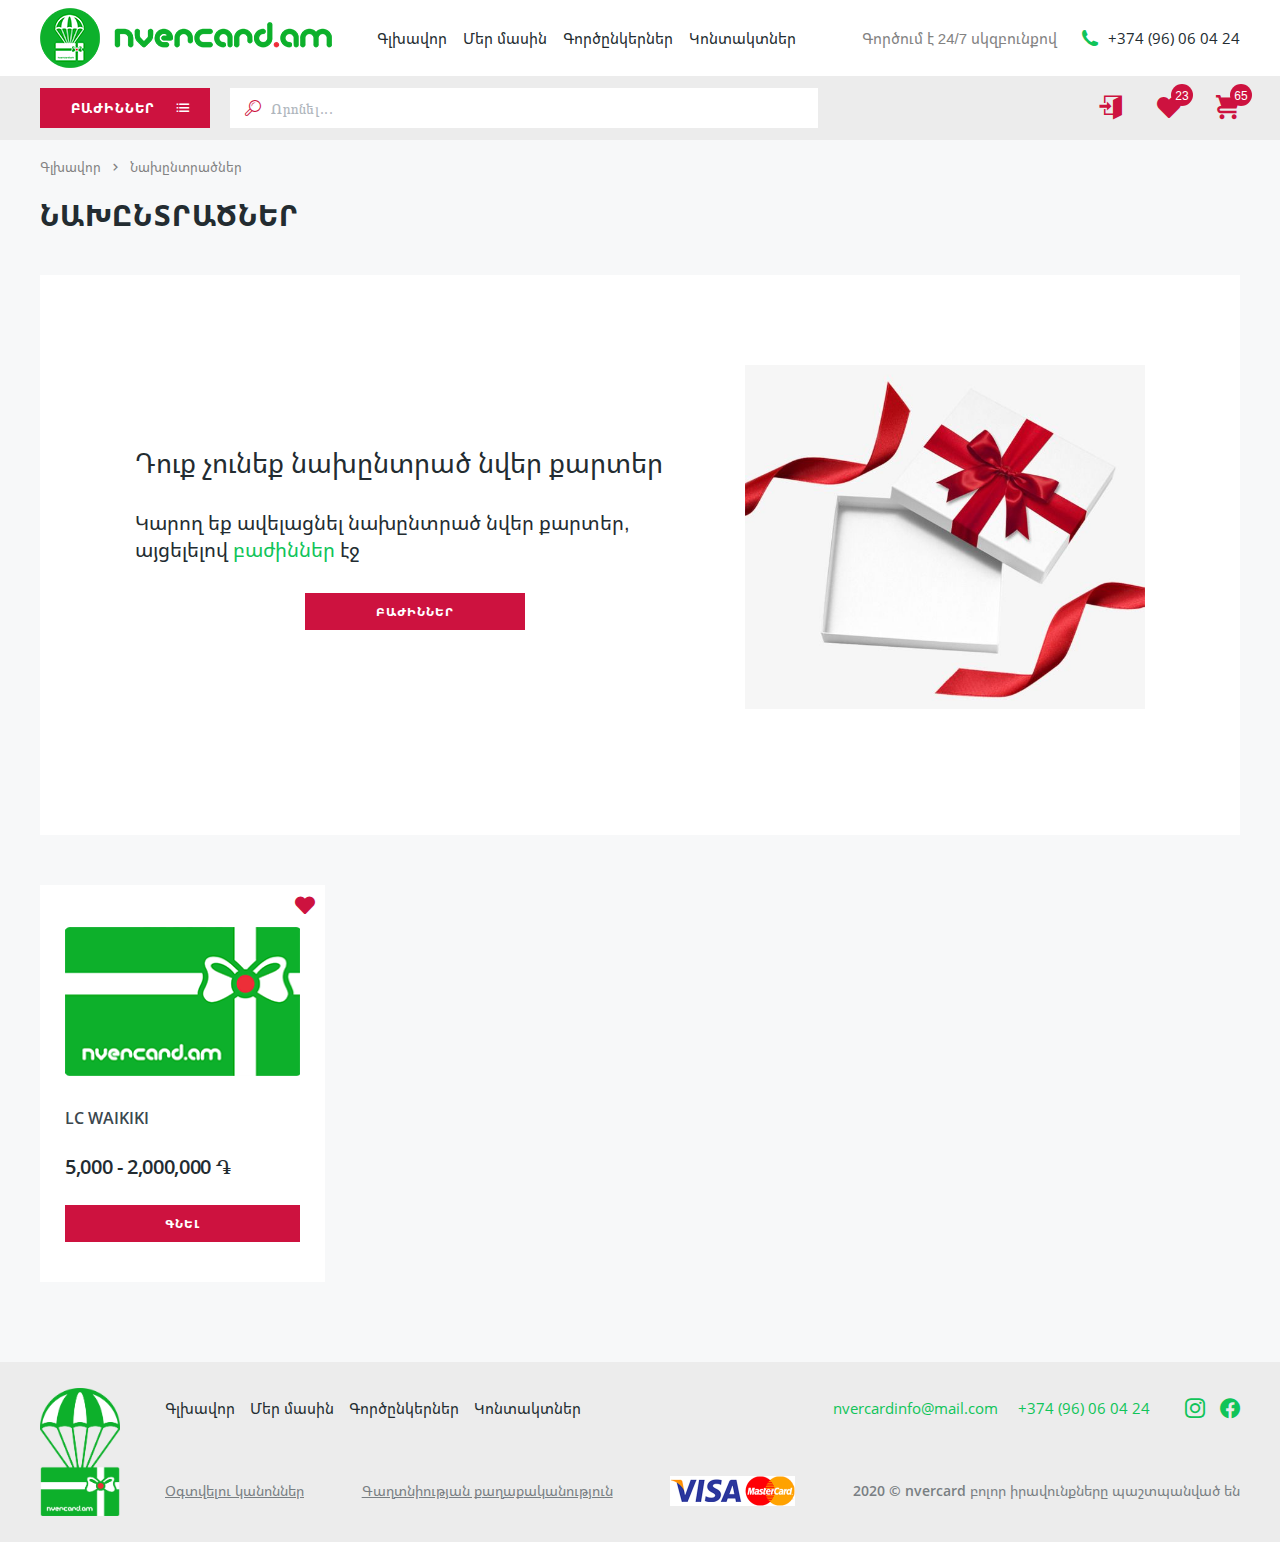
<file: favorites.html>
<!DOCTYPE html>
<html lang="am">

<head>
	<meta charset="UTF-8" />
	<meta name="viewport"
		content="user-scalable=no, initial-scale=1, maximum-scale=1, minimum-scale=1, width=device-width, height=device-height, target-densitydpi=device-dpi" />
	<meta name="og:image" content="./assets/img/tag-meta/transparent-card.png" />
	<title>Գլխավոր</title>
	<link rel="icon" href="./assets/img/favicon/icon-x32.png" type="image/png" sizes="32x32" />
	<link rel="stylesheet" href="./css/css/style.min.css" />
</head>

<body>
	<!-- ====================== -HTML5-HEADER-START- ====================== -->
	<header class="header">
		<nav class="header-nav d_f a_i_c" id="nav">
			<div class="container">
				<div class="header-nav__box d_f">
					<a href="/" class="header-nav__box--logo d_f j_c_c a_i_c">
						<img src="./assets/img/logo/logo-text.png" alt="logo" />
					</a>
					<div class="header-nav__box--menu d_f a_i_c">
						<ul class="header-nav__box--menu-list d_f a_i_c">
							<li class="header-nav__box--menu-list__item">
								<a href="/"
									class="header-nav__box--menu-list__item--link header-nav__box--menu-link">Գլխավոր
								</a>
							</li>
							<li class="header-nav__box--menu-list__item">
								<a href="#"
									class="header-nav__box--menu-list__item--link header-nav__box--menu-link">Մեր մասին
								</a>
							</li>
							<li class="header-nav__box--menu-list__item">
								<a href="#"
									class="header-nav__box--menu-list__item--link header-nav__box--menu-link">Գործընկերներ
								</a>
							</li>
							<li class="header-nav__box--menu-list__item">
								<a href="#"
									class="header-nav__box--menu-list__item--link header-nav__box--menu-link">Կոնտակտներ
								</a>
							</li>
						</ul>
					</div>

					<div class="header-nav__box--info d_f a_i_c">
						<div class="header-nav__box--info-support d_f a_i_c">
							<p>Գործում է 24/7 սկզբունքով</p>
							<a href="tel:37496060424" class="d_f a_i_c">
								<i class="icon icon-phone"></i>
								<span>+374 (96) 06 04 24</span>
							</a>
						</div>

						<span
							class="header-nav__box--info-btn icon icon-search d_none j_c_c a_i_c clickMobileSearsh"></span>
						<div class="header-nav__box--info-search d_none mobileSearchForm">
							<form class="header-nav__box--info-search__form d_f">
								<input class="header-content__box--search-input border-0" type="text"
									placeholder="Որոնել..." />
								<button class="header-nav__box--info-search__form--btn icon icon-search"></button>
							</form>
							<span
								class="header-nav__box--info-search__btn icon icon-cancel d_f j_c_c a_i_c clickMobileSearsClose"></span>
						</div>
					</div>
				</div>
			</div>
		</nav>

		<div class="header-content">
			<div class="container">
				<div class="header-content__box d_f">
					<div class="header-content__box--catalog boxCatalogBtn d_f a_i_c">
						<i class="icon icon-arrow-thin-left arrowBackToCategories window-click d_none"></i>
						<button
							class="header-content__box--catalog__btn clickCatalogOpenClose d_f a_i_c j_c_c window-click">
							<span class="select-zone__nameCatalog">Բաժիններ</span>
							<i class="icon icon-catalog clickCatalogBtnIcon"></i>
							<i class="icon icon-cancel clickCatalogBtnIconClose d_none"></i>
						</button>
					</div>
					<form class="header-content__box--search">
						<input class="header-content__box--search-input border-0" type="text" placeholder="Որոնել..." />
						<i class="icon icon-search"></i>
						<i class="icon icon-catalog-cancel d_none"></i>
					</form>
					<div class="header-content__box--icons d_f a_i_c">
						<a href="#"
							class="header-content__box--icons-link header-content__box--icons-item icon icon-login d_f a_i_c"></a>
						<!-- <div class="header-content__box--icons-logout header-content__box--icons-item">
						<a href="#" class="header-content__box--icons-link  icon icon-user d_f a_i_c"></a>
						<ul class="header-content__box--icons-logout__lines">
							<li><a href="#">Անձնական էջ</a></li>
							<li><a href="#">Ելք</a></li>
						</ul>
					</div> -->
						<a href="#"
							class="header-content__box--icons-link header-content__box--icons-item icon icon-heart d_f a_i_c">
							<span class="header-content__box--icons-link__counter d_f a_i_c j_c_c">23</span>
						</a>
						<a href="#"
							class="header-content__box--icons-link header-content__box--icons-item icon icon-cart d_f a_i_c">
							<span class="header-content__box--icons-link__counter d_f a_i_c j_c_c">65</span>
						</a>
					</div>
				</div>
			</div>

			<div class="headerCatalog d_none">
				<div class="header-catalog">
					<div class="container header-catalog__container">
						<ul class="header-catalog__list">
							<li class="header-catalog__list--item catalogItem">
								<a href="javascript:;"
									class="header-catalog__list--item-name clickCatalogName change_activeCatalog d_f a_i_c j_c_b window-click">
									<p class="d_f a_i_c">
										<i class="icon icon-health d_f a_i_c j_content_center"></i>
										<span>Խնամք</span>
									</p>
									<i class="icon icon-cheveron-right"></i>
								</a>
								<ul class="header-catalog__list--item-sub catalogSubMenu">
									<li
										class="header-catalog__list--item-sub__categories scrollbar d_f j_content_start a_items_start">
										<div class="header-catalog__list--item-sub__categories--box">
											<p class="header-catalog__list--item-sub__categories--box-title">
												Խնամք
											</p>
											<ul class="header-catalog__list--item-sub__categories--box-links d_f f_w">
												<li><a href="/catalog">Վարսահարդարում</a></li>
												<li><a href="#">Մատնահարդարում</a></li>
												<li><a href="#">Դիմահարդարում</a></li>
												<li><a href="#">Մերսում</a></li>
												<li><a href="#">SPA</a></li>
												<li><a href="#">Դաջվածք</a></li>
												<li><a href="#">Ֆիթնես</a></li>
												<li><a href="#">Սպորտ</a></li>
											</ul>
										</div>
										<div class="header-catalog__list--item-sub__categories--img d_f f_w">
											<a href="#">
												<img src="./assets/img/cards/transparent-card.png" />
											</a>
											<a href="#">
												<img src="./assets/img/cards/transparent-card.png" />
											</a>
											<a href="#">
												<img src="./assets/img/cards/transparent-card.png" />
											</a>
											<a href="#">
												<img src="./assets/img/cards/transparent-card.png" />
											</a>
										</div>
									</li>
								</ul>
							</li>
							<li class="header-catalog__list--item catalogItem">
								<a href="javascript:;"
									class="header-catalog__list--item-name clickCatalogName change_activeCatalog d_f a_i_c j_c_b window-click">
									<p class="d_f a_i_c">
										<i class="icon icon-t-shirt d_f a_i_c j_content_center"></i>
										<span>Հագուստ</span>
									</p>
									<i class="icon icon-cheveron-right"></i>
								</a>
								<ul class="header-catalog__list--item-sub catalogSubMenu">
									<li
										class="header-catalog__list--item-sub__categories scrollbar d_f j_content_start a_items_start">
										<div class="header-catalog__list--item-sub__categories--box">
											<p class="header-catalog__list--item-sub__categories--box-title">
												Հագուստ
											</p>
											<ul class="header-catalog__list--item-sub__categories--box-links d_f f_w">
												<li><a href="#">Կանացի</a></li>
												<li><a href="#">Տղամարդու</a></li>
												<li><a href="#">Մանկական</a></li>
												<li><a href="#">Կենդանիների</a></li>
												<li><a href="#">Հագուստի աքսեսուարներ</a></li>
											</ul>
										</div>
										<div class="header-catalog__list--item-sub__categories--img d_f f_w">
											<a href="#">
												<img src="./assets/img/cards/transparent-card.png" />
											</a>
											<a href="#">
												<img src="./assets/img/cards/transparent-card.png" />
											</a>
											<a href="#">
												<img src="./assets/img/cards/transparent-card.png" />
											</a>
											<a href="#">
												<img src="./assets/img/cards/transparent-card.png" />
											</a>
										</div>
									</li>
								</ul>
							</li>
							<li class="header-catalog__list--item catalogItem">
								<a href="javascript:;"
									class="header-catalog__list--item-name clickCatalogName change_activeCatalog d_f a_i_c j_c_b window-click">
									<p class="d_f a_i_c">
										<i class="icon icon-clock1 d_f a_i_c j_content_center"></i>
										<span>Աքսեսուարներ</span>
									</p>
									<i class="icon icon-cheveron-right"></i>
								</a>
								<ul class="header-catalog__list--item-sub catalogSubMenu">
									<li
										class="header-catalog__list--item-sub__categories scrollbar d_f j_content_start a_items_start">
										<div class="header-catalog__list--item-sub__categories--box">
											<p class="header-catalog__list--item-sub__categories--box-title">
												Աքսեսուարներ
											</p>
											<ul class="header-catalog__list--item-sub__categories--box-links d_f f_w">
												<li><a href="#">Հեռախոսի</a></li>
												<li><a href="#">Համակարգչի</a></li>
												<li><a href="#">Հագուստի</a></li>
												<li><a href="#">Ավտոմեքենայի</a></li>
												<li><a href="#">Գրասենյակի</a></li>
												<li><a href="#">Տան</a></li>
												<li><a href="#">Այլ էլեկտրոտեխնիկայի</a></li>
											</ul>
										</div>
										<div class="header-catalog__list--item-sub__categories--img d_f f_w">
											<a href="#">
												<img src="./assets/img/cards/transparent-card.png" />
											</a>
											<a href="#">
												<img src="./assets/img/cards/transparent-card.png" />
											</a>
											<a href="#">
												<img src="./assets/img/cards/transparent-card.png" />
											</a>
											<a href="#">
												<img src="./assets/img/cards/transparent-card.png" />
											</a>
										</div>
									</li>
								</ul>
							</li>
							<li class="header-catalog__list--item catalogItem">
								<a href="javascript:;"
									class="header-catalog__list--item-name clickCatalogName change_activeCatalog d_f a_i_c j_c_b window-click">
									<p class="d_f a_i_c">
										<i class="icon icon-computer-laptop d_f a_i_c j_content_center"></i>
										<span>էլեկտրոտեխնիկա</span>
									</p>
									<i class="icon icon-cheveron-right"></i>
								</a>
								<ul class="header-catalog__list--item-sub catalogSubMenu">
									<li
										class="header-catalog__list--item-sub__categories scrollbar d_f j_content_start a_items_start">
										<div class="header-catalog__list--item-sub__categories--box">
											<p class="header-catalog__list--item-sub__categories--box-title">
												էլեկտրոտեխնիկա
											</p>
											<ul class="header-catalog__list--item-sub__categories--box-links d_f f_w">
												<li><a href="#">Աուդիո-Վիդեո/Համակարգիչներ</a></li>
												<li><a href="#">Խոշոր կենցաղային</a></li>
												<li><a href="#">Խոհանոց և տուն</a></li>
												<li><a href="#">Գեղեցկության/առողջության</a></li>
												<li><a href="#">Հեռախոսներ և աքսեսուարներ</a></li>
												<li><a href="#">Խաղալիքներ</a></li>
												<li><a href="#">Գործիքներ</a></li>
												<li><a href="#">Այլ</a></li>
											</ul>
										</div>
										<div class="header-catalog__list--item-sub__categories--img d_f f_w">
											<a href="#">
												<img src="./assets/img/cards/transparent-card.png" />
											</a>
											<a href="#">
												<img src="./assets/img/cards/transparent-card.png" />
											</a>
											<a href="#">
												<img src="./assets/img/cards/transparent-card.png" />
											</a>
											<a href="#">
												<img src="./assets/img/cards/transparent-card.png" />
											</a>
										</div>
									</li>
								</ul>
							</li>
							<li class="header-catalog__list--item catalogItem">
								<a href="javascript:;"
									class="header-catalog__list--item-name clickCatalogName change_activeCatalog d_f a_i_c j_c_b window-click">
									<p class="d_f a_i_c">
										<i class="icon icon-travel-car d_f a_i_c j_content_center"></i>
										<span>Ծառայություններ</span>
									</p>
									<i class="icon icon-cheveron-right"></i>
								</a>
								<ul class="header-catalog__list--item-sub catalogSubMenu">
									<li
										class="header-catalog__list--item-sub__categories scrollbar d_f j_content_start a_items_start">
										<div class="header-catalog__list--item-sub__categories--box">
											<p class="header-catalog__list--item-sub__categories--box-title">
												Ավտոմասեր և սպասարկում
											</p>
											<ul class="header-catalog__list--item-sub__categories--box-links d_f f_w">
												<li>
													<a href="#">Ավտոպահեստամասեր և աքսեսուարներ</a>
												</li>
												<li><a href="#">Մեքենայի վերանորոգում</a></li>
												<li>
													<a href="#">Ավտոլվացում/ավտոլվացման պարագաներ</a>
												</li>
												<li>
													<a href="#">Վերանորոգման այլ ծառայություններ</a>
												</li>
												<li><a href="#">Մաքրման ծառայություններ</a></li>
												<li><a href="#">Այլ</a></li>
											</ul>
										</div>
										<div class="header-catalog__list--item-sub__categories--img d_f f_w">
											<a href="#">
												<img src="./assets/img/cards/transparent-card.png" />
											</a>
											<a href="#">
												<img src="./assets/img/cards/transparent-card.png" />
											</a>
											<a href="#">
												<img src="./assets/img/cards/transparent-card.png" />
											</a>
											<a href="#">
												<img src="./assets/img/cards/transparent-card.png" />
											</a>
										</div>
									</li>
								</ul>
							</li>
							<li class="header-catalog__list--item catalogItem">
								<a href="javascript:;"
									class="header-catalog__list--item-name clickCatalogName change_activeCatalog d_f a_i_c j_c_b window-click">
									<p class="d_f a_i_c">
										<i class="icon icon-home d_f a_i_c j_content_center"></i>
										<span>Տան պարագաներ</span>
									</p>
									<i class="icon icon-cheveron-right"></i>
								</a>
								<ul class="header-catalog__list--item-sub catalogSubMenu">
									<li
										class="header-catalog__list--item-sub__categories scrollbar d_f j_content_start a_items_start">
										<div class="header-catalog__list--item-sub__categories--box">
											<p class="header-catalog__list--item-sub__categories--box-title">
												Տան պարագաներ
											</p>
											<ul class="header-catalog__list--item-sub__categories--box-links d_f f_w">
												<li><a href="#">Կահույք</a></li>
												<li><a href="#">Անկողնային պարագաներ</a></li>
												<li><a href="#">Ննջասենյակի աքսեսուարներ</a></li>
												<li><a href="#">Հյուրասենյակի աքսեսուարներ</a></li>
												<li><a href="#">Խոհանոցային պարագաներ</a></li>
												<li><a href="#">Տան խնամք/Ծառայություններ</a></li>
												<li><a href="#">Այլ</a></li>
											</ul>
										</div>
										<div class="header-catalog__list--item-sub__categories--img d_f f_w">
											<a href="#">
												<img src="./assets/img/cards/transparent-card.png" />
											</a>
											<a href="#">
												<img src="./assets/img/cards/transparent-card.png" />
											</a>
											<a href="#">
												<img src="./assets/img/cards/transparent-card.png" />
											</a>
											<a href="#">
												<img src="./assets/img/cards/transparent-card.png" />
											</a>
										</div>
									</li>
								</ul>
							</li>
							<li class="header-catalog__list--item catalogItem">
								<a href="javascript:;"
									class="header-catalog__list--item-name clickCatalogName change_activeCatalog d_f a_i_c j_c_b window-click">
									<p class="d_f a_i_c">
										<i class="icon icon-earth d_f a_i_c j_content_center"></i>
										<span>Տուրիզմ</span>
									</p>
									<i class="icon icon-cheveron-right"></i>
								</a>
								<ul class="header-catalog__list--item-sub catalogSubMenu">
									<li
										class="header-catalog__list--item-sub__categories scrollbar d_f j_content_start a_items_start">
										<div class="header-catalog__list--item-sub__categories--box">
											<p class="header-catalog__list--item-sub__categories--box-title">
												Տան պարագաներ
											</p>
											<ul class="header-catalog__list--item-sub__categories--box-links d_f f_w">
												<li><a href="#">Ներքին</a></li>
												<li><a href="#">Արտագնա</a></li>
												<li><a href="#">Ավիատոմսեր</a></li>
												<li><a href="#">Հյուրանոցեր և հանգստյան տներ</a></li>
												<li><a href="#">Ռեստորան</a></li>
												<li><a href="#">Զվարճանք</a></li>
												<li><a href="#">Այլ</a></li>
											</ul>
										</div>
										<div class="header-catalog__list--item-sub__categories--img d_f f_w">
											<a href="#">
												<img src="./assets/img/cards/transparent-card.png" />
											</a>
											<a href="#">
												<img src="./assets/img/cards/transparent-card.png" />
											</a>
											<a href="#">
												<img src="./assets/img/cards/transparent-card.png" />
											</a>
											<a href="#">
												<img src="./assets/img/cards/transparent-card.png" />
											</a>
										</div>
									</li>
								</ul>
							</li>
							<li class="header-catalog__list--item">
								<a href="#" class="header-catalog__list--item-all">Տեսնել բոլորը</a>
							</li>
						</ul>
					</div>
				</div>
			</div>
		</div>
	</header>
	<!-- ======================= -HTML5-HEADER-END- ======================= -->


	<main class="main">
		<!-- crumb == start -->
		<div class="container">
			<div class="crumb">
				<ul class="crumb-list d_f f_w a_i_c">
					<li class="crumb-list__item">
						<a href="#" class="crumb-list__item--link">Գլխավոր</a>
					</li>
					<li class="crumb-list__item icon icon-cheveron-right"></li>
					<li class="crumb-list__item">Նախընտրածներ</li>
				</ul>
			</div>

			<div class="title">
				<h1 class="title-global title-all">Նախընտրածներ</h1>
			</div>
		</div>
		<!-- crumb == end -->

		<div class="container">
			<div class="empty">
				<div class="empty-box d_f a_i_c">
					<div class="empty-box__text">
						<h2 class="empty-box__text--title">Դուք չունեք նախընտրած նվեր քարտեր</h2>
						<p class="empty-box__text--info">
							Կարող եք ավելացնել նախընտրած նվեր քարտեր, այցելելով <a href="#">բաժիններ</a> էջ
						</p>
						<div class="empty-box__text--btn">
							<a href="#" class="btn-global btn-global__red">Բաժիններ</a>
						</div>
					</div>
					<div class="empty-box__img">
						<img src="./assets/img/empty/2.jpg" alt="empty">
					</div>
				</div>
			</div>
		</div>


		<div class="favorites">
			<div class="container">
				<div class="cards d_f f_w">
					<div class="cards-product">
						<div class="cards-product__item">
							<a href="#" class="cards-product__item--img d_f a_i_c j_c_c">
								<img src="./assets/img/cards/transparent-card.png" />
							</a>
							<div class="cards-product__item--name">
								<a href="#" title="LC WAIKIKI">LC WAIKIKI</a>
							</div>
							<div class="cards-product__item--price">
								<p><span>5,000</span> - <span>2,000,000</span> ֏</p>
							</div>
							<div class="cards-product__item--btn d_f f_n_w">
								<a href="#" class="btn-global__red btn-global">Գնել</a>
							</div>
							<button class="cards-product__icon icon icon-heart active"></button>
						</div>
					</div>
				</div>
			</div>
		</div>
	</main>


	<!-- ===================== -HTML5-FOOTER-START- ======================= -->
	<footer class="footer">
		<div class="footer-main">
			<div class="container">
				<div class="footer-main__block d_f">
					<a href="/" class="footer-main__block--logo d_block">
						<img src="./assets/img/logo/logo.png" alt="logo" />
					</a>
					<div class="footer-main__block--info d_f a_i_c f_w">
						<ul class="footer-main__block--info-menu d_f">
							<li class="footer-main__block--info-menu__item">
								<a href="/" class="footer-main__block--info-menu__item--link">Գլխավոր
								</a>
							</li>
							<li class="footer-main__block--info-menu__item">
								<a href="#" class="footer-main__block--info-menu__item--link">Մեր մասին
								</a>
							</li>
							<li class="footer-main__block--info-menu__item">
								<a href="#" class="footer-main__block--info-menu__item--link">Գործընկերներ
								</a>
							</li>
							<li class="footer-main__block--info-menu__item">
								<a href="#" class="footer-main__block--info-menu__item--link">Կոնտակտներ
								</a>
							</li>
						</ul>

						<div class="footer-main__block--info-callcenter d_f a_i_c">
							<a href="mailto:nvercardinfo@mail.com"
								class="footer-main__block--info-callcenter__link d_block">nvercardinfo@mail.com</a>
							<a href="tel:+37496060424" class="footer-main__block--info-callcenter__link d_block">+374
								(96) 06
								04 24</a>
							<a href="tel:+37496060424"
								class="icon icon-instagram footer-main__block--info-callcenter__icon"></a>
							<a href="tel:+37496060424"
								class="icon icon-facebook footer-main__block--info-callcenter__icon"></a>
						</div>

						<div class="footer-main__block--info-rules d_f a_i_c f_w j_c_b">
							<a href="#" class="footer-main__block--info-rules__link d_block">Օգտվելու կանոններ</a>
							<a href="#" class="footer-main__block--info-rules__link d_block">Գաղտնիության
								քաղաքականություն</a>
							<div class="footer-main__block--info-rules__cards">
								<img src="./assets/img/footer/cards.webp" alt="cards">
							</div>
							<span class="footer-main__block--info-rules__nvercard d_block"><span>2020 © nvercard</span>
								բոլոր
								իրավունքները պաշտպանված են</span>
						</div>
					</div>
				</div>
			</div>
		</div>
	</footer>
	<!-- ======================= -HTML5-FOOTER-END- ======================= -->

	<script src="https://ajax.googleapis.com/ajax/libs/jquery/3.5.1/jquery.min.js"></script>
	<script src="./assets/js/animation.min.js"></script>
	<script src="./assets/js/my-scripts.js"></script>
</body>

</html>
</file>
<file: css/css/style.min.css>
@font-face{src:url("../../assets/fonts/NotoSansArmenian/NotoSansArmenian-Regular.ttf") format("truetype");font-family:"NotoSansArmenian-Regular"}@font-face{src:url("../../assets/fonts/NotoSansArmenian/NotoSansArmenian-SemiBold.ttf") format("truetype");font-family:"NotoSansArmenian-SemiBold"}@font-face{src:url("../../assets/fonts/NotoSansArmenian/NotoSansArmenian-ExtraBold.ttf") format("truetype");font-family:"NotoSansArmenian-ExtraBold"}@font-face{src:url("../../assets/fonts/OpenSans/OpenSans-SemiBold.ttf") format("truetype");font-family:"OpenSans-SemiBold"}@font-face{src:url("../../assets/fonts/OpenSans/OpenSans-Regular.ttf") format("truetype");font-family:"OpenSans-Regular"}@font-face{font-family:'icomoon';src:url("../../assets/fonts/icons/icomoon.eot?mbk7ji");src:url("../../assets/fonts/icons/icomoon.eot?mbk7ji#iefix") format("embedded-opentype"),url("../../assets/fonts/icons/icomoon.ttf?mbk7ji") format("truetype"),url("../../assets/fonts/icons/icomoon.woff?mbk7ji") format("woff"),url("../../assets/fonts/icons/icomoon.svg?mbk7ji#icomoon") format("svg");font-weight:normal;font-style:normal;font-display:block}.icon{font-family:'icomoon' !important;font-style:normal;font-weight:normal;font-variant:normal;text-transform:none;line-height:1;-webkit-font-smoothing:antialiased;-moz-osx-font-smoothing:grayscale;display:inline-block}.icon::before{display:block}.icon-arrow:before{content:"\e92f"}.icon-arrow__bottom:before{content:"\e930"}.icon-login:before{content:"\e908"}.icon-envelope:before{content:"\e911"}.icon-clock:before{content:"\e915"}.icon-play:before{content:"\e916"}.icon-pause:before{content:"\e917"}.icon-refresh:before{content:"\e918"}.icon-phone:before{content:"\e919"}.icon-gift:before{content:"\e91b"}.icon-earth:before{content:"\e91c"}.icon-user:before{content:"\e912"}.icon-heart:before{content:"\e91a"}.icon-home:before{content:"\e900"}.icon-health:before{content:"\e901"}.icon-share:before{content:"\e902"}.icon-star:before{content:"\e913"}.icon-trash:before{content:"\e909"}.icon-search:before{content:"\e914"}.icon-location:before{content:"\e90a"}.icon-bubble:before{content:"\e90b"}.icon-clock1:before{content:"\e903"}.icon-t-shirt:before{content:"\e904"}.icon-clip:before{content:"\e90c"}.icon-eye-hidden:before{content:"\e905"}.icon-eye:before{content:"\e906"}.icon-soccer-ball:before{content:"\e907"}.icon-sports-shoe:before{content:"\e90d"}.icon-mail-envelope-open:before{content:"\e90e"}.icon-mail-envelope-closed:before{content:"\e90f"}.icon-printer:before{content:"\e910"}.icon-azurepipelines:before{content:"\e91d"}.icon-facebook:before{content:"\e91e"}.icon-instagram:before{content:"\e91f"}.icon-messenger:before{content:"\e920"}.icon-skype:before{content:"\e921"}.icon-viber:before{content:"\e922"}.icon-vk:before{content:"\e923"}.icon-whatsapp:before{content:"\e924"}.icon-youtube:before{content:"\e925"}.icon-airplane:before{content:"\e926"}.icon-computer-laptop:before{content:"\e927"}.icon-travel-car:before{content:"\e928"}.icon-arrow-thin-left:before{content:"\e92b"}.icon-cheveron-left:before{content:"\e929"}.icon-cheveron-right:before{content:"\e92a"}.icon-cancel:before{content:"\e92d"}.icon-catalog:before{content:"\e92c"}.icon-cart:before{content:"\e92e"}.d_f{display:-webkit-box;display:-ms-flexbox;display:flex}.d_i_f{display:-webkit-inline-box;display:-ms-inline-flexbox;display:inline-flex}.f_w{-ms-flex-wrap:wrap;flex-wrap:wrap}.f_n_w{-ms-flex-wrap:nowrap;flex-wrap:nowrap}.f_r{-webkit-box-orient:horizontal;-webkit-box-direction:normal;-ms-flex-direction:row;flex-direction:row}.f_d_c{-webkit-box-orient:vertical;-webkit-box-direction:normal;-ms-flex-direction:column;flex-direction:column}.j_c_st{-webkit-box-pack:start;-ms-flex-pack:start;justify-content:flex-start}.j_c_e{-webkit-box-pack:end;-ms-flex-pack:end;justify-content:flex-end}.j_c_c{-webkit-box-pack:center;-ms-flex-pack:center;justify-content:center}.j_c_b{-webkit-box-pack:justify;-ms-flex-pack:justify;justify-content:space-between}.a_i_s{-webkit-box-align:start;-ms-flex-align:start;align-items:flex-start}.a_i_e{-webkit-box-align:end;-ms-flex-align:end;align-items:flex-end}.a_i_c{-webkit-box-align:center;-ms-flex-align:center;align-items:center}*,*:before,*:after{-webkit-box-sizing:border-box;box-sizing:border-box;outline:none}div,span,h1,h2,h3,h4,h5,h6,p,iframe,ol,ul,li,form,label,i,footer,header,menu,nav,a,table,thead,tbody,tfoot,tr,th,td,video,canvas,section,main object,address,code,em,small,strong,var,article,aside,details,figure,summary,time,mark,audio,center{margin:0;padding:0;border:0;font:inherit}iframe,article,aside,figure,footer,header,hgroup,menu,nav,section,main,picture{display:block}ol,ul{list-style:none;padding:0;margin:0}table{width:100%;border-collapse:collapse;border-spacing:0}th{text-align:left}input{-webkit-box-shadow:none;box-shadow:none}input[type="password"]{font:17px Verdana, sans-serif !important}input[type="radio"],input[type="checkbox"]{display:none}input[type=number]{-moz-appearance:textfield}input::-webkit-inner-spin-button,input::-webkit-outer-spin-button{-webkit-appearance:none;appearance:none}input:-webkit-autofill{-webkit-transition:background-color 100000s ease-in-out 0s;transition:background-color 100000s ease-in-out 0s}a{display:inline-block;text-decoration:none}button{cursor:pointer;background-color:transparent}input,button,select,textarea{display:inline-block;padding:0;border:0;outline:none}img{width:100%;height:100%;-o-object-fit:contain;object-fit:contain}strong{font-weight:bold}[hidden]{display:none !important}html,body{height:100%;margin:0;padding:0;background-color:#F7F8F9}:root{--color_global: #10c459;--color_global_hover: #30e076;--color_red: #cd123f;--color_red_hover: #a6093d;--color_text: #232c31;--border-radius: 6px;--transition-all: .3s}.slick-carousel{position:relative}.slick-list{overflow:hidden}.slick-track{display:-webkit-box;display:-ms-flexbox;display:flex;-ms-flex-wrap:nowrap;flex-wrap:nowrap;cursor:default}.slick-arrow{position:absolute;background-color:#AFB6BD;border:0;display:-webkit-box;display:-ms-flexbox;display:flex;-webkit-box-align:center;-ms-flex-align:center;align-items:center;-webkit-box-pack:center;-ms-flex-pack:center;justify-content:center;font-family:'icomoon';font-style:normal;font-weight:normal;font-variant:normal;text-transform:none;line-height:1;-webkit-font-smoothing:antialiased;-moz-osx-font-smoothing:grayscale;z-index:999}.slick-arrow:hover{background-color:#3C444B}.slick-arrow:before{font-size:11px;color:#232C31}.slick-arrow:hover:before{color:#AFB6BD}.slick-prev{left:0}.slick-prev:before{content:"\e903"}.slick-next{right:0}.slick-next:before{content:"\e902"}.slick-disabled{pointer-events:none;cursor:default;opacity:0}.crumb{padding:16px 0}.crumb-list{margin:0 -4px}.crumb-list__item{padding:5px 4px;font:13px/13px "NotoSansArmenian-Regular",sans-serif;color:#828282}.crumb-list__item--link{color:#828282}.crumb-list__item--link:hover{color:var(--color_global)}.cards{margin:-10px}.cards-catalog{margin:-1.5px}.cards-product{width:20%;padding:10px}@media (max-width: 1439.98px){.cards-product{width:25%}}@media (max-width: 1023.98px){.cards-product{width:50%}}@media (max-width: 767.98px){.cards-product{width:100%}}.cards-product-catalog{width:25%;padding:1.5px}.cards-product-catalog:hover{-webkit-box-shadow:5px 5px 20px #cbcbcb;box-shadow:5px 5px 20px #cbcbcb;z-index:999}.cards-product__item{height:100%;background-color:white;padding:40px 25px 40px;position:relative}.cards-product__item--img{height:153px;margin:0 auto 30px}.cards-product__item--name{margin-bottom:25px}@media (max-width: 1023.98px){.cards-product__item--name{min-height:auto}}.cards-product__item--name a{font:16px/1.25 "OpenSans-SemiBold",sans-serif;color:#3b474e}.cards-product__item--name a:hover{color:var(--color_global)}.cards-product__item--price{margin-bottom:25px}.cards-product__item--price p{font:20px "OpenSans-SemiBold",sans-serif;color:var(--color_text);letter-spacing:-0.36px}.cards-product__icon{position:absolute;top:10px;right:10px;z-index:999;font-size:20px;color:#c5c5c5}.cards-product__icon:hover{color:var(--color_red)}.cards-product__icon.active{color:var(--color_red)}.cards-product__icon.active:hover{opacity:.8}@font-face{src:url("../../assets/fonts/NotoSansArmenian/NotoSansArmenian-Regular.ttf") format("truetype");font-family:"NotoSansArmenian-Regular"}@font-face{src:url("../../assets/fonts/NotoSansArmenian/NotoSansArmenian-SemiBold.ttf") format("truetype");font-family:"NotoSansArmenian-SemiBold"}@font-face{src:url("../../assets/fonts/NotoSansArmenian/NotoSansArmenian-ExtraBold.ttf") format("truetype");font-family:"NotoSansArmenian-ExtraBold"}@font-face{src:url("../../assets/fonts/OpenSans/OpenSans-SemiBold.ttf") format("truetype");font-family:"OpenSans-SemiBold"}@font-face{src:url("../../assets/fonts/OpenSans/OpenSans-Regular.ttf") format("truetype");font-family:"OpenSans-Regular"}.increment{width:88px;height:40px;-webkit-user-select:none;-moz-user-select:none;-ms-user-select:none;user-select:none}.increment .icon{width:20px;height:100%;font-size:7px;color:var(--text_color);background-color:#F0F1F2;cursor:pointer}.increment .icon:hover{background-color:var(--color_global);color:white}.increment-input{width:calc(100% - 40px);height:100%;font:15px "NotoSansArmenian-Regular",sans-serif;color:var(--text_color);text-align:center;border-top:2px solid transparent;border-bottom:2px solid transparent}.increment-input:focus{border-top:2px solid #4B7396;border-bottom:2px solid #4B7396}.btn-global{width:100%;height:100%;font:12px "NotoSansArmenian-ExtraBold",sans-serif;color:white;letter-spacing:0.08em;text-transform:uppercase;padding:10px 20px;text-align:center}.btn-global__red{background-color:var(--color_red)}.btn-global__red:hover{background-color:var(--color_red_hover)}.btn-global__red:active{background-color:var(--color_global)}button[disabled]{background-color:#F0F1F2 !important;color:#AFB6BD !important;pointer-events:none !important;cursor:default !important}@-webkit-keyframes lineTo{from{top:-250px;opacity:0}to{top:0;opacity:1}}@keyframes lineTo{from{top:-250px;opacity:0}to{top:0;opacity:1}}.lineTo{-webkit-animation-name:lineTo;animation-name:lineTo}@-webkit-keyframes fadeIn{from{opacity:0}to{opacity:1}}@keyframes fadeIn{from{opacity:0}to{opacity:1}}.fadeIn{-webkit-animation-name:fadeIn;animation-name:fadeIn}.empty{padding:62px 15px 98px;background-color:white;margin-top:29px;margin-bottom:50px}@media (max-width: 1023.98px){.empty{padding:30px 15px 40px}}.empty-box{max-width:1010px;width:100%;margin:auto}@media (max-width: 1023.98px){.empty-box{display:block}}.empty-box__text{width:calc(100% - 400px);color:var(--color_text);padding-right:50px}@media (max-width: 1023.98px){.empty-box__text{width:100%;text-align:center;padding-right:0}}.empty-box__text--title{font:27px "NotoSansArmenian-Regular",sans-serif;margin-bottom:28px}@media (max-width: 767.98px){.empty-box__text--title{font-size:22px}}.empty-box__text--info{font:20px "NotoSansArmenian-Regular",sans-serif}@media (max-width: 767.98px){.empty-box__text--info{font-size:16px}}.empty-box__text--info a{color:var(--color_global)}.empty-box__text--info a:hover{color:var(--color_red)}.empty-box__text--btn{max-width:220px;width:100%;margin:30px auto 0}.empty-box__img{max-width:400px;width:100%;height:400px}@media (max-width: 1023.98px){.empty-box__img{max-width:100%;margin-top:30px;height:300px}}.catalog-box__cards--filter{background-color:white;padding:10px 20px;margin-bottom:1.5px}.catalog-box__cards--filter-main__dropdown{position:relative}.catalog-box__cards--filter-main__dropdown--choose input{background:white;cursor:pointer}.catalog-box__cards--filter-main__dropdown--sections{display:none;position:absolute;z-index:99999999;width:100%;padding:10px;top:25px;border-radius:5px;background-color:var(--color_global)}.catalog-box__cards--filter-main__dropdown--sections ul li{font:14px "NotoSansArmenian-ExtraBold",sans-serif;color:white;padding:10px 0;text-transform:uppercase;cursor:pointer}.catalog-box__cards--filter-main__dropdown--sections ul li+li{border-top:1px solid white}.catalog-box__cards--filter-main__dropdown--sections ul li:hover{color:var(--color_red_hover)}.catalog-box__cards--filter-btn button{padding:5px 15px;background-color:var(--color_red);border-radius:var(--border-radius);color:white;font:16px "NotoSansArmenian-ExtraBold",sans-serif}.dropdown-btn{width:150px}.filter-section{width:350px;height:30px}.filter-slider{width:100%;margin-left:30px;position:relative;height:5px}.filter-slider>div{position:absolute;left:13px;right:15px;height:5px}.filter-slider>div>.inverse-left{position:absolute;left:0;height:5px;border-radius:10px;background-color:#CCC;margin:0 7px}.filter-slider>div>.inverse-right{position:absolute;right:0;height:5px;border-radius:10px;background-color:#CCC;margin:0 7px}.filter-slider>div>.range{position:absolute;left:0;height:5px;border-radius:14px;background-color:#d02128}.filter-slider .range-thumb{position:absolute;top:-7px;z-index:2;height:20px;width:20px;text-align:left;margin-left:-11px;cursor:pointer;-webkit-box-shadow:0 3px 8px rgba(0,0,0,0.4);box-shadow:0 3px 8px rgba(0,0,0,0.4);background-color:#FFF;border-radius:50%;outline:none}.filter-slider .range-calc{position:absolute;pointer-events:none;-webkit-appearance:none;z-index:3;height:30px;top:-14px;width:100%;opacity:0}.filter-slider .range-calc:focus::-webkit-slider-runnable-track{background:transparent;border:transparent}.filter-slider .range-calc:focus{outline:none}.filter-slider .range-calc::-webkit-slider-thumb{pointer-events:all;width:28px;height:28px;border-radius:0px;border:0 none;background:red;-webkit-appearance:none}.filter-slider .range-calc::-ms-fill-lower{background:transparent;border:0 none}.filter-slider .range-calc::-ms-fill-upper{background:transparent;border:0 none}.filter-slider .range-calc::-ms-tooltip{display:none}.filter-slider>div>[sign]{opacity:0;position:absolute;margin-left:-26px;z-index:999999;top:-45px;background-color:#d02128;color:#fff;width:50px;height:35px;border-radius:12px;-webkit-box-align:center;-ms-flex-align:center;align-items:center;-webkit-box-pack:center;-ms-flex-pack:center;justify-content:center;text-align:center}.filter-slider>div>[sign]:after{position:absolute;content:'';left:2px;border-radius:16px;top:27px;border-left:23px solid transparent;border-right:23px solid transparent;border-top-width:19px;border-top-style:solid;border-top-color:#d02128}.filter-slider>div>[sign]>span{font-size:15px;font-weight:bold;line-height:35px}.filter-slider:hover>div>[sign]{opacity:1}.checkbox{cursor:pointer}.checkbox-radio{width:16px;height:16px;border:solid 1px #3C444B;border-radius:50%;position:relative}.radio:checked ~ .checkbox-radio{border:solid 1px var(--color_global)}.radio:checked ~ .checkbox-radio::before{content:"";position:absolute;top:3px;left:3px;right:3px;bottom:3px;border-radius:50%;background-color:var(--color_global)}input{width:100%;font:15px "OpenSans-Regular",sans-serif;color:var(--color_text);border:1px solid #AFB6BD;padding:9px 16px}input::-webkit-input-placeholder{font:15px "OpenSans-Regular",sans-serif;color:#AFB6BD}input:-ms-input-placeholder{font:15px "OpenSans-Regular",sans-serif;color:#AFB6BD}input::-ms-input-placeholder{font:15px "OpenSans-Regular",sans-serif;color:#AFB6BD}input::placeholder{font:15px "OpenSans-Regular",sans-serif;color:#AFB6BD}input:hover:not(:disabled){border:1px solid #3C444B}input:focus{border:1px solid transparent;outline:2px solid #51858a}input:focus:hover{border:1px solid transparent}input:disabled{color:#AFB6BD;border:1px solid #F0F1F2;background-color:#F7F8F9}input.border-0{border:0}input.border-0:hover{border:transparent}input.border-0:focus{border:0;outline:none}textarea{padding:10px 16px;border:1px solid #AFB6BD;resize:none}textarea:hover:not(:disabled){border:1px solid #3C444B}textarea:focus{border:1px solid transparent;outline:2px solid #4B7396}textarea:focus:hover{border:1px solid transparent}textarea:disabled{color:#AFB6BD;border:1px solid #F0F1F2;background-color:#F7F8F9}body{padding-top:140px;display:-webkit-box;display:-ms-flexbox;display:flex;-webkit-box-orient:vertical;-webkit-box-direction:normal;-ms-flex-direction:column;flex-direction:column}@media (max-width: 767.98px){body{padding-top:126px}}.container{max-width:1580px;width:100%;padding:0 40px;margin:0 auto}@media (max-width: 1279.98px){.container{padding:0 16px}}.title{margin-bottom:40px}.title-all{color:var(--color_text);text-transform:uppercase;letter-spacing:0.04em}.title-global{font:28px/40px "NotoSansArmenian-ExtraBold",sans-serif}@media (max-width: 1023.98px){.title-global{font:24px/28px "NotoSansArmenian-ExtraBold",sans-serif}}.title-second{font:24px/28px "NotoSansArmenian-ExtraBold",sans-serif}@media (max-width: 1023.98px){.title-second{font:20px/24px "NotoSansArmenian-ExtraBold",sans-serif}}.d_none{display:none}.d_block{display:block}.overflow-hidden{overflow:hidden}@font-face{src:url("../../assets/fonts/NotoSansArmenian/NotoSansArmenian-Regular.ttf") format("truetype");font-family:"NotoSansArmenian-Regular"}@font-face{src:url("../../assets/fonts/NotoSansArmenian/NotoSansArmenian-SemiBold.ttf") format("truetype");font-family:"NotoSansArmenian-SemiBold"}@font-face{src:url("../../assets/fonts/NotoSansArmenian/NotoSansArmenian-ExtraBold.ttf") format("truetype");font-family:"NotoSansArmenian-ExtraBold"}@font-face{src:url("../../assets/fonts/OpenSans/OpenSans-SemiBold.ttf") format("truetype");font-family:"OpenSans-SemiBold"}@font-face{src:url("../../assets/fonts/OpenSans/OpenSans-Regular.ttf") format("truetype");font-family:"OpenSans-Regular"}.header{position:fixed;top:0;left:0;width:100%;z-index:99999;background-color:white}.header-nav{position:relative;padding:8px 0;-webkit-transition:all 0.3s ease-in-out;transition:all 0.3s ease-in-out}.header-nav.nav-scrollDown{margin-top:-76px;visibility:hidden;opacity:0}@media (max-width: 767.98px){.header-nav.nav-scrollDown{margin-top:-62px}}.header-nav__box--logo{max-width:292px;width:100%;height:60px}@media (max-width: 1023.98px){.header-nav__box--logo{max-width:220px;height:46px}}.header-nav__box--menu{margin-left:45px}@media (max-width: 767.98px){.header-nav__box--menu{display:none}}.header-nav__box--menu-list__item+.header-nav__box--menu-list__item{margin-left:16px}.header-nav__box--menu-link{font:15px/18px "NotoSansArmenian-Regular",sans-serif;padding:11px 0;color:var(--color_text)}.header-nav__box--menu-link:hover{color:var(--color_global)}.header-nav__box--info{margin-left:auto}.header-nav__box--info-delivery{font:15px/18px "NotoSansArmenian-SemiBold",sans-serif;color:var(--color_text);margin-right:5px;margin-right:32px}@media (max-width: 1279.98px){.header-nav__box--info-delivery{display:none}}@media (max-width: 1023.98px){.header-nav__box--info-support{display:none}}.header-nav__box--info-support p{font:15px/18px "NotoSansArmenian-Regular",sans-serif;color:#828282;margin-right:25px}@media (max-width: 1279.98px){.header-nav__box--info-support p{display:none}}@media (max-width: 767.98px){.header-nav__box--info-support a{display:none}}.header-nav__box--info-support a .icon{font-size:16px;color:var(--color_global)}.header-nav__box--info-support a span{font:15px/18px "OpenSans-Regular",sans-serif;color:var(--color_text);margin-left:10px}.header-nav__box--info-support a span:hover{color:var(--color_global)}@media (max-width: 767.98px){.header-nav__box--info-btn{display:-webkit-box;display:-ms-flexbox;display:flex;width:44px;height:44px;font-size:18px;color:white;background-color:var(--color_red);border-radius:50%}.header-nav__box--info-search{width:100%;height:62px;background-color:#797979;padding:8px 5px 8px 14px;position:fixed;top:0;left:0;z-index:99999}.header-nav__box--info-search__form{width:calc(100% - 30px);position:relative}.header-nav__box--info-search__form .icon-search{width:50px;height:100%;position:absolute;top:50%;-webkit-transform:translateY(-50%);transform:translateY(-50%);right:0;z-index:9;font-size:18px;color:white;background-color:var(--color_red)}.header-nav__box--info-search__btn{width:50px;font-size:18px;color:white}}.header-content{background-color:#ececec;padding:12px 0;position:relative}.header-content__box--catalog{min-width:170px;max-width:170px;width:100%;height:100%;margin-right:20px}@media (max-width: 767.98px){.header-content__box--catalog{min-width:140px;max-width:140px;margin-right:0}.header-content__box--catalog.active{position:fixed;top:0;left:0;width:100%;height:50px;min-width:100%;max-width:100%;background-color:var(--color_red);z-index:99999}.header-content__box--catalog.active .header-content__box--catalog__btn .icon{position:absolute;right:15px;top:50%;-webkit-transform:translateY(-50%);transform:translateY(-50%);z-index:9}}.header-content__box--catalog .icon-arrow-thin-left{position:absolute;top:0;left:0;width:50px;height:50px;line-height:50px;font-size:16px;color:white;text-align:center;z-index:999999}.header-content__box--catalog__btn{width:100%;height:40px;padding:0 20px;color:white;background-color:var(--color_red);position:relative}.header-content__box--catalog__btn:hover{background-color:var(--color_red_hover)}@media (max-width: 767.98px){.header-content__box--catalog__btn{padding:0 15px}.header-content__box--catalog__btn:hover{background-color:var(--color_red)}}.header-content__box--catalog__btn span{font:13px "NotoSansArmenian-ExtraBold",sans-serif;letter-spacing:0.08em;text-transform:uppercase;margin:auto}@media (max-width: 767.98px){.header-content__box--catalog__btn span{margin:0}}.header-content__box--catalog__btn .icon{font-size:14px;margin-left:auto}.header-content__box--search{max-width:588px;width:100%;height:40px;background-color:white;padding:8px 5px 8px 14px;position:relative}@media (max-width: 767.98px){.header-content__box--search{display:none}}.header-content__box--search-input{width:100%;height:100%;border:0;font:15px "NotoSansArmenian-Regular",sans-serif;padding-top:2px;padding-bottom:2px;padding-left:27px;padding-right:37px;color:var(--color_text);letter-spacing:0.04em}@media (max-width: 767.98px){.header-content__box--search-input{padding-right:60px;padding-left:15px}}.header-content__box--search-input::placeholder,.header-content__box--search-input::-moz-placeholder{font:15px "NotoSansArmenian-Regular",sans-serif;color:var(--color_text)}.header-content__box--search .icon{position:absolute;top:50%;-webkit-transform:translateY(-50%);transform:translateY(-50%);z-index:9}.header-content__box--search .icon-search{font-size:16px;color:var(--color_red);left:15px}.header-content__box--search .icon-cancel{font-size:12px;color:var(--color_red);right:13px;cursor:pointer}.header-content__box--icons{margin:-12px 0 -12px auto;padding-left:35px}@media (max-width: 767.98px){.header-content__box--icons{padding-left:25px}}.header-content__box--icons-item+.header-content__box--icons-item{margin-left:35px}@media (max-width: 767.98px){.header-content__box--icons-item+.header-content__box--icons-item{margin-left:25px}}.header-content__box--icons-link{font-size:24px;color:var(--color_red);position:relative;height:100%}.header-content__box--icons-link:hover{color:var(--color_red_hover)}.header-content__box--icons-link__counter{position:absolute;top:8px;right:-12px;width:22px;height:22px;background-color:var(--color_red);color:white;font:12px "NotoSansArmenian-Regular",sans-serif;border-radius:50%}.header-content__box--icons-logout{position:relative;height:100%}.header-content__box--icons-logout__lines{width:193px;position:absolute;top:100%;left:50%;-webkit-transform:translateX(-50%);transform:translateX(-50%);padding:10px 0;background-color:white;display:none}.header-content__box--icons-logout__lines li{padding:10px 15px;cursor:pointer}.header-content__box--icons-logout__lines li a{color:var(--color_text);font:16px "NotoSansArmenian-Regular",sans-serif}.header-content__box--icons-logout__lines li:hover a{color:var(--color_red_hover)}.header-content__box--icons-logout:hover .header-content__box--icons-logout__lines{display:block}.headerCatalog{width:100%;position:absolute;top:100%;left:0;z-index:999999}@media (max-width: 767.98px){.headerCatalog{position:fixed;height:100%;top:50px}}@media (min-width: 768px) and (max-height: 470px){.headerCatalog{height:calc(100vh - 105px)}}.header-catalog{background-color:white;z-index:9999999;overflow:hidden}.header-catalog__container{position:relative}@media (min-width: 768px) and (max-height: 470px){.header-catalog{height:100%;overflow-x:hidden;overflow-y:auto}.header-catalog__container{height:100%}}.header-catalog__list{width:340px;padding:25px 15px 0;background-color:#f5f5f5}@media (max-width: 767.98px){.header-catalog__list{width:auto;height:calc(100vh - 40px);background-color:white;padding:0 15px;margin:0 -15px;overflow-y:auto;overflow-x:hidden}}@media (min-width: 768px) and (max-height: 470px){.header-catalog__list{height:auto}}.header-catalog__list--item{margin:0 -15px}@media (max-width: 767.98px){.header-catalog__list--item{border-bottom:1px solid #e0e0e0}}.header-catalog__list--item-name{min-height:45px;padding:5px 22px 5px 15px;position:relative}@media (max-width: 767.98px){.header-catalog__list--item-name{padding:5px 15px}}.header-catalog__list--item-name p{width:calc(100% - 6px);padding-right:10px}.header-catalog__list--item-name p .icon{font-size:24px;-webkit-box-flex:0;-ms-flex:0 0 24px;flex:0 0 24px;color:#3c444b;margin-right:11px}.header-catalog__list--item-name p span{font:16px "NotoSansArmenian-Regular",sans-serif;color:var(--color_text)}.header-catalog__list--item-name .icon-cheveron-right{font-size:15px;color:#afb6bd}.header-catalog__list--item-name.active,.header-catalog__list--item-name:hover{background-color:white}.header-catalog__list--item-name.active p .icon,.header-catalog__list--item-name:hover p .icon{color:var(--color_global_hover)}.header-catalog__list--item-name.active p span,.header-catalog__list--item-name:hover p span{color:var(--color_global)}.header-catalog__list--item-name.active .icon-cheveron-right,.header-catalog__list--item-name:hover .icon-cheveron-right{color:var(--color_global_hover)}.header-catalog__list--item-all{font:16px "NotoSansArmenian-Regular",sans-serif;color:var(--color_text);padding:11px 15px;text-align:center;display:block}.header-catalog__list--item-all:hover{background-color:var(--color_red);color:white}.header-catalog__list--item-sub{width:calc(100% - 380px);height:100%;position:absolute;top:0;right:0;background-color:white;padding:39px 25px 22px 32px;opacity:0;visibility:hidden}@media (max-width: 1279.98px){.header-catalog__list--item-sub{width:calc(100% - 355px)}}@media (max-width: 767.98px){.header-catalog__list--item-sub{width:100%;padding:0;z-index:999999;-webkit-transform:translateX(100%);transform:translateX(100%);-webkit-transition:all 0.3s ease-in-out;transition:all 0.3s ease-in-out;opacity:1;visibility:visible}}.header-catalog__list--item-sub.open{opacity:1;visibility:visible}@media (max-width: 767.98px){.header-catalog__list--item-sub.open{-webkit-transform:translateX(0);transform:translateX(0)}}.header-catalog__list--item-sub__categories{width:100%;height:100%;overflow-x:hidden;overflow-y:auto}.header-catalog__list--item-sub__categories--box{width:55%}@media (max-width: 767.98px){.header-catalog__list--item-sub__categories--box{width:100%}}.header-catalog__list--item-sub__categories--box-title{font:18px/22px "NotoSansArmenian-SemiBold",sans-serif;color:var(--color_global);letter-spacing:0.03em;text-transform:uppercase;margin-bottom:5px;padding-left:10px}@media (max-width: 767.98px){.header-catalog__list--item-sub__categories--box-title{display:none}}@media (max-width: 767.98px){.header-catalog__list--item-sub__categories--box-links{height:100%;display:block;overflow-x:hidden;overflow-y:auto}}.header-catalog__list--item-sub__categories--box-links li{width:50%}@media (max-width: 1023.98px){.header-catalog__list--item-sub__categories--box-links li{width:100%}}@media (max-width: 767.98px){.header-catalog__list--item-sub__categories--box-links li{border-bottom:1px solid #e0e0e0}}.header-catalog__list--item-sub__categories--box-links li a{font:15px/18px "NotoSansArmenian-Regular",sans-serif;color:var(--color_text);padding:10px}.header-catalog__list--item-sub__categories--box-links li a:hover{color:var(--color_global_hover)}@media (max-width: 1023.98px){.header-catalog__list--item-sub__categories--box-links li a{display:block}}@media (max-width: 767.98px){.header-catalog__list--item-sub__categories--box-links li a{padding:15px}}.header-catalog__list--item-sub__categories--img{width:45%}@media (max-width: 767.98px){.header-catalog__list--item-sub__categories--img{display:none}}.header-catalog__list--item-sub__categories--img a{width:50%;height:150px;padding:5px}@media (max-width: 1279.98px){.header-catalog__list--item-sub__categories--img a{width:100%}.header-catalog__list--item-sub__categories--img a:not(:nth-child(1)):not(:nth-child(2)){display:none}}.header-catalog__list--item-sub__categories--img a img{-webkit-transform:scale(0.95);transform:scale(0.95);-webkit-transition:all 0.3s;transition:all 0.3s}.header-catalog__list--item-sub__categories--img a:hover img{-webkit-transform:scale(1);transform:scale(1)}.footer{background-color:#ececec;padding:25px 0;margin-top:auto}@media (max-width: 767.98px){.footer-main__block{display:block}}.footer-main__block--logo{width:80px;height:130px}@media (max-width: 767.98px){.footer-main__block--logo{margin:0 auto 25px}}.footer-main__block--info{width:calc(100% - 80px);padding-left:45px}@media (max-width: 767.98px){.footer-main__block--info{width:100%;padding-left:0;-webkit-box-align:start;-ms-flex-align:start;align-items:flex-start}}@media (max-width: 767.98px){.footer-main__block--info-menu{width:40%;display:block}}.footer-main__block--info-menu__item+.footer-main__block--info-menu__item{margin-left:15px}@media (max-width: 767.98px){.footer-main__block--info-menu__item+.footer-main__block--info-menu__item{margin-top:15px;margin-left:0}}.footer-main__block--info-menu__item--link{font:15px "NotoSansArmenian-Regular",sans-serif;color:var(--color_text)}.footer-main__block--info-menu__item--link:hover{color:var(--color_global)}@media (max-width: 767.98px){.footer-main__block--info-menu__item--link{font-size:14px}}.footer-main__block--info-callcenter{margin-left:auto}@media (max-width: 1023.98px){.footer-main__block--info-callcenter{width:100%;margin-top:25px;margin-left:0}}@media (max-width: 767.98px){.footer-main__block--info-callcenter{width:60%;display:block;margin-top:0;text-align:right}}.footer-main__block--info-callcenter__link{font:15px "OpenSans-Regular",sans-serif;color:var(--color_global);margin-right:20px}.footer-main__block--info-callcenter__link:hover{color:var(--color_red)}@media (max-width: 767.98px){.footer-main__block--info-callcenter__link{margin-bottom:10px;margin-right:0}}.footer-main__block--info-callcenter__icon{font-size:20px;color:var(--color_global);margin-left:15px}.footer-main__block--info-callcenter__icon:hover{color:var(--color_red)}.footer-main__block--info-rules{width:100%;margin-top:35px}@media (max-width: 767.98px){.footer-main__block--info-rules{display:block}}.footer-main__block--info-rules__cards{width:125px;height:30px}.footer-main__block--info-rules__nvercard{font:14px "NotoSansArmenian-Regular",sans-serif;color:#797F83}.footer-main__block--info-rules__nvercard span{font:14px "OpenSans-SemiBold",sans-serif}@media (max-width: 1023.98px){.footer-main__block--info-rules__nvercard{width:100%;margin-top:15px}}.footer-main__block--info-rules__link{font:14px "NotoSansArmenian-Regular",sans-serif;color:#797F83;text-decoration:underline}.footer-main__block--info-rules__link:hover{color:var(--color_global)}@media (max-width: 767.98px){.footer-main__block--info-rules__link{margin-bottom:15px}}@font-face{src:url("../../assets/fonts/NotoSansArmenian/NotoSansArmenian-Regular.ttf") format("truetype");font-family:"NotoSansArmenian-Regular"}@font-face{src:url("../../assets/fonts/NotoSansArmenian/NotoSansArmenian-SemiBold.ttf") format("truetype");font-family:"NotoSansArmenian-SemiBold"}@font-face{src:url("../../assets/fonts/NotoSansArmenian/NotoSansArmenian-ExtraBold.ttf") format("truetype");font-family:"NotoSansArmenian-ExtraBold"}@font-face{src:url("../../assets/fonts/OpenSans/OpenSans-SemiBold.ttf") format("truetype");font-family:"OpenSans-SemiBold"}@font-face{src:url("../../assets/fonts/OpenSans/OpenSans-Regular.ttf") format("truetype");font-family:"OpenSans-Regular"}.home-title{text-align:center}.banner{height:600px;background-size:cover;background-position:center;background-repeat:no-repeat;padding:30px 0;margin-bottom:70px;position:relative}@media (max-width: 1023.98px){.banner{height:auto}}.banner::before{content:"";position:absolute;top:0;left:0;right:0;bottom:0;background-color:rgba(0,0,0,0.2)}.banner-container{height:100%}.banner-block{height:100%;position:relative;z-index:9}.banner-block__text{max-width:835px;width:100%;padding-right:16px;color:white}.banner-block__text--info{font:15px/24px "NotoSansArmenian-Regular",sans-serif;margin-bottom:12px}.banner-block__text--info span{font:15px/20px "OpenSans-SemiBold",sans-serif}.banner-block__text--title{font:48px "NotoSansArmenian-SemiBold",sans-serif;margin-bottom:20px}@media (max-width: 1439.98px){.banner-block__text--title{font:40px "NotoSansArmenian-SemiBold",sans-serif}}@media (max-width: 767.98px){.banner-block__text--title{font:28px "NotoSansArmenian-SemiBold",sans-serif}}.banner-block__text--title span{color:var(--color_red);font-style:italic}@media (max-width: 767.98px){.banner-block__text--title span{display:block}}.banner-block__text--description{max-width:580px;width:100%;font:18px/32px "NotoSansArmenian-Regular",sans-serif}@media (max-width: 767.98px){.banner-block__text--description{font:16px/24px "NotoSansArmenian-Regular",sans-serif}}.advantage{margin-bottom:85px}.advantage-block{margin:0 -30px}@media (max-width: 1279.98px){.advantage-block{margin:0}}.advantage-block__item{width:43%;padding:30px}@media (max-width: 1023.98px){.advantage-block__item{width:50%}}@media (max-width: 767.98px){.advantage-block__item{width:100%;padding:15px 0}}.advantage-block__item--img{width:100px;height:100px}@media (max-width: 1023.98px){.advantage-block__item--img{margin-bottom:25px}}@media (max-width: 767.98px){.advantage-block__item--img{width:50px;height:50px;margin-bottom:15px}}.advantage-block__item--text{width:calc(100% - 100px);padding-left:25px}@media (max-width: 1023.98px){.advantage-block__item--text{width:calc(100% - 50px);padding-left:15px}}.advantage-block__item--text h3{font:20px/28px "NotoSansArmenian-SemiBold",sans-serif;color:var(--color_text);margin-bottom:15px}@media (max-width: 767.98px){.advantage-block__item--text h3{font-size:18px}}.advantage-block__item--text p{font:16px/24px "NotoSansArmenian-Regular",sans-serif;color:var(--color_text)}@media (max-width: 767.98px){.advantage-block__item--text p{font-size:14px}}.order{margin-bottom:85px}.order-block__list{margin:0 -10px}.order-block__list--item{padding:0 10px;width:25%}@media (max-width: 1279.98px){.order-block__list--item{width:50%}}@media (max-width: 767.98px){.order-block__list--item{width:100%;display:-webkit-box;display:-ms-flexbox;display:flex;-webkit-box-orient:vertical;-webkit-box-direction:normal;-ms-flex-direction:column;flex-direction:column;padding:0}}.order-block__list--item .cube{width:200px;height:200px;-webkit-transform:scale3d(1.1, 0.4, 0.1) rotateX(-55deg) rotateY(-45deg) rotateZ(0deg) translate3d(0, 0px, 0px) skew(0deg, 15deg);transform:scale3d(1.1, 0.4, 0.1) rotateX(-55deg) rotateY(-45deg) rotateZ(0deg) translate3d(0, 0px, 0px) skew(0deg, 15deg);position:relative;margin:auto;-webkit-transform-style:preserve-3d;transform-style:preserve-3d}@media (max-width: 767.98px){.order-block__list--item .cube{-webkit-box-ordinal-group:0;-ms-flex-order:-1;order:-1}}.order-block__list--item .cube-item{width:100%;height:100%;position:absolute}.order-block__list--item .cube .front{-webkit-transform:translateZ(100px);transform:translateZ(100px);background-color:#bebebe}.order-block__list--item .cube .top{-webkit-transform:rotateX(-270deg) translateY(-100px);transform:rotateX(-270deg) translateY(-100px);-webkit-transform-origin:top center;transform-origin:top center;background-color:#e1e1e1;font:200px/200px "OpenSans-SemiBold",sans-serif;color:var(--color_global);top:0}.order-block__list--item .cube .right{-webkit-transform:rotateY(-270deg) translateX(100px);transform:rotateY(-270deg) translateX(100px);-webkit-transform-origin:top right;transform-origin:top right;background-color:white;left:0}.order-block__list--item-step{padding:0 15px;position:relative}.order-block__list--item-step h3{font:22px/24px "NotoSansArmenian-SemiBold",sans-serif;color:var(--color_global);margin-bottom:20px}.order-block__list--item-step p{font:16px/24px "NotoSansArmenian-Regular",sans-serif;color:var(--color_text)}.faq{margin-bottom:85px}.faq-block__item{border-radius:4px;background-color:rgba(241,243,243,0.9);padding:23px}.faq-block__item+.faq-block__item{margin-top:20px}.faq-block__item--title-name{width:calc(100% - 18px);padding-right:20px;font:18px "NotoSansArmenian-Regular",sans-serif;letter-spacing:-0.21px;color:var(--color_text);cursor:pointer}@media (max-width: 767.98px){.faq-block__item--title-name{font-size:16px}}.faq-block__item--title-icon{width:18px;height:18px;display:block;position:relative}.faq-block__item--title-icon::before,.faq-block__item--title-icon::after{content:"";position:absolute;top:50%;-webkit-transform:translateY(-50%);transform:translateY(-50%);left:0;right:0;margin:auto;background-color:#4f565a}.faq-block__item--title-icon::before{width:100%;height:2px}.faq-block__item--title-icon::after{width:2px;height:100%}.faq-block__item--title:hover .faq-block__item--title-name{color:var(--color_global)}@media (max-width: 767.98px){.faq-block__item--title:hover .faq-block__item--title-name{color:var(--color_text)}}.faq-block__item--title:hover .faq-block__item--title-icon::before,.faq-block__item--title:hover .faq-block__item--title-icon::after{background-color:var(--color_global)}.faq-block__item--title[data-expand="true"] .faq-block__item--title-name{color:var(--color_global)}.faq-block__item--title[data-expand="true"] .faq-block__item--title-icon::before{background-color:var(--color_global)}.faq-block__item--title[data-expand="true"] .faq-block__item--title-icon::after{content:none}.faq-block__item--description{font:16px/22px "NotoSansArmenian-Regular",sans-serif;color:#1a1a1a;margin-top:22px}@media (max-width: 767.98px){.faq-block__item--description{font-size:14px}}@font-face{src:url("../../assets/fonts/NotoSansArmenian/NotoSansArmenian-Regular.ttf") format("truetype");font-family:"NotoSansArmenian-Regular"}@font-face{src:url("../../assets/fonts/NotoSansArmenian/NotoSansArmenian-SemiBold.ttf") format("truetype");font-family:"NotoSansArmenian-SemiBold"}@font-face{src:url("../../assets/fonts/NotoSansArmenian/NotoSansArmenian-ExtraBold.ttf") format("truetype");font-family:"NotoSansArmenian-ExtraBold"}@font-face{src:url("../../assets/fonts/OpenSans/OpenSans-SemiBold.ttf") format("truetype");font-family:"OpenSans-SemiBold"}@font-face{src:url("../../assets/fonts/OpenSans/OpenSans-Regular.ttf") format("truetype");font-family:"OpenSans-Regular"}.catalog{margin-bottom:85px}@media (max-width: 1279.98px){.catalog-box{display:block;margin:0 -15px}}.catalog-box__sidebar{max-width:320px;width:100%}@media (max-width: 1279.98px){.catalog-box__sidebar{max-width:100%;display:-webkit-box;display:-ms-flexbox;display:flex;-webkit-box-align:start;-ms-flex-align:start;align-items:flex-start}}@media (max-width: 1023.98px){.catalog-box__sidebar{display:block;background-color:white}}.catalog-box__sidebar--categories{background-color:white}@media (max-width: 1279.98px){.catalog-box__sidebar--categories{width:50%;padding-right:4px}}@media (max-width: 1023.98px){.catalog-box__sidebar--categories{width:100%;padding-right:0}}.catalog-box__sidebar--categories-list__parent--tab{background-color:#f1f3f3}.catalog-box__sidebar--categories-list__parent--tab-name .icon{-webkit-box-flex:0;-ms-flex:0 0 35px;flex:0 0 35px;font-size:35px;margin-right:14px}.catalog-box__sidebar--categories-list__parent--tab-name span{font:13px/1.3 "NotoSansArmenian-ExtraBold",sans-serif}.catalog-box__sidebar--categories-list__child--tab{background-color:rgba(241,243,243,0.4)}.catalog-box__sidebar--categories-list__child--tab-link{font:16px "NotoSansArmenian-Regular",sans-serif;color:var(--text_color)}.catalog-box__sidebar--categories-list__child--tab-link:hover{color:var(--color_global)}.catalog-box__sidebar--categories-list__item{background-color:white}.catalog-box__sidebar--categories-list__item+.catalog-box__sidebar--categories-list__item{border-top:2px solid rgba(241,243,243,0.4)}.catalog-box__sidebar--categories-list__item--tab{min-height:55px;padding:5px 18px;cursor:pointer}.catalog-box__sidebar--categories-list__item--tab .icon-arrow{font-size:24px;padding:0 5px}.catalog-box__sidebar--categories-list__item--tab:hover p,.catalog-box__sidebar--categories-list__item--tab.active p,.catalog-box__sidebar--categories-list__item--tab[data-expand="true"] p{color:var(--color_global)}.catalog-box__sidebar--categories-list__item--tab:hover p span,.catalog-box__sidebar--categories-list__item--tab.active p span,.catalog-box__sidebar--categories-list__item--tab[data-expand="true"] p span{color:var(--color_global)}.catalog-box__sidebar--categories-list__item--tab:hover .icon-arrow,.catalog-box__sidebar--categories-list__item--tab.active .icon-arrow,.catalog-box__sidebar--categories-list__item--tab[data-expand="true"] .icon-arrow{color:var(--color_global)}.catalog-box__cards{width:calc(100% - 320px);margin-left:13px}@media (max-width: 1279.98px){.catalog-box__cards{width:100%;margin-left:0}}.catalog-box__cards--pagination{background-color:white;padding:5px 20px;margin-top:1.5px}@media (max-width: 1023.98px){.catalog-box__cards--pagination{-webkit-box-orient:vertical;-webkit-box-direction:normal;-ms-flex-direction:column;flex-direction:column;-webkit-box-pack:center;-ms-flex-pack:center;justify-content:center;padding:0}}.catalog-box__cards--pagination-count{font:11.5px "NotoSansArmenian-SemiBold",sans-serif;letter-spacing:0.58px;color:rgba(47,64,69,0.5);padding:0 5px;text-transform:uppercase}@media (max-width: 1023.98px){.catalog-box__cards--pagination-count{display:none}}.catalog-box__cards--pagination-show{color:#8fa2a7;padding:0 5px;cursor:pointer}@media (max-width: 1023.98px){.catalog-box__cards--pagination-show{width:100%;background:#f1f3f3;padding:20px 5px}}.catalog-box__cards--pagination-show .icon-repeat{font-size:17px;margin-right:8px}.catalog-box__cards--pagination-show p{font:11.5px "NotoSansArmenian-SemiBold",sans-serif;letter-spacing:0.58px;text-transform:uppercase}.catalog-box__cards--pagination-show:hover{color:var(--color_global)}@font-face{src:url("../../assets/fonts/NotoSansArmenian/NotoSansArmenian-Regular.ttf") format("truetype");font-family:"NotoSansArmenian-Regular"}@font-face{src:url("../../assets/fonts/NotoSansArmenian/NotoSansArmenian-SemiBold.ttf") format("truetype");font-family:"NotoSansArmenian-SemiBold"}@font-face{src:url("../../assets/fonts/NotoSansArmenian/NotoSansArmenian-ExtraBold.ttf") format("truetype");font-family:"NotoSansArmenian-ExtraBold"}@font-face{src:url("../../assets/fonts/OpenSans/OpenSans-SemiBold.ttf") format("truetype");font-family:"OpenSans-SemiBold"}@font-face{src:url("../../assets/fonts/OpenSans/OpenSans-Regular.ttf") format("truetype");font-family:"OpenSans-Regular"}.favorites{margin-bottom:80px}@font-face{src:url("../../assets/fonts/NotoSansArmenian/NotoSansArmenian-Regular.ttf") format("truetype");font-family:"NotoSansArmenian-Regular"}@font-face{src:url("../../assets/fonts/NotoSansArmenian/NotoSansArmenian-SemiBold.ttf") format("truetype");font-family:"NotoSansArmenian-SemiBold"}@font-face{src:url("../../assets/fonts/NotoSansArmenian/NotoSansArmenian-ExtraBold.ttf") format("truetype");font-family:"NotoSansArmenian-ExtraBold"}@font-face{src:url("../../assets/fonts/OpenSans/OpenSans-SemiBold.ttf") format("truetype");font-family:"OpenSans-SemiBold"}@font-face{src:url("../../assets/fonts/OpenSans/OpenSans-Regular.ttf") format("truetype");font-family:"OpenSans-Regular"}.about{margin-bottom:47px}.about-box__sidebar{max-width:382px;width:100%;height:100%;-webkit-box-shadow:6.1px 5.1px 16px 0 rgba(0,0,0,0.15);box-shadow:6.1px 5.1px 16px 0 rgba(0,0,0,0.15);margin-right:30px;padding-top:40px;padding-bottom:25px}.about-box__navbar{background-color:white}.about-box__navbar--desctop-title{font:21px "NotoSansArmenian-SemiBold",sans-serif;letter-spacing:0.75px;color:var(--color_text);text-transform:uppercase;padding-left:43px;margin-bottom:20px}@media (max-width: 1023.98px){.about-box__navbar--desctop{display:none}}.about-box__navbar--mobile{margin-top:38px;margin-bottom:8px}@media (max-width: 1023.98px){.about-box__navbar--mobile{display:block !important;margin-top:10px}}.about-box__navbar--mobile-title{padding:12px;cursor:pointer}.about-box__navbar--mobile-title h3{font:17px "NotoSansArmenian-SemiBold",sans-serif;letter-spacing:2.55px;color:var(--color_global);text-transform:uppercase}.about-box__navbar--mobile-title .icon-arrow{font-size:27px;color:var(--color_global)}@media (max-width: 1023.98px){.about-box__navbar--list{border-top:1px solid #e7e7e7}}.about-box__navbar--list ul li a{min-height:54px;font:15.5px "NotoSansArmenian-Regular",sans-serif;color:var(--color_text);padding:5px 5px 5px 43px}.about-box__navbar--list ul li a.active,.about-box__navbar--list ul li a:hover{background-color:#f1f3f3;color:var(--color_global)}@media (max-width: 1023.98px){.about-box__navbar--list ul li a{padding:15px}}.about-box__content{width:calc(100% - 412px)}@media (max-width: 1023.98px){.about-box__content--title{display:none}}.about-box__content--info{padding:34px;margin-top:37px;background-color:white}@media (max-width: 1023.98px){.about-box__content--info{padding:23px 15px}}.about-box__content--info h3{font:20px "NotoSansArmenian-SemiBold",sans-serif;color:var(--color_text);margin-bottom:15px}.about-box__content--info h4{font:16px/24px "NotoSansArmenian-SemiBold",sans-serif;color:var(--color_text);margin-bottom:15px}.about-box__content--info p{font:15px/28px "NotoSansArmenian-Regular",sans-serif;color:var(--color_text);margin-bottom:30px}.about-box__content--info ul{counter-reset:section;margin-bottom:30px}.about-box__content--info ul li{margin-top:10px;color:var(--color_text);position:relative;padding-left:18px;font:16px/24px "NotoSansArmenian-Regular",sans-serif}.about-box__content--info ul li::before{counter-increment:section;content:counter(section) ".";position:absolute;top:0;left:0;font:16px/24px "OpenSans-Regular",sans-serif}@media (max-width: 1023.98px){.about-box__content{width:100%}}@font-face{src:url("../../assets/fonts/NotoSansArmenian/NotoSansArmenian-Regular.ttf") format("truetype");font-family:"NotoSansArmenian-Regular"}@font-face{src:url("../../assets/fonts/NotoSansArmenian/NotoSansArmenian-SemiBold.ttf") format("truetype");font-family:"NotoSansArmenian-SemiBold"}@font-face{src:url("../../assets/fonts/NotoSansArmenian/NotoSansArmenian-ExtraBold.ttf") format("truetype");font-family:"NotoSansArmenian-ExtraBold"}@font-face{src:url("../../assets/fonts/OpenSans/OpenSans-SemiBold.ttf") format("truetype");font-family:"OpenSans-SemiBold"}@font-face{src:url("../../assets/fonts/OpenSans/OpenSans-Regular.ttf") format("truetype");font-family:"OpenSans-Regular"}.account{margin-bottom:47px;background-color:white}.account-box__navbar{width:100%;height:100%;margin-top:25px;overflow:auto}@media (max-width: 767.98px){.account-box__navbar{margin-top:15px}}@media (max-width: 767.98px){.account-box__navbar--list ul{width:450px;-webkit-box-pack:start;-ms-flex-pack:start;justify-content:flex-start}}.account-box__navbar--list ul li a{min-height:54px;font:15.5px "NotoSansArmenian-Regular", sans-serif;color:var(--color_text);padding:5px 15px 5px 15px}.account-box__navbar--list ul li a.active,.account-box__navbar--list ul li a:hover{color:var(--color_global)}@media (max-width: 767.98px){.account-box__navbar--list ul li a{padding:9px}}.account-box__content--info{padding:34px;background-color:white}@media (max-width: 767.98px){.account-box__content--info{padding:7px}}.account-box__content--info ul{counter-reset:section;margin-bottom:30px}.account-box__content--info ul li{margin-top:10px;color:var(--color_text);position:relative;padding-left:18px;font:16px/24px "NotoSansArmenian-Regular", sans-serif}@media (max-width: 767.98px){.account-box__content--info ul li{font:14px/22px "NotoSansArmenian-Regular", sans-serif}}.account-box__content--info ul li::before{counter-increment:section;content:counter(section) ".";position:absolute;top:0;left:0;font:16px/24px "OpenSans-Regular", sans-serif}
/*# sourceMappingURL=style.min.css.map */
</file>
